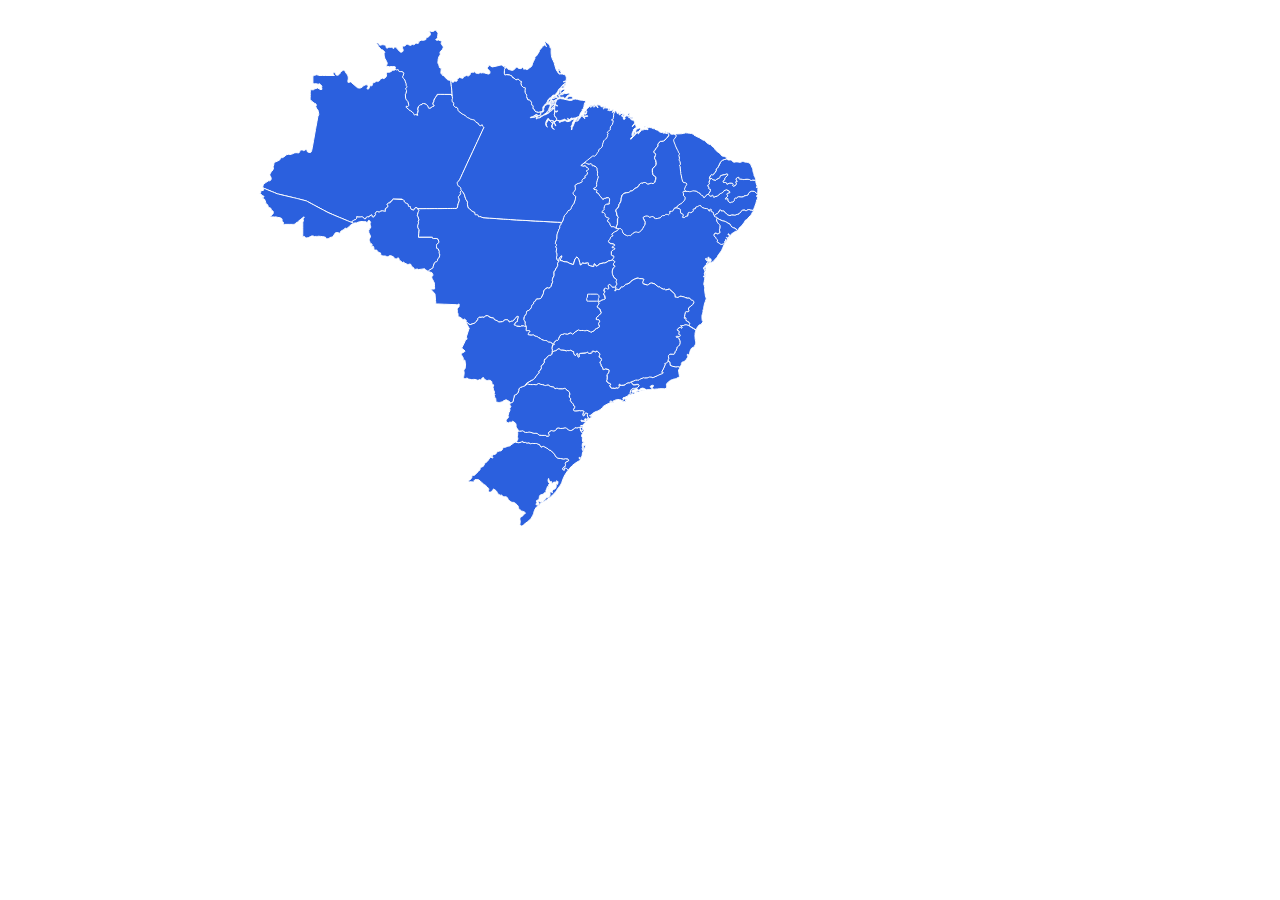
<file: index2.html>
<html>
<head>
    <meta charset="utf-8">
    <title>Mapa do Brasil Interativo</title>
    <style>
        #mapa-brasil {
            width: 100%;
            max-width: 800px;
            margin: 0 auto;
        }
        
        path {
            cursor: pointer;
            fill: #2B60DE;
            transition: fill 0.3s;
        }
        
        path:hover {
            fill: #1E4D9E !important;
        }
        
        .tooltip {
            position: absolute;
            padding: 8px;
            background: rgba(0,0,0,0.8);
            color: white;
            border-radius: 4px;
            font-family: sans-serif;
            font-size: 12px;
            pointer-events: none;
            display: none;
        }
    </style>
</head>
<body>
<header>

</header>
<div id="mapa-brasil">
    <!-- Exemplo de mapa simplificado do Brasil com alguns estados -->
    <svg version="1.1" id="landmarks-brazil" xmlns="http://www.w3.org/2000/svg" xmlns:xlink="http://www.w3.org/1999/xlink" x="0px"
	 y="0px" width="800px" height="800px" viewBox="0 0 1200 1200" enable-background="new 0 0 800 800" xml:space="preserve">
<g id="br-ma" transform="translate(-3550.8686,-814.85365)">
	<path id="br-ma" fill="#DDDDDD" stroke="#FFFFFF" stroke-width="1.5" d="M4148.97,1003.23l1.08-1.48l1.9-2.28l0.3-0.34l1.42-1.59
		l0.08-0.04l1,0.42l1.27-0.3l0.21-0.05l0.08-0.05l1.59-0.72l2.8,0.25l2.12,0.29l-0.19-1.52l-0.3-0.78l-0.16-0.25l-0.04-0.23
		l0.04-0.09l0.17-0.23l0.08-0.05l0.53-0.12h0.12l1.67-0.04l0.44,0.02l0.12,0.02l0.66,0.09l2.07,0.42l0.09,0.04l0.26,0.13l0.78,0.42
		l1.44,0.53l0.61,0.19l0.21,0.06l0.12,0.01l0.47-0.04l0.12,0.02l0.42,0.09l0.12,0.04l0.09,0.04l0.72,0.53l1.57,1.04l0.09,0.04
		l0.21,0.04h0.13l0.55-0.09l0.93,0.09l0.38,0.29l0.05,0.08l0.23,0.29l0.87,0.95l2.32,1.63l0.83,0.34l0.12,0.02l1.88,0.34l0.12,0.02
		l0.23-0.02l0.12-0.02l0.38-0.16l0.4-0.12l0.23-0.04l0.12,0.02l0.17,0.09l0.05,0.08l0.51,0.76l0.05,0.08l-0.05,0.61l0.04-0.09
		l0.25-0.38l0.08-0.06l0.19-0.08l0.09-0.02l1.76-0.05l0.93,0.32l0.65,0.21l1.37,0.3l0.12-0.02l0.05-0.05l0.17-0.36l0.02-0.12
		l0.05-0.34v-0.25l-0.04-0.09l-0.08-0.05l-0.7-0.42l-0.09-0.04l0.59-0.19l1.5-0.25l0.47-0.02l0.29,0.04l0.05,0.08v0.13l-0.02,0.12
		l-0.04,0.09l-0.16,0.25l-0.17,0.26l-0.36,1l-0.04,0.36l0.01,0.23l0.12,0.4l0.16,0.36l0.26,0.25l0.17,0.08l0.17,0.09l0.15,0.12
		l0.05,0.08l0.04,0.09l0.02,0.12l-0.06,0.34l-0.47,1.27l-0.09,0.17l-2.12,2.71l-0.76,0.79l-4.15,4.02l-0.26,0.12l-1.03,0.23
		l-2.9,0.29l-0.99-0.19l-2.24,2.49l-0.66,0.78l-0.66,0.91l-0.08,0.32l0.15,0.49v0.26l-0.01,1.06l-0.02,0.12l-0.96,2.04l-0.09,0.17
		l-0.17,0.21l-1.06,0.99l-1.03,0.93l-0.05,0.08l-0.05,0.21l-0.05,0.47l-0.05,0.23l-0.08,0.19l-0.66,1.27l-0.13,0.13l-0.08,0.05
		l-0.57,0.05l-0.16,0.08l-0.61,0.57l-0.09,0.17l-0.13,0.29l-0.01,0.09l-0.04,0.26l0.02,0.61l0.08,0.66l0.01,0.12l0.32,0.85
		l0.43,0.47l0.23,0.02l0.21,0.05l0.17,0.09l0.43,0.36l0.04,0.05l0.43,1.44l0.02,0.12l-0.25,1.34l-0.09,0.43l-0.96,2.36l-0.44,1
		l-0.02,0.12v0.12l0.05,0.21l0.04,0.09l1.08,1.78l0.21,0.3l0.55,0.99l0.68,3.64l-0.12,2.92l-0.02,0.09l-0.19,0.55l-0.12,0.16
		l-4.86,5.16l-0.08,0.08l-0.08,0.17l-0.02,0.12l-0.13,2.84l0.13,2.39l0.04,0.36l0.15,0.82l0.42,1.74l0.02,0.12l0.05,0.08l0.51,0.74
		l0.05,0.08l1.55,1.55l0.57,0.36l0.25,0.16l0.19,0.08h0.12l0.21,0.05l0.17,0.09l0.15,0.12l0.23,0.17l0.13,0.23l0.13,0.49l0.15,1.03
		l-0.47,2.69l-0.36,0.53l-0.05,0.87l-0.08,0.55l-0.04,0.09l-0.57,1.69l-0.05,0.08l-0.44,0.49l-0.95,1.04l-0.08,0.05l-0.09,0.04
		l-0.46,0.08l-2.11,0.29l-0.44-0.21l-0.38-0.16l-0.23-0.04l-0.26-0.02l-0.12,0.02l-0.46,0.05l-0.12,0.02l-2.12,0.66l-0.15,0.06
		l-0.63,0.26l-0.04,0.12l-1.84,0.08l-0.87-0.72l-2.14-1.48l-0.08-0.05l-0.44-0.09l-0.7-0.13h-0.12l-1.57,0.13l-0.17,0.08l-0.26,0.26
		l-0.95,0.49l-1.21,0.38l-0.12-0.02l-0.08-0.04l-0.05-0.08l-0.05-0.21l-0.05-0.08l-0.09-0.04h-0.12l-0.83,0.32l-0.09,0.04
		l-0.47,0.19l-0.15,0.09l-0.08,0.05l-2.14,2.15l-0.08,0.19l0.08,0.3l-0.02,0.12l-0.04,0.09l-0.05,0.08l-0.72,0.93l-2.32,2.46
		l-0.23-0.05l-0.12,0.02l-0.65,0.19l-0.66,0.25l-0.09,0.04l-1.24,0.62l-0.08,0.05l-0.38,0.29l-2.99,2.71l-0.17,0.21l-1.54,0.53
		l-1.21,0.02l-0.12,0.02l-0.08,0.05l-1.04,0.85l-0.46,0.44l-0.22,0.3l-0.12,0.15l-0.25,0.16l-1.2,0.36l-0.74,0.09l-1.23,0.08
		l-1.17,0.19l-0.12,0.02l-3.16,0.85l-0.17,0.08l-0.08,0.05l-0.55,0.49l-1.9,1.78l-0.34,0.57l-0.86,3.03l-0.38,1.63l-0.05,1.08
		l-0.05,0.91l-0.26,1.34l-0.49,1.48l-1.56,2.94l-0.19,0.34l-0.05,0.08l-0.19,0.08l-0.08,0.05l-0.05,0.08l-0.23,0.3l-0.21,0.72
		l-0.04,0.78l0.08,0.19l-0.02,0.12l-0.17,0.76l-1.33,2.79l-0.09,0.19l-0.05,0.08l-0.21,0.21l-0.42,0.21l-0.91,0.66l-0.51,0.55
		l-0.05,0.08l-0.25,0.42l-0.61,1.88l-0.04,0.12l-0.01,0.25l0.08,0.3l0.13,0.26l0.68,1.54l0.46,2.46l0.12,1.41l1.08,2.12l0.47,0.32
		l0.08,0.08l0.23,0.43l0.26,0.63l0.04,0.23l-0.02,0.26l-0.04,0.25l-0.04,0.09l-0.04,0.09l-0.19,0.21l-0.25,0.29l-0.05,0.08
		l-0.15,0.26l-0.23,0.7l-0.12,4.57l0.02,2.75l-0.02,0.25l-0.09,0.3l-0.85,1.97l-0.08,0.17l-0.42,0.66l-0.32,1.29l-0.12,1.74
		l0.04,0.57l-0.34-0.09l-0.29-0.13l-0.7-0.36l-0.21-0.17l-0.13-0.13l-0.29-0.38l-0.25-0.4l-0.19-0.21l-0.33-0.23l-0.59-0.21
		l-1.1-0.32l-0.21-0.05l-0.51-0.06l-0.12,0.02l-0.09,0.04l-0.62,0.17l-0.55,0.09l-0.36,0.04l-0.46-0.08l-0.23-0.17l-1.65-2.43
		l-0.68-1.57l0.02-0.25v-0.49l-0.05-0.21l-0.44-0.87l-0.13-0.13l-2.49-1.9h-0.12l-0.12-1.99l1.95-2.01l0.04-0.09l0.04-0.12
		l0.02-0.25l-0.05-0.21l-0.08-0.17l-0.08-0.08l-0.32-0.21l-0.17-0.08l-0.7-0.25l-0.49-0.17l-0.42-0.13l-0.55-0.25l-1.38-0.76
		l-0.57-0.36l-0.13-0.13l-0.12-0.16l-0.17-0.23l-0.09-0.16l-0.26-0.53l-0.09-0.29l-0.02-0.36l0.02-0.4l0.05-0.61v-0.12l-0.05-0.32
		l-0.02-0.12l-0.21-0.7l-0.08-0.19l-0.09-0.16l-0.46-0.72l-0.16-0.21l-0.38-0.29l-0.57-0.36l-0.25-0.16l-0.25-0.04l-0.26-0.02
		l-0.7,0.08l-0.26-0.02l-0.25-0.04l-0.43-0.12l-0.29-0.12l-0.08-0.05l-0.1-0.16l-0.05-0.21l0.02-0.26l0.21-0.59l0.05-0.09l0.12-0.16
		l1.2-1.2l1.21-1.03l0.08-0.05l0.29-0.25l0.29-0.25l0.09-0.17l0.02-0.12l-0.04-0.65l-0.02-0.12l-0.04-0.09l-0.13-0.13l-0.15-0.12
		l-0.04-0.09l-0.05-0.34l0.76-2.85l0.13-0.4l0.16-0.38l0.57-1.17l0.06-0.09l0.17-0.23l0.42-0.38l0.19-0.17l0.08-0.05l0.72-0.32
		l0.66-0.25l0.34-0.06l3.96-0.4l-0.47-1.65l0.49-2.01l0.29-1.94v-1.37l-0.01-0.51l-0.04-0.21l-0.08-0.19l-0.05-0.08l-1.73-1.2
		l-0.09-0.04l-0.23-0.05l-0.12-0.02l-0.12,0.02l-2.45,0.42l-0.21,0.05l-0.15,0.12l-0.12,0.16l-0.05,0.05l-0.26,0.12l-0.96,0.17
		l-0.81,0.06l-0.66,0.29l-0.08,0.05l-0.74,0.7l-1.14,0.61l-0.76-1.08l-1.91-2.5l-0.21-0.19l-1-0.95l-1.21-1.74l-0.89-1.37
		l-1.52-1.94l-0.09-0.04l-0.47-0.02l-0.12,0.02l-0.08,0.04l-0.05,0.08l-0.09,0.04l-0.21,0.02l-0.08-0.05l-0.08-0.08l-0.89-1.69
		l0.25-0.87l0.25-0.16l0.19-0.21l0.08-0.15l0.01-0.12l0.02-0.25l-0.02-0.12l-0.09-0.55l-0.13-0.26l-0.25-0.29l-0.36-0.17l-1.06-0.17
		l-0.21,0.02l-0.21,0.05l-0.36,0.3l-2.24-1.37l-0.09-0.17l-0.08-0.19v-0.12l0.09-0.3l0.19-0.34l0.61-0.3l0.23-0.02l1.31-0.47
		l1.95-2.12l0.17-0.36l0.34-1.71l-0.08-0.4l-0.23-0.55l-0.08-0.44v-0.13l0.34-2.67l0.01-0.12l0.02-0.12l0.53-2.04l0.08-0.17
		l0.85-2.79l0.66-2.43l0.02-0.47l-0.02-0.12l-0.05-0.21l-0.12-0.26l-0.05-0.08l-0.12-0.16l-0.38-0.4l-0.09-0.16l-0.08-0.19
		l-0.21-1.2l-0.04-1.5v-0.53l0.04-0.3l0.15-0.61l0.12-1.57l-0.02-0.12l-0.57-1.44l-0.19-0.34l-0.23-1.84l0.01-0.12l0.02-0.74
		l-0.17-1l-0.17-0.47l-0.09-0.17l-0.29-0.38l-0.47-0.57l-0.25-0.29l-0.06-0.05l-3.79-1.69h-0.25l-0.09,0.04l-0.17,0.09l-0.61,0.02
		l-0.25-0.02l-0.32-0.08l-0.16-0.08l-0.13-0.13l-0.15-0.23l-0.04-0.09l-0.08-0.57l0.04-0.36v-0.23l-0.23-0.42l-0.12-0.16l-0.19-0.21
		l-0.09-0.05l-0.09-0.04l-0.29-0.12l-0.12-0.02l-0.85-0.17l-0.66-0.09l-0.12,0.02l-0.19,0.08l-0.08,0.05l-0.19,0.21l-0.12,0.16
		l-0.13,0.13l-0.08,0.05l-0.12,0.02l-0.34,0.02h-0.19l-1.42-0.08l-0.21-0.05l-0.4-0.16l-0.17-0.08l-1.42-0.72l-0.49-0.3l-0.36-0.3
		l-0.4-0.25l-0.08-0.02l-0.49-0.05l-0.4-0.02l-0.25,0.02l-0.55,0.09l-0.21,0.04l-1.48,0.47l-0.09,0.04l-3.03,2.16l-0.22,0.17
		l-0.12,0.13l-0.22,0.29l-0.19,0.26l-0.61-0.09l8.11-6.54l1.71-1.37l3.74-3.02l4.08-3.29l0.34-0.27l1.08,0.06l0.47,0.13l0.38,0.16
		h0.12l0.74-0.02l0.17-0.08l1.25-0.96l0.19-0.21l0.29-0.38l0.12-0.16l1.41-2.03l0.36-0.7l0.05-0.21l0.02-0.25l0.05-0.23l0.05-0.08
		l0.25-0.29l0.26-0.26l0.44-0.34l0.91-0.51l-0.05-0.4l0.08-0.46l0.63-2.54l0.04-0.09l0.15-0.12l0.66-0.34l0.17-0.08l0.3-0.02
		l0.3-0.08l0.49-0.47l2.12-2.11l0.19-0.19l0.05-0.08l0.08-0.17l0.4-1.16l0.05-0.19l0.32-2.18l-0.02-0.12l0.79-2.56l1.04-2.99
		l0.22-0.29l0.76-0.78l0.05-0.05l0.09-0.04l0.29-0.08l1.08-0.78l1.76-2.12l0.05-0.08l0.68-1.2l0.23-0.42l0.12-0.29l0.49-1.44
		l0.02-0.53l-0.25-1.71l0.96-0.99l-0.46-0.61l-0.79-1.16l-0.04-0.09l-0.02-0.12l0.08-0.19l0.26-0.26l0.93-0.76l0.46-0.36l1.65-1.24
		l1.16-0.85l0.04-0.23l0.01-1.1l-0.08-0.29l-0.12-0.4l0.61-3.03l0.49-0.4l1.52-1.41l0.13-0.13l0.05-0.08l0.38-0.79l1.07-3.53
		l0.05-0.34l0.08-1.74l-0.02-0.12l-0.08-0.19l-0.17-0.23l-0.16-0.12l-0.26-0.12l-0.12-0.02l-0.32,0.08l-0.25,0.16l-0.26,0.13
		l-0.21-0.02l-0.05-0.08l-0.19-0.47l-0.05-0.21l-0.08-0.46l0.04-0.09l0.05-0.08l0.05-0.05l0.09-0.04l0.85-0.15l0.3,0.09l0.12,0.02
		l0.09-0.04l0.08-0.05l0.47-0.7l0.08-0.17l0.02-0.12l0.36-1.76l0.47-3.53l-0.09-1.48l-0.15-0.12l-0.02-0.23l0.04-0.09l0.47-0.95
		l0.05-0.08l0.08-0.08l0.16-0.12l0.78-0.42h0.7l0.34-0.19l0.04-0.23l-0.05-0.46l-0.08-0.19l0.34-0.7l0.21-0.26l0.44-0.51l0.08-0.05
		h0.12l0.21,0.16l1.37,1.06l0.05,0.08l0.23,0.55l0.3,1.24l-0.04,0.29l-0.02,0.08l-0.04,0.08l0.29,0.23l1.27-0.08l0.95-1.67l0.3,0.74
		l0.3,2.77l0.08,0.08l0.08,0.04l0.22,0.04l0.79,0.04l0.23-0.04l0.12-0.16l0.15-0.38l0.05-0.21l0.02-0.26l-0.05-0.21l-0.05-0.08
		l-0.05-0.17l0.02-0.12l0.08-0.26l0.08-0.05l1.08,0.05l2.07,0.65l0.61,0.86l-1.74,2.01l-0.05,0.16l0.09,0.04l0.74,0.61l0.08,0.17
		v0.25l-0.02,0.4l0.12-0.02l0.08-0.05l1.29-2.45l0.62-1.21l-0.04-0.19l-0.09-0.16l-0.02-0.12l0.02-0.12l0.04-0.05l0.08-0.05
		l0.17-0.08l0.32,0.08l0.08,0.05l0.21,0.32l0.08,0.19l0.17,0.59l0.02,0.09l0.02,0.38l-0.02,0.34l-0.02,0.12l-0.32,0.38l-0.72,0.7
		l-0.32,1.21l0.09,3.28l0.02,0.12l0.25,0.29l0.12,0.13l0.51,0.08l0.59-0.12l0.19-0.08l0.08-0.05l1.03-0.93l0.05-0.08l-0.02-0.12
		l-0.08-0.19l-0.09-0.15l-0.19-0.21l-0.06-0.08l-0.21-0.44l0.01-0.26l0.05-0.34l0.08-0.19l0.08-0.17l0.05-0.08l0.76-0.82l0.72-0.74
		l0.09-0.04l1.2-0.3l0.08,0.02l1.61,0.47l0.95,0.25l1.69-1.48l0.12,0.02l0.05,0.08l0.09,0.29l0.08,0.32v0.25l-0.04,0.23l-0.04,0.09
		l-0.12,0.02l-0.12-0.02l-0.26,0.21l-0.04,0.04l-0.66,0.82l-0.68,1.06l0.33,0.34l0.4,0.38l0.25-0.53l1.25-0.74l0.29,0.12l0.05,0.08
		l0.29,0.38l0.15,0.25l0.08,0.19l0.02,0.12l-0.17,1.42l1.51,1.69l0.47,0.46l1.04-0.55l1.34,0.53l0.57,0.3l0.21,0.51l0.3,0.93
		l0.4,1.41l0.04,0.23l-0.13,1l-0.02,0.09l-1.74,2.29l-0.91,1.03l-0.47,1.1l0.09,0.95l0.04-0.23l0.01-0.09l0.36-0.57l0.3-0.47
		l0.05-0.08l1.97-1.99l0.09-0.04l0.3-0.08l0.74,0.04l0.21,0.05l0.19,0.08l0.15,0.12l0.05,0.08l0.42,0.59l0.08,0.19l0.49,1.69
		l0.02,0.12l0.08,0.44l0.04,0.36l-0.02,0.12l-0.29,0.95l-0.09,0.17l-0.08,0.06l-0.42,0.08l-0.61,0.05l-0.12-0.02l-1.2,1.12
		l-1.42,1.65v0.38l0.08,0.76l-0.59,1.1l-0.78,1.63l-0.12,0.29l-0.53,2.62l-0.17,1.48v0.13l0.02,0.12l0.09,0.16l0.09,0.12l0.09,0.04
		l0.09,0.04l0.89,0.26l0.02,0.12l-0.02,0.25l-0.04,0.12l-0.09,0.17l-2.39,2.39l-0.34,0.04l-0.17,0.09l-0.12,0.13v0.12l0.05,1.59
		l0.63-0.44l1.78-1.65l0.83-1.48l1.33-1.03l1.2-0.85l0.08-0.05l0.13-0.13l0.3-0.36l0.38-0.53l0.21-0.3l0.09-0.17l0.19-0.61
		l0.09-0.57l0.39-3.16l0.32-2.79l0.21-0.55l1.31-0.85l0.19-0.04l0.36,0.05l0.12-0.02l0.65-0.12l0.29-0.09l0.7-0.32l0.79-0.49
		l0.08-0.08l0.23-0.16l0.19-0.05l0.7-0.12l0.42-0.04l0.08,0.05l0.15,0.25l0.02,0.12l0.04,1.65l-0.09,0.3l-0.17,0.36l-0.05,0.08
		l-1.65,2.18l-0.12,0.13l-0.46,0.32l-0.08,0.05l-0.19,0.05l-0.21,0.04l-0.12-0.02l-0.09-0.04l-0.68,0.38l-0.66,0.38l-1.31,0.78
		l-0.05,0.08l-0.04,0.09l-0.02,0.12l-0.04,0.23l0.02,0.49l0.05,0.08l0.08,0.04l0.74,0.08l0.08-0.02l0.05-0.08l0.23-0.4l0.13-0.3
		l0.02-0.12l0.04-0.09l0.12-0.15l0.08-0.05l0.09-0.02l1.08-0.16l0.12-0.02l0.09,0.02l0.22,0.79l0.01,0.12l-0.04,0.09l-0.05,0.08
		l-0.13,0.13h-0.25l-0.38,0.29l-0.04,0.09l-0.02,0.12l0.04,0.12l0.3,0.19h0.05L4148.97,1003.23L4148.97,1003.23z"/>
	<path id="path26" fill="#DDDDDD" stroke="#FFFFFF" stroke-width="1.5" d="M4120.19,974.91l-0.02-0.09l0.83-3.72l0.08-0.26
		l0.13-0.32l0.05-0.04l0.1-0.02l0.12,0.02l0.19,0.08l0.05,0.08v0.25l-0.02,0.25l-0.47,3.53l-0.79,0.3L4120.19,974.91L4120.19,974.91
		z"/>
	<path id="path28" fill="#DDDDDD" stroke="#FFFFFF" stroke-width="1.5" d="M4133.33,975.67l-0.15-0.12l-0.13-0.13l-0.16-0.25
		l-0.04-0.09l-0.09-0.65l0.02-0.09l0.62-0.91l0.34-0.42l0.93-0.05h0.13l0.09,0.04l0.63,0.42l0.05,0.08l0.09,0.16l0.04,0.23
		l-0.04,0.09l-0.21,0.4l-1.46,1.08l-0.23,0.15l-0.29,0.12l-0.12,0.02L4133.33,975.67L4133.33,975.67z"/>
	<path id="path30" fill="#DDDDDD" stroke="#FFFFFF" stroke-width="1.5" d="M4137.59,980.8l-0.08-0.05l-0.12-0.13l-0.04-0.09
		l-0.01-0.12l0.08-0.59l0.23-0.21l0.38-0.34l0.65-0.53l0.08-0.02l0.51,0.08l0.08,0.02l0.17,0.21l0.12,0.16l0.17,0.34l0.12,0.29v0.12
		l-0.09,0.68l-0.08,0.05l-0.12-0.02l-0.36-0.21l-1.07,0.26l-0.49,0.17L4137.59,980.8L4137.59,980.8z"/>
	<path id="path32" fill="#DDDDDD" stroke="#FFFFFF" stroke-width="1.5" d="M4157.56,993.79h-0.13l-0.12-0.02l-0.01-0.12l0.12-0.29
		l0.29-0.51l0.09-0.17l0.26-0.25l0.29-0.25l0.29-0.12l0.62-0.16l0.26,0.02l0.08,0.05l0.09,0.12l-0.01,0.09l-0.05,0.08l-0.08,0.05
		l-0.4,0.09l-0.44,0.23l-0.05,0.06l-0.42,0.49l-0.04,0.12l-0.09,0.49H4157.56L4157.56,993.79z"/>
	<path id="path34" fill="#DDDDDD" stroke="#FFFFFF" stroke-width="1.5" d="M4189.01,1001.56l-2.04-1.48l-0.01-0.09l0.09-0.04
		l1.56,0.08l0.43,0.09l0.12,0.04l0.53,0.51l0.16,0.21l0.12,0.4l-0.05,0.08l-0.23,0.17l-0.08,0.05l-0.09,0.04l-0.12,0.02
		L4189.01,1001.56L4189.01,1001.56z"/>
	<path id="path36" fill="#DDDDDD" stroke="#FFFFFF" stroke-width="1.5" d="M4141.05,1006.36l0.32-0.46l0.33-1.44l-0.49-1.25
		l0.01-0.12l0.15-0.76l0.12-0.3l0.08-0.17l0.12-0.16l0.82-0.89l0.16-0.09l0.09-0.04l0.42-0.09l0.05,0.3l0.08,0.44l-0.08,2.16
		l-0.25,1.57l-0.02,0.12l-0.04,0.08l-0.42,0.23l-0.26,0.12l-0.21,0.19l-0.12,0.16l-0.4,0.65l-0.3,0.53l-0.08,0.19L4141.05,1006.36
		L4141.05,1006.36z"/>
	<path id="path38" fill="#DDDDDD" stroke="#FFFFFF" stroke-width="1.5" d="M4140.46,1006.33l-0.16-0.09l-0.25-0.26l-0.12-0.16
		l-0.08-0.19v-0.13l0.04-0.09l0.82-1.42l0.22,0.04l0.21,0.05l0.19,0.08l0.08,0.05l0.04,0.09l0.02,0.12l-0.02,0.23l-0.01,0.12
		l-0.05,0.3l-0.19,0.61l-0.05,0.09l-0.4,0.51l-0.19,0.08L4140.46,1006.33L4140.46,1006.33z"/>
</g>
<a href="/pages/pernambuco.html" id="br-pe">
<g id="br-pe" transform="translate(-3550.8686,-814.85365)">
	<path id="br-pe" fill="#DDDDDD" stroke="#FFFFFF" stroke-width="1.5" d="M4320.71,1118.58l-0.17-0.12l-2.33-0.26l-1.1-0.02
		l-2.24-0.93l-0.15-0.12l-1.25,0.12l-0.4,0.13l-0.19,0.08l-1.07,0.51l-0.83,0.49l-0.63,0.44l-0.19,0.08l-0.21,0.04l-0.23-0.04
		l-1.04-0.44l-0.15-0.16l0.05-0.19l-1.48-0.25l-2.45,0.3l-0.33,0.21l-1.07,0.79l-0.51,0.51l-0.15,0.53l-2.54,2.69l-0.22,0.15
		l-1.91,1.25l-0.25,0.05l-0.64-0.02l-0.61-0.12l-0.19,0.02l-1.74,1l-0.44,0.26l-1.33,0.16l-0.19-0.05l-1.03-0.13l-1.08-0.09
		l-1.51-0.09l-0.25,0.02l-0.19,0.02l-0.23,0.04l-0.44,0.12l-2.07,0.61l-2.22-0.55l-0.23-0.08l-0.86-0.42l-1.2-0.83l-0.4-0.38
		l-1.41-1.5l-0.4-0.59l-0.22-0.23l-0.43-0.34l-2.46-1.94l-0.21-0.12l-0.7,0.02l-0.42,0.12l-0.19,0.12l-1.9-0.34l-0.08-0.17
		l-0.57-0.87l-0.51-0.53l-0.21,0.05l-0.89,0.7l-0.12,0.72l-1.44,2.25l-1.41,1.78l-0.13,0.13l-0.16,0.12l-0.17,0.09l-0.42,0.12
		l-1.08,0.21l-0.42,0.12l-0.34,0.19l-0.4,0.4l-0.29,0.78l-0.08,0.17l-0.26,0.27l-0.55,0.51l-0.83,0.51l-0.34-0.51l-0.08-0.19
		l-1.04-2.82l-0.05-0.21l-0.02-0.23l0.02-0.85l-1.57-0.83l-0.22,0.05l-0.23-0.02l-0.38-0.16l-0.32-0.17l-0.33-0.23l-0.25-0.26
		l-0.43-0.87l0.29-0.51l0.12-0.13l0.17-0.12l0.12-0.16l0.16-0.34l0.04-0.34l-0.05-0.19l-0.12-0.16l-0.15-0.12l-0.36-0.17l-0.42-0.09
		l-0.22-0.02l-0.44,0.05l-0.23,0.05l-0.17,0.17l-0.25,0.29l-0.05,0.19l-0.12,0.68l0.01,0.25l-0.08,0.83l-0.08,0.19l-0.09,0.16
		l-0.16,0.12l-0.43-0.05l-0.32-0.21l-0.09-0.17l-0.36-0.95l-0.06-0.19l-0.17-0.62l-0.01-0.23l-0.09-0.17l-1.78-1.12l-0.15-0.09
		l-0.89-0.17l-0.44,0.05l-2.24-0.34l-2.88-0.95l-1.06-0.47l-0.61-0.51l-0.68-0.89l-0.09-0.16l-0.05-0.47l-0.08-0.17l-0.16-0.13
		l-0.15-0.09l-1.42-0.51l-0.36,0.02l-0.46,0.08l-0.17,0.08l-0.68,0.38l-0.29,0.23l-0.13,0.16l-0.16,0.09l-1.24,0.61l-0.53,0.26
		l-0.96,0.34l-0.96,0.08l-0.16,0.12l-0.05,0.23l-0.7,2.25l-0.23,0.02l-1.99,0.36l-0.23,0.05l-0.4,0.12l-0.3,0.21l-0.08,0.19
		l0.02,0.49l0.06,0.21l0.17,0.34l0.05,0.21l0.04,0.21l-0.01,0.21l-0.19,0.61l-0.09,0.17l-0.22,0.3l-0.91,0.93l-0.13,0.13l-0.17,0.12
		l-2.6,1.06l-0.21,0.05l-0.62-0.05l-0.17-0.09l-0.3-0.23l-0.15-0.13l-0.33-0.21l-0.21-0.06l-0.22-0.04l-0.47,0.13l-0.25,0.29
		l-0.23,0.3l-0.12,0.16l-0.09,0.19l-0.05,0.21l-0.05,0.61l-0.12,0.82l-0.74,2.88l-0.05,0.19l-0.36,0.17l-0.22,0.04l-0.46-0.09
		l-0.19-0.08l-2.14,0.83l-0.16,0.12l-0.13,0.16l-0.4,0.66l-0.29,0.25l-0.19,0.08l-0.21,0.05l-0.85,0.19l-0.95-0.26l-1.37-0.47
		l0.38-0.76l0.12-0.16l0.29-0.38l0.34-0.68l-0.04-1.08l-0.22-1.29l-0.09-0.17l-0.12-0.15l-1.42-0.51l-1.06-0.38l-0.12-0.02
		l-0.08-0.05l-0.72-2.15l-0.08-0.32l-0.04-1.73l0.09-0.7l0.09-0.44l0.01-0.25l-0.04-0.09l-0.17-0.23l-0.29-0.25l-0.25-0.17
		l-3.32-1.61l-2.66-0.38l-0.08,0.05l-0.25,0.15l-0.19,0.08l-0.43,0.09h-0.4l-0.23-0.04l-0.42-0.13l-0.57-0.34l0.15-0.05l0.93-0.38
		l0.36-0.16l0.27-0.13l1-0.55l0.49-0.29l2.35-1.99l0.12-0.16l0.61-0.99l2.79-1.61l0.96-0.4l0.17,0.08l0.12,0.02l0.09-0.04l1-1.25
		l1.73-1.78l1.51-1.33l0.21-0.19l0.21-0.3l0.21-0.46l0.49-1.1l0.09-0.44l0.05-0.36l0.01-0.25l0.04-0.76l-0.02-1.25l-0.01-0.12
		l-0.05-0.34l-0.3-0.34l-0.55-0.4l-0.17-0.09l-1.27-1.44l0.17-2.54l-0.16-0.25l-0.65-1.21l-0.04-0.09l-0.09-0.42l0.01-0.51
		l0.04-0.36l0.04-0.23l0.04-0.09l0.04-0.08l0.13-0.13l0.34-0.19l0.19-0.08l0.32-0.08l1.86-0.12l0.05-0.02l0.74-0.02l3.36,0.16
		l1.84,0.13l0.4,0.16l0.09,0.02l0.43,0.09l0.25,0.04l0.74-0.04l1-0.17l0.21-0.05l0.19-0.05l0.38-0.16l0.17-0.08l0.25-0.16l0.38-0.15
		l0.47-0.19l0.21-0.05l0.42-0.12l0.25-0.02l1.33-0.12h0.26l1.31,0.17l1.9,0.25l0.42,0.08l3.47,2.32l2.2,0.99l0.08,0.05l0.21,0.32
		l0.16,0.38l0.13,0.4l0.02,0.12l0.12,0.16l0.36,0.44l0.62,0.62l0.16,0.12l0.26,0.13l0.4,0.13l0.34,0.05l0.21,0.08l0.4,0.13
		l0.09,0.04l0.59,0.34l0.15,0.12l0.13,0.13l0.12,0.16l0.08,0.19l0.33,0.99l0.04,0.23l0.05,0.21l0.08,0.19l0.09,0.17l0.08,0.05h0.13
		l1.78-0.08l0.13-0.13l0.49-0.83l0.4-0.76l0.17-0.23l0.72-0.87l0.08-0.05l1.27-0.99l1.27-0.4l0.3-0.09l0.36-0.09l0.47,0.09
		l0.38,0.57l0.44,0.74l0.82,0.96l0.05,0.08l0.16,0.09l1,0.3l1.91-0.4l0.62-0.49l0.05-0.05l0.34-0.3l0.21-0.05l0.12-0.02l0.19,0.05
		l0.15,0.12l0.12,0.15l0.4,0.79l0.17,0.49l0.01,0.12l-0.01,0.25l-0.06,0.21l-0.04,0.09v0.23l0.05,0.08l0.08,0.05l0.76,0.25
		l0.12,0.02l0.12-0.02l3.05-1.17l1.99-0.29l1.42-1.55l0.12-0.16l0.21-0.19l0.22-0.17l3.09-2.16l0.17-0.12l0.26-0.13l0.33-0.08
		l0.44-0.08l0.21-0.05l0.29-0.12l1.48-0.89l0.05-0.05l0.76-1.08l0.32-0.74l2.62-1.52l0.21-0.05l1.61-0.49l0.12,0.01l0.19,0.06
		l3.94,2.2l0.15,0.12l0.12,0.16l0.43,1.44l0.02,0.12l-0.02,0.23l-0.05,0.08l-0.05,0.05l-0.17,0.09l-1.54,0.57l-1.17,0.23l-0.09,0.02
		l-0.53,0.26l-0.17,0.09l-0.21,0.17l-0.21,0.59l-0.02,0.25v0.26l0.05,0.21l0.04,0.09l0.43,0.89l0.38,0.79l0.08,0.32l-0.02,0.25
		l-0.08,0.3l-0.09,0.17l-0.08,0.05l-1.16,1.04l-1.86,2.11l-0.05,0.08l-0.16,0.38l0.02,0.12l0.19,0.19l0.09,0.04l1.44-0.38l0.19-0.08
		l0.13-0.13l0.05-0.08l0.34-0.19l0.12-0.02l0.25,0.02l0.21,0.05l0.78,0.29l0.19,0.08l0.12,0.16l0.04,0.09l0.02,0.12l-0.05,0.19
		l-0.13,0.16l-0.12,0.16l-0.05,0.08l-0.04,0.09l-0.02,0.12l0.02,0.12l0.34,1.73l0.05,0.21l0.09,0.42l0.04,0.09l1.06,1.04l0.16,0.12
		l1.2,0.66l0.36,0.17l0.21,0.05l0.12,0.02l1.65-0.85l0.26-0.13l0.21-0.05l0.21-0.05l0.25-0.02l0.63-0.04h0.38l0.15-0.12l2.08-1.8
		l0.34-0.3l0.16-0.25l0.04-0.09v-0.25l-0.05-0.32l-0.04-0.09l-0.19-0.32l-0.05-0.08l-0.19-0.21l-0.08-0.17l0.01-0.12l0.09-0.16
		l0.59-0.72l0.79-0.7l0.25-0.15l0.09-0.04l0.21-0.05l0.76,0.04l0.7,0.06l0.25-0.02l0.19-0.08l0.08-0.05l0.16-0.12l0.42-0.38
		l0.08-0.19l0.02-0.09l-0.02-0.25l-0.04-0.09l1.97-0.74l2.35,0.19l2.25,0.13l0.25-0.02l2.54-0.36l0.96-0.62v-0.74l1.38,0.02
		l2.35-0.51l0.21-0.05l2.07-1.08l0.16-0.12l0.05-0.08l0.04-0.09l0.25-0.95l0.09-0.57l0.09-0.57l1.8-1.55l2.66-1.27l0.34-0.05
		l0.63,0.05l2.45,0.25l0.42,0.12l0.57,0.21l0.4,0.25l0.16,0.12l0.08,0.05l0.23,0.29l1.55,1.38l0.66,0.4l1,0.21l0.13,0.13l0.29,0.55
		l0.34,0.78l-0.04,0.19l-0.4,0.78l-0.13,0.02l-0.4,0.23l-0.12,0.16l-0.47,0.79l-0.13,0.68l-0.05,0.46l0.05,0.19l0.13,0.16l0.34,0.17
		l0.4,0.05l0.29,0.51l0.08,0.17l0.17,0.62l0.02,0.21l-0.29,1.69l-0.05,0.21l-0.21,0.83l-0.12,0.16l-0.13,0.13l-0.34-0.02l-0.57,2.33
		l-0.7,2.81l-1.91,5.21l-0.49,1.08l-0.7,1.97l-0.51,1.8l-0.33,0.82L4320.71,1118.58L4320.71,1118.58z"/>
</g>
</a>
<path id="br-es" fill="#DDDDDD" stroke="#FFFFFF" stroke-width="1.5" d="M657.4,538.25l-0.12-0.02l-0.51-0.02l-0.7,0.16l-0.25,0.17
	l-0.21,0.05l-0.13,0.01l-1.67,0.08l-0.26-0.02l-5.16-1.16l-3.06-1.29l-0.29-2.35v-0.13l-0.51-2.84l-0.04-0.09l-0.08-0.08l-0.25-0.17
	l-0.19-0.09l-1.86-0.51l-0.32-0.12l-0.05-0.08l0.51-2.54l0.08-0.21l0.64-1.41l-0.38-2.71l-0.3-0.62l-0.05-0.21l0.01-0.12l0.04-0.09
	l0.09-0.19l0.17-0.22l1.91-2.19l0.17-0.15l1.69,0.04l2.81,0.05l1.69,0.02l0.02-0.02l0.53-0.26l0.08-0.05l0.05-0.08l0.05-0.09
	l0.3-0.66l0.08-0.19l0.09-0.3l0.53-2.01l0.09-0.46l1.34-1.46l1.08-2.56l-0.02-0.12l0.02-0.12l0.25-1.69l0.09-0.32l0.23-0.3
	l0.08-0.05l0.44-0.25l0.38-0.17l0.66-0.57l1.78-1.9l0.13-0.15l0.16-0.27l0.08-0.19l0.47-1.99l0.13-1.23v-0.27l-0.21-2.12l-0.08-0.32
	l-0.05-0.21l-0.04-0.09l-1.54-3.23l-1.27-1.42l-0.08-0.08l-0.17-0.12l-0.25-0.04l-0.25,0.02l-0.27,0.13l-0.15,0.13l-0.05,0.08
	l-0.08,0.05l-0.13,0.02l-0.74-0.34l-0.08-0.05l-0.57-0.65l-0.05-0.08v-0.13l0.08-0.19l0.05-0.08l0.21-0.21l0.17-0.09l0.09-0.04
	l0.23-0.05l0.51-0.04h0.89l0.26,0.02l0.08,0.05l0.79,0.34l1.2,0.04l0.4-0.02l0.23-0.05l0.49-0.19l0.09-0.05l0.21-0.19l0.16-0.25
	l0.04-0.12l0.02-0.12l0.01-0.4l-0.08-0.59l-0.12-0.66l-0.04-0.12l-0.12-0.16l-0.13-0.13l-0.08-0.05l-0.53-0.04h-0.55l-0.25-0.04
	l-0.09-0.04l-0.13-0.13l-0.04-0.23v-0.23l0.12-0.72l0.08-0.32l0.15-0.53l0.05-0.23l0.12-1.25l0.02-0.38l-0.05-0.34l-0.12-0.29
	l-0.22-0.3l-0.36-0.32l-0.91-0.59l-0.7-0.19l-0.32-0.61l-0.04-0.09l-0.04-0.23l0.02-0.12l1.41-1.99l0.08-0.08l2.62-1.5l0.12-0.02
	l0.25-0.02l0.12,0.02l0.09,0.04l0.17,0.12l0.05,0.08l0.19,0.21l0.08,0.05l0.51,0.3l0.17,0.09l1.16,0.19l0.09,0.02l0.09-0.17
	l0.02-0.12l0.02-0.53l-0.05-0.21l-0.04-0.09l-0.12-0.17l-1.97-2.42l0.12,0.02l1.57,0.16l2.66-0.34l0.3-0.09l0.26-0.16l0.3-0.34
	l0.08-0.05l0.17-0.09l0.09-0.04l1.08-0.29l0.13-0.02l1.88-0.08l1.86,0.51l1.25,0.44l1.06,0.59l0.05,0.05l0.36,0.61l0.04,0.02
	l5.48,3.33l4.38,2.64l-0.3,0.76l-0.49,1.65l-0.09,0.3l-0.21,0.99l-0.05,0.36l-0.29,2.56l-0.05,0.61l0.02,1.67l0.13,2.49l0.17,1.91
	l0.16,1.04l0.13,0.53l0.22,1.61l0.04,0.36l0.16,1.69v0.4l-0.09,1.41l-0.05,0.47l-0.05,0.21l-0.17,0.38l-1.41,2.94l-0.26,0.55
	l-0.08,0.16l-0.08,0.05L681,508.4l-0.96,0.42l-0.4,0.16l-0.09,0.04l-0.69,0.29l-0.96,0.53l-0.32,0.23l-0.13,0.13l-0.21,0.34
	l-2.03,3.85l-0.32,1.16l-0.42,1.76l-0.4,1.34l-0.08,0.19l-0.85,1.61l-0.08,0.02l-0.08-0.06l-0.79-0.59l-0.02-0.12l-0.05-0.08
	l-0.05-0.08l-0.08-0.05l-0.96,0.01l-0.29,0.95l-0.09,0.46l0.02,0.12l0.05,0.08l0.47,0.09l0.36,0.08l0.76,0.32l-1.02,2.39l-0.17,0.36
	l-1.16,2.12l-0.21,0.32l-3.87,4.02l-0.08,0.05l-0.12,0.04l-0.08-0.02l-0.02-0.25l-0.05-0.08l-0.08-0.05l-0.25-0.02l-1.63,0.59
	l-0.34,0.21l-0.08,0.05l-0.05,0.08l-0.85,1.21l-0.05,0.09l-0.06,0.21l-0.08,0.4l-0.04,0.25l0.01,0.25l0.09,0.43v0.13l-0.29,0.79
	l-0.15,0.4l-0.12,0.29l-0.05,0.09l-0.23,0.3l-0.15,0.13l-0.4,0.42l-0.83,0.93l-0.23,0.3l-0.29,0.51l-0.12,0.3l-0.01,0.25l0.05,0.23
	L657.4,538.25L657.4,538.25z"/>
<g id="br-ap" transform="translate(-3550.8686,-814.85365)">
	<path id="br-ap" fill="#DDDDDD" stroke="#FFFFFF" stroke-width="1.5" d="M4001.61,970.85l-0.49-0.02l-0.93,0.21l-0.42,0.21
		l-0.83,0.17l-0.74-0.02l-2.79-0.61l-0.21-0.05l-0.38-0.16l-0.08-0.05l-1.69-1.2l-0.08-0.05l-0.05-0.08l-0.43-1.71l-0.02-0.12
		l-2.16-1.59l-0.12-0.02l-0.09-0.04l-0.05-0.08l0.02-1.48l0.02-0.12l0.25-0.79v-0.13l-0.04-0.23l-0.29-1.41l-0.08-0.3l-0.04-0.09
		l-0.16-0.25l-0.15-0.12l-0.09-0.04l-0.12-0.02l-0.36,0.04h-0.26l-0.21-0.05l-0.08-0.06l-0.13-0.13l-0.09-0.16l-0.19-0.46
		l-0.15-0.51l-0.04-0.36l0.02-0.36l0.16-0.36l0.02-0.47v-0.76l-0.12-0.79l-1.31-1.56l-0.74-0.83l-1.37-1.52l-0.09-0.04l-0.19,0.05
		l-0.34,0.17l-0.32,0.21l-0.19,0.08l-0.25-0.02l-0.21-0.05l-0.38-0.16l-0.16-0.12l-1.76-4.21l-0.02-0.38l0.04-0.23l0.09-0.42
		l0.04-0.09l0.02-0.12l0.02-0.36l-0.02-0.25l-0.04-0.23l-0.63-1.99l-0.08-0.19l-0.13-0.13l-0.25-0.16l-0.15-0.12l-0.16-0.13
		l-0.16-0.22l-0.57-1.27l-0.08-0.19l-0.12-0.29l-0.02-0.12l-0.02-0.12l-0.17-2.2l-0.01-0.36l0.19-1.34l0.19-0.86l0.15-0.63
		l0.02-0.25l-0.02-0.51l-0.04-0.23l-0.05-0.19l-0.06-0.08l-0.08-0.05l-0.19-0.05l-0.89-0.16l-0.7-0.09l-0.3-0.08l-0.59-0.19
		l-0.34-0.19l-0.21-0.17l-0.21-0.17l-0.19-0.19l-1.91-2.28l-0.06-0.08l-0.82-3.02l-0.09-0.44l-0.02-0.38l0.02-0.25l0.06-0.19
		l0.05-0.08l0.09-0.04l0.38,0.02l0.38-0.13l0.09-0.04l0.05-0.05l0.04-0.09l-0.02-0.12l-0.02-0.09l-0.47-1.1l-0.12-0.16l-0.12-0.02
		l-0.25,0.02l-0.12,0.02l-0.42,0.09l-1.54-1.34l-1.88-1.9l-0.09-0.02l-1.1,0.19l-0.44,0.47l-0.05,0.05l-1.42,0.16l-0.36-0.02
		l-0.79-0.3l-0.09-0.04l-0.59-0.72l-0.34-0.47l-1.41-1.03l-1.44-0.16l-0.6-1.57l-0.4-0.49l-0.36-0.44l-0.05-0.05l-0.15-0.12
		l-2.16-1.16l-0.09-0.04l-1.54-0.59l-4.13-0.46l-0.79,0.12l-0.19,0.05l-0.34,0.19l-0.7,0.08l-0.68-0.08l-0.09-0.04l-0.29-0.49
		l-0.05-0.19l-0.04-0.23l-0.22-1.44l-0.02-0.12l0.19-3.89l0.09-1.59l0.05-0.08l0.7-1.52l0.04-0.09l-0.44-2.67l-0.05-0.21l-0.04-0.09
		l-0.05-0.08l-0.13-0.13l-0.23-0.16l-0.26-0.13l0.21-0.23l0.09-0.04l0.25-0.02l0.12,0.02l0.82,0.23l0.17,0.09l0.06,0.08l0.01,0.12
		l0.04,0.76l-0.05,0.08l-0.12,0.02l-0.23,0.04l-0.08,0.05l-0.09,0.17l0.32,1l0.05,0.08l0.17,0.09l0.12,0.02l0.61,0.05l0.23-0.02
		l0.12-0.02l0.47-0.16l0.13-0.02l0.12,0.02l0.33,0.08l0.51,0.13l0.09,0.04l0.08,0.05l0.29,0.34l-0.16,0.21l0.25,0.49l0.79,0.74
		l0.25,0.16l0.09,0.04l2.58,0.89l0.12,0.02l3.7,0.89l0.25,0.02l0.12-0.02l0.09-0.04l3.03-1.99l0.15-0.12l0.05-0.08l0.05-0.21
		l-0.01-0.25l0.34-0.47l2.04-1.41l0.12-0.08l0.29-0.16l0.17-0.09l0.19-0.08l0.33-0.05l0.09,0.04l0.05,0.08l0.29,0.36l0.05,0.08
		l-0.02,0.12l-0.05,0.08l0.42,0.47l3.16,1.13l0.12,0.02l1.34-0.16l2.03-1.12l0.05-0.05l0.04-0.09l0.02-0.09l0.02-0.25l0.01-0.12
		l0.08-0.08l0.09-0.02l0.12,0.02l0.17,0.09l0.08,0.08l0.36,0.49l1.34,1.04l-0.25,1.06l0.82-0.09l1.48-0.17l0.49,0.02l0.19,0.05
		l0.13,0.13l0.23,0.3l0.13,0.13l0.08,0.06l0.99,0.17l0.25,0.02l0.43,0.02l0.12-0.02l0.19-0.05l0.74-0.34l0.25-0.15l0.05-0.05
		l0.17-0.23l0.04-0.09l1.78-1.5l2.03-1.24l0.15-0.12l0.05-0.05l1.48-1.84l0.51-0.79l0.15-0.25l0.3-0.61l0.08-0.17l0.02-0.25
		l-0.02-0.12l-0.21-0.57l-0.04-0.09l0.65-1.42l1.06-2.2l1.06-2.07l0.49-0.85l0.13-0.26l0.46-1.12l0.15-0.87l-0.02-0.09l-0.15-0.78
		l0.15-0.49l1.13-1.42l0.13-0.13l0.15-0.12l0.19-0.08l0.17,0.05l0.05,0.08l0.08,0.05l0.34-0.26l0.12-0.16l1.04-1.55l1.24-2.03
		l1.94-3.24l0.12-0.29l0.05-0.47l0.09-0.57l0.05-0.21l0.08-0.17l0.91-1.25l0.13-0.16l0.32-0.19l1.61-1.42l0.19-0.19l0.09-0.16
		l0.26-0.62l0.19-0.85l0.17-0.36l0.12-0.15l0.13-0.16l0.3-0.23l0.34-0.17l0.46-0.19l0.38-0.16l0.13-0.02l0.08-0.04l0.12-0.05
		l0.51-0.29l0.13-0.16l0.38-0.68l0.16-0.38l1.27-0.72l0.63,1.71l0.09,0.17l1.03,1.57l-0.22-0.93l-0.4-0.65l-0.44-1.12l-0.13-0.38
		l-0.74-2.39l-0.12-0.4l-0.08-0.44l-0.02-0.49l0.02-0.63l0.05-0.21l0.09-0.17l0.12-0.16l0.17,0.02l3.77,2.96l0.29,0.23l1.12,1.21
		l0.25,0.29l0.99,1.35l0.19,0.34l0.46,1.12l0.04,1.94l0.53,0.38l0.29-0.49l0.19-0.19l0.16-0.12l0.17-0.02l0.12,0.15l0.09,0.17
		l0.05,0.19l0.04,0.21l0.13,2.81l-0.13,1.73l-0.02,0.25l0.04,0.85l0.21,3.94l0.09,0.93l0.12,0.93l0.08,0.44l0.53,2.45l0.12,0.42
		l0.49,1.25l1.48,3.2l1.21,2.54l0.46,1.57l0.17,0.61l0.04,0.23l0.62,2.41l1.97,6.14l1.65,2.62l1.74,2.69l0.3,0.44l0.26,0.3
		l0.17,0.17l0.32,0.23l0.74,0.12l1.5-0.19l2.49,0.08l0.19,0.05l2.66,0.83l0.65,0.29l1.5,0.93l0.13,0.16l0.09,0.16l0.68,2.29
		l0.06,0.4l0.05,0.4l0.02,0.4l0.05,1.37l-0.21,2.2l-0.05,0.17l-0.16,0.16l-1.37,0.95l-0.16,0.08l-0.83,0.12l-0.4,0.12l-0.82,0.26
		l-0.51,0.21l-0.17,0.17l0.26,0.12l0.17,0.02l0.4-0.02l0.3-0.04l1.27-0.25l0.47-0.12l0.15-0.09l0.49-0.29l0.29-0.04l0.13,0.13
		l0.12,0.34l0.08,0.38l0.04,0.36l-0.02,0.32l-0.21,0.38l-0.44,0.53l-0.13,0.16l-0.62,0.49l-0.16,0.08l-4.79,3.74l-1.44,2.58
		l-0.76,0.59l-0.78,0.55l-0.16,0.12l-0.38,0.16l-0.51,0.29l-0.13,0.13l-0.36,0.68l-0.33,0.74l-0.36,0.68l-1.08,2.04l-0.19,0.34
		l-0.44,0.61l-0.83,1.03l-2.16,2.54l-0.26,0.26l-0.15,0.12l-0.3,0.23l-0.17,0.09l-0.38-0.09l-0.19-0.08l-0.51,0.02l-0.23,0.02
		l-0.21,0.05l-0.6,0.17l-0.4,0.12l-0.19,0.08l-0.16,0.09l-0.29,0.25l-0.33,0.36l-0.12,0.16l-0.34,0.44l-0.57,0.76l-0.21,0.3
		l-0.29,0.51l-0.05,0.32l-0.16,0.3l-0.29,0.32l-0.09,0.05l-0.44-0.02l-0.76,0.02l-0.44,0.08l-0.32,0.19l-0.12,0.16l-0.47,0.78
		l-0.44,0.3l-0.19,0.19l-0.74,0.93l-0.42,0.65l-0.59,0.99l-0.16,0.38l-0.08,0.44l-0.05,0.21l-0.08,0.19l-0.25,0.55l-0.38,0.66
		l-0.93,1.55l-0.12,0.16l-0.19,0.19l-0.15,0.12l-0.47,0.3l-0.3,0.23l-1.65,1.82l-0.12,0.16l-1.74,2.16l-0.25,0.55l-0.05,0.21
		l-0.12,1.48l-0.04,0.72l0.04,0.74l0.02,0.25l0.09,0.42l0.09,0.68l-0.05,0.19l-0.09,0.15l-2.2,1.95l-0.15,0.12l-0.68,0.12
		l-0.47,0.02L4001.61,970.85L4001.61,970.85z"/>
	<path id="path167" fill="#DDDDDD" stroke="#FFFFFF" stroke-width="1.5" d="M4028.69,908.63l-0.15-0.08l-0.63-0.53l-0.04-0.19
		l0.05-0.34l0.29-0.47l0.15-0.13l0.16-0.06l0.78-0.02l0.46,0.09l0.3,0.13l0.29,0.17l0.15,0.3l0.02,0.16l-0.04,0.16l-0.13,0.29
		l-0.16,0.12l-1.2,0.38l-0.19,0.04L4028.69,908.63L4028.69,908.63z"/>
	<path id="path169" fill="#DDDDDD" stroke="#FFFFFF" stroke-width="1.5" d="M4030.07,913.03l-0.16-0.09l-0.12-0.17l-1.33-2.2
		l-0.04-0.16l0.12-1l0.04-0.3l0.08-0.16l0.16-0.05l1.57-0.55l0.15-0.04l0.3,0.04l0.44,0.3l0.09,0.17l0.89,2.08l0.13,0.32l0.02,0.3
		l-0.04,0.16l-0.08,0.16l-0.16,0.15l-0.96,0.99l-0.34,0.12l-0.32,0.08l-0.16,0.02L4030.07,913.03L4030.07,913.03z"/>
	<path id="path171" fill="#DDDDDD" stroke="#FFFFFF" stroke-width="1.5" d="M4036.65,930.98l0.83-1.9l0.12-0.16l0.15-0.04l0.3-0.02
		l1.03,0.02l0.21,0.36l0.02,0.16l-0.09,0.47l-0.08,0.16l-0.12,0.17l-0.65,0.61l-0.47,0.36l-0.29,0.12L4036.65,930.98L4036.65,930.98
		z"/>
	<path id="path173" fill="#DDDDDD" stroke="#FFFFFF" stroke-width="1.5" d="M4036.88,932.15l-0.3-0.13l-0.15-0.09l-0.09-0.16
		l-0.04-0.19l0.15-0.29l0.49,0.08l0.34,0.12l0.15,0.12l0.09,0.16l-0.02,0.16l-0.16,0.25l-0.17,0.04L4036.88,932.15L4036.88,932.15z"
		/>
	<path id="path175" fill="#DDDDDD" stroke="#FFFFFF" stroke-width="1.5" d="M4033.13,934.77l-0.15-0.12l-0.05-0.17l-0.09-0.87
		l0.13-0.29l0.53-0.49l0.3-0.26l0.3-0.26l0.15-0.08l0.16-0.05l0.83-0.09l0.49,0.05l0.46,0.19l0.25,0.05l0.34-0.02l0.57-0.13
		l0.49-0.79l0.09,0.02l0.05,0.42l-0.05,0.29l-0.78,1.34l-0.12,0.16l-0.29,0.29l-0.47,0.34l-0.3,0.16l-0.32,0.09l-0.17,0.04
		l-0.57,0.12l-0.15,0.02l-1.34,0.08h-0.29L4033.13,934.77L4033.13,934.77L4033.13,934.77z"/>
</g>
<g id="br-rj" transform="translate(-3550.8686,-814.85365)">
	<path id="br-rj" fill="#DDDDDD" stroke="#FFFFFF" stroke-width="1.5" d="M4138.45,1393.86l-0.3-0.13l-0.08-0.06l-0.23-0.21
		l-1.73-1.65l-0.13-0.13l-0.05-0.08l-0.06-0.21l0.02-0.13l0.08-0.21l1.29-3.85l1.17-1.17l0.16-0.13l0.09-0.05l2.56-1.04l0.09-0.04
		l0.25-0.04l0.13,0.01l0.17,0.12l0.09,0.04l0.25,0.05l3.24-0.46l1.76-0.74l0.13-0.16l1.91-2.25l0.05-0.23l-0.05-0.21l-0.06-0.21
		l-0.21-0.46l-0.17-0.25l-0.46-0.63l-1.42-0.05l-0.65,0.04l-1.21,0.12l-0.34,0.08l-0.59,0.21l-0.09,0.04l-1.44,0.17l-0.29-0.02
		l-1.25-0.13l-0.63-0.23l-0.09-0.04l-0.08-0.05l-1.44-1.76l-0.13-0.4l-0.04-0.21l-0.12-0.29l-0.12-0.17l-0.29-0.26l-0.42-0.29
		l-0.3-0.13l-0.43-0.15l-0.42-0.05l0.15-0.13l0.25-0.17l0.46-0.25l0.49-0.19l0.51-0.17l1.94-0.47l3.33-1.41l0.17-0.12l0.08-0.05
		l0.21-0.08l2.67-0.16l0.15,0.02l0.21,0.08l0.08,0.06l0.13,0.13l0.17,0.09l0.29,0.02l1.88-0.89l0.08-0.05l0.25-0.17l0.15-0.13
		l0.85-0.55l3.91-1.61l1.1-0.42l0.46-0.09l0.13-0.01l0.13,0.01l0.08,0.05l0.15,0.25l0.09,0.05l0.12,0.04l3.81-0.12l1.46-0.17
		l0.12-0.02l0.79-0.46l0.99-0.55l0.29-0.12h0.55l1.42,0.08l1.65,0.23l0.47,0.08l0.12,0.04l0.08,0.05v0.23l-0.04,0.25l-0.12,0.16
		l1.74-0.3l2.6-1.12l3.36-1.48l1.99-0.93l3.6-1.63l0.09-0.04l0.93-0.3l0.97-0.27l0.34-0.08l0.65-0.32l0.08-0.05l0.05-0.08l0.17-0.25
		l0.05-0.09l0.05-0.23v-0.13l-0.02-0.12l-0.16-0.36l-0.08-0.08l-0.17-0.12l-0.21-0.08l-0.13-0.02l-0.13,0.02l-0.49,0.19l-0.74-0.15
		l-0.04-0.09l0.13-0.79l0.23-0.46l2.08-3.79l1.23-2.81l1.61-3.89l0.05-0.21v-0.12l-0.08-0.05l-0.12-0.04h-0.29l-0.12-0.04
		l-0.17-0.09l-0.08-0.05l-0.12-0.17l-0.08-0.21l0.02-0.12l0.05-0.09l0.08-0.05l0.63-0.36l0.66-0.16l0.78-0.17h0.13l3.01-2.71
		l1.86,0.51l0.19,0.09l0.25,0.17l0.08,0.08l0.04,0.09l0.51,2.84v0.13l0.29,2.35l3.05,1.29l5.16,1.16l0.26,0.02l1.67-0.08l0.13-0.01
		l0.21-0.05l0.25-0.17l0.7-0.16l0.51,0.02l0.12,0.02l1.91,1.21l0.04,0.04l0.05,0.21l-0.16,1.08l-0.05,0.21l-0.05,0.09l-0.79,1.25
		l-0.29,0.4l-0.26,2.42l0.47,1.88l0.96,5.25v0.25l-0.04,0.25l-0.05,0.21l-0.3,0.4l-0.29,0.29l-0.34,0.21l-3.27,1.72l-0.29,0.13
		l-0.51,0.17l-0.86,0.26l-0.43,0.12l-0.79,0.17l-1.08,0.3l-2.29,0.72l-0.42,0.13l-0.74,0.25l-0.49,0.19l-1.21,0.59l-0.53,0.3
		l-1.21,0.85l-1.65,1.74l-2.08,1.76l-0.12,0.04l-0.08,0.08l-0.05,0.08l-0.17,0.25l-0.09,0.17l-0.09,0.19l-0.04,0.12l-0.05,0.89
		l0.02,0.76l0.04,0.61l0.06,0.21l0.12,0.3l0.12,0.17l0.15,0.13l-0.3,1.77l-0.89,1.67l-2.21,0.59l-5.31-0.17l-2.28-0.04l-1.37,0.08
		l-0.25,0.04l-0.34,0.08l-0.34,0.08l-0.17,0.12l-0.08,0.05l-4.8,0.38l-0.29-0.02l-2.73-0.49l-0.08-0.05l-0.53-0.32l-0.05-0.08
		l-0.01-0.12l-0.04-0.64l0.61-1.06l0.19-0.25l0.08-0.08l0.38-0.3l0.68-1.08l0.05-0.09l0.09-0.47l0.02-0.66l-0.09-0.04l-0.34-0.09
		l-0.65-0.12l-3.26,1.21l-0.19,0.08l-0.13,0.16l-0.12,0.57v0.13l0.17,0.49l0.16,0.26l0.12,0.17l0.21,0.21h0.12l0.09-0.17l0.12-0.01
		l1.04,1.12l0.12,0.17l0.26,0.79l0.02,0.12l-0.05,0.22l-0.08,0.05l-0.61,0.38l-0.09,0.05l-0.59,0.25l-0.34,0.08l-1.03,0.23
		l-0.83-0.06l-1.08,0.02l-4.76,0.66l-4.89,0.51l-0.25,0.04l-0.23,0.04l-0.43,0.12l-0.63,0.21l-0.38,0.17l-0.13-0.02l-0.06-0.08
		v-0.38l0.08-0.34l0.06-0.09l0.22-0.19l0.09-0.05l0.21-0.08h0.16l1.33,0.23l1.5,0.05l0.44,0.02l0.4-0.02l1.12-0.13l0.34-0.08
		l1.65-0.42l0.09-0.05l-0.04-0.09l-3.11-1.67l-1.59-0.57l-0.13-0.02l-0.23,0.04l-3.19,0.74l-0.68,0.91l-0.06,0.09l-0.19,0.23
		l-0.21,0.21l-0.4,0.3l-0.29,0.13l-1.12,0.3h-0.74l-0.13-0.01l-0.08-0.06l-0.08-0.08l-0.04-0.09l-1.41-2.21l-0.08-0.05h-0.49
		l-0.09,0.04l-0.95,0.38l-0.21,0.16l-0.16,0.13l-0.08,0.05l-0.05,0.08l-0.05,0.23l-0.72,0.62l-1.16,0.38l-1.25,0.27l-0.12-0.04
		l-0.64,0.05l-0.23,0.04l-0.21,0.08l-0.19,0.08l-0.17,0.13l-0.05,0.08l-0.25,0.89l-0.34,1.67v0.12l0.08,0.3l0.04,0.09l1.25,0.08
		l1.17,0.02h0.13l0.23,0.01l0.09,0.04l1.04,1.04l0.08,0.08v0.12l-1.33,1.04l-0.17,0.12l-0.12,0.04l-0.29-0.02l-0.12-0.04l-0.53-0.21
		l-0.12-0.04l-1.37,0.04l-0.13,0.01l-0.09,0.05l-0.08,0.05l-0.02,0.05L4138.45,1393.86L4138.45,1393.86z"/>
	<path id="path180" fill="#DDDDDD" stroke="#FFFFFF" stroke-width="1.5" d="M4146.09,1391.34l-0.72-0.82l-0.04-0.09v-0.13l0.08-0.05
		l2.49-1.71l0.12-0.02l2.22,1.06l0.55,0.66l0.04,0.09l-0.05,0.09l-0.09,0.05l-0.3,0.12l-1.38,0.21l-1.17,0.12h-0.12l-0.12-0.16
		l-0.33-0.25l-0.51-0.02l-0.12,0.04l-0.21,0.36l-0.23,0.47L4146.09,1391.34L4146.09,1391.34z"/>
</g>
<g id="br-sp" transform="translate(-3550.8686,-814.85365)">
	<path id="br-sp" fill="#DDDDDD" stroke="#FFFFFF" stroke-width="1.5" d="M4074.4,1429.77l-0.97-0.25l-0.23-0.08l-0.47-0.21
		l-0.09-0.15l-0.04-0.09l-0.82-3.37l-0.02-0.21v-0.13l0.04-0.25l0.12-0.3l0.22-0.47l0.17-0.93l-0.09-0.05l-0.83-0.26l-1-0.27
		l-0.7-0.09l-0.79,0.05l-0.12,0.02l-0.08,0.08l-0.02,0.12l0.02,0.12l0.04,0.09l-1.31,2.81l-0.66,0.91l-0.08,0.05h-0.09l-0.12-0.04
		l-0.82-0.36l-0.21-0.09l-0.08-0.05l-0.05-0.08l-0.09-0.17l-0.3-0.62l0.82-3.7l0.08-0.08l0.25-0.17l0.12-0.04l0.38-0.19l0.25-0.17
		l0.19-0.22l0.05-0.09l0.04-0.12l0.02-0.26l-0.04-0.09l-1.88-1.16l-0.12-0.04l-0.13-0.02l-1.73-0.12l-0.12,0.01l-1.88,0.21
		l-0.55-0.42l-0.13-0.02l-2.66,0.36l-1.44,0.25l-2.9,0.13l-0.47-0.02l-0.61-0.16l-0.21-0.08l-0.21-0.08l-0.29-0.16l-0.17-0.12
		l-0.05-0.08l-0.08-0.19l-0.32-1.84v-0.12l0.02-0.13l0.04-0.12l0.08-0.08l0.12-0.02l1.34-2.11l0.06-0.09l0.26-1l0.01-0.12v-0.25
		l-0.32-0.25l-0.59-0.29l-0.12-0.04l-0.15-0.01l-0.1-0.05l-0.08-0.08l-0.85-2.03l0.02-0.12l0.08-0.79l-0.02-0.23l-0.05-0.08
		l-0.38-0.43l-0.08-0.08l-0.17-0.12l-0.19-0.09l-0.47-0.13l-0.21-0.08l-1.38-1.24l-0.04-0.09l-0.82-1.54l-1.04-1.67l0.16-0.13
		l0.36-0.49l0.02-0.12l0.12-1.57v-0.36l-0.02-0.12l-0.05-0.05l-0.34-0.23l-0.79-0.74l-0.15-0.13l-0.13-0.15l-0.05-0.08l-0.08-0.19
		l-0.12-0.42l-0.36-1.65l0.17-0.87l0.05-0.09l0.42-0.57l0.08-0.08l-0.05-2.99v-0.12l-0.53-1.17l-0.05-0.08l-0.46-0.62l-0.05-0.08
		l-4.36-3.16l-1.08-1.54l-0.12-0.16l-0.08-0.05l-0.09-0.05l-1,0.17l-0.09,0.05l-0.13,0.16l-0.55,0.19l-1.84,0.47l-5.43-0.08
		l-0.95-0.04l-0.26-0.03l-0.13-0.15l-0.13-0.26l-0.3-0.13l-0.23-0.08l-1.67-0.17l-0.3,0.05l-0.19,0.09l-0.15,0.13l-0.05,0.08
		l-0.12,0.17l-2.03-0.19l-0.83-1.46l-0.05-0.08l-0.29-0.26l-0.34-0.23l-0.21-0.09l-2.12-0.44l-1.94-0.38l-0.22-0.08l-1.94-0.85
		l-0.19-0.09l-0.23-0.17l-0.15-0.25l-0.08-0.19l-0.08-0.17l-0.12-0.16l-0.16-0.12l-0.09-0.05l-0.13-0.01l-1.54-0.04l-1.34,0.05
		l-0.15,0.12l-0.21,0.21l-0.25,0.17l-0.08,0.04l-0.21,0.05l-0.47,0.05h-0.66l-0.69-0.04l-0.22-0.08l-0.19-0.09l-0.53-0.34
		l-2.41-0.79l-0.26-0.05l-2.82-0.4l-0.25-0.19l-0.74-0.42l-0.95-0.38l-0.44-0.15l-0.47-0.13l-0.4-0.08l-0.23,0.05l-0.19,0.08
		l-0.19,0.08l-0.19,0.09l-0.22,0.17l-0.05,0.05l-0.29,0.51l-0.08,0.21l-1.44,0.61l-1.71,0.02l-0.25-0.02l-0.34-0.12l-1.48-0.22
		l-0.15-0.02l-0.12,0.02l-0.21,0.05l-1.65,0.13l-2.94-0.05h-0.13l-2.49-0.25l-0.25-0.05l-0.34-0.12l-0.4-0.21l-0.46-0.16l-0.29-0.04
		l-0.25,0.01l-0.32,0.08l-0.26,0.13l-1.52,1.1l-2.03,1.31l1.03-1.21l0.63-1.25l0.13-0.3l0.12-0.16l0.06-0.05l1.52-1.27l4.21-2.49
		l2.96-1.69l0.93-0.4l0.74-0.34l0.26-0.16l0.25-0.15l0.47-0.34l0.3-0.23l0.3-0.25l0.83-0.83l0.33-0.38l0.91-1.46l0.15-0.26
		l0.21-0.51l0.09-0.34l0.05-0.09l0.21-0.23l1.08-1l0.79-0.59l0.13-0.16l0.06-0.08l0.04-0.26l0.16-0.59l0.12-0.3l0.12-0.17l0.05-0.06
		l0.72-0.59l0.38-0.17l0.3-0.09l0.17-0.12l0.16-0.12l0.08-0.08l0.09-0.19l0.21-1.08l-0.08-0.3l-0.3-0.63l-0.13-0.26l1.25-1.48
		l0.33-0.04l0.36-0.23l0.57-0.7l1.17-2.11l0.3-0.57l0.09-0.49l-0.01-0.7l-0.06-0.44l-0.13-0.38l-0.17-0.38l-0.05-0.78l0.02-0.09
		l0.13-0.3l0.13-0.16l0.08-0.05l0.36-0.17l0.3-0.09l0.29-0.13l0.16-0.12l0.05-0.08l2.67-3.43l0.12-0.15l0.29-0.42l0.09-0.23
		l-0.04-0.89l0.08-1.57l0.09-0.78l0.7-1.86l0.12-0.16l0.59-0.21l0.12-0.02h0.36l0.19-0.09l0.79-0.7l1.04-1.48l1.29-1.52l0.21-0.21
		l0.43-0.38l0.38-0.3l0.16-0.12l0.4-0.29l0.44-0.25l0.21-0.04l0.4,0.04l0.12,0.04l0.4,0.08h0.13l0.09-0.01l0.4-0.13l1.65-0.78
		l0.09-0.04l0.15-0.12l0.13-0.16l0.12-0.17l0.08-0.21l0.44-2.25l0.02-0.47l0.15-0.19l0.19-0.23l0.44-0.4l0.74-0.49l2.43-1.21
		l0.09-0.04l0.09-0.04l0.34-0.05h0.09l0.42,0.04l0.36-0.02l0.53-0.13l0.55-0.21l0.09-0.05l0.23-0.17l0.19-0.22l0.3-0.53l0.32-0.38
		l0.6-0.61l0.08-0.04l1.74-0.66l0.09-0.02l0.25-0.01l0.25,0.05l0.21,0.08l0.3,0.13l0.53,0.44l0.32,0.36l0.21,0.32l0.12,0.16
		l0.15,0.13l0.15,0.12l0.09,0.05l0.26,0.13l0.13,0.02l1.34,0.04l1.76,0.05l3.11,0.65l1.99,0.46l0.26,0.04l0.21-0.05l0.15-0.08
		l1.41-0.32l0.26,0.01l0.68,0.08l1.03,0.17h0.25l0.3-0.09l0.38-0.16l0.26-0.13l0.36-0.19l0.93-0.12l0.15,0.02l0.36,0.08l0.29,0.16
		l1.95,1.41l2.04,0.85l-0.02,0.12l-0.12,0.61l-0.04,0.4l0.12,0.76l0.04,0.21l0.25,0.66l1.04,1.88l0.15,0.25l0.12,0.16l0.08,0.08
		l0.16,0.12l0.21,0.08h0.26l0.21-0.05l0.09-0.05l0.25-0.13l0.34-0.21l0.08-0.05l0.15-0.13l0.19-0.22l0.29-0.4l0.16-0.26l0.08-0.19
		l0.17-0.53l0.05-0.25l0.08-0.21l0.05-0.09l0.12-0.16l0.08-0.05l0.19-0.08l0.38-0.02l0.27,0.04l0.12,0.04l0.17,0.12l0.19,0.34
		l0.15,0.38l0.05,0.19l0.09,0.53l0.08,0.43l-0.01,0.25l-0.12,1.54l-0.08,0.47l0.08,0.42l0.12,0.16l0.46,0.25l0.66,0.34h0.21
		l0.09-0.04l0.25-0.16l0.17-0.21l0.04-0.09l0.01-0.13v-0.12l-0.15-1.67l-0.04-0.09l-0.17-0.34l-0.08-0.19l-0.02-0.12l0.02-0.13
		l0.08-0.19l0.59-1.37l0.22-0.32l0.32-0.23l4.89-0.53l3.13-0.25l3.2-1.44l1.38,1.31l0.13,0.15l0.33,0.23l0.38,0.19l0.7,0.26
		l0.25,0.05h0.13l0.12-0.01l2.92-0.64l0.25-0.09l0.08-0.05l0.13-0.13l0.34-0.93l-0.01-0.09l-0.19-0.34l-0.04-0.09l-0.04-0.09
		l0.02-0.12l0.19-0.38l0.05-0.09l0.08-0.05l0.09-0.05l0.09-0.04l0.82-0.08l1.74-0.05l0.13,0.02l0.21,0.08l0.09,0.05l0.23,0.21
		l1.57,0.63l1.03-0.74l1.44-0.42l0.12,0.04l0.16,0.12l0.36,0.32l3.49,3.43l0.05,0.08l0.21,0.96l0.02,0.12v0.12l-0.02,0.25
		l-0.08,0.21l-0.05,0.09l-0.13,0.13l-0.17,0.12l-0.16,0.12l-0.12,0.17l-0.04,0.12l-0.04,0.25l-0.34,2.28v0.12l0.04,0.09l0.13,0.13
		l0.51,0.46l0.15,0.12l0.85,0.44l1.38,0.91l0.04,0.09l0.13,0.4l0.17,0.6l0.12,0.4l0.04,0.21v0.12v0.25l-0.04,0.25l-0.09,0.17
		l-1.1,1.65l-0.21,0.21l-0.36,0.19l-0.13,0.13l-0.08,0.19l-0.21,1.95l0.02,0.09l0.06,0.08l0.13,0.16l0.19,0.09l0.55,0.47l0.19,0.22
		l0.29,0.59l0.22,1.14l0.16,1.25l0.04,0.09l0.09,0.17l1.54,1.95l0.96,2.03l0.05,0.21l0.02,0.12v0.13l-0.19,0.51l-0.02,0.13
		l0.04,0.09l0.08,0.08l0.09,0.04l0.13,0.02l0.76-0.05l0.74-0.05l0.23-0.04l0.21-0.05l0.74-0.29l0.09-0.05l0.13-0.16l0.15-0.26
		l0.06-0.08h0.13h0.89l0.34,0.09l4.13,1.33l0.19,0.09l0.08,0.05l0.13,0.15l0.05,0.08l0.04,0.09l0.01,0.23l-0.04,0.83l-0.05,0.49
		l-0.86,2.49l-1.37,1.99l-0.19,0.22l-0.34,0.21l-0.16,0.12l-0.06,0.08l-0.05,0.09l-0.09,0.32v0.13l0.32,3.28l-0.23,3.92l-0.68,1.42
		v0.34l0.05,0.21l0.86,1.63l2.18,1.41l1.41,0.59l0.82,0.34l0.68,1.8l0.02,0.12l-0.05,0.09l-0.19,0.08l-1.04,0.34l-0.17,0.09
		l-0.13,0.13l-0.04,0.12v0.12l0.04,0.09l2.33,3.37l0.13,0.13l0.17,0.12l0.83,0.16l0.42,0.04l0.83-0.05l0.21-0.05l1.41-0.15
		l0.23,0.61l2.35-0.51l2.04-0.61l0.63,0.46l0.12,0.04l1.38-0.29l0.09-0.04l0.15-0.13l0.78-0.93l0.08-0.19l0.08-0.63l-0.04-0.21
		l-0.04-0.09l-0.05-0.08l-0.08-0.05l-0.09-0.05l-0.13-0.01l0.08-1.08l0.13-1.37l0.01-0.12l0.08-0.05l0.09-0.04l1.17-0.3l0.12-0.02
		l0.12,0.04l0.08,0.08l0.04,0.09v0.12l-0.08,0.19l-0.12,0.17l-0.12,0.15l-0.09,0.05l-0.15,0.12l-0.09,0.19l-0.04,0.09v0.12
		l0.05,0.08l0.08,0.05l0.09,0.04l0.26,0.04l2.56-0.02l2.92-0.29l1.99-0.64l0.19-0.08l0.08-0.05l0.05-0.09l0.38-0.47l0.91-0.76
		l0.17-0.09l0.99-0.53l0.26-0.16l0.96-0.42l0.12-0.04l1.38-0.26l0.25-0.02l0.26,0.02l0.38,0.08l0.26-0.02l0.23-0.05l0.4-0.15
		l0.36-0.19l0.64-0.46l0.42,0.05l0.44,0.16l0.3,0.13l0.42,0.29l0.29,0.26l0.12,0.17l0.12,0.29l0.04,0.21l0.13,0.4l1.44,1.76
		l0.08,0.05l0.09,0.04l0.63,0.23l1.25,0.13l0.29,0.02l1.44-0.17l0.09-0.04l0.59-0.21l0.34-0.08l1.21-0.12l0.65-0.04l1.42,0.05
		l0.46,0.63l0.17,0.25l0.21,0.46l0.05,0.21l0.05,0.21l-0.05,0.22l-1.91,2.25l-0.13,0.16l-1.77,0.74l-3.24,0.46l-0.25-0.05
		l-0.09-0.04l-0.17-0.12l-0.13-0.02l-0.25,0.04l-0.09,0.04l-2.56,1.04l-0.09,0.05l-0.15,0.13l-1.17,1.17l-1.29,3.85l-0.08,0.21
		l-0.01,0.13l0.05,0.21l0.06,0.08l0.13,0.13l1.72,1.65l0.23,0.21l0.08,0.05l0.3,0.13h0.09l-0.04,0.16l-0.05,0.09l-0.08,0.05
		l-1.93,0.4l-0.12-0.04l-0.08-0.08l-0.08-0.19l-0.12-0.17l-0.08-0.08l-0.7-0.46h-0.15l-0.09,0.04l-0.26,0.16l-0.42,0.29l-1.1,0.86
		l-0.53,0.74l0.29,0.19l0.12,0.13l-0.99,0.66l-0.61,0.29l-3.32,1.46l-2.75,0.79l-0.29,0.29l-0.08,0.13l-0.01,0.12v0.25l0.04,0.72
		l0.04,0.09l0.05,0.08l0.4,0.7l0.21,0.7l-0.02,0.13l-0.04,0.09l-0.16,0.29l-0.05,0.08l-0.08,0.05l-0.17,0.09l-0.23,0.06l-1.34,0.21
		l-0.13-0.01l-0.12-0.04l-0.32-0.25l-0.08-0.08l-0.32-0.36l-1.63-0.32l-0.59-0.09l-3.09-0.46l-0.23-0.02l-0.93,0.17l-0.44,0.12
		l-0.22,0.05l-0.79,0.17l-0.3,0.09l-1.95,0.87l-0.83,0.42l-1.8,1l-0.16,0.13l-0.04,0.09h0.29l0.49-0.05l0.25-0.17l0.46-0.53
		l0.13-0.13l0.17-0.12l0.19-0.08l0.23-0.04h0.09l0.05,0.05l-1.07,1.76l-0.57,0.61l-1.48,0.63l-0.13,0.01l-0.25,0.02l-0.25-0.05
		l-0.09-0.05l-0.08-0.08v-0.12l0.05-0.09l0.13-0.13l0.12-0.04l0.29,0.02l0.12-0.04l0.08-0.05l0.04-0.08v-0.12l-0.19-0.4l-0.4-0.76
		l-0.05-0.08l-0.08-0.08l-1.27-0.89l-0.12,0.02l-0.05,0.08l-0.91,1.16l0.01,0.3l0.29,0.66l0.08,0.08l-0.4,0.64l-0.79,0.3l-2.18,1.04
		l-4.4,2.28l-0.36,0.19l-1.13,0.66l-0.44,0.26l-0.51,0.32l-0.4,0.3l-0.08,0.06l-0.19,0.22l-0.05,0.09l-0.02,0.05l-0.3,0.96
		l-0.01,0.13l0.01,0.12l0.05,0.08l-4.04,3.2l-1.95,1.12l-2.01,1.06l-1.17,0.32l-1.16,0.26l-0.96,0.57l-2.29,1.61l-1.55,0.96
		l-0.68,0.44l-2.84,2.18l-0.82,0.09l-0.57,0.57l0.04,0.21l0.08,0.08l0.09,0.05l0.93,0.26l0.61,0.08h0.12l0.12-0.02l0.21-0.05
		l0.29-0.16l0.25-0.17l0.19-0.08l0.15,0.02l0.09,0.05l0.01,0.05l-0.12,0.78l-0.29,0.79l-0.16,0.26l-0.32,0.4l-0.26,0.3l-0.15,0.13
		l-0.3,0.25l-0.09,0.06l-0.12,0.01l-0.36-0.08l-0.25,0.19l-0.13,0.13l-0.4,0.43l-0.38,0.44l-0.17,0.25l-0.09,0.17l-0.12,0.29
		L4074.4,1429.77L4074.4,1429.77z"/>
	<path id="path200" fill="#DDDDDD" stroke="#FFFFFF" stroke-width="1.5" d="M4128.1,1405.26l-1.29-0.42l-0.19,0.09l-0.09,0.04
		l-0.25,0.04l-0.61,0.04l-0.49-0.05l-0.21-0.09l-0.05-0.08l-0.12-0.17l-0.04-0.09l-0.09-0.3l0.02-0.13l0.19-0.36l0.05-0.08
		l0.08-0.05l0.09-0.05l0.4-0.17l0.33-0.22l0.23-0.19l0.4-0.44l0.19-0.23l0.16-0.29l0.04-0.12l0.09-0.32l0.04-0.25l0.04-0.12
		l0.15-0.26l0.08-0.05l0.12-0.04l0.13,0.02l0.78,0.25l0.09,0.04l0.17,0.12l0.57,0.55l0.05,0.08l0.13,3.16l-0.01,0.12l-0.08,0.08
		l-0.08,0.05l-0.19,0.09l-0.21,0.08L4128.1,1405.26L4128.1,1405.26z"/>
	<path id="path202" fill="#DDDDDD" stroke="#FFFFFF" stroke-width="1.5" d="M4130.67,1402.76l-0.08-0.08l-0.04-0.09l0.15-0.25
		l0.09-0.04l0.09,0.02l0.3,0.12l0.08,0.05l0.04,0.09l-0.05,0.09l-0.4,0.09l-0.13,0.01L4130.67,1402.76L4130.67,1402.76z"/>
	<path id="path204" fill="#DDDDDD" stroke="#FFFFFF" stroke-width="1.5" d="M4106.73,1405.83l-0.12-0.04l-0.05-0.08l-0.23-0.46
		l0.04-0.09l0.42-0.36l0.09-0.05h0.13l1.08,0.13l0.09,0.05l0.62,0.87l0.04,0.09l0.02,0.12l-0.04,0.08L4106.73,1405.83
		L4106.73,1405.83z"/>
	<path id="path206" fill="#DDDDDD" stroke="#FFFFFF" stroke-width="1.5" d="M4078.23,1426.13l-0.09-0.05l-0.05-0.26l0.34-0.91
		l0.87-1.1l0.38-0.47l3.45-2.24l0.55,0.02l-3.58,2.69l-0.25,0.19l-0.29,0.26l-0.4,0.44l-0.12,0.17l-0.23,0.34l-0.16,0.26l-0.15,0.26
		l-0.17,0.38L4078.23,1426.13L4078.23,1426.13z"/>
</g>
<g id="br-al" transform="translate(-3550.8686,-814.85365)">
	<path id="br-al" fill="#DDDDDD" stroke="#FFFFFF" stroke-width="1.5" d="M4296.65,1147.84l-0.34-0.44l-4.28-2.73l-0.19,0.08
		l-0.38-0.02l-0.17-0.08l-1.93-0.93l-0.46-0.32l-1.61-1.33l-0.12-0.15l-0.09-0.17l-0.15-0.38l-0.15-0.59l-1.16-1.8l-2.94-1.5
		l-2.01-1.24l-0.93-0.64l-0.74-0.34l-1.78-0.59l-0.66-0.13l-2.07-0.44l-4.02-1.8l-2.71-1.37l-1.16-0.44l-0.04-0.36l-0.12-0.4
		l-0.08-0.17l-0.16-0.09l-1.59-0.79l-0.42,0.12l-0.25-0.02l-0.66-0.16l-0.38-0.16l-0.16-0.09l-0.55-1.34l-0.05-0.19l0.01-0.09
		l0.83-0.51l0.55-0.51l0.26-0.26l0.08-0.17l0.29-0.78l0.4-0.4l0.34-0.19l0.42-0.12l1.08-0.21l0.42-0.12l0.17-0.09l0.16-0.12
		l0.13-0.13l1.41-1.78l1.44-2.03l0.12-0.95l0.89-0.7l0.21-0.05l0.51,0.53l0.57,0.87l0.08,0.17l1.9,0.34l0.19-0.12l0.42-0.12
		l0.25-0.02l0.64,0.12l2.46,1.93l0.44,0.34l0.23,0.23l0.4,0.59l1.41,1.5l0.4,0.38l1.2,0.83l0.85,0.42l0.23,0.08l2.21,0.55l2.07-0.61
		l0.44-0.12l0.22-0.04l0.19-0.02l0.25-0.02l1.52,0.09l1.08,0.09l1.03,0.13l0.19,0.05l1.33-0.16l0.44-0.26l1.74-1l0.19-0.02
		l0.61,0.12l0.43,0.02l0.46-0.05l1.91-1.25l0.22-0.16l2.54-2.69l0.16-0.53l0.51-0.51l1.07-0.79l0.32-0.21l2.45-0.3l1.48,0.25
		l-0.05,0.19l0.16,0.16l1.04,0.44l0.23,0.04l0.21-0.04l0.19-0.08l0.62-0.44l0.83-0.49l1.06-0.51l0.19-0.08l0.4-0.13l1.12-0.12
		l0.29,0.12l2.24,0.93l1.1,0.02l2.33,0.26l0.17,0.12l0.25,0.21l-0.25,0.72l-0.08,0.17l-0.29,0.51l-0.21,0.32l-0.26,0.25l-0.16,0.12
		l-0.23,0.3l-1.16,2.25l-0.08,0.21l-0.04,0.21l-0.66,0.93l-0.95,1.17l-0.47,0.55l-4.13,4.49l-1.06,1.06l-2.39,1.5l-0.93,1.78
		l-0.57,1.08l-0.53,0.79l-2.52,3.54l-0.12,0.13l-0.13,0.13l-1.38,1.25l-0.16,0.13l-0.64,0.4l-1.04,0.83l-0.66,0.7l-0.47,0.57
		l-0.12,0.16l-0.06,0.34l-0.57,1.38l-1.25,1.91l-0.13,0.13l-0.23,0.12L4296.65,1147.84L4296.65,1147.84z"/>
</g>
<g id="br-rs" transform="translate(-3550.8686,-814.85365)">
	<path id="br-rs" fill="#DDDDDD" stroke="#FFFFFF" stroke-width="1.5" d="M3979.05,1572.65l0.06-0.08l0.04-0.08l-0.04-0.12
		l-0.06-0.09l-0.16-0.16l-1.03-0.96l-0.51-0.46l-0.21-0.12l-1.2-0.57l-1.71-0.42l-0.4-0.08l-0.29-0.04l-0.25-0.05l-0.19-0.09
		l-2.12-1.74l-0.3-0.26l-0.3-0.29l-0.26-0.29l-1.08-1.17l-0.12-0.16l-0.08-0.19l-0.15-0.63l-0.04-0.21l0.15-0.55l-0.04-0.23
		l-0.51-1.12l-1.5-2.1l-2.42-2.11l-0.04-0.21l-0.15-0.15l-0.51-0.34l-0.19-0.12l-0.19-0.09l-2.6-1.16l-0.09-0.04l-0.16-0.02
		l-0.12,0.04l-0.29,0.15l-1.31,0.05l-2.32-1.57l-1.17-0.96l-0.13-0.16l-0.47-0.51l-0.15-0.16l-0.53-0.34l-0.51-0.23l-0.42-0.17
		l-0.02-1.33l-0.08-0.3l-0.04-0.12l-0.05-0.09l-0.05-0.08l-2.07-2.03l-0.08-0.06l-0.21-0.09l-0.13-0.01l-1.74-0.3l-0.29-0.04
		l-0.3-0.02l-0.51,0.05l-0.85-0.08l-0.25-0.08l-0.23-0.08l-0.33-0.13l-0.43-0.26l-0.91-0.66l-0.55-0.46l-0.66-0.61l-1.51,0.04
		l-0.08,0.08l-0.09,0.04l-0.12,0.02h-0.13l-0.13-0.02l-0.13-0.04l-0.19-0.09l-2.29-1.27l-0.26-0.17l-0.15-0.15l-0.17-0.25
		l-1.44-2.41l0.02-0.12l-0.02-0.23l-0.04-0.12l-0.05-0.09l-0.29-0.4l-0.12-0.16l-1.29-1.5l-1.9-1.42l-1.06-0.76l-0.12-0.05
		l-0.13-0.02l-0.55-0.02l-0.21,0.08l-0.08,0.08l-0.05,0.08l-0.08,0.21l-0.02,0.13l-0.59,1.44l-1.67,1.29l-1.31,0.96l-0.17,0.12
		l-0.12,0.02l-0.89,0.09l-0.38,0.04l-1.44-0.01l-0.42-0.04l-0.05-0.25l0.12-1.95l0.04-0.49l0.04-0.27l0.06-0.21l0.25-0.32l0.08-0.19
		l0.12-0.36l0.02-0.25l-0.02-0.22l-0.25-0.55l-0.23-0.32l-2.18-2.29l-2.28-2.24l-0.59-0.44l-0.93-0.53l-1.38-0.93l-2.35-1.94
		l-0.3-0.25l-0.4-0.44l-0.38-0.46l-1.27-1.27l-0.17-0.16l-2.79-2.08l-0.4-0.19l-0.93-0.17l-1.38,0.01l-2.52,0.17l-0.19,0.12
		l-0.46,0.38l-0.13,0.16l-0.65,0.78l-0.12,0.17l-0.01,0.25l0.01,0.23l0.02,0.36l-0.08,0.19l-0.74,0.68l-0.17,0.13l-0.17,0.09
		l-0.25,0.05l-1.51-0.29l-0.17-0.13l-0.19-0.09l-0.15-0.01l-0.57,0.12l-2.58,0.16l-0.16-0.01l-0.42-0.08l-0.12-0.01l-0.21-0.08
		l-0.3-0.15l-0.17-0.12l-0.08-0.08l0.04-0.36l0.05-0.09l0.02-0.25l-0.02-0.12l-0.05-0.09l-0.16-0.13l-0.09-0.05l-0.55-0.21
		l0.49-0.08l0.55-0.16l0.38-0.17l0.76-0.51l0.25-0.17l2.6-2.42l0.3-0.29l0.12-0.17v-0.13l0.05-1.1l-0.02-0.55l0.02-0.13l0.05-0.23
		l0.26-0.57l0.17-0.26l0.13-0.16l0.22-0.21l0.17-0.09l0.29-0.13l0.42-0.13l0.63-0.06l1.08-0.04l0.53-0.17l0.17-0.12l0.16-0.13
		l0.21-0.21l0.21-0.21l0.49-0.51l2.52-2.81l1.9-1.74l2.18-2.28l0.05-0.08l0.12-0.17l0.65-1.21l0.04-0.23v-0.13l-0.02-0.34l0.02-0.13
		l0.15-0.42l0.12-0.17l0.3-0.42l0.55-0.57l0.16-0.13l0.32-0.25l0.72-0.4l0.36-0.21l1.59-0.36l0.15-0.16l0.21-0.36l2.12-4.07
		l0.04-0.38l0.05-0.23l0.04-0.12l0.12-0.17l0.16-0.12l0.23-0.05l1.9-0.89l1.97-1.95l1.04-1.23l0.61-1.38l1.61-2.21l0.06-0.08
		l0.16-0.12l0.19-0.09l0.12-0.04l0.25-0.04h0.42l1.86,0.17l0.09,0.05l0.12,0.16l0.04,0.21v0.12l0.12,0.29l0.13,0.13l0.12,0.04
		l0.12-0.04l0.08-0.05l0.12-0.17l0.08-0.21l0.29-0.83l0.02-0.26l-0.04-0.21l-0.04-0.09l-0.16-0.25l-0.08-0.08l-0.17-0.12l-0.51-0.23
		l-0.89-0.42l-0.08-0.08l-0.06-0.08l-0.04-0.09v-0.12l0.09-0.19l0.08-0.08l0.17-0.12l0.3-0.12l0.59-0.12l0.59-0.25l0.79-0.62
		l0.06-0.08l0.12-0.17l0.04-0.17l0.83-0.15l2.56-0.89l1.25-1.12l0.05-0.08l0.04-0.25l-0.05-0.32v-0.12l0.02-0.12l0.12-0.16
		l0.91-0.93l0.19-0.09l2.49-1.2l0.25-0.02l2.03-0.19h0.12l0.74-0.23l2.08-1.84l0.15-0.26l0.05-0.23l0.05-0.78l1.46-2.41l0.13-0.16
		l0.08-0.05l0.09-0.04l0.12-0.02l0.13,0.02l0.08,0.05v0.12l-0.04,0.09l-0.02,0.13l0.02,0.12l0.04,0.09l0.09,0.05l0.12,0.04
		l0.25-0.02l1.42-0.17l0.12-0.04l1.08-0.46l1.86-0.76l1.5-0.42l1.76-0.23l1.34-0.51l0.08-0.05l0.16-0.13l0.78-0.74l1.63-1.76
		l0.12,0.04l0.44,0.02l0.23-0.05l0.3-0.12l0.4-0.29l0.38-0.3l0.08-0.06l0.33-0.38l0.13-0.16l0.3-0.53l0.06-0.08l1.99-0.64l0.79-0.12
		l0.36,0.42l1.41,0.08l2.88,0.34l3.09-0.96l0.83-0.29l0.09-0.05l0.13-0.16l0.15-0.25l0.04-0.09l0.05-0.09l0.09-0.16l0.15-0.13
		l0.08-0.02l0.12,0.04l1.31,0.47l0.12,0.04l0.08,0.05l0.05,0.08l0.04,0.09v0.12l-0.01,0.12l-0.23,0.61l-0.09,0.17h1.06l2.58-0.08
		l0.34-0.09l1.65,1.06l0.08,0.08l0.12,0.04l0.23-0.05l1.1-0.3l1.78-0.08l1.63,0.93l0.7,0.32l1.12-0.17l2.03-0.29l1.88,0.21
		l2.39-0.04l0.83-0.17h0.13l0.12,0.01l0.12,0.04l1.48,0.53l1.07,0.42l0.09,0.04l2.86,1.37l0.16,0.13l0.05,0.08l0.04,0.09v0.13
		l0.17,0.62l0.82,1.65l0.16,0.13l0.08,0.05l1.69,0.15l0.13-0.01l0.09-0.05l0.08-0.06l-0.02-0.12l-0.05-0.08l-0.08-0.19l0.05-0.21
		l0.08-0.05l2.04-0.23l0.21,0.08l0.65,0.36l3.49,1.95l2.56,1.5l1.08,1.24l0.08,0.08l0.47,0.36l0.12,0.04l0.13,0.02l0.62-0.09
		l0.12,0.04l1.8,1.03l0.08,0.05l2.92,2.98l0.74,0.78l1.95,2.29l0.08,0.19l0.21,0.59l0.34,0.87l0.05,0.08l2.58,2.81l0.09,0.05
		l0.93,0.44l0.46,0.13l3.47,0.4l4.7,0.74l1.84-0.23l0.09-0.05l0.57-0.16l0.13-0.02l3.98,0.34l0.08,0.06l0.46,0.76l0.21,0.55
		l0.38,1.06l-0.05,0.23l-2.45,1.55l-0.09,0.05l-0.12,0.04l-0.76,0.25l-0.51,0.05l-0.12-0.02l-0.17,0.12l-0.12,0.16l-0.05,0.09
		l-0.51,1.24l-0.08,0.32l-0.04,0.36l-0.02,0.25l0.02,0.36l0.12,0.68l0.17,0.76l0.02,0.23v0.26l-0.08,0.21l-0.4,1.08l-0.61,1.38
		l-0.09,0.05l-0.63,0.21l-0.19-0.08l-0.09-0.19l-0.49,0.25l-0.95,1.03l-0.62,0.79l-0.12,1.24v0.25l0.04,0.09l0.13,0.16l2.01,1.03
		l0.12,0.04l0.13-0.01l0.15-0.13l0.04-0.09v-0.26l-0.08-0.3l-0.13-0.29l-0.15-0.13l-0.08-0.05l0.06-0.99l1.74-0.87l0.13-0.01
		l0.25,0.04l0.23,0.08l0.33,0.12l0.32,0.12l0.63,0.26l0.26,0.17l0.13,0.16l0.04,0.09l0.29,0.4l0.3,0.26l1.42,0.91l0.55-0.02
		l-0.95,0.86l-0.66,0.87l-0.19,0.25l-2.01,2.98l-0.83,1.37l-1.82,3.05l-0.25,0.46l-0.13,0.29l-0.36,0.74l-0.08,0.19l-1.67,4.23
		l-1,2.67l-0.12,0.44l-0.13,0.42l-0.33,0.78l-0.13,0.29l-0.17,0.38l-0.76,1.44l-1.12,1.8l-0.89,1.21l-0.19,0.23l-0.95,1.29
		l-2.96,4.06l-0.17,0.25l-0.19,0.36l-0.04,0.12l-0.4,0.72l-0.12,0.17l-0.7,0.86l-0.65,0.76l-1.88,2.01l-1.31,1.37l-2.39,2.42
		l-0.44,0.42l-1.33,1.1l-1.9,1.52l-4.72,3.61l-2.54,1.38l-0.42,0.17l-0.66,0.21l-0.21,0.08l-0.29,0.16l-2.56,1.34l-0.29,0.16
		l-0.51,0.34l-0.55,0.43l-0.08,0.08l-0.12,0.17l-0.61,0.79l-0.6,0.82l-1.71,2.15l-0.05,0.08h-0.12l-0.06-0.08l-0.08-0.19l-0.04-0.12
		l0.02-0.36l0.19-0.38l0.17-0.26l0.17-0.25l0.17-0.27l0.04-0.09l0.08-0.34l0.43-1.9v-0.12l-0.08-0.21l-0.05-0.08l-0.57-0.68
		l-0.46-0.53l-0.3-0.29l-0.08-0.19v-0.13l0.12-0.17l0.05-0.08l0.21-0.09l0.36-0.08h0.16l0.42,0.05l0.49,0.12l0.25,0.05l0.21,0.08
		l0.19,0.09l0.17,0.12l0.21,0.21l0.13,0.16l0.05,0.08l0.08,0.08l0.09,0.05l0.33,0.13l0.12,0.01l0.29-0.01l0.38-0.08l0.34-0.09
		l2.98-1.42l0.68-0.47l0.33-0.25l2.08-2.32l1.41-1.55l0.76-0.83l0.02,0.08l0.08,0.08l0.34,0.13l0.12,0.04l0.29,0.04l0.42-0.04
		l0.25-0.04l0.34-0.09l0.21-0.08l0.86-0.59l0.34-0.25l0.36-0.36l0.7-0.86l0.12-0.17l0.08-0.21l0.34-1.31l0.19-0.79l0.04-0.22
		l0.02-0.27l-0.08-0.93l-0.04-0.36l-0.04-0.12l-0.17-0.38l-0.02-0.12l0.02-0.25l0.12-0.99l0.06-0.23l0.05-0.08l0.21-0.09l1.72,0.08
		l0.91,0.26l-0.02,0.12l0.15,0.74l0.02,0.12l0.09,0.06l0.36-0.08l0.05-0.08l0.08-0.19l-0.36-1.42l0.02-0.12l0.61-2.12l0.59-0.6
		l1.03-0.42l1.9-0.96l0.09-0.06l0.34-0.22l0.3-0.25l0.16-0.16l0.19-0.22l0.19-0.36l0.12-0.3l0.09-0.3l0.06-0.22l0.3-1.61l0.05-0.61
		l-0.26-2.41l0.61-0.85l0.08,0.21l0.12,0.16l0.49,0.62l0.21,0.08l0.13-0.02l0.12-0.02l0.29-0.13l0.13-0.16l0.05-0.09l0.04-0.09
		l0.08-0.25l0.38-1.78l0.12-0.83v-0.38l-0.05-0.34l-0.16-0.27l-1.03-1.09l-0.16-0.13l-0.21-0.08h-0.29l-0.12,0.02l-0.09,0.05
		l-0.08,0.05l-0.05,0.08l-0.25,0.46v0.34l0.12,0.01l0.08,0.08l0.04,0.09l0.02,0.12v0.13l-0.09,0.3l-0.05,0.09l-0.05,0.08l-0.08,0.05
		l-0.09,0.05l-0.12,0.04l-0.25,0.05l-0.13,0.02l-1.59-0.06l-2.39,0.4l-0.12,0.04l-0.13,0.16l-0.05,0.09l-0.04,0.12l-0.04,0.22
		l-0.13,0.82l-0.01,0.25l0.01,0.12l0.09,0.19l-0.72-0.21l-0.99-0.47l-0.08-1.21l0.19-0.36l0.04-0.12v-0.09l-0.02-0.12l-0.04-0.09
		l-0.17-0.25l-0.66-0.44l-0.09-0.05l-0.12-0.04h-0.13l-0.61,0.13l-0.12,0.04l-0.13,0.15l-0.09,0.05l-0.12,0.02l-0.21-0.05
		l-0.57-0.47l-0.89-1.33l-0.51-1.44l0.05-0.09l0.08-0.21l0.08-0.34v-0.13l-0.59-0.68l-0.09-0.05l-0.13,0.02l-0.09,0.05l-0.08,0.08
		l-0.04,0.09l-0.53,2.66l0.01,0.12l0.49,2.25l0.04,0.09l0.08,0.08l1.52,2.07l-0.15,0.13l-0.63,0.78l-0.46,1.07l-0.08,0.19
		l-0.32,1.33l-0.05,0.22l0.05,0.83v0.08v0.08l0.04,0.13l0.04,0.12l0.05,0.25l0.29,1.61l-0.02,0.26l-0.05,0.34l-0.04,0.12l-0.05,0.08
		l-0.08,0.05l-0.12-0.04l-0.44-0.29l-0.05-0.08l0.02-0.09l0.08-0.05h0.15l0.12-0.02l0.08-0.08l-0.04-0.36l-0.08-0.44l-0.49-1.27
		l-0.05-0.09l-0.05-0.04l-0.05-0.01h-0.08l-0.38-0.32l-0.38,0.19l-0.19,0.23l-0.08,0.21l-0.02,0.12l-0.02,1.38l-1.31,2.75
		l-0.16,0.13l-0.13,0.15l-0.13,0.42l-0.12,0.57l0.04,1.25l0.02,0.25l0.05,0.21l0.12,0.16l0.21,0.21l-0.96,0.62l-1.12,0.47
		l-0.65,0.08l-0.12,0.04l-0.17,0.12l-0.13,0.16l-0.25,0.46l-0.16,0.4l-0.15,0.55v0.13l-4.93,1.57l-0.12,0.02l-0.78,0.51l-0.05,0.08
		l-0.49,1.12l-0.12,0.3l-0.04,0.38l-0.12,2.18l-0.7,1.59l-0.05,0.08l-0.38,0.63l-0.12,0.15l-0.17,0.13l-0.3,0.12l-0.57,0.17
		l-0.66,0.21l-0.63,0.25l-0.19,0.09l-0.16,0.12l-0.08,0.05l-0.13,0.16l-0.05,0.23v1.57l0.59,0.87l0.34,1.04l-0.12,0.04l-0.91,0.4
		l-0.19,0.09l-0.05,0.09l-0.05,0.23l-0.19,1.33l0.38,0.59l0.08,0.05l0.12,0.04h0.15l0.23-0.08l0.4-0.16l1.16,0.43l0.42,0.23
		l0.21,0.86v0.13l-0.08,0.08l-1.16,0.59l-1.27,0.89l-0.16,0.13l-0.19,0.23l-0.3,0.42l-0.26,0.46l-1.99,3.47l-0.09,0.17l-0.04,0.12
		l-0.89,2.71l-0.3,0.96l-0.05,0.36l-0.08,0.34l-0.12,0.44l-0.83,2.12l-0.38,0.76l-2.08,3.85l-0.16,0.26l-0.12,0.17l-1.67,2.03
		l-0.21,0.23l-3.24,2.63l-0.74,0.57l-3.75,2.88l-1.31,1.2l-0.25,0.19l-0.25,0.19l-0.51,0.36l-0.7,0.47l-0.17,0.12l-1.12,0.59
		l-0.23,0.05l-0.13-0.01l-0.25-0.08l-2.07-0.99l-0.09-0.05l-0.08-0.05l-0.13-0.16l-0.09-0.3l0.12-0.87l0.12-0.7l0.17-0.95l0.12-0.74
		l0.06-0.49l0.08-0.61v-0.38l-0.15-1.65l-0.09-0.43l-0.08-0.32l-0.09-0.44l-0.09-0.57l-0.05-0.34v-0.36l0.08-0.62l0.08-0.36
		l0.04-0.12l0.02-0.09l0.15-0.29l0.16-0.29l0.15-0.29l0.19-0.23l0.21-0.23l0.25-0.19l0.51-0.36l2.62-1.78l1-1.61l1.42-1.13
		L3979.05,1572.65L3979.05,1572.65z"/>
</g>
<g id="br-pb" transform="translate(-3550.8686,-814.85365)">
	<path id="br-pb" fill="#DDDDDD" stroke="#FFFFFF" stroke-width="1.5" d="M4253.22,1094.07l-0.12-0.15l0.04-0.21l0.4-0.34
		l0.15-0.12l0.19-0.09l0.29-0.21l0.4-0.4l0.09-0.17l1.03-2.03l0.61-1.24l0.29-0.78l0.04-0.23l-0.29-1.2l-0.05-0.19l-0.19-0.02
		l-0.47,0.04l-0.22-0.04l-0.17-0.12l-1.29-0.96l-0.15-0.12l-0.05-0.21l0.04-0.21l0.09-0.19l0.12-0.15l0.05-0.21l0.02-0.23
		l-0.13-0.66l-0.05-0.19l-0.19-0.61l-0.12-0.16l-0.15-0.12l-0.17-0.09l-0.22-0.04l-0.17-0.08l-0.16-0.12l-0.12-0.16l-0.05-0.19
		l-0.04-0.23l0.15-1.03l0.15-0.4l0.12-0.15l0.4-0.13l0.17-0.09l0.17-0.09l0.47-0.3l0.12-0.16l0.74-1.27l0.06-0.21l-0.06-0.19
		l-0.15-0.36l-0.13-0.16l-0.16-0.12l-0.22-0.55l0.01-0.23l0.05-0.21l1.03-2.92l0.21-0.57l0.17-0.34l0.23-0.32l0.29-0.23l0.26-0.29
		l0.09-0.17l0.04-0.21l0.05-0.49l0.7-0.57l1.13,1.13l1.21,0.87l1.1,0.51l3.43,0.79l0.16-0.12l1.34-1.33l2.29-1.21l1.57-0.78
		l0.17-0.09l0.91-0.82l0.19-0.61l0.05-0.21l-0.17-0.44l0.02-0.17l0.34-0.83l0.13-0.13l0.19-0.09l2.08-0.79l1.65-0.61l1.54-0.17
		l0.36,0.05l2.29-0.68l1.46-0.63l0.15,0.02l0.72,0.09l0.61,0.44l0.05,0.21l0.09,1.06l-0.13,0.4l-0.15,0.12l-0.16,0.09l-2.88,2.99
		l-0.44,0.63l-0.29,0.51l-0.08,0.17l-0.16,0.38l-0.05,0.21l-0.12,0.83l-0.04,0.38l-0.09,0.38l-0.19,0.44l-0.4,0.42l-0.21,0.09
		l-0.46,0.09l-0.19,0.02l-0.19,0.08l-0.21,0.13l-0.12,0.21l-0.05,0.21l-0.17,0.82l-0.04,0.21l0.02,0.4l0.05,0.44l0.13,0.26
		l1.77,0.29l0.61-0.09l0.85,0.04l0.23,0.02l0.68,0.21l0.21,0.08l0.21,0.16l0.13,0.21l0.09,0.21l0.02,0.19l0.02,0.63l0.04,0.25
		l0.08,0.21l0.12,0.19l0.19,0.16l0.21,0.05l3.15-1.25l0.6-0.3l2.16-0.09l1.21,0.13l0.89,0.12l0.23,0.08l0.21,0.16l0.93,1.1
		l0.02,0.19l-0.04,0.19l-0.29,0.61l-0.13,0.19l-0.19,0.42l-0.05,0.23l0.05,0.38l0.13,0.19l0.16,0.19l0.19,0.17l0.29,0.23l0.23,0.02
		l2.81-1.06l0.12-0.16l0.44-0.62l0.09-0.16l0.09-0.19l0.59-1.25l0.04-0.17l-0.01-0.25l-0.05-0.16l-0.13-0.16l-0.16-0.12l-0.21-0.3
		l-0.08-0.17l-0.13-0.61l-0.02-0.23l-0.01-0.68l0.01-0.23l0.08-0.19l0.25-0.3l0.16-0.12l0.21-0.02l0.33,0.19l0.29,0.25l0.17,0.09
		l0.21,0.05l0.25-0.16l-0.04-0.19l-0.19-0.61l-0.08-0.17l-0.42-0.87l-0.12-0.15l-0.29-0.23l-0.43-0.36l-0.13-0.21l0.3-1.65
		l0.05-0.21l0.12-0.17l2.07-1.48l0.19-0.05l1.48-0.05l0.21,0.04l0.4,0.34l-0.02,0.21l-0.21,0.61l-0.02,0.19l0.05,0.21l0.08,0.23
		l0.17,0.21l0.44,0.25l0.21,0.05l0.85,0.09l1.46,0.15l1.67,0.19l0.21,0.08l0.43,0.36l0.23,0.04l0.64,0.02l1.76-0.17l2.25-0.26
		l0.51-0.09l3.79,0.23l0.44,0.05l0.19,0.05l0.19,0.08l0.82,0.38l0.21,0.21l0.17,0.12l0.34,0.17l1.2,0.4l0.23,0.04l0.25,0.02
		l0.17-0.08l0.3-0.21l0.15-0.13l0.17-0.09l0.25-0.02l4.15,0.26l1.13-0.29l0.09,0.64l-0.04,1.12l-0.04,0.23l-0.01,0.25l0.01,0.25
		l0.08,0.44l0.12,0.4l1.37,4.34l0.29,0.61l0.15,0.63l-0.02,0.21l-0.26,0.23v0.87l-0.46,0.55l0.02,0.55l-0.19,0.59l0.19-0.05
		l0.12-0.17l0.51-0.76l0.32-1.06l0.19-0.85l0.21,0.17l0.04,0.87l-0.25,0.59l0.12,0.87l0.72,1.12l0.01,0.23l-0.13,3.02l-0.05,1
		l-0.16,2.2l-0.44,0.74h-1.14l-0.66-0.4l-1.55-1.38l-0.23-0.29l-0.08-0.05l-0.15-0.12l-0.4-0.25l-0.57-0.21l-0.42-0.12l-2.45-0.25
		l-0.62-0.05l-0.34,0.05l-2.66,1.27l-1.8,1.55l-0.09,0.57l-0.09,0.57l-0.25,0.95l-0.04,0.09l-0.05,0.08l-0.16,0.12l-2.07,1.08
		l-0.21,0.05l-2.35,0.51l-1.38-0.02v0.74l-0.96,0.63l-2.54,0.36l-0.25,0.02l-2.25-0.13l-2.35-0.19l-1.97,0.74l0.04,0.09l0.01,0.12
		l-0.01,0.23l-0.08,0.19l-0.42,0.38l-0.16,0.12l-0.08,0.05l-0.19,0.08l-0.12,0.02l-0.86-0.05l-0.76-0.04l-0.21,0.05l-0.09,0.04
		l-0.25,0.16l-0.79,0.7l-0.59,0.72l-0.09,0.16l-0.02,0.12l0.08,0.17l0.19,0.21l0.05,0.08l0.19,0.32l0.04,0.09l0.05,0.32v0.25
		l-0.04,0.09l-0.16,0.25l-0.34,0.3l-2.08,1.8l-0.15,0.12h-0.38l-0.62,0.04l-0.25,0.02l-0.21,0.05l-0.21,0.05l-0.26,0.13l-1.65,0.85
		l-0.12-0.02l-0.21-0.05l-0.36-0.17l-1.2-0.66l-0.16-0.12l-1.06-1.04l-0.04-0.09l-0.09-0.42l-0.05-0.21l-0.34-1.73l-0.01-0.12
		l0.01-0.12l0.04-0.09l0.05-0.08l0.12-0.16l0.13-0.16l0.05-0.19l-0.02-0.12l-0.04-0.09l-0.12-0.16l-0.19-0.08l-0.78-0.29l-0.21-0.05
		l-0.25-0.02l-0.12,0.02l-0.34,0.19l-0.06,0.08l-0.13,0.13l-0.19,0.08l-1.33,0.38l-0.21-0.04l-0.19-0.19l-0.02-0.12l0.15-0.38
		l0.05-0.08l1.86-2.11l1.16-1.04l0.08-0.05l0.09-0.17l0.08-0.3l0.02-0.12l-0.08-0.44l-0.38-0.79l-0.44-0.89l-0.04-0.09l-0.05-0.21
		v-0.26l0.01-0.25l0.21-0.59l0.21-0.17l0.17-0.09l0.53-0.26l0.09-0.02l1.17-0.23l1.54-0.57l0.17-0.09l0.05-0.05l0.05-0.08l0.02-0.12
		l-0.02-0.23l-0.44-1.44l-0.12-0.16l-0.15-0.12l-3.94-2.2l-0.19-0.05l-0.12-0.02l-1.61,0.49l-0.21,0.05l-2.62,1.52l-0.32,0.74
		l-0.76,1.08l-0.05,0.05l-1.48,0.89l-0.29,0.12l-0.21,0.05l-0.43,0.08l-0.33,0.08l-0.26,0.13l-0.17,0.12l-3.09,2.16l-0.23,0.17
		l-0.21,0.19l-0.12,0.16l-1.42,1.55l-1.99,0.29l-3.05,1.17l-0.12,0.02l-0.12-0.02l-0.76-0.25l-0.08-0.05l-0.06-0.08V1098l0.04-0.09
		l0.05-0.21l0.01-0.25l-0.01-0.12l-0.17-0.49l-0.4-0.79l-0.12-0.16l-0.15-0.12l-0.19-0.05l-0.12,0.02l-0.21,0.05l-0.34,0.3
		l-0.05,0.05l-0.62,0.49l-1.76,0.4l-1.14-0.3l-0.16-0.09l-0.05-0.08l-0.82-0.96l-0.43-0.74l-0.38-0.57l-0.47-0.09L4253.22,1094.07
		L4253.22,1094.07z"/>
	<path id="path414" fill="#DDDDDD" stroke="#FFFFFF" stroke-width="1.5" d="M4326.41,1082.6l-0.05-0.19l0.02-0.05l0.05-0.08
		l0.04-0.04l0.08-0.02l0.04,0.04l0.02,0.08l-0.02,0.12l-0.09,0.19L4326.41,1082.6L4326.41,1082.6z"/>
	<path id="path416" fill="#DDDDDD" stroke="#FFFFFF" stroke-width="1.5" d="M4325.94,1083.79l-0.02-0.08l0.36-0.4l0.05-0.04
		l0.01,0.12l-0.17,0.36l-0.17,0.09L4325.94,1083.79L4325.94,1083.79z"/>
</g>
<path id="br-rn" fill="#DDDDDD" stroke="#FFFFFF" stroke-width="1.5" d="M705.6,255.91l-0.16,0.12l-0.36,0.13l-0.21,0.05l-0.51-0.05
	l-0.17-0.09l-0.08-0.19l0.49-2.29l1.73-2.75l0.87-0.96l0.3-0.23l0.22-0.04l0.32,0.05l0.17,0.12l0.29,0.23l0.12,0.16l0.15,0.12
	l0.3,0.02l0.43-0.05l0.42-0.12l0.19-0.08l0.16-0.12l0.13-0.13l0.12-0.16l0.13-0.4l0.05-0.25l0.08-0.22l0.16-0.32l0.85-0.96
	l0.13-0.13l0.74-0.57l1.67-2.9l0.05-0.19l-0.02-0.21l-0.09-0.17l-0.06-0.19l-0.04-0.21l0.63-1.88l0.12-0.17l0.16-0.09l0.53-0.25
	l0.17-0.12l0.16-0.12l0.23-0.29l0.91-1.21l0.51-0.91l1.9-3.89l1.16-2.54l0.13-0.4l0.09-0.16l0.12-0.16l0.26-0.29l1.12-0.99
	l0.59-0.47l0.61-0.46l0.76-0.42l2.88-0.96l1.88-0.61l1.2-0.38l0.25,0.46l0.09,0.16l0.12,0.16l0.22,0.29l0.59,0.59l0.36,0.17
	l0.47,0.05l0.23-0.04l0.96-0.02l2.08-0.02l0.12,0.02l1.33,0.4l0.08,0.05l0.29,0.25l0.89,0.95l0.12,0.15l0.09,0.26l0.06,0.08
	l0.13,0.12l0.53,0.38l1.55,0.61h0.09l1.31,0.02l0.59-0.21l2.04-0.19l0.12-0.02l0.82,0.05l1.59,0.25l0.91,0.32l3.13-0.26l0.19-0.05
	l0.95-0.38l1.24-0.44l0.47-0.04l0.21,0.02l0.64,0.05l1.61,0.51l3.11,0.55l0.85,0.05l2.39,0.7l0.17,0.08l0.51,0.26l1.2,0.93
	l0.12,0.16l0.63,0.93l0.19,0.32l1,1.9l1.71,3.75l0.59,2.01l0.05,0.21v0.25l-0.08,0.46l0.01,0.25l0.05,0.23l0.91,3.37l0.19,0.32
	l0.13,0.13l0.53,2.46l0.16,1.67l0.09,0.38l0.89,0.66l1.16,3.28l0.16,0.63l0.09,0.83l0.02,0.42l-1.13,0.29l-3.64-0.26l-0.76,0.02
	l-0.17,0.09l-0.16,0.13l-0.3,0.21l-0.17,0.08l-0.25-0.02l-0.22-0.04l-1.2-0.4l-0.34-0.17l-0.17-0.12l-0.21-0.21l-0.82-0.38
	l-0.19-0.08l-0.19-0.05l-0.44-0.05l-1.97-0.23l-2.33,0.09l-2.25,0.26l-1.76,0.17l-0.65-0.02l-0.23-0.04l-0.44-0.36l-0.21-0.08
	l-1.67-0.19l-1.46-0.16l-0.85-0.09l-0.21-0.05l-0.44-0.25l-0.17-0.21l-0.08-0.23l-0.06-0.21l0.02-0.19l0.21-0.61l0.02-0.21
	l-0.4-0.34l-0.21-0.04l-1.48,0.05l-0.19,0.05l-2.07,1.48l-0.12,0.17l-0.05,0.21l-0.3,1.41l0.13,0.46l0.44,0.36l0.29,0.23l0.12,0.15
	l0.42,0.87l0.08,0.17l0.19,0.61l0.04,0.19l-0.12,0.16l-0.36-0.05l-0.17-0.09l-0.29-0.25l-0.32-0.19l-0.21,0.02l-0.16,0.12l-0.25,0.3
	l-0.08,0.19l-0.02,0.23l0.02,0.68l0.01,0.23l0.13,0.61l0.08,0.17l0.21,0.3l0.16,0.12l0.13,0.16l0.05,0.16l0.01,0.25l-0.04,0.17
	l-0.59,1.25l-0.09,0.19l-0.09,0.16l-0.44,0.62l-0.12,0.16l-2.81,1.07l-0.23-0.02l-0.29-0.23l-0.19-0.17l-0.15-0.19l-0.13-0.19
	l-0.05-0.19l0.05-0.42l0.19-0.42l0.13-0.19l0.29-0.61l0.04-0.19l-0.02-0.19l-0.93-1.1l-0.21-0.16l-0.23-0.08l-0.89-0.12l-1.21-0.13
	l-2.16,0.09l-0.61,0.3l-3.15,1.25l-0.21-0.05l-0.19-0.16l-0.12-0.19l-0.08-0.21l-0.04-0.25l-0.02-0.63l-0.02-0.19l-0.09-0.21
	l-0.13-0.21l-0.21-0.16l-0.21-0.08l-0.68-0.21l-0.23-0.02l-0.86-0.04l-0.4,0.09l-1.95-0.29l-0.13-0.26l-0.06-0.44l-0.01-0.4
	l0.04-0.21l0.17-0.82l0.05-0.21l0.12-0.21l0.21-0.13l0.19-0.08l0.19-0.02l0.46-0.09l0.21-0.09l0.4-0.42l0.19-0.44l0.09-0.38
	l0.04-0.25l0.12-0.96l0.05-0.21l0.16-0.38l0.08-0.17l0.29-0.51l0.44-0.63l2.88-2.99l0.15-0.09l0.16-0.12l0.13-0.13l-0.09-1.31
	l-0.05-0.21l-0.61-0.44l-0.72-0.09l-0.16-0.02l-1.46,0.63l-2.29,0.68l-0.23-0.05l-1.67,0.17l-1.65,0.61l-2.08,0.79l-0.19,0.09
	l-0.13,0.13l-0.34,0.83l-0.01,0.17l0.17,0.3l-0.05,0.34l-0.19,0.61l-0.91,0.82l-0.17,0.09l-1.57,0.78l-2.29,1.21l-1.34,1.33
	l-0.15,0.12l-3.44-0.79l-1.1-0.51l-1.21-0.87l-1.13-1.13l-0.7,0.57L705.6,255.91L705.6,255.91z"/>
<g id="br-sc" transform="translate(-3550.8686,-814.85365)">
	<path id="br-sc" fill="#DDDDDD" stroke="#FFFFFF" stroke-width="1.5" d="M4058.28,1494.78l-0.19,0.09l-0.26,0.16l-4.32,2.81
		l-0.42,0.3l-3.36,2.69l-0.15,0.13l-1.04,1l-3.47,3.7l-0.51,0.86l-0.57,0.82l-0.25,0.3l-0.55,0.02l-1.42-0.91l-0.3-0.26l-0.29-0.4
		l-0.04-0.09l-0.13-0.15l-0.26-0.17l-0.63-0.26l-0.32-0.12l-0.32-0.12l-0.23-0.08l-0.25-0.04l-0.13,0.01l-1.74,0.87l-0.05,0.99
		l0.08,0.05l0.16,0.13l0.13,0.29l0.08,0.3v0.26l-0.04,0.09l-0.15,0.13l-0.13,0.02l-0.12-0.04l-2.01-1.03l-0.13-0.16l-0.04-0.09
		v-0.25l0.12-1.24l0.63-0.79l0.95-1.02l0.49-0.25l0.09,0.19l0.08,0.08l0.74-0.21l0.09-0.05l0.6-1.38l0.4-1.08l0.08-0.21v-0.26
		l-0.02-0.23l-0.17-0.76l-0.12-0.68l-0.02-0.36l0.02-0.25l0.04-0.36l0.08-0.32l0.51-1.24l0.05-0.09l0.12-0.16l0.17-0.12l0.12,0.02
		l0.51-0.05l0.76-0.25l0.12-0.04l0.09-0.05l2.45-1.55l0.05-0.23l-0.38-1.06l-0.21-0.55l-0.46-0.76l-0.08-0.05l-3.98-0.34l-0.13,0.02
		l-0.57,0.16l-0.09,0.05l-1.84,0.23l-4.7-0.74l-3.47-0.4l-0.46-0.13l-0.93-0.44l-0.09-0.05l-2.58-2.8l-0.05-0.08l-0.34-0.87
		l-0.21-0.59l-0.08-0.19l-1.95-2.29l-0.74-0.78l-2.92-2.98l-0.08-0.05l-1.8-1.03l-0.12-0.04l-0.63,0.09l-0.13-0.01l-0.12-0.04
		l-0.47-0.36l-0.08-0.08l-1.08-1.24l-2.56-1.5l-3.49-1.95l-0.65-0.36l-0.21-0.08l-2.04,0.23l-0.08,0.05l-0.05,0.21l0.08,0.19
		l0.05,0.08l0.02,0.12l-0.08,0.05l-0.09,0.05l-0.13,0.02l-1.69-0.15l-0.08-0.06l-0.15-0.13l-0.82-1.65l-0.17-0.62v-0.13l-0.04-0.09
		l-0.06-0.08l-0.15-0.13l-2.86-1.37l-0.09-0.04l-1.06-0.42l-1.48-0.53l-0.12-0.04l-0.12-0.01h-0.13l-0.83,0.17l-2.39,0.04
		l-1.88-0.21l-2.03,0.29l-1.12,0.17l-0.7-0.32l-1.63-0.93l-1.78,0.08l-1.1,0.3l-0.23,0.05l-0.12-0.04l-0.08-0.08l-1.65-1.06
		l-0.34,0.09l-2.58,0.08h-1.06l0.09-0.17l0.23-0.61l0.02-0.12v-0.12l-0.04-0.09l-0.05-0.08l-0.08-0.05l-0.12-0.04l-1.31-0.47
		l-0.12-0.04l-0.08,0.02l-0.15,0.13l-0.09,0.16l-0.05,0.09l-0.04,0.09l-0.15,0.25l-0.13,0.16l-0.09,0.05l-0.83,0.29l-3.09,0.96
		l-2.88-0.34l-1.41-0.08l0.59-0.79l1.2-2.41l0.21-0.47l0.55-1.27l0.13-0.42l-0.34-1.99l-0.04-0.09l-0.34-1.61l0.19-0.74l0.3-2.77
		l-0.06-2.52l-0.01-0.22l0.01-0.12l0.08-0.19l0.29-0.26l0.09-0.05l0.38-0.46l0.23-0.46l0.12-0.32l0.02-0.12l0.47-0.12l0.53,0.04
		l0.47,0.12l0.21,0.08l2.73-0.09l0.46-0.25l0.36-0.17l0.12-0.02h0.4l0.36,0.05l1.03,0.19l0.12,0.04l0.16,0.13l0.13,0.38l0.08,0.08
		l0.17,0.12l2.2,1.37l0.19,0.09l0.12,0.04l0.44,0.02l2.66-0.05h0.25l0.34-0.08l0.65-0.19l0.3-0.12l0.17-0.09l0.21-0.08l0.36-0.05
		l0.53-0.01l0.13,0.01l1.94,0.53l0.44,0.13l1.91,0.57l2.11,0.61l1.9,0.27l0.25-0.04l0.81-0.16l2.11,0.26l0.12,0.04l0.29,0.13
		l0.91,0.51l0.13,0.13l0.04,0.22l0.04,0.09l0.12,0.15l0.08,0.08l1.8,1.13l2.83,0.38l1.78,0.09h4.4l0.7-0.16l0.25,0.04l1.48,2.04
		l0.13-0.49l0.08-0.05l0.17-0.09l0.68-0.29l0.09-0.04l0.4,0.01l0.49,0.02l0.22-0.04l0.08-0.05l0.61-0.47l0.15-0.12l0.08-0.08
		l0.05-0.09l0.02-0.05l0.04-0.12v-0.13l-0.01-0.36l-0.09-0.3l-0.17-0.38l-0.36-0.59l-0.12-0.13l-0.09-0.17l-0.23-1.1l-0.02-0.12
		l0.06-0.21l0.74-1.44l0.12-0.16l0.7-0.68l0.22-0.19l2.22-1.12l0.21-0.09l1.17,0.12l0.25,0.05l0.79,0.17l0.62,0.08l1.27,0.08
		l0.25-0.04l2.16-1.06l0.81-0.83l0.12-0.16l0.09-0.17l0.23-0.47l0.04-0.09l0.05-0.36l0.09-0.3l0.09-0.17l0.16-0.13l0.12-0.04
		l1.69-0.59l1.25-0.16h0.16l0.12,0.02l1.57,0.82l0.99,0.04l2.84-0.19l1.04-0.17l1.33-0.36l1.03-0.29l0.13-0.01l0.78,0.01h0.15
		l1.07,0.36l0.21,0.08l0.15,0.12l0.34,0.34l0.49,0.46l1.86,1.44l0.89,0.51l0.38,0.19l1.08,0.47l0.09,0.04l0.59,0.13l0.13,0.01
		l0.99,0.02l0.4-0.17l2.62-1.59l0.53-0.29l0.53-0.29l0.29-0.26l0.05-0.09l0.34-0.47l0.26-0.29l0.21-0.19l0.34-0.23l0.29-0.13
		l1.63-0.59l0.12-0.02l0.09,0.04l0.02,0.09l-0.05,0.23l0.04,0.12l0.08,0.05l0.12,0.01h0.79l2.03-0.19l0.12-0.04l0.08-0.05l0.05-0.08
		l0.04-0.09l0.05-0.21l0.05-0.09l0.09-0.04l0.26-0.02l1.54,0.05l2.12,0.05l1.91,0.05l0.26-0.02l0.29-0.05l-0.47,1.08l-0.04,0.23
		l0.08,0.32l0.36,1.12l0.08,0.19l0.13,0.22l0.05,0.21l-0.01,0.22l-0.09,0.17l-0.15,0.12l-1.17,0.76l-0.42,0.26l-0.09,0.05
		l-0.29-0.01l-0.21-0.08l-0.57-0.29l-0.08-0.05l-0.09-0.17l0.02-0.25l-0.04-0.36l-0.01-0.09l-0.47-1.37l-0.3-0.63l-0.06-0.08
		l-0.08-0.05l-0.12,0.02l-0.05,0.08l0.17,1.24l0.72,2.99l2.03,1.74l0.12,0.16l0.63,0.87l0.04,0.08l-0.04,0.21l-0.09,0.3l-0.05,0.09
		l-0.38,0.57l-0.66,1.25l-0.08,0.19l-0.09,0.46l-0.05,1.38v0.61l0.01,0.22l0.05,0.21l0.06,0.09l0.12,0.16l0.72,0.53l0.17,0.12
		l-0.08,1.93l0.3,4.38l0.04,0.12l0.23,0.44l0.09,0.17l0.34,0.09l0.04,0.04l0.09,0.05h0.15l0.13-0.05l0.13-0.09l0.02-0.05v-0.08
		l0.29-0.17l0.13-0.16l0.12-0.01l0.13,0.01l0.08,0.08l0.22,0.57l0.09,0.32l0.12,0.74l-0.05,0.08l-0.3,0.12l-0.25,0.04l-0.21-0.08
		l-0.04-0.09l0.05-0.08l0.12-0.04l0.13-0.01l0.08-0.05l-0.02-0.12l-0.42,0.05l-0.04-0.04l-0.06-0.02l-0.17-0.02l-0.15,0.04
		l-0.16,0.09l-1.03,0.51l-0.08,0.19l-0.38,4.1l0.78,2.75l-0.16,0.13l-0.61,0.65l-0.05,0.09l0.04,0.23l0.38,1.88l0.53,0.89l0.15,0.13
		l0.12,0.16l0.16,0.26l0.15,0.59l-1.07,2.54l-0.19,1.69l-0.46,2.66l-2.01,5.02l-0.08,0.05l-0.13,0.02l-0.13-0.02l-0.09-0.05
		l-0.08-0.08l-0.17-0.25l-0.25-0.44l-0.05-0.09l-0.02-0.12l0.02-0.12l0.09-0.3l0.17-0.36l0.04-0.09l0.04-0.12l-0.04-0.23l-0.05-0.08
		l-0.96-0.96l-0.13-0.02l-0.12,0.02l-0.05,0.08l-0.09,0.19l-0.05,0.21l-0.01,0.12l0.08,1.44l0.17,0.89l0.04,0.09l0.08,0.05
		l1.16,0.79l0.12,0.01l0.12-0.01l0.12-0.04l-1.29,1.82l-1.42,0.46L4058.28,1494.78L4058.28,1494.78z"/>
	<path id="path590" fill="#DDDDDD" stroke="#FFFFFF" stroke-width="1.5" d="M4064.24,1451.78l-1.52-1.5l-0.04-0.09l0.05-0.08
		l2.94-2.58l0.09-0.04l0.13-0.02l0.21,0.06l0.17,0.12l0.05,0.08l0.57,0.93l-0.09,0.26l-0.53,0.7l-0.17,0.22l-0.08,0.06l-0.17,0.22
		l-0.09,0.17l-0.65,1.33l-0.04,0.09l-0.09,0.64L4064.24,1451.78L4064.24,1451.78z"/>
	<path id="path592" fill="#DDDDDD" stroke="#FFFFFF" stroke-width="1.5" d="M4065.45,1478.99l-0.04-0.09l-0.02-0.12l0.02-0.34
		l0.29-1.84l0.36-0.93l0.55-1.63l0.04-0.12l-0.04-0.23l-0.34-0.49l-0.12-0.51l0.08-0.47l0.09-0.59l0.01-0.09l1.65-0.78l0.12-0.02
		l0.21,0.05l0.05,0.08l0.74,0.91l0.01,0.12l-0.66,2.73l-0.12,0.15l-0.68,0.57l-0.21,0.21l-0.72,1.33l-0.05,0.21l-0.02,0.12
		l0.02,0.12l0.02,0.12l0.12,0.16l0.13,0.15l0.09,0.17l-0.05,0.23l-0.08,0.05l-1.04,0.7l-0.19,0.09l-0.12,0.01L4065.45,1478.99
		L4065.45,1478.99z"/>
</g>
<g id="br-ba" transform="translate(-3550.8686,-814.85365)">
	<path id="br-ba" fill="#DDDDDD" stroke="#FFFFFF" stroke-width="1.5" d="M4113.87,1232.09l0.04-0.09l0.82-1.2l0.23-0.3l0.15-0.12
		l0.08-0.05l0.29-0.25l0.13-0.13l0.12-0.16l0.04-0.12l0.19-0.63l0.01-0.23l-0.04-0.34l-0.04-0.21l-0.17-0.74l-0.02-0.12l-0.04-0.09
		l-0.32-0.68l-0.21-0.32l-0.04-0.09l-0.21-0.7l-0.04-0.34l0.08-0.47l0.04-0.12l0.09-0.17l0.55-1.04l0.15-0.25l0.09-0.17l0.04-0.25
		l0.02-0.26l-0.02-0.12l-0.09-0.16l-0.05-0.05l-2.12-1.74l-1.56-1.04l-0.13-0.13l-0.09-0.16l-1.8-3.54l-0.19-0.47l-0.17-0.59
		l-0.27-1.12l-0.12-0.66l-0.12-1.03l-0.08-0.82l0.02-1.16l0.04-0.64l0.02-0.12l1.31-4.31l0.09-0.17l0.13-0.15l0.51-0.26l0.29-0.12
		l0.33-0.19l0.62-0.46l0.21-0.19l0.16-0.26l0.05-0.21l0.08-0.34l0.02-0.49l-0.02-0.12l-0.01-0.09l-0.08-0.19l-0.05-0.08l-0.34-0.05
		l-1-0.34l-0.43-0.25l-0.13-0.13l-0.05-0.21v-0.25l0.34-2.15l0.04-0.23l0.09-0.3l0.08-0.17l0.09-0.17l0.89-0.57l0.69-0.38l0.12-0.16
		l0.04-0.09l0.01-0.12l-0.01-0.12l-0.04-0.09l-0.04-0.09l-0.09-0.17l-0.59-0.61l-1.21-0.79l-0.34-0.19l-1.08-1.16l0,0l-0.08-0.19
		l-0.04-0.47v-0.13l0.08-0.32l0.16-0.36l0.09-0.17l0.3-0.49l0.15-0.25l0.27-0.4l0.34-0.46l0.08-0.05l0.08-0.05l0.15-0.26l0.04-0.36
		l-0.04-1.1l-0.04-0.36l-0.08-0.19l-0.12-0.16l-0.08-0.06l-0.34-0.19l-0.19-0.08l-0.66-0.16l-0.47-0.08l-0.12-0.04l-0.62-0.3
		l-0.23-0.17l-0.13-0.13l-0.21-0.32l-0.09-0.17l-0.05-0.21l-0.19-0.96l0.02-1.48l0.05-2.03l0.08-0.74l0.12-0.3l0.13-0.13l2.16-1.8
		l0.25-0.16l0.38-0.16l0.42-0.12l0.4-0.13l0.17-0.09l1.03-0.68l0.08-0.05l0.04-0.12l-0.01-0.12l-0.3-0.47l-0.15-0.25l-0.19-0.21
		l-0.32-0.23l-0.25-0.16l-0.47-0.21l-0.23-0.05l-0.25-0.04h-0.12l-0.25,0.02l-0.33,0.05l-0.3,0.09l-0.32,0.08h-0.13l-0.08-0.04
		l-0.13-0.13l-0.08-0.19l-0.06-0.21l-0.05-0.46l0.02-0.38l0.08-0.32l0.04-0.09l0.05-0.08l0.12-0.16l0.16-0.13l0.15-0.09l0.55-0.25
		l0.46-0.19l0.3-0.09l0.4-0.12l0.59-0.21l0.17-0.09l0.47-0.3l0.13-0.13l0.04-0.09l0.02-0.12l0.02-0.38l-0.02-0.22l-0.04-0.09
		l-0.05-0.08l-0.16-0.12l-0.4-0.29l-0.44-0.23l-0.19-0.08l-0.57-0.25l-0.59-0.21l-1.04-0.3l-0.32-0.09l-0.49-0.05l-1.21-0.16
		l-1.21-0.16l-0.19-0.08l-0.15-0.12l-0.26-0.25l-1.69-1.88l-0.12-0.16l-0.09-0.17l-0.12-0.29l-0.01-0.12l-0.02-0.25l0.02-0.25
		l0.17-0.51l0.13-0.29l0.3-0.61l0.23-0.3l0.17-0.09l0.38-0.16l0.17-0.08l0.17-0.09l0.25-0.29l0.17-0.38l0.21-0.59l0.09-0.3
		l0.17-0.49l0.12-0.3l0.61-1.31l0.32-0.63l0.12-0.13l0.21-0.19l0.23-0.17l0.59-0.32l0.61-0.17l0.53-0.12l0.21-0.05l0.26-0.13
		l0.05-0.05l0.05-0.09l0.01-0.12l-0.01-0.12l-0.08-0.19l-0.72-0.99l-0.79-0.74l-0.04-0.09v-0.12l0.05-0.21l0.05-0.08l0.26-0.25
		l1.67-1.5l2.12-1.54l0.51-0.29l1.65-0.79l1.8-0.95l0.59-0.32l0.23-0.16l0.49-0.44l0.13-0.13l0.12-0.29l0.05-0.23l0.02-0.12v-0.25
		l0.01-0.25l0.25-0.42l0.13-0.16l0.08-0.05l0.26-0.12l0.13-0.04l0.74-0.05l0.51-0.02l1.5,0.02l0.19,0.05l0.16,0.12l0.16,0.12
		l0.21,0.19l1.13,1.17l0.43,0.62l0.25,0.4l0.13,0.25l0.04,0.09l0.09,0.42l0.01,0.49l0.09,0.66l0.02,0.12l0.34,0.83l0.04,0.08
		l2.12,2.96l3.4,1.55l0.19,0.08l1.31,0.57l0.09,0.04l0.12,0.02h0.25l0.25-0.04l0.29-0.12l0.08-0.05l0.13-0.13l0.08-0.05l0.26-0.12
		l0.09-0.04l0.55-0.09l0.36-0.02l0.36,0.06l0.57,0.12l0.42,0.12l0.36,0.05h0.13l0.25-0.02l0.21-0.05l0.19-0.08l0.25-0.16l0.13-0.13
		l0.12-0.29l0.12-0.29l0.06-0.21l0.21-0.47l0.13-0.26l0.13-0.13l0.17-0.09l0.57-0.23l0.4-0.12l0.34-0.05l0.82-1.06l1.34-1.03
		l0.17-0.08l2.54-0.86l0.12-0.02l0.51,0.04l1.04,0.17l0.38,0.13l0.47,0.21l0.29,0.12l0.08,0.04l0.19,0.08l0.21,0.05l0.12,0.02h0.13
		l0.12-0.02l1.38-0.46l0.17-0.08l0.3-0.23l3.23-2.66l1.71-2.63l0.13-0.26l0.89-1.76l0.05-0.09l0.82-1.34l0.74-0.85l0.13-0.13
		l0.05-0.08l0.08-0.19l0.02-0.09l0.05-0.23l0.09-0.57l0.34-2.92l0.02-0.34l-0.04-0.47l-0.04-0.36l-0.09-0.4l-2.41-4.86l-0.26-0.38
		l-0.12-0.26l-0.04-0.23v-0.26l0.08-0.34l0.02-0.12l0.09-0.17l0.08-0.05l3.47-1.71l0.38-0.16l2.39-0.02l1.84,0.57l0.34,0.96
		l0.05,0.08l0.19,0.21l0.08,0.05l0.08,0.04l0.12,0.02h0.13l2.5-0.53l0.91-0.34l0.63-0.3l0.09-0.04l0.21,0.04l1.42,0.44l0.09,0.04
		l1.95,1l0.08,0.05l0.08,0.17l-0.02,0.12l-0.21,0.32l-0.04,0.25l0.02,0.12l0.09,0.16l0.05,0.08l0.19,0.08l0.91,0.3l0.79,0.09
		l2.86-0.25l1.8-0.78l2.08-0.13l0.57-0.91l0.32-0.47l0.21-0.19l1.59-1.42l0.3-0.23l0.15-0.09l0.12-0.02l0.12,0.02l0.96,0.05
		l1.74-0.21l0.21-0.05l0.65-0.29l0.17-0.09l0.15-0.12l0.34-0.46l0.32-0.47l0.12-0.16l0.15-0.12l0.21-0.06l0.91,0.04l1.31,0.08
		l0.3,0.08l0.19,0.08l0.08,0.05l0.09,0.16l0.02,0.12l0.08,0.19l0.05,0.08l0.15,0.12l0.12,0.04h0.13l0.17-0.09l0.29-0.25l1.73-1.61
		l0.21-0.3l0.02-0.12l-0.09-1.31l-0.02-0.36l-0.17-0.74l-0.02-0.12l0.05-0.23l0.04-0.09l0.05-0.08l0.08-0.05l2.2-0.29l0.25-0.02
		l0.23,0.04l0.08,0.05l0.29,0.13l0.23,0.05l0.19-0.05l1.1-0.76l0.06-0.05l1.74-2.63l0.13-0.26l0.49-1.27l0.57,0.34l0.42,0.13
		l0.23,0.04h0.26l0.57-0.09l0.19-0.08l0.25-0.16l0.08-0.05l2.66,0.38l3.32,1.61l0.25,0.17l0.29,0.25l0.17,0.23l0.04,0.09l-0.02,0.25
		l-0.09,0.44l-0.09,0.7l0.04,1.73l0.08,0.32l0.72,2.15l0.08,0.06l0.12,0.01l1.07,0.38l1.42,0.51l0.12,0.15l0.09,0.17l0.23,1.29
		l0.04,0.96l-0.34,0.79l-0.29,0.38l-0.12,0.16l-0.38,0.76l1.37,0.47l0.79,0.26l0.99-0.19l0.21-0.05l0.19-0.08l0.29-0.25l0.4-0.66
		l0.13-0.16l0.15-0.12l2.14-0.83l0.19,0.08l0.46,0.09l0.23-0.04l0.36-0.17l0.06-0.19l0.74-2.88l0.12-0.82l0.06-0.47l0.05-0.34
		l0.09-0.19l0.12-0.16l0.23-0.3l0.25-0.29l0.23-0.13l0.47,0.04l0.21,0.05l0.32,0.21l0.16,0.13l0.3,0.23l0.17,0.09l0.49,0.05
		l0.33-0.05l2.6-1.07l0.17-0.12l0.13-0.13l0.91-0.93l0.23-0.3l0.09-0.17l0.19-0.61l0.02-0.21l-0.04-0.21l-0.05-0.21l-0.17-0.34
		l-0.05-0.21l-0.02-0.49l0.08-0.19l0.3-0.21l0.4-0.12l0.22-0.06l1.99-0.36l0.22-0.02l0.7-2.25l0.05-0.23l0.15-0.12l0.44-0.08
		l1.48-0.34l0.53-0.26l1.23-0.61l0.15-0.09l0.13-0.16l0.29-0.23l0.68-0.38l0.17-0.08l0.46-0.08l0.36-0.02l1.42,0.51l0.16,0.09
		l0.15,0.13l0.08,0.17l0.05,0.47l0.09,0.15l0.68,0.89l0.6,0.51l1.07,0.47l2.88,0.95l2.24,0.34l0.44-0.05l0.89,0.17l0.16,0.09
		l1.78,1.12l0.09,0.17l0.02,0.23l0.17,0.63l0.05,0.19l0.36,0.95l0.09,0.17l0.33,0.21l0.19,0.05l0.4-0.12l0.09-0.16l0.08-0.19
		l0.08-0.83l-0.02-0.25l0.12-0.68l0.05-0.19l0.25-0.29l0.17-0.17l0.22-0.05l0.44-0.05l0.22,0.02l0.42,0.09l0.36,0.17l0.16,0.12
		l0.12,0.16l0.05,0.19l-0.04,0.34l-0.16,0.34l-0.12,0.16l-0.17,0.12l-0.12,0.13l-0.29,0.51l0.44,0.87l0.25,0.26l0.32,0.23l0.33,0.17
		l0.38,0.16l0.23,0.02l0.23-0.05l1.57,0.83l-0.01,0.85l0.01,0.23l0.05,0.21l1.04,2.82l0.08,0.19l0.34,0.51l-0.02-0.04l0.06,0.32
		l0.55,1.34l0.16,0.09l0.38,0.16l0.66,0.16l0.25,0.02l0.42-0.12l1.59,0.79l0.16,0.09l0.08,0.17l0.12,0.4l0.04,0.36l-0.17,0.12
		l-0.13,0.13l-0.47,1l-0.05,0.19l-0.04,0.23l0.3,2.21l0.04,0.21l1.08,2.07l0.46,0.85l1.59,1.61l0.72,0.61l0.25,0.3l0.57,0.76
		l0.19,0.34l0.05,0.19l0.04,0.21l-0.17,3.51l-0.09,0.44l-0.09,0.44l-0.61,1.08l-0.12,1.06l0.21,0.57l0.72,2.75l-0.25,0.55
		l-0.13,0.21l-0.19,0.17l-0.63,0.42l-0.4,0.23l-0.23,0.12l-0.89,0.38l-0.4,0.17l-0.43,0.17l-0.65,0.19l-0.23-0.05l-0.21-0.21
		l-0.25-0.19l-0.44-0.26l-0.4-0.21l-0.61-0.12l-0.44-0.02l-0.7,0.02l-0.19,0.05l-0.25,0.09l-0.19,0.21l-0.17,0.21l-0.61,1.63
		l-0.05,0.21l0.01,0.72l0.02,0.25l0.04,0.21l0.08,0.21l0.08,0.17l0.96,1.29l1.24,0.74l0.19,0.05l0.08,0.17l0.29,0.74l0.19,0.91
		l1.48,1.55l0.29,0.26l0.15,0.36l0.04,0.21l-0.08,1.48l-0.08,0.19l-0.21,0.16l-0.19,0.17l-0.08,0.21l0.19,0.4l0.63,0.61l0.19,0.05
		l2.2,1l0.09,0.17l0.4,0.64l0.12,0.13l0.3,0.21l0.36,0.17l0.38,0.16l1.52,0.61l2.6-0.68l0.59-0.21l0.17-0.08l0.17-0.12l0.78-0.01
		l0.43,0.49l-0.61,1.24l-2.08,4.52l-0.08,0.17l-0.25,0.57l-0.44,1.03l-0.27,0.66l-0.26,0.53l-0.53,1.06l-0.47,0.83l-0.3,0.49
		l-1.76,2.46l-1.5,2.07l-1,1.12l-0.21,0.19l-0.32,0.61l-0.08,0.17l-0.05,0.34l-0.7,1.55l-0.87,1.08l-5.23,5.77l-0.08,0.05
		l-0.53,0.38l-0.08,0.05l-2.18,1l-0.19,0.08l-0.22,0.04l-0.7-0.02l-0.12-0.02l-0.09-0.04l-0.05-0.08l0.47-1.57l0.05-0.08l0.08-0.06
		l0.3-0.08l0.12-0.02l0.13-1.21l-0.02-0.12l-0.02-0.09l-0.47-2.12l-0.04-0.09h-0.12l-0.7,0.04l-1.14-0.08l-0.32-0.21l-0.29-0.38
		l-0.01-0.12l-0.23-1.08l-0.7-0.96l-0.05-0.02l-0.13,0.13l-0.05,0.08l-0.32,0.61l-0.53,1.76l-0.02,0.12v0.13l0.05,0.08l0.13,0.13
		l0.01,0.12l-0.19,0.47l-0.57,1l-0.08,0.08l-0.47,0.46h-0.12l-0.12-0.02l-0.09-0.04l-0.51-0.25l-0.04-0.09l-0.38-1.25l-0.19-0.72
		l-0.02-0.12l0.09-0.3l0.08-0.05l0.12-0.02l0.21-0.05l0.08-0.05l0.12-0.15l-0.01-0.12l-0.17-0.23l-0.08-0.05l-0.08,0.02l-0.62,0.87
		l-0.3,0.72l0.38,0.79l0.74,1.2l0.08,0.08l0.42,0.23l0.17,0.05l0.15-0.05l0.08-0.05l0.12-0.15l0.12-0.02l0.12,0.02l1.16,0.29
		l0.19,0.12l-0.65,2.11l-0.51,0.68l-0.93,0.66l-0.08,0.05l-0.22,2.12l-0.08,0.05l-1.37,1l-0.13,0.13l-0.17,0.23l-0.25,0.57
		l-0.16,0.38l-0.09,0.63l0.23,1.03l-0.23-0.13l-0.57-0.25l-0.86-0.08l-0.25,0.42l-0.01,0.12l-0.44,2.96l0.32-0.72l0.08-0.17
		l0.12-0.15l0.09-0.02l0.12,0.02l0.55,0.34l0.16,0.12l0.21,0.59l-0.29,0.49l0.08,0.74l0.38,0.36l0.42,1.1l-0.04,0.23l-0.66,1.86
		l-0.59,0.99l0.38,2.46l0.29,0.74l0.04,0.79l0.02,0.05l-0.02,0.08l-0.08,0.09l-0.55,0.51l-0.09-0.04l-0.05-0.05l-0.32-0.34
		l-0.34,0.12l-0.05,0.08l-0.04,0.09l-0.06,1.16l0.04,0.09l0.66,0.51l0.12-0.05l1.38-1.95l0.01-0.08l0.04-0.34l-0.25-1.2l-0.13-0.59
		l-0.25-0.3l-0.04-0.09l0.02-0.25l0.04-0.09l0.06-0.05l0.83-0.47l0.12,0.02l0.16,0.25l0.13,0.26v0.36l-0.08,1.91l-0.44,1.37
		l-0.02,0.05l-0.13,0.17l-0.06,0.09l-0.04,0.12l-0.46,1.25l-0.02,0.09l-0.08,0.83l-0.19,1.8l-0.62,3.79l-0.43,1.55l-0.13,0.26
		l-0.05,0.21l0.01,0.25l0.05,1.1l0.17,1.65l0.01,0.12l0.08,0.17l0.05,0.05l0.12,0.02l0.29,0.19l0.4,2.79l0.02,0.21l0.02,0.99
		l-0.04,0.22l0.23,4.06l0.76,5.36l0.3,2.22l0.47,1.55l0.46,0.99l0.29,1.5l-1.38,3.91l-1.33,3.96l-0.62,2.56l-0.34,1.46l-0.25,1.21
		l-0.08,0.85l-0.05,0.47l-0.25,1.08l-0.08,0.3l-0.04,0.09l-0.17,0.23l-0.16,0.25l-0.17,0.49l-0.05,0.34l-0.04,0.36l-0.01,1l0.08,0.3
		l0.08,0.19l-0.25,1.16l-0.53,1.99l-0.47,1.57l-0.12,0.16l-0.13,0.29l-0.04,0.25l-0.01,0.23l-0.08,1.52l-0.01,1.1l0.08,1.33
		l0.3,3.16l0.08,0.57l0.04,0.23l0.05,0.21l0.12,0.29l0.3,0.51l0.12,0.16l0.29,0.25l0.17,0.23l0.04,0.09l0.02,0.12l-0.02,0.12
		l-0.04,0.09l-2.69,3.33l-0.34,0.21l-0.17,0.09l-0.49,0.19l-1.21,0.29l-0.47,0.19l-0.17,0.12l-0.23,0.17l-0.26,0.29l-1,1.29
		l-2.24,3.13l-0.15,0.25l-0.26,0.55l-0.09,0.3l-0.19,0.76l-0.19,0.89l-4.38-2.63l-5.48-3.33l-0.04-0.02l-0.36-0.61l-0.38-0.74
		l-0.08-0.19l0.02-0.25l0.13-0.29l0.17-0.23l0.27-0.29l0.12-0.15l0.09-0.17l0.08-0.19l0.04-0.12l0.02-0.25l-0.05-0.34l-0.13-0.4
		l-0.13-0.26l-0.3-0.49l-0.16-0.12l-2.88-2.12l-1.97-1.29l-0.09-0.04l-0.08-0.08l-0.04-0.09l-0.08-0.32l-0.05-0.34l0.01-0.25
		l0.05-0.21l0.27-0.57l0.01-0.12l-0.04-0.36l-0.05-0.19l-0.55-1.29l-0.06-0.08l-0.13-0.02l-0.59,0.19l-0.09,0.05l-0.06,0.08
		l-0.08,0.17l-0.05,0.21l-0.15,0.26l-0.17,0.09l-0.12,0.02l-0.12-0.02l-0.08-0.05l-0.08-0.08l-0.05-0.08l-0.02-0.12v-0.26l0.12-1.37
		l0.05-0.23l0.13-0.26l0.05-0.08l0.33-2.83v-0.26l0.89-3.53l0.04-0.12l0.08-0.17l0.12-0.16l0.66-0.82l0.08-0.05l0.29,0.09l0.4,0.13
		l1.04,0.08l1.27,0.04l0.26-0.02l0.25-0.16l0.79-0.55l0.08-0.05l0.04-0.09l0.01-0.12l-0.01-0.25l-0.05-0.21l-0.16-0.38l-0.12-0.17
		l-0.26-0.26l-0.08-0.05l-0.05-0.08l-0.04-0.12v-0.25l0.19-2.82l0.06-0.21l0.09-0.17l0.16-0.13l2.69-2.01l2.94-2.43l0.29-0.26
		l0.29-0.38l1.34-2.84l0.04-0.25l-0.02-0.23l-0.09-0.3l-0.32-0.72l-0.04-0.09l-0.12-0.16l-0.7-0.95l-0.12-0.13l-0.08-0.05
		l-0.19-0.08l-0.22-0.04l-0.25,0.01l-0.3,0.09l-0.21-0.05l-0.29-0.12l-0.44-0.25l-0.15-0.12l-1.67-1.52l-1.55-1.31l-0.32-0.08
		l-0.36-0.02l-0.95,0.08l-0.21,0.05l-0.89-0.05l-2.67-0.72l-1.52-0.59l-0.26-0.26l-0.17-0.09l-0.66-0.29l-0.32-0.08l-3.16-0.62
		l-2.21-0.21l-0.33,0.04l-0.09,0.04l-0.47,0.21l-0.08,0.05l-0.08,0.05l-0.04,0.09l-0.12,0.16l-0.63,0.57l-0.47,0.19l-1.33,0.4
		l-1.41-0.17l-0.21-0.08l-0.21-0.05l-1.06-0.25l-0.25-0.02l-0.22,0.04l-0.51,0.25l-0.17-1.63l-0.19-1.63l-0.08-0.65l-0.08-0.65
		l-0.04-0.25l-7.9-7.2l-0.04-0.04l-0.3-0.17l-0.12-0.02l-0.12,0.02l-4.52,1.16l-0.76,0.3l-0.72-0.74l-0.93-0.79l-0.12-0.02
		l-0.12,0.02l-0.29,0.25l-0.21,0.05h-0.23l-0.76-0.19l-0.21-0.06l-0.19-0.08l-2.82-1.31l-0.25-0.17l-0.7-0.49l-0.08-0.08l-0.12-0.15
		l-0.19-0.21l-0.47-0.32l-0.85-0.57l-0.09-0.04l-0.12,0.02l-0.53,0.09l-0.29,0.12l-0.25,0.01l-0.12-0.01l-0.55-0.36l-0.08-0.05
		l-1.29-0.96l-0.13-0.13l-3.2-2.79l-1.34-0.65l-3.23-0.87l-0.23-0.04l-0.26-0.02l-0.63,0.02l-0.34,0.05l-0.79,0.25l-2.11,0.93
		l-0.17,0.09l-0.08,0.06l-0.12,0.15l-0.02,0.25l-0.09,0.17l-0.64,0.68l-0.13,0.12l-0.55,0.12l-0.32,0.08l-0.25,0.01l-0.22-0.04
		l-5.88-1.74l-0.36-0.17l-0.08-0.06l-0.27-0.26l-0.09-0.17l-0.08-0.32l-0.21-1.33v-0.08l0.08-0.59l0.12-0.44l0.62-1.34l0.61-1.24
		l0.34-0.64l-0.02-0.08l-1.04-0.51l-0.72-0.21l-0.21-0.05l-1.84-0.36l-2.52-0.05l-0.12,0.02l-0.12-0.02l-0.83-0.21l-0.09-0.04
		l-0.08-0.05l-0.3-0.21l-0.08-0.08l-0.53-0.05l-1.67-0.05l-4.21,1.69l-0.47,0.19l-1.8,1.06l-3.41,2.54l-0.3,0.78l-0.47,0.53
		l-4.02,2.18l-0.19,0.08l-0.4,0.13l-0.12,0.02l-0.21-0.08l-0.12-0.02l-1.29,0.17l-0.3,0.23l-0.05,0.08l-1.06,1.31l-2.08,1.76
		l-0.25,0.16l-0.79,0.4l-0.19,0.08l-0.57,0.09h-0.13l-0.26-0.13l-0.34-0.08l-0.51,0.02l-0.08,0.05l-0.68,0.91l-0.53,0.79l-0.97,1.29
		l-0.05,0.08l-0.21,0.19l-0.29,0.25l-0.76,0.43l-0.17,0.08l-0.19-0.08l-0.12-0.02l-2.12-0.42l-0.7,0.04l-0.09,0.04l-0.16,0.12
		l-0.12,0.16l-0.17,0.36l-0.12,0.16l-0.34,0.46l-0.08,0.05l-1.41,0.99l-0.08,0.05l-0.19,0.08h-0.12l-0.12-0.02l-0.16-0.12
		l-0.05-0.08l-0.02-0.12l0.02-0.12l0.04-0.09l0.21-0.46l0.25-0.29l0.29-0.51l0.09-0.17l0.04-0.09l0.25-0.57l0.08-0.19l0.55-1.59
		l-0.29-1.44l-0.34-1.42L4113.87,1232.09L4113.87,1232.09z"/>
	<path id="path621" fill="#DDDDDD" stroke="#FFFFFF" stroke-width="1.5" d="M4251.69,1199.18l-0.04-0.09l-0.08-0.57l-0.02-0.23
		l-0.04-0.47l0.04-0.09l0.15-0.12l0.57-0.23l0.17-0.09l0.36-0.3l0.32-0.34l0.61-0.62l0.21-0.46l0.04-0.12l-0.05-0.21l-0.16-0.25
		l-0.13-0.13l-0.08-0.05l-0.12-0.4l0.05-0.08l0.23-0.04l0.12,0.02l0.47,0.19l0.09,0.04l0.08,0.05l0.29,0.25l0.12,0.15l0.49,0.79
		l0.08,0.26l-0.08,0.3l-0.13,0.13l-1.21,0.89l-1.76,1.37l-0.47,0.42L4251.69,1199.18L4251.69,1199.18z"/>
	<path id="path623" fill="#DDDDDD" stroke="#FFFFFF" stroke-width="1.5" d="M4247.99,1207.39l-0.09-0.04l0.05-0.78l0.32-0.44
		l-0.96-0.26l-0.49-0.44l-0.04-0.09l0.08-1.13l0.04-0.09l0.08-0.05l0.12-0.02l2.07-0.15l0.12,0.01l0.08,0.06l0.08,0.19l0.15,1.03
		v0.25l-0.02,0.12l-0.02,0.12l-0.15,0.38l-0.53,1.25l-0.05,0.08l-0.08,0.05L4247.99,1207.39L4247.99,1207.39z"/>
	<path id="path625" fill="#DDDDDD" stroke="#FFFFFF" stroke-width="1.5" d="M4247.78,1208.02l-0.01-0.08v-0.09l0.04-0.09l0.08-0.06
		l0.4-0.09l0.21,0.02l0.7,0.17l0.08,0.04l0.21,0.32l0.26,0.59v0.12l-0.04,0.09l-0.17,0.3l-0.16,0.21l-0.08,0.05l-0.66,0.02
		L4247.78,1208.02L4247.78,1208.02z"/>
</g>
<g id="br-rr" transform="translate(-3550.8686,-814.85365)">
	<path id="br-rr" fill="#DDDDDD" stroke="#FFFFFF" stroke-width="1.5" d="M3867.36,926.58l0.25,2.73l0.3,3.15l0.33,2.45l0.4,4.19
		l0.3,3.92l0.17,1.69l-11.42-0.05l-7.02-0.04l-4.15,0.02l0.04,0.42v0.42l-0.27,0.4l-1.37,1.88l-1.24,1.74l-0.7,1.17l-1.29,2.46
		l-0.08,0.19l-0.02,0.4l0.02,0.38l-0.02,0.38l-0.02,0.17l-0.05,0.23l-0.4,0.93l-0.34,0.57l-0.44,1.1l-0.15,0.4l-0.13,0.65
		l-0.02,0.23l0.02,0.21l0.23,0.55l0.12,0.16l0.4,0.38l0.38,0.4l0.36,0.42l0.12,0.15l0.08,0.17l0.04,0.23l0.02,0.4l-0.05,0.23
		l-0.12,0.16l-0.3,0.22l-0.19,0.08l-1.44,0.4l-0.44,0.09l-0.4,0.09l-0.21,0.08l-0.17,0.08l-0.12,0.16l-0.34,0.64l-0.99,0.82
		l-1.44,0.53l-0.19,0.05l-1.86-0.19l-0.21-0.05l-0.17-0.09l-0.12-0.16l-0.05-0.23l0.02-0.25l-0.13-0.61l-0.13-0.36l-0.57-1.41
		l-0.12-0.13l-2.15-2.41l-0.17-0.08l-3.26-1.08l-0.19-0.05l-0.23-0.04l-0.25-0.02l-1.25,0.09l-0.23,0.02l-0.12,0.16l-0.09,0.42
		l-0.08,0.19l-0.09,0.17l-0.12,0.15l-0.16,0.12l-0.15,0.09l-1.54,0.57l-0.21,0.04l-0.26,0.02l-0.19,0.05l-0.19,0.08l-1.03,0.55
		l-0.34,0.19l-0.15,0.12l-0.13,0.13l-1.03,1.31l-0.12,0.16l-0.17,0.59l-0.65,2.45l-0.12,0.42l-0.01,0.23l0.16,0.89l0.19,0.61
		l0.12,0.42l0.04,0.23V969l-0.32,1.84l-0.29,1.03l-0.29,0.74l-0.25,0.55l-0.12,0.4l0.02,0.23l0.42,2.2l0.12,0.29l-0.13-0.12
		l-0.16-0.09l-2.43-1.04l-0.21-0.05l-0.23,0.04l-0.42,0.12l-0.29,0.12l-0.27,0.13l-0.08,0.05l-0.17,0.08l-0.3,0.05l-0.25-0.02
		l-0.19-0.05l-0.16-0.09l-0.08-0.05l-0.16-0.25l-0.13-0.26l-0.23-0.55l-0.17-0.47l-0.32-0.72l-0.16-0.23l-1.57-1.8l-0.3-0.23
		l-2.16-1.46l-0.19-0.08l-0.38,0.02l-0.23-0.04l-0.17-0.09l-2.79-2.58l-2.86-2.33l-0.12-0.16l-0.09-0.17l-0.02-0.25l0.02-0.49
		l0.09-0.68l0.08-0.17l0.19-0.08l0.63,0.16l0.4,0.12l0.19,0.05l0.26,0.26l0.23,0.02l0.25-0.02l0.21-0.05l0.7-0.83l0.51-0.62
		l0.09-0.17l0.05-0.21l-0.01-0.47l-0.19-1.42l-1.17-3.89l-0.08-0.19l-0.19-0.32l-0.32-0.47l-0.17-0.19l-0.17-0.12l-0.4-0.12
		l-0.21-0.09l-0.21-0.16l-0.17-0.16l-0.19-0.19l-0.16-0.3l-0.99-2.52l-0.4-4.74v-1.21l0.04-0.21l0.16-0.25l0.29-0.4l0.27-0.4
		l0.08-0.17l0.89-3.57l0.02-0.19l-0.02-0.25l-0.05-0.22l-0.16-0.42l-0.13-0.17l-0.38-0.61l-0.12-0.23l-0.05-0.19l-0.12-0.44
		l-0.25-1.16l0.02-0.23l0.16-0.17l0.19-0.16l0.19-0.13l0.21-0.08l0.4-0.23l0.43-0.38l0.34-0.4l0.08-0.21l0.04-0.19l-0.08-0.19
		l-0.12-0.23l-0.29-0.36l-0.4-0.4l-0.16-0.19l-0.13-0.23l-0.08-0.17l-0.12-0.61l-0.05-0.47l-0.04-1.61l-0.13-0.42l-1.06-3.19
		l-0.83-2.24l-1.27-1.88l-0.59-0.44l-0.15-0.19l-1.31-1.93l-0.05-0.23l0.04-0.17l0.85-1.59l1.06-3.54l0.09-0.4l-0.05-0.26
		l-0.09-0.23l-0.19-0.23l-0.21-0.19l-0.19-0.09l-2.29-1.12l-1.65-0.13l-0.59,0.12l-0.17,0.08l-0.19,0.05l-1.17-0.4l-0.23-0.12
		l-1.31-1.21l-0.09-0.23l0.04-0.65l0.04-0.19l-0.04-0.21l-0.17-0.19l-0.17-0.05l-0.21-0.02l-0.21,0.02l-0.21,0.05l-0.38,0.16
		l-0.4,0.16l-0.17,0.09l-0.21,0.05l-0.23,0.06l-0.62-0.04l-0.4-0.13l-0.42-0.19l-0.17-0.17l-0.78-0.85l0.32-0.47l0.05-0.08
		l0.05-0.21l0.21-2.6l-0.12-0.15l-0.17-0.09l-0.19-0.08l-0.12-0.02l-3.89-0.21l-3.81,0.16l-0.57,0.04l-0.36-0.04l-3.74-0.74
		l-0.17-0.08l-0.15-0.23l-0.04-0.21v-0.25v-0.13l0.05-0.21l0.21-0.46l0.05-0.08l0.25-0.42l0.38-0.79l0.05-0.21l0.02-0.12l0.12-1.48
		v-0.25l-0.04-0.09l-0.85-1.97l-1.03-2.07l-1.08-1.88l-0.25-0.4l-0.89-2.52l-0.4-2.75l-0.19-1.71l0.05-0.23l0.12-0.42l0.08-0.17
		l0.12-0.16l0.4-0.38l0.12-0.16l0.12-0.44l0.05-0.34v-0.12l-0.05-0.46l-0.05-0.15l-0.08-0.19l-0.12-0.17l-2.11-2.2l-1.1-0.61
		l-0.76-0.32l-0.65-0.29l-0.17-0.09l-0.23-0.17l-1.12-1.12l-2.07-2.12l-0.19-0.21l-0.21-0.3l-0.19-0.34l-0.13-0.25l-0.57-1.12
		l-0.19-0.7l-0.12-0.4l-0.04-0.09l-0.09-0.16l-0.16-0.12l-0.3-0.09l-0.65-0.29l-0.09-0.04l-0.23-0.17l-0.05-0.05l-0.09-0.17
		l-0.04-0.34l0.02-0.49l0.02-0.38l0.02-0.12l0.02-0.12l0.05-0.08l0.17-0.09l0.21-0.04l0.12-0.02l0.27,0.02l0.36,0.05l0.09,0.02
		l0.29,0.12l0.46,0.21l0.34,0.19l0.3,0.21l0.25,0.29l0.05,0.16l0.66,1.5l0.12,0.16l0.12,0.16l0.16,0.12l0.12,0.04l0.74-0.02
		l1.44-0.21l0.55-0.08l0.32-0.05l0.38-0.16l0.3-0.08l0.23-0.04h0.74l1.65,0.12l0.53,0.13l1.74,0.53l0.08,0.05l0.13,0.13l0.17,0.34
		l0.04,0.09l0.38,0.91l0.42,1.37l0.04,0.21l0.12,0.65l0.04,0.09l0.09,0.17l0.05,0.08l0.17,0.09l0.4,0.13l0.34,0.05h0.23l0.51-0.12
		l0.19-0.08l0.08-0.06l0.12-0.13l0.04-0.09l0.05-0.08l0.42-0.36l0.17-0.08l1-0.44l0.09-0.04l0.12-0.02l3.62,0.21l0.25,0.02
		l0.34,0.04l0.23,0.05l0.36,0.29l0.3,0.36l0.36,0.42l0.25,0.26l0.08,0.05l0.26,0.13l0.42,0.12l0.36-0.02l0.4-0.12l0.08-0.05
		l0.05-0.08l0.16-0.38l0.09-0.3l0.08-0.32l0.05-0.23l0.02-0.25l0.05-0.21l0.12-0.13l0.17-0.09l0.12-0.02l0.49,0.02l0.44,0.09
		l0.3,0.09l0.29,0.12l0.57,0.25l0.09,0.04l0.16,0.12l0.66,0.51l0.08,0.05l0.13,0.13l0.13,0.25l1.31,1.69l3.24,3.57l0.13,0.13
		l1.21,0.65l0.23,0.05l0.34,0.08l0.25,0.02h0.12l1.65-0.76l0.26-0.13l0.06-0.05l0.4-0.53l0.3-0.63l0.06-0.21l0.09-0.44v-0.49
		l-0.19-0.96l-0.05-0.21l-0.12-0.29l-0.25-0.53l-0.3-0.78l-0.12-0.29l-0.02-0.25l0.02-0.25l0.3-1.78l0.02-0.12l0.09-0.17l0.23-0.16
		l0.29-0.12l0.12-0.02l1-0.16h0.12l1.03,0.08l0.34,0.05l0.99-1.2l0.08-0.32l0.05-0.08l1.65-1.08l0.09-0.04l0.09-0.02l0.25-0.02h0.13
		l0.36,0.05l0.3,0.09l1.2,0.47l0.76,0.3l0.36,0.17l0.79,0.29l0.61,0.21l0.3,0.09l0.46,0.08l0.25-0.02l0.3-0.06l0.29-0.12l0.08-0.05
		l0.16-0.12l0.21-0.19l0.12-0.16l0.4-0.38l0.09-0.04l1.06-0.36h0.25l0.12,0.02l0.36,0.17l0.08,0.05l0.26,0.13l0.09,0.04l0.38,0.04
		h0.13l0.12-0.02l1.03-0.25l0.63-0.4l0.16-0.12l0.25-0.42l0.17-0.23l0.32-0.32l0.23-0.16l1.03-0.23h0.15l0.61,0.08l0.55,0.15
		l0.29,0.12h0.12l1.06-0.12l0.09-0.04l0.08-0.05l0.42-0.36l0.09-0.17l0.17-0.36l0.05-0.21l0.04-0.23l-0.02-0.25l-0.09-0.42
		l-0.02-0.23l0.05-0.34l0.09-0.17l0.12-0.13l0.25-0.15l3.28-1.84l2.73,0.21l0.23,0.04l2.01-0.29l1.21-0.19l0.08-0.05l0.32-0.34
		l0.32-0.36l0.4-0.53l0.04-0.09l-0.02-0.36l0.02-0.38l0.05-0.21l0.12-0.29l0.57-1.03l0.05-0.08l0.23-0.04l0.57-0.05l0.19-0.08
		l1.99-0.96l0.33-0.19l0.68-0.62l0.44-0.47l0.12-0.16l1.03-1.48l0.21-0.32l0.04-0.09l0.06-0.21v-0.13l-0.08-0.32l-0.09-0.29
		l-1.12-3.11l-0.16-0.38l-0.05-0.08l-0.16-0.12l-0.38-0.17l-0.09-0.04l-0.32-0.08l-0.25-0.04l-0.25-0.02l0.61-0.19l0.34-0.05
		l1.5,0.08l0.12,0.02l0.09,0.04l0.13,0.13l0.16,0.12l0.09,0.04l0.12,0.04l0.22,0.04l4.4-0.12l0.12-0.02l0.09-0.04l0.74-0.57
		l0.12-0.15l0.09-0.17l0.17-0.21l0.09-0.04l0.66-0.25l0.09-0.04h0.13l0.23,0.05l1.38,0.46l0.05,0.08l0.29,0.51l0.3,0.83l0.02,0.23
		l1.27,0.99l0.59,1.67l-0.43,3.53l-0.29,1.95l-0.09,0.51l-0.85,1.65l-0.05,0.09l-0.12,0.16l-0.21,0.19l-0.12,0.02l-0.12-0.02
		l-0.42,0.04l-0.53,0.44l0.05,0.96l0.04,0.09l0.26,0.13l0.09,0.04l1.38,0.29h0.38l1.29-0.16l0.13-0.13h0.38l0.12,0.02l0.09,0.02
		l2.63,0.96l1.41,0.79l0.79,0.47l0.06,0.08l0.02,0.12l-0.05,0.09l-1.06,1.52l-0.04,1.25l0.05,0.32l0.13,0.38l0.19,0.32l0.13,0.13
		l2.35,3.2l0.25,1.9l-1.84,3.58l-2.29,1.73l-0.87,1.84l0.27,0.38l0.12,0.16l0.04,0.09l0.02,2.46l-0.04,0.09l-0.38,0.55l-0.17,0.23
		l-0.3,0.34l-0.26,0.4l-0.66,1.38l-0.86,2.52l-0.25,0.87l-0.3,2.41l-0.08,0.74l-0.13,3.16l0.02,0.12l0.05,0.17l0.61,1.17l0.55,0.93
		l0.61,2.11l0.02,0.12l0.08,0.78l-0.02,0.13l-0.23,0.3l-0.04,0.12l0.04,0.09l0.13,0.25l0.05,0.08l0.08,0.05l0.72,0.49l0.78,0.49
		l0.25,0.16l0.09,0.04l0.23,0.04l0.63,0.05l0.21,0.05l0.06,0.08l0.04,0.09l0.05,0.61v0.12l-0.02,0.12l-0.3,3.07l-0.25,3.07v0.12
		l0.08,0.78l0.12,0.16l0.19,0.08l0.12,0.02l0.12-0.02l0.19-0.08l1.54,0.21l0.08,0.09l-0.04,0.13l-0.42,0.62l-0.46,0.59l0.09,0.17
		l0.38,0.4l0.21,0.19l0.17,0.08l0.42,0.13l0.25,0.02l1.74,0.61l0.36,0.55l0.21,0.3l1.21,1.52l3.01,3.16l0.21,0.19l0.08,0.05
		l0.17,0.08l2.42,0.66l2.52,0.47L3867.36,926.58L3867.36,926.58z"/>
</g>
<g id="br-ce">
	<g id="g4841">
		<g id="Brazil:Ceara_State" transform="translate(-3550.8686,-814.85365)">
			<path id="br-ce" fill="#DDDDDD" stroke="#FFFFFF" stroke-width="1.5" d="M4256.58,1071.05l-0.04,0.21l-0.09,0.17l-0.26,0.29
				l-0.29,0.23l-0.22,0.32l-0.17,0.34l-0.21,0.57l-1.03,2.92l-0.05,0.21l-0.02,0.23l0.23,0.55l0.16,0.12l0.13,0.16l0.15,0.36
				l0.06,0.19l-0.06,0.21l-0.74,1.27l-0.12,0.16l-0.47,0.3l-0.17,0.09l-0.17,0.09l-0.4,0.13l-0.12,0.16l-0.15,0.4l-0.16,1.03
				l0.04,0.23l0.05,0.19l0.12,0.16l0.16,0.12l0.17,0.08l0.23,0.04l0.17,0.09l0.16,0.12l0.12,0.16l0.19,0.61l0.05,0.19l0.13,0.66
				l-0.02,0.23l-0.06,0.21l-0.12,0.16l-0.09,0.19l-0.04,0.21l0.05,0.21l0.16,0.12l1.29,0.96l0.17,0.12l0.23,0.04l0.47-0.04
				l0.19,0.02l0.05,0.19l0.29,1.2l-0.04,0.23l-0.29,0.78l-0.61,1.24l-1.03,2.03l-0.09,0.17l-0.4,0.4l-0.29,0.21l-0.19,0.09
				l-0.15,0.12l-0.39,0.34l-0.04,0.21l0.12,0.16l0.16,0.09l-0.36,0.09l-0.3,0.09l-1.27,0.4l-1.27,0.99l-0.08,0.05l-0.72,0.87
				l-0.17,0.23l-0.4,0.76l-0.49,0.83l-0.13,0.13l-1.78,0.08h-0.13l-0.08-0.05l-0.09-0.17l-0.08-0.19l-0.05-0.21l-0.04-0.23
				l-0.33-0.99l-0.08-0.19l-0.12-0.16l-0.13-0.13l-0.16-0.12l-0.59-0.34l-0.09-0.04l-0.4-0.13l-0.21-0.08l-0.34-0.05l-0.4-0.13
				l-0.26-0.13l-0.16-0.12l-0.63-0.62l-0.36-0.44l-0.12-0.15l-0.02-0.12l-0.13-0.4l-0.16-0.38l-0.21-0.32l-0.08-0.06l-2.2-0.99
				l-3.47-2.32l-0.42-0.08l-1.9-0.25l-1.31-0.17h-0.26l-1.33,0.12l-0.25,0.02l-0.42,0.12l-0.21,0.05l-0.47,0.19l-0.38,0.16
				l-0.25,0.16l-0.17,0.08l-0.38,0.16l-0.19,0.05l-0.21,0.05l-1,0.17l-0.61,0.04l-0.36-0.04l-0.44-0.09l-0.09-0.02l-0.4-0.16
				l-1.84-0.13l-3.36-0.16l-0.74,0.02l-0.05,0.02l0.09-0.21l0.05-0.21l0.02-0.96l-0.05-0.19l-0.12-0.17l-0.72-0.61l-0.09-0.17
				l-0.09-0.4l-0.04-0.23l0.05-0.36l0.05-0.21l0.55-1.57l0.57-1.57l0.25-0.55l0.21-0.32l0.57-0.76l0.57-0.76l0.4-0.66l0.08-0.17
				l0.05-0.23l-0.02-0.61l-0.02-0.15l-0.83-1.29l-0.19-0.12l-0.4-0.05l-0.44-0.04l-0.43-0.08l-0.65-0.12l-1.12-0.25l-1.5-0.68
				l-0.19-0.21l-0.12-0.23l-1-2.81l-0.08-0.23l-0.38-1.67l-0.86-4.57l-0.93-3.13l0.25-0.46l0.09-0.21l-0.44-2.08l-0.44-3.96
				l-0.16-1.5l-0.17-2.2l-0.01-0.29l-0.05-0.21l-0.16-0.23l-0.22-0.16l-0.83-0.57l0.79-0.51l0.13-0.13l0.17-0.23l0.3-0.61l0.21-0.46
				l0.08-0.32l0.01-0.4l-0.61-3.15l-0.09-0.42l-0.08-0.19l-0.53-0.91l-0.38-0.55l-0.08-0.17l-0.19-0.47l-0.04-0.23v-0.13l0.05-0.21
				l0.26-0.53l0.12-0.16l0.13-0.26l0.05-0.34l-0.3-2.6l-0.42-1.33l-0.19-0.46l-0.05-0.21l-0.02-0.36l0.08-0.32l0.21-0.46l0.25-0.4
				l0.23-0.3l0.13-0.26l0.05-0.21l0.05-0.36v-0.13l-0.01-0.25l-0.05-0.19l-0.15-0.25l-0.86-1.12l-0.19-0.21l-0.13-0.12l-0.15-0.12
				l-0.15-0.08l0.02-0.25l-0.02-0.21l-0.23-0.82l-0.13-0.38l-0.19-0.46l-0.29-0.62l-0.05-0.12l-0.36-0.51l-0.32-0.59l-1.74-3.62
				l-0.76-1.71l-0.3-0.74l-0.27-0.65l-0.32-1.06l-0.4-1.03l-0.61-1.54l-0.42-1.03l-0.17-0.49l-0.12-0.4l-0.25-1.17l-0.02-0.21
				l-0.05-0.61l0.08-0.46l0.29-0.62l0.34-0.36l0.22-0.21l0.47-0.59l0.78-1.06l0.12-0.16l1.2-1.97l0.08-0.17l0.04-0.16l0.09-0.7
				v-0.16h0.16l0.08-0.05l0.05-0.21l-0.02-0.12l-0.05-0.46l-0.05-0.21l-0.4-0.65l-0.13-0.13l0.86-0.93l5.95-0.16l2.28-0.13
				l2.56-0.49l0.85-0.02l0.25-0.02l0.96-0.3l0.72-0.3l0.16-0.12l0.57-0.05l2.9,0.19l2.46,0.29l3.58,0.49l0.12,0.02l0.09,0.04
				l2.22,1.17l0.19,0.09l0.08,0.05l0.25,0.26l0.29,0.38l0.13,0.12l1.67,1.08l0.39,0.21l2.71,1.29l1.88,1.16l0.09,0.04l1.65,0.59
				l0.21,0.08l2.96,1.88l2.62,1.71l0.09,0.04l0.21,0.05l0.12,0.02l0.72,0.02l0.47,0.12l0.15,0.12l0.63,0.44l0.53,0.78l1.48,1.54
				l3.57,2.54l0.16,0.09l0.36,0.16l0.12,0.04l1.9,0.55l0.12,0.04l0.47,0.05h0.25l2.86,3.57l0.42,0.38l0.23,0.17l0.09,0.04l0.36,0.05
				l0.3,0.08l0.16,0.12l1.48,1.88l0.12,0.15l0.17,0.49l0.02,0.09l0.09,0.16l0.34,0.42l0.57,0.63l0.12,0.13l0.51,0.53l0.25,0.26
				l1.03,0.95l1.76,1.24l2.16,1.48l1.41,1.71l0.29,0.63l0.12,0.15l0.13,0.13l1.08,1l0.08,0.05l0.74,0.46l0.33,0.21l0.62,0.3
				l0.21,0.04l1.29,0.02l1,0.3l1.48,0.63l0.29,0.12l0.25,0.16l0.53,0.4l0.19,0.21l0.25,0.26l0.47,1.54l-1.2,0.38l-1.88,0.61
				l-2.88,0.96l-0.76,0.42l-0.61,0.46l-0.59,0.47l-1.12,0.99l-0.26,0.29l-0.12,0.16l-0.09,0.15l-0.13,0.4l-1.16,2.54l-1.9,3.89
				l-0.51,0.91l-0.91,1.21l-0.23,0.29l-0.15,0.12l-0.17,0.12l-0.53,0.25l-0.15,0.09l-0.12,0.17l-0.63,1.74l0.04,0.34l0.05,0.19
				l0.09,0.17l0.02,0.21l-0.05,0.19l-1.67,2.9l-0.74,0.57l-0.13,0.13l-0.85,0.96l-0.16,0.32l-0.08,0.23l-0.05,0.25l-0.13,0.4
				l-0.12,0.15l-0.13,0.13l-0.15,0.12l-0.19,0.08l-0.42,0.12l-0.44,0.05l-0.3-0.02l-0.15-0.12l-0.12-0.16l-0.29-0.23l-0.17-0.12
				l-0.19-0.05l-0.36,0.04l-0.3,0.23l-0.87,0.96l-1.73,2.75l-0.49,2.29l0.08,0.19l0.17,0.09l0.51,0.05l0.21-0.05l0.36-0.13
				l0.15-0.12l0.17-0.19L4256.58,1071.05L4256.58,1071.05z"/>
		</g>
	</g>
</g>
<g id="br-se" transform="translate(-3550.8686,-814.85365)">
	<path id="br-se" fill="#DDDDDD" stroke="#FFFFFF" stroke-width="1.5" d="M4276.24,1168.57l-0.17,0.08l-0.59,0.21l-2.6,0.68
		l-1.52-0.61l-0.38-0.16l-0.36-0.17l-0.3-0.21l-0.12-0.13l-0.4-0.64l-0.09-0.17l-2.2-1l-0.19-0.05l-0.62-0.61l-0.19-0.4l0.08-0.21
		l0.19-0.17l0.21-0.16l0.08-0.19l0.08-1.48l-0.04-0.21l-0.16-0.36l-0.29-0.26l-1.48-1.55l-0.19-0.91l-0.29-0.74l-0.08-0.17
		l-0.19-0.05l-1.24-0.74l-0.96-1.29l-0.08-0.17l-0.08-0.21l-0.04-0.21l-0.01-0.25l-0.02-0.46l0.05-0.46l0.61-1.63l0.17-0.21
		l0.19-0.21l0.25-0.09l0.19-0.05l0.29-0.02l0.87,0.02l0.61,0.12l0.4,0.21l0.44,0.26l0.25,0.19l0.21,0.21l0.23,0.05l0.64-0.19
		l0.44-0.17l0.4-0.17l0.89-0.38l0.23-0.12l0.4-0.23l0.62-0.42l0.19-0.17l0.13-0.21l0.25-0.55l-0.72-2.75l-0.21-0.57l0.12-1.07
		l0.6-1.08l0.09-0.44l0.09-0.44l0.17-3.11l-0.04-0.61l-0.05-0.19l-0.19-0.34l-0.57-0.76l-0.25-0.3l-0.72-0.61l-1.59-1.61l-0.46-0.86
		l-1.08-2.07l-0.04-0.21l-0.3-2.21l0.04-0.23l0.05-0.19l0.47-1l0.13-0.13l0.17-0.12l1.16,0.44l2.71,1.37l4.02,1.8l2.07,0.44
		l0.66,0.13l1.78,0.59l0.74,0.34l0.93,0.65l2.01,1.24l2.94,1.5l1.16,1.8l0.16,0.59l0.15,0.38l0.09,0.17l0.12,0.16l1.61,1.33
		l0.46,0.32l1.93,0.93l0.17,0.08l0.38,0.02l0.19-0.08l4.28,2.73l0.34,0.43l0.4,1.13l-1.12,0.38l-1.1,0.21l-0.7,0.32l-1.9,1.14
		l-0.81,0.49l-2.86,1.91l-1.12,1l-0.12,0.13l-0.69,0.89l-0.12,0.16l-0.05,0.19l-0.66,0.93l-0.32,0.42l-0.19,0.12l-0.3-0.17
		l-0.04-0.17l0.04-0.38l0.04-0.17l0.19-0.55l-0.62-1.13l-0.64-1.06l-1.16,0.09l-0.09,0.21l0.3,1.25l0.19,0.09l0.82-0.04l0.17-0.02
		l0.38-0.02l0.19,0.04l0.17,0.17l0.01,0.19l-0.64,2.28l-1.42,2.49l-0.17,0.13l-0.19-0.09l-0.38-0.34l-0.08-0.17l-0.08-0.4
		l-0.25-0.29l-0.19-0.08l-0.4-0.13l-0.63-0.13l-0.16,0.12l-0.01,0.23l0.29,0.51l0.09,0.16l0.66,0.51l0.66,0.17l-0.32,2.14
		l-1.07,1.38l-0.22,0.42l-0.68,1.27l-0.05,0.21l-0.08,0.46l-0.12,0.15l-0.13,0.08l-0.62,0.05l-0.44-0.05l-0.09-0.51l0.53-1.63
		l0.13-0.13l0.44-0.09l0.26-0.4l0.23-0.25l0.19-0.44l0.19-0.57l0.02-0.17l-0.23-0.12l-0.74-0.29l-0.21,0.02l0.23,0.82l-0.47,1.31
		l-0.16,0.12l-0.51,0.55l-0.33,1.31l0.36,0.72l-0.08,0.38l-0.19,0.34l-0.13,0.13l-0.66,0.4l-0.36,0.17l-0.38,0.12L4276.24,1168.57
		L4276.24,1168.57z"/>
	<path id="path1074" fill="#DDDDDD" stroke="#FFFFFF" stroke-width="1.5" d="M4282.92,1160.6l1.44-2.52l0.25-0.25l0.21-0.17
		l0.19-0.04l0.12,0.09l-0.12,0.51l-0.09,0.17l-1.54,2.43l-0.17,0.15l-0.21,0.02L4282.92,1160.6L4282.92,1160.6z"/>
</g>
<g id="br-pr" transform="translate(-3550.8686,-814.85365)">
	<path id="br-pr" fill="#DDDDDD" stroke="#FFFFFF" stroke-width="1.5" d="M4064.75,1443.99l-0.26,0.02l-1.91-0.05l-2.12-0.05
		l-1.54-0.05l-0.26,0.02l-0.1,0.04l-0.05,0.09l-0.05,0.21l-0.04,0.09l-0.05,0.08l-0.08,0.05l-0.12,0.04l-2.03,0.19h-0.79l-0.12-0.01
		l-0.08-0.05l-0.04-0.12l0.05-0.23l-0.02-0.09l-0.09-0.04l-0.12,0.01l-1.63,0.59l-0.29,0.13l-0.34,0.23l-0.21,0.19l-0.26,0.29
		l-0.34,0.47l-0.05,0.09l-0.29,0.26l-0.53,0.29l-0.53,0.29l-2.62,1.59l-0.4,0.17l-0.99-0.02l-0.13-0.02l-0.59-0.13l-0.1-0.04
		l-1.08-0.47l-0.38-0.19l-0.89-0.51l-1.86-1.44l-0.49-0.46l-0.34-0.34l-0.15-0.12l-0.21-0.08l-1.07-0.36H4039l-0.78-0.02l-0.13,0.02
		l-1.02,0.29l-1.33,0.36l-1.04,0.17l-2.84,0.19l-0.99-0.04l-1.57-0.81l-0.12-0.02h-0.16l-1.25,0.16l-1.69,0.59l-0.12,0.04
		l-0.16,0.13l-0.09,0.17l-0.09,0.3l-0.05,0.36l-0.04,0.09l-0.23,0.47l-0.09,0.17l-0.12,0.16l-0.82,0.83l-2.16,1.06l-0.25,0.04
		l-1.27-0.08l-0.62-0.08l-0.79-0.17l-0.25-0.05l-1.17-0.12l-0.21,0.09l-2.21,1.12l-0.23,0.19l-0.7,0.68l-0.12,0.15l-0.74,1.44
		l-0.05,0.21l0.02,0.12l0.23,1.1l0.09,0.17l0.12,0.13l0.36,0.59l0.17,0.38l0.09,0.3l0.02,0.36v0.13l-0.04,0.12l-0.01,0.06
		l-0.06,0.09l-0.08,0.08l-0.16,0.12l-0.61,0.47l-0.08,0.05l-0.12,0.04l-0.63-0.01l-0.4-0.02l-0.09,0.04l-0.68,0.29l-0.17,0.09
		l-0.08,0.05l-0.13,0.49l-1.48-2.04l-0.09-0.04l-0.83,0.16h-1.48l-4.69-0.09l-2.82-0.38l-1.8-1.14l-0.08-0.08l-0.12-0.16l-0.04-0.09
		l-0.04-0.23l-0.13-0.13l-0.91-0.51l-0.29-0.13l-0.12-0.04l-1.82-0.26l-1.1,0.16l-0.25,0.04l-1.9-0.26l-2.11-0.61l-1.91-0.57
		l-0.44-0.13l-1.94-0.53l-0.13-0.01l-0.53,0.01l-0.36,0.05l-0.21,0.08l-0.17,0.09l-0.3,0.12l-0.65,0.19l-0.34,0.08h-0.25l-2.66,0.05
		l-0.44-0.02l-0.12-0.04l-0.19-0.09l-2.2-1.37l-0.17-0.12l-0.08-0.08l-0.13-0.38l-0.16-0.13l-0.12-0.04l-1.03-0.19l-0.36-0.05h-0.4
		l-0.12,0.02l-0.36,0.17l-0.46,0.25l-2.73,0.09l-0.21-0.08l-0.47-0.12l-0.25-0.04l-0.76,0.12l0.02-0.13l-0.02-0.23l-0.04-0.34
		l-0.08-0.3l-0.08-0.19l-0.16-0.25l-1.34-1.9l-1.65-2.49l-0.04-0.09l-0.02-0.09l-0.13-1.25l0.08-0.78l0.12-0.3l0.04-0.09l-0.02-0.23
		l-0.02-0.12l-0.66-2.12l-0.05-0.16l-0.46-0.87l-0.05-0.08l-3.96-2.62l-0.12-0.02l-0.12,0.04l-0.17,0.12l-0.72,0.64l-0.4,0.51
		l-1.59,0.12l-0.12-0.16l-0.12-0.15l-0.09-0.05h-0.12h-0.13l-0.42,0.12l-1.27,0.42l-0.16,0.12l-1.24,0.93l-0.3-0.25l-1.33-0.93
		l-0.12-0.04h-0.13l-0.91,0.05l-0.32-2.35l-0.02-0.12v-0.12l0.72-1.48l0.19-0.23l0.3-0.25l0.16-0.13l0.3-0.38l0.19-0.22l0.17-0.21
		l0.19-0.23l1.41-2.32l0.08-0.19l0.02-0.12v-0.12l-0.09-0.17l-0.53-0.57l-0.04-0.09l-0.04-0.21l0.01-0.38l0.06-0.62l0.04-0.23
		l0.85-3.28l0.23-0.66l1.25-2.39l0.12-0.34l0.15-0.53l0.06-0.23l0.04-0.25v-0.25l-0.12-0.62l-0.05-0.19l-0.13-0.26l-0.09-0.29
		l-0.02-0.21l0.08-0.38l0.12-0.34l0.08-0.21l0.13-0.22l0.05-0.08l0.34-0.38l0.25-0.17l0.08-0.08l0.05-0.09l0.05-0.09l0.42-0.89
		l0.02-0.12l-0.02-0.23l-0.21-0.79l-0.05-0.19l-0.05-0.09l-0.13-0.16l-0.26-0.17l-0.25-0.17l-0.08-0.05l-0.17-0.17l-0.09-0.17
		l-0.32-1.56l-0.04-0.22l0.02-0.13l0.15-0.3l0.13-0.16l0.44-0.44l0.21-0.21l0.23-0.19l0.27-0.17l0.36-0.16l0.09-0.04l0.29-0.13
		l0.17-0.09l2.24-1.35l0.16-0.13l0.17-0.26l0.21-0.53l0.04-0.12l0.04-0.26l0.72-3.98l0.44-1.31l0.04-0.12l0.53-2.32l0.02-0.7
		l0.09-0.21l0.05-0.08l0.08-0.08l0.3-0.25l0.42-0.26l0.17,0.04l0.66-0.09l0.19-0.08l1.94-1.08l0.46-0.36l0.27-0.29l0.17-0.25
		l0.38-0.62l0.09-0.21l1.2-2.94l0.04-0.27v-0.47l-0.02-0.23l-0.02-0.46l0.53-1.37l0.34-0.82l0.09-0.19l0.09-0.19l0.12-0.15
		l0.34-0.25l0.83-0.53l0.26-0.15l1.16-0.46l1.37-0.53l0.59-0.21l1.03-0.36l1.03-0.32l0.19-0.08l0.47-0.21l0.19-0.08l0.46-0.25
		l2.03-1.31l1.51-1.1l0.27-0.13l0.32-0.08l0.25-0.01l0.29,0.04l0.46,0.16l0.4,0.21l0.34,0.12l0.25,0.05l2.49,0.25h0.13l2.94,0.05
		l1.65-0.13l0.21-0.06l0.12-0.02l0.15,0.02l1.48,0.23l0.34,0.12l0.13,0.02l1.82-0.02l1.44-0.61l0.08-0.21l0.29-0.51l0.05-0.05
		l0.23-0.17l0.19-0.09l0.19-0.08l0.19-0.08l0.22-0.05l0.4,0.08l0.47,0.13l0.43,0.15l0.95,0.38l0.74,0.42l0.25,0.19l2.45,0.4
		l0.65,0.06l2.41,0.79l0.53,0.34l0.19,0.09l0.23,0.08l0.68,0.04h0.66l0.47-0.05l0.21-0.05l0.08-0.04l0.25-0.17l0.21-0.21l0.16-0.12
		l1.35-0.05l1.54,0.04l0.13,0.02l0.09,0.05l0.15,0.12l0.12,0.16l0.08,0.17l0.08,0.19l0.15,0.25l0.22,0.17l0.19,0.09l1.94,0.85
		l0.23,0.08l1.94,0.38l2.12,0.43l0.21,0.09l0.34,0.22l0.29,0.26l0.05,0.08l0.83,1.46l2.03,0.19l0.12-0.17l0.05-0.08l0.16-0.13
		l0.19-0.09l0.17-0.06l1.8,0.17l0.23,0.08l0.3,0.13l0.13,0.26l0.13,0.16l0.25,0.05l0.95,0.04l5.42,0.08l1.84-0.47l0.55-0.19
		l0.13-0.16l0.09-0.05l0.89-0.17l0.23,0.05l0.08,0.05l0.12,0.16l1.08,1.54l4.36,3.16l0.05,0.08l0.46,0.62l0.05,0.08l0.53,1.17v0.12
		l0.05,2.99l-0.08,0.08l-0.42,0.57l-0.05,0.09l-0.17,0.87l0.36,1.65l0.12,0.42l0.08,0.19l0.05,0.08l0.13,0.16l0.16,0.13l0.79,0.74
		l0.34,0.22l0.05,0.05l0.02,0.12v0.36l-0.12,1.57l-0.02,0.12l-0.36,0.49l-0.15,0.13l1.04,1.67l0.81,1.54l0.04,0.09l1.38,1.24
		l0.21,0.08l0.47,0.13l0.19,0.09l0.17,0.12l0.08,0.08l0.38,0.44l0.05,0.08l0.02,0.23l-0.08,0.79l-0.02,0.12l0.85,2.03l0.08,0.08
		l0.09,0.05l0.15,0.02l0.12,0.04l0.59,0.29l0.32,0.25v0.25l-0.01,0.12l-0.26,1l-0.05,0.09l-1.35,2.11l-0.12,0.02l-0.08,0.08
		l-0.04,0.12l-0.02,0.13v0.12l0.33,1.84l0.08,0.19l0.05,0.08l0.17,0.12l0.29,0.16l0.21,0.08l0.21,0.08l0.61,0.16l0.47,0.01l2.9-0.13
		l1.44-0.25l2.66-0.36l0.13,0.01l0.55,0.42l1.88-0.21l0.12-0.02l1.73,0.12l0.13,0.01l0.12,0.04l1.88,1.16l0.04,0.09l-0.02,0.26
		l-0.04,0.12l-0.05,0.09l-0.19,0.23l-0.25,0.17l-0.38,0.19l-0.12,0.04l-0.25,0.17l-0.08,0.08l-0.82,3.57l0.3,0.74l0.09,0.17
		l0.05,0.08l0.08,0.05l0.21,0.09l0.82,0.36l0.12,0.04h0.09l0.08-0.05l0.66-0.91l1.31-2.81l-0.04-0.09l-0.02-0.12l0.02-0.12
		l0.08-0.08l0.12-0.02l0.79-0.05l0.7,0.09l1,0.26l0.83,0.26l0.09,0.05l-0.17,0.93l-0.23,0.47l-0.12,0.3l-0.04,0.25v0.13l0.02,0.21
		l0.82,3.37l0.04,0.09l0.09,0.15l0.47,0.21l0.23,0.08l0.96,0.25l0.19,1.48l-1.57,1.06l-0.15,0.13l-0.22,0.3l-0.21,0.46l-0.08,0.32
		l-0.08,0.46l-0.08,0.08l-0.12,0.01l-0.36-0.05l-0.21-0.08l-0.08-0.06l-0.01-0.12l0.01-0.38l0.05-0.23l0.36-1.42l0.21-0.19
		l0.25-0.17l0.46-0.29l0.21-0.08l0.25-0.04l0.3-0.12l0.05-0.04l0.16-0.17l-0.05-0.21l-0.09-0.02l-1.67,0.57l-1.08,0.55l-1.06-0.04
		l-0.42-0.44l-0.68-0.19l-0.66,0.42l-0.21,0.61l-0.12,0.42l0.21,0.32l0.33,0.36l0.09,0.17l0.02,0.09l-0.02,0.12l-0.93,0.87
		l-0.3,0.12l-0.13,0.02l-1.57-0.29l-1.38-0.3l-0.87-0.51l-0.16-0.13l-0.05-0.08l-0.44,0.25l-0.22,1l0.34,0.36l0.17,0.09l1.13,0.43
		l0.61,0.12l0.29,0.04l0.68-0.13l0.82-0.17l0.13,0.02l2.45,0.61l0.12,0.04l0.15,0.12l0.17,0.36l-0.02,0.12l-0.05,0.08l-0.16,0.12
		l-0.08,0.05l-0.3,0.12l-0.53,0.3l-0.08,0.05l-0.48,0.6l-0.79,1.27l-0.59,1.16l-1.52,0.86l-2.88,0.57l-0.15,0.12l-0.17,0.36
		l-0.01,0.12l0.05,0.08l2.41-0.15l1.16-0.19l0.17,1.31l-0.22,0.76L4064.75,1443.99L4064.75,1443.99z"/>
	<path id="path1085" fill="#DDDDDD" stroke="#FFFFFF" stroke-width="1.5" d="M4070.57,1434.51l-0.09-0.04l-0.47-0.34l-0.05-0.08
		l-0.13-0.68l0.02-0.25l0.05-0.09l0.32-0.62l0.3-0.25l0.15-0.12l0.27-0.15l0.26-0.16l0.12-0.02l0.12,0.04l0.12,0.16l0.04,0.09
		l-0.02,0.12l-0.23,1.93l-0.02,0.12l-0.08,0.17l-0.43,0.19l-0.09,0.04L4070.57,1434.51L4070.57,1434.51z"/>
</g>
<g id="br-am" transform="translate(-3550.8686,-814.85365)">
	<g id="g4658">
		<path id="br-am" fill="#DDDDDD" stroke="#FFFFFF" stroke-width="1.5" d="M3882.93,1088.95l-1.25,1.31l-0.23,0.63l-0.05,0.19
			l-0.05,0.74l0.02,0.19l0.15,0.38l0.25,0.4l0.04,0.17l0.02,0.23l-0.09,0.38l-0.29,0.59l-0.23,0.38l-1.14,1.74l-0.19,0.19
			l-0.57,0.34l-0.38,0.34l-0.29,0.36l-0.12,0.19l-0.08,0.19l-0.04,0.21l-0.02,0.19l0.02,0.21l0.01,0.17l0.09,0.55l0.13,0.38
			l0.51,0.89l0.16,0.38l0.25,0.82l0.25,1.03l0.05,0.42l-0.7,2.54l-0.79,2.22l-0.15,0.38l-0.09,0.21l-0.63,2.66l-0.76,3.58
			l-1.46,0.89l-2.42-0.04l-3.36,0.02l-3.26,0.05l-4.24,0.05l-3.75-0.02l-4.34,0.09l-7.13,0.09l-3.62-0.09l-8.61,0.16l-4.21-0.04
			l-3.57,0.05l-2.84,0.05l-7.06,0.02l0.09-0.7l-0.16-0.42l-0.19-0.16l-0.26-0.09l-1.46-0.3l-0.21-0.02l-2.15,1.17l-0.15,0.19
			l-0.12,0.19l-0.15,0.44l-0.08,0.42l-0.02,0.59l-0.05,0.19l-0.12,0.17l-0.17,0.13l-0.23,0.13l-0.17,0.08l-0.23,0.02l-0.21-0.05
			l-0.82-0.26l-2.92-1.34l-0.19-0.17l-0.05-0.21l-0.08-0.38l-0.23-1.24l-0.3-1.55l-0.12-0.17l-0.17-0.09l-0.23-0.08l-0.38,0.02
			l-0.61,0.13l-0.21,0.02l-0.4-0.02l-0.36-0.12l-0.17-0.25l-0.19-0.78l-0.42-1.29l-0.47-1.34l-0.12-0.17l-0.17-0.19l-0.17-0.17
			l-0.38-0.19l-0.42-0.16l-0.38-0.09l-0.36,0.02l-1.46-0.68l-1.24-1.07l-0.21-0.21l-0.13-0.17l-0.12-0.19l-0.46-0.87l-0.19-0.42
			l0.08-0.17l0.04-0.17l-0.02-0.17l-0.36-0.4l-0.55-0.59l-0.21-0.21l-0.17-0.13l-0.4-0.21l-1.82-0.82l-13.24,0.16l-0.3,0.4
			l-0.13,0.19l-0.34,0.59l-0.12,0.19l-0.02,0.19l-0.63,1.46l-0.17,0.02l-1.31,0.3l-0.59,0.19l-0.17,0.12l-0.12,0.19l0.08,0.38
			l0.12,0.38l0.08,0.17l0.04,0.19l-0.04,0.19l-0.21,0.16l-0.19,0.05l-1.37,0.36l-0.4,0.02l-0.38-0.02l-0.17,0.02l-0.21,0.05
			l-0.4,0.17l-1.38,1.84l-0.13,0.19l-0.08,0.23l-0.02,0.17l0.06,0.21l0.09,0.19l0.17,0.17l0.21,0.16l0.59,0.34l0.17,0.17l0.09,0.17
			l0.05,0.19l-0.05,0.38l-0.42,0.96l-0.93,1.29l-0.15,0.21l-0.16,0.17l-0.17,0.09l-0.99,0.4l-0.21,0.08l-0.17,0.02l-0.74,0.61
			l-0.13,2.08l0.02,0.21l0.09,0.42l0.25,0.78l0.04,0.21l-0.01,0.21l-0.19,0.16l-1.74-0.23l-1.42-0.19l-0.93-0.19l-0.21-0.04
			l-0.23-0.02l-0.21,0.02l-1.91,0.29l-0.57,0.17l-0.4,0.23l-0.21,0.17l-0.17,0.21l-0.05,0.17l-0.12,0.19l-0.17,0.19l-0.21,0.09
			l-0.25,0.04l-0.47-0.02l-1.48-0.12l-0.21-0.02l-0.19-0.05l-0.21-0.17l-0.36-0.38l-0.21-0.09l-0.23-0.04l-0.19,0.02l-0.21,0.08
			l-1.17,0.7l-0.21,0.17l-0.57,0.51l-0.15,0.17l-0.51,0.76l-0.09,0.23l0.12,0.61l0.17,0.36l0.16,0.42l0.05,0.23l-0.08,0.36
			l-0.09,0.19l-2.37,3.16l-0.19,0.19l-0.4,0.32l-0.17,0.12l-0.17,0.08l-0.19,0.02l-0.25-0.02l-0.21-0.08l-0.19-0.12l-0.25-0.19
			l-0.19-0.19l-0.17-0.19l-0.13-0.25l-0.05-0.17l-0.34-1.27l-0.09-0.83l-0.05-0.17l-0.19-0.12l-0.19,0.02l-0.19,0.08l-2.07,1.12
			l-0.21,0.17l-1.38,1.29l-0.19,0.17l-1.44,0.47l-0.19-0.13l-0.17-0.09l-0.21-0.05l-0.19-0.02l-0.21,0.02l-0.19,0.05l-1.21,0.59
			l-0.21,0.15l-0.19,0.21l-0.08,0.17l-0.05,0.21l-0.09,0.63l-0.05,0.17l-0.09,0.19l-1.29,0.68l-0.21,0.09l-0.25,0.04l-0.19-0.12
			l-1.04-1.06l-1.69-1.71l-0.3-0.26l-0.21-0.09l-0.19-0.08l-0.36-0.05l-0.19-0.02l-0.21,0.02l-0.79,0.15l-0.7,0.13l-0.4,0.05
			l-0.44,0.05l-0.49,0.04l-2.75-0.01l-1.76-0.42l-0.17-0.05l-0.21,0.04l-0.12,0.17l-0.02,0.21l0.26,0.7l0.05,0.23l0.02,0.17
			l-0.05,0.38l-0.09,0.4l-0.16,0.19l-1.71,2.01l-0.21,0.16l-0.19,0.05l-0.26,0.08l-0.44,0.02l-0.7,0.17l-0.66,0.3l-0.43,0.29
			l-2.22,1.74l-1.1,0.89l-0.23,0.19l0,0l-0.4-0.16l-1.48-0.61l-1.21-0.51l-0.79-0.34l-0.93-0.4l-1.08-0.46l-8.11-3.37l-3.62-1.5
			l-1.86-0.76l-1.74-0.72l-4.02-1.73l-0.26-0.12l-2.41-1.04l-5.14-2.25l-1.73-0.78l-6.16-3.26l-0.53-0.29l-6.64-3.53l-5.7-3.03
			l-0.53-0.29l-1.86-1l-3.19-1.71l-5.82-3.13l-1.72-0.93l-0.21-0.09l-11.68-3.02l-1.46-0.38l-1.55-0.38l-0.93-0.23l-2.12-0.51
			l-1.59-0.38l-5.31-1.25l-6.1-1.44l-2.25-0.53l-6.35-1.52l-2.12-0.51l-1.99-0.47l-0.29-0.09l-3.85-1.69l-2.75-1.12l-2.46-0.96
			l-5.7-2.32l-4.69-1.97l-2.33-1l-0.09-0.79l0.85-3.57l0.19-0.32l1.29-1.38l1.61-1.27l0.16-0.12l4.08-2.77l0.3-0.19l0.34-0.05
			l0.53-0.02l0.32,0.05l0.26-0.02l1.13-0.16l0.47-0.26l0.21-0.21l0.38-0.51l0.3-0.51l0.4-0.79l0.08-0.55l0.05-0.55l-0.05-0.29
			l-0.89-2.54l-0.95-1.63l-0.12-0.3l-0.08-0.32l-0.08-0.53l0.23-0.93l0.25-0.53l1.44-2.69l0.91-0.93l0.65-0.66l1.12-1.54l0.49-1.1
			l0.05-0.21l0.34-1.9l-0.02-0.23l-0.08-0.21l-0.08-0.17l-0.12-0.16l-0.15-0.38l0.02-0.49l0.05-0.21l0.79-2.39l0.38-2.85l0.89-0.91
			l1.25-0.68l0.57-0.23l2.66-1.08l2.67-1.52l1.21-1.06l0.13-0.13l0.12-0.16l0.09-0.17l0.08-0.46l0.04-0.74l0.25-0.29l0.95-0.46
			l0.46-0.08l0.42,0.13l0.49-0.04l0.36-0.16l2.01-1.13l1.94-1.54l2.39-1.8l0.4-0.13l2.56-0.4l0.4,0.06l1.34,0.29l0.23,0.02l5-1.5
			l1.74-0.91l0.17-0.08l2.12-0.4l1.88,0.08l0.25,0.02l0.42,0.34l1.42,0.02l0.23-0.04l1.46-1.84l0.05-0.19l0.04-0.46l0.55-1.03
			l0.09-0.17l0.16-0.12l0.32-0.21l0.66-0.38l0.19-0.08l0.23,0.02l2.39,0.19l0.12,0.16l0.74,0.59l1.61-0.3l0.66-0.47l0.42-0.36
			l0.19-0.08l0.25-0.02l1.84,0.12l0.16,0.12l0.29,0.49l0.05,0.21l0.02,0.25l-0.04,0.25l-0.15,0.38l-0.05,0.21l0.05,0.17l0.21,0.21
			l0.76,0.68l1.04,0.78l0.16,0.02l3.22,0.13l0.12-0.02l0.05-0.02l0.13-0.05l0.47-0.32l0.19-0.21l0.21-0.32l0.13-0.26l0.13-0.26
			l-0.13-0.49l0.25-0.4l0.04-0.13l1.16-5.49l1.69-9.56l3.02-16.86l0.17-0.99l0.34-1.82l0.26-1.44l1.37-7.56l1.33-7.39l1.04-2.52
			l0.12-0.16l0.06-0.08l0.12-0.29l0.08-0.3l0.02-0.23v-0.12l-0.23-1.63l-0.42-2.18l-0.34-1.63l-0.05-0.19l-0.17-0.34l0.13-0.13
			l0.04-0.09l-0.04-0.23l-0.76-0.66l-0.23-0.16l-0.34-0.19l-0.17-0.08l-0.15-0.12l-0.13-0.13l-1.55-3.13l-0.08-0.17l-0.08-0.44
			l0.13-0.13l0.16-0.12l0.16-0.25l0.08-0.17l0.17-0.47l0.17-0.49l0.02-0.09l-0.02-0.12l-0.61-2.07l-0.04-0.09l-0.3-0.32l-0.13-0.13
			l-0.09-0.04l-0.89-0.4l-0.29-0.12l-0.21-0.04l-0.38-0.02l-0.12-0.02l-0.25-0.13l-3.47-2.71l-0.19-0.19l-1.57-1.82l-0.7-0.87
			l0.02-1.33l0.04-1.67l0.05-2.73l0.05-3.11l0.02-1.17l0.04-2.73l0.02-1.29l0.02-0.23l1-0.13l0.12-0.02l0.12,0.02l3.45-0.05
			l0.08-0.05l0.83-0.59l1.17-0.79l0.19-0.05l3.75-1.12l0.21-0.06l0.12-0.02l0.12,0.02l0.17,0.09l2.32,1.48l0.78,0.61l0.02,0.08
			l1.48,0.09l1.38-0.26l0.09-0.04l0.12-0.17l0.02-0.08l-0.02-0.12l-0.66-1.9l0.04-0.09l0.34-1.99l0.02-0.13l-1.61-2.45l-0.16-0.16
			l-0.53-0.51l-0.19-0.17l-1.21-0.62l-0.19-0.08l-0.53,0.29l-0.19,0.16l-1.03,0.29l-3.4-0.76l-1.99,0.12h-2.35l-0.08-12.16
			l0.91,0.12l0.21-0.02l0.19-0.08l1.46-0.68l2.66-0.72l0.12-0.02l1.84,0.46l1.12,0.3l0.44,0.3l5.21,0.02l5.21,0.02l12.87,0.04
			l-0.44-0.74l-0.26-0.13l-0.17-0.05l-0.36,0.04l-0.12-0.02l-0.17-0.08l-0.47-1.48l0.38-1.08l0.19-0.46l0.57-0.83l1.24,0.21
			l0.29,0.09l0.16,0.12l0.16,0.16l0.23,0.29l0.04,0.25l0.19,0.82l0.08,0.21l0.15,0.25l0.57,0.99l0.38,0.53l0.19,0.21l0.23,0.16
			l0.09,0.04l0.29,0.12l0.19,0.05l0.21,0.04l0.7-0.05l0.65-0.16l0.33-0.09l0.79-0.38l0.17-0.12l0.15-0.09l0.42-0.36l0.27-0.26
			l0.05-0.05l1.44-1.74l0.12-0.16l0.15-0.26l0.21-0.7l1.46-1.46l0.16-0.12l0.3-0.21l0.93-0.62l0.17-0.12l0.17-0.12l1.33-0.61
			l0.09-0.01l0.12,0.01l1.41,0.53l0.17,0.08l0.16,0.29l0.08,0.3l0.08,0.32l0.21,0.57l0.79,1.55l0.09,0.17l0.55,0.85l0.21,0.21
			l0.17,0.09l0.16,0.12l0.05,0.05l0.82,1.03l0.89,1.59l0.78,2.08l0.05,0.19l0.23,1.61l0.02,0.12l-0.13,1.65l-0.19,0.46l-0.12,0.44
			l-0.04,0.25l-0.12,1.76l0.08,1.76l0.15,0.4l0.02,0.02l0.65-0.13l0.33-0.12l2.62-0.68h0.05h0.26l1.59,1.37l8.55,7.3l0.4,0.26
			l0.12,0.04l0.47,0.05l2.88,0.29l0.21-0.02l0.19-0.08l2.39-1.06l0.32-0.19l0.21-0.17l0.19-0.21l0.33-0.47l0.17-0.21l0.12-0.13
			l0.21-0.19l0.7-0.61l2.49-1.41l0.21-0.04l1.38-0.12l1.06-0.04l0.21,0.05l0.57,0.34l0.38,0.4l0.29,0.36l0.09,0.16l0.17,0.34
			l0.02,0.12l0.04,0.34l0.02,0.36l-0.05,0.34l-0.08,0.19l-0.17,0.36l-0.21,0.32l-0.55,0.49l-0.23,0.3l-0.15,0.38l-0.04,0.21v0.13
			l0.12,0.29l0.12,0.29l0.17,0.34l0.17,0.21l0.12,0.13l0.19,0.08l0.25,0.02l0.12-0.02l0.57-0.21l0.09-0.04l0.08-0.05l0.83-0.59
			l0.63-0.93l0.04-0.09l0.04-0.12l0.02-0.25v-0.25l0.05-0.66l0.04-0.12l0.08-0.17l0.16-0.25l1.03-1.17l0.25-0.26l0.25-0.15
			l0.12-0.02h0.13l0.21,0.05l0.38,0.16l0.23,0.04l0.26,0.02l0.21-0.04l0.49-0.16l0.15-0.09l0.29-0.4l0.15-0.38l0.05-0.21l0.05-0.34
			l0.09-0.72l0.02-0.38l0.12-0.7l0.05-0.21l0.08-0.17l0.17-0.23l0.21-0.17l0.33-0.19l0.09-0.02h0.12l1.63-0.38l1.21-0.85l2.24-1.31
			l0.09-0.04l0.12-0.02l0.09,0.02l0.15,0.12l0.36,0.29l0.38,0.29l0.25,0.02l0.12-0.02l0.19-0.04l0.12-0.02l0.19-0.08l0.4-0.23
			l1.95-1.29l0.16-0.12l0.17-0.23l0.04-0.08l0.08-0.19l0.12-0.42l0.13-0.26l0.09-0.17l0.21-0.3l0.13-0.13l0.25-0.15l2.37-1.38
			l0.19-0.08l0.26,0.02l0.12,0.04l0.17,0.09l0.12,0.13l1.73,0.44l2.83-1.95l0.12-0.16l0.53-0.78l0.09-0.17l0.13-0.26l0.13-0.53
			l0.02-0.12l0.23-2.28v-0.13l-0.04-0.47l-0.04-0.23v-0.72l0.02-0.12l0.05-0.21l0.3-0.38l0.12-0.13l0.34-0.3l0.13-0.12l0.25-0.16
			l0.36-0.16l0.49-0.16l0.3-0.08l1.97,0.02l1.63-0.47l0.4-0.4l2.08-1.54l0.08-0.05l0.91-0.38l0.19-0.05l0.12-0.02h0.13l0.89,0.02
			l1.46-0.25l0.21-0.05l0.15-0.09l0.04-0.12l0.21-1.38l0.78,0.85l0.17,0.17l0.42,0.19l0.4,0.13l0.63,0.04l0.23-0.05l0.21-0.05
			l0.17-0.09l0.4-0.16l0.38-0.16l0.21-0.05l0.21-0.02l0.21,0.02l0.17,0.05l0.17,0.19l0.04,0.21l-0.04,0.19l-0.04,0.42l0.09,0.44
			l1.31,1.21l0.23,0.12l0.96,0.4l0.4-0.05l0.17-0.08l0.59-0.12l1.65,0.13l2.29,1.12l0.19,0.09l0.21,0.19l0.19,0.23l0.09,0.23
			l0.05,0.27l-0.09,0.4l-1.06,3.54l-0.85,1.59l-0.04,0.17l0.05,0.23l1.31,1.93l0.15,0.19l0.59,0.44l1.27,1.88l0.83,2.24l1.06,3.19
			l0.13,0.42l0.04,1.2l0.05,0.89l0.12,0.61l0.08,0.17l0.13,0.23l0.15,0.19l0.4,0.4l0.29,0.36l0.12,0.23l0.08,0.19l-0.04,0.19
			l-0.08,0.21l-0.34,0.4l-0.43,0.38l-0.4,0.23l-0.21,0.08l-0.19,0.13l-0.19,0.16l-0.16,0.17l-0.01,0.23l0.25,1.16l0.12,0.44
			l0.05,0.19l0.12,0.23l0.38,0.61l0.13,0.17l0.15,0.42l0.05,0.23l0.02,0.25l-0.02,0.19l-0.89,3.57l-0.08,0.17l-0.26,0.4l-0.29,0.4
			l-0.15,0.25l-0.04,0.21v1.21l0.4,4.74l0.99,2.52l0.16,0.3l0.19,0.19l0.17,0.16l0.21,0.16l0.21,0.09l0.4,0.12l0.17,0.12l0.17,0.19
			l0.32,0.47l0.19,0.32l0.08,0.19l1.17,3.89l0.19,1.42l0.01,0.47l-0.05,0.21l-0.09,0.17l-0.51,0.63l-0.7,0.83l-0.21,0.05l-0.25,0.02
			l-0.23-0.02l-0.26-0.26l-0.19-0.05l-0.4-0.12l-0.62-0.16l-0.19,0.08l-0.08,0.17l-0.09,0.68l-0.02,0.49l0.02,0.25l0.09,0.17
			l0.12,0.15l2.86,2.33l2.79,2.58l0.17,0.09l0.23,0.04l0.38-0.02l0.19,0.08l2.16,1.46l0.3,0.23l1.57,1.8l0.15,0.23l0.33,0.72
			l0.17,0.47l0.23,0.55l0.13,0.26l0.15,0.25l0.08,0.05l0.16,0.09l0.19,0.05l0.25,0.02l0.3-0.05l0.17-0.08l0.08-0.05l0.27-0.13
			l0.29-0.12l0.42-0.12l0.23-0.04l0.21,0.05l2.43,1.04l0.16,0.09l0.13,0.12l-0.12-0.29l-0.42-2.2l-0.02-0.23l0.12-0.4l0.25-0.55
			l0.29-0.74l0.29-1.03l0.33-1.84v-0.23l-0.04-0.23l-0.12-0.42l-0.19-0.61l-0.15-0.89l0.02-0.22l0.12-0.42l0.65-2.45l0.17-0.59
			l0.12-0.16l1.03-1.31l0.13-0.13l0.15-0.12l0.34-0.19l1.03-0.55l0.19-0.08l0.19-0.05l0.26-0.02l0.21-0.04l1.54-0.57l0.16-0.09
			l0.16-0.12l0.12-0.16l0.09-0.17l0.08-0.19l0.09-0.42l0.12-0.16l0.22-0.02l1.25-0.09l0.25,0.02l0.23,0.04l0.19,0.05l3.26,1.08
			l0.17,0.08l2.15,2.41l0.12,0.13l0.57,1.41l0.13,0.36l0.13,0.61l-0.02,0.25l0.05,0.23l0.12,0.16l0.17,0.09l0.21,0.05l1.86,0.19
			l0.19-0.05l1.44-0.53l0.99-0.82l0.34-0.65l0.12-0.16l0.17-0.08l0.21-0.08l0.4-0.09l0.44-0.09l1.44-0.4l0.19-0.08l0.3-0.23
			l0.12-0.15l0.06-0.23l-0.02-0.4l-0.04-0.23l-0.08-0.17l-0.12-0.16l-0.36-0.42l-0.38-0.4l-0.4-0.38l-0.12-0.16l-0.23-0.55
			l-0.02-0.21l0.02-0.23l0.13-0.65l0.15-0.4l0.43-1.1l0.34-0.57l0.4-0.93l0.05-0.23l0.02-0.17l0.02-0.38l-0.02-0.38l0.02-0.4
			l0.08-0.19l1.29-2.46l0.7-1.17l1.24-1.74l1.37-1.88l0.26-0.4v-0.42l-0.04-0.42l4.15-0.02l7.02,0.04l9.35,0.05l2.28,3.36l0.34,2.5
			l-0.12,0.23l-0.17,0.44l-0.13,0.47l-0.17,0.76l-0.02,0.42l0.05,0.7l0.05,0.66l0.13,1l0.12,0.47l0.17,0.36l0.38,0.3l0.21,0.16
			l0.38,0.16l0.61,0.23l0.42,0.19l0.19,0.09l0.13,0.19l0.04,0.19l-0.08,0.23l-0.29,0.42l-0.13,0.25l-0.06,0.17l-0.09,1.74
			l-0.02,0.46l0.05,0.19l0.12,0.21l0.3,0.4l0.53,0.61l1.24,1.2l0.19,0.19l0.25,0.13l0.21,0.04l0.63-0.29l0.25,0.05l2.04,1.37
			l0.16,0.23l0.59,2.03l0.02,0.23l-0.04,0.4l0.04,0.59l0.09,0.19l0.3,0.4l1.2,1.16l2.98,2.36l1.48,1.12l0.46,0.26l1.08,0.53l1,0.51
			l2.96,1.73l0.19,0.17l0.19,0.25l0.42,0.68l0.15,0.21l0.21,0.17l1.25,1l0.21,0.12l0.61,0.17l0.95,0.3l0.62,0.29l1.21,0.66
			l0.34,0.29l0.23,0.17l0.21,0.12l0.82,0.34l0.17,0.06l1.08,0.32l1.57,0.44l1.37,0.16l0.25,0.02l0.23,0.04l1.31,0.76l0.15,0.12
			l0.05,0.19l-0.05,0.21l-0.02,0.21l0.05,0.21l0.12,0.17l0.47,0.57l0.13,0.13l0.82,0.76l0.16,0.12l2.82,1.59l0.38,0.13l1.16,2.2
			l0.02,0.25l0.09,0.17l0.16,0.12l0.87,0.44l0.17,0.08l0.19,0.08l0.96,0.32l1.16-0.82l1.08-0.38l0.34-0.05l0.19,0.08l0.09,0.17
			l0.09,0.3v0.25l-0.17,0.72l0.05,0.23l1.67,1.42l0.51,0.53l-2.69,5.95l-4.21,8.98l-2.8,6.11l-2.45,5.21l-4.53,9.82l-6.07,12.97
			l-2.67,5.81l-3.19,6.82l-3.57,7.79l-2.79,6.12l-1.5,3.09l-0.29,0.51l-0.59,0.96l-0.17,0.21l-0.61,0.49l-0.44,0.32l-0.64,0.47
			l-0.32,0.4l-0.21,0.38l-0.17,0.4l-0.09,0.42l-0.02,0.38l0.02,0.19l0.05,0.38l0.38,1.41l0.15,0.42l0.26,0.61l0.23,0.43l0.38,0.59
			l0.13,0.19l0.42,0.25l0.66,0.26l0.21,0.12l0.21,0.17l1.59,1.63l0.17,0.17l0.46,0.83l0.09,0.21l0.15,0.42l0.16,0.82l-0.09,0.76
			v0.38l0.12,0.44l0.32,0.4l0.36,0.29L3882.93,1088.95L3882.93,1088.95z"/>
	</g>
</g>
<g id="br-mg" transform="translate(-3550.8686,-814.85365)">
	<path id="br-mg" fill="#DDDDDD" stroke="#FFFFFF" stroke-width="1.5" d="M4224.56,1291.42l-1.06-0.59l-1.25-0.43l-1.86-0.51
		l-1.88,0.08l-0.13,0.02l-1.08,0.29l-0.09,0.04l-0.17,0.09l-0.08,0.05l-0.3,0.34l-0.26,0.16l-0.3,0.09l-2.66,0.34l-1.57-0.16
		l-0.12-0.01l1.97,2.42l0.12,0.17l0.04,0.09l0.05,0.21l-0.02,0.53l-0.02,0.12l-0.09,0.17l-0.09-0.02l-1.16-0.19l-0.17-0.09
		l-0.51-0.3l-0.08-0.06l-0.19-0.21l-0.05-0.08l-0.17-0.12l-0.09-0.04l-0.12-0.02l-0.25,0.02l-0.12,0.02l-2.62,1.5l-0.08,0.08
		l-1.41,1.99l-0.02,0.12l0.04,0.23l0.04,0.09l0.32,0.61l0.7,0.19l0.91,0.59l0.36,0.32l0.23,0.3l0.12,0.29l0.05,0.34l-0.01,0.38
		l-0.12,1.25l-0.05,0.23l-0.16,0.53l-0.08,0.32l-0.12,0.72v0.23l0.04,0.23l0.13,0.13l0.09,0.04l0.25,0.04h0.55l0.53,0.04l0.08,0.06
		l0.13,0.13l0.12,0.16l0.04,0.12l0.12,0.66l0.08,0.59l-0.01,0.4l-0.02,0.12l-0.04,0.12l-0.16,0.25l-0.21,0.19l-0.09,0.05l-0.49,0.19
		l-0.22,0.05l-0.4,0.01l-1.2-0.04l-0.79-0.34l-0.08-0.06l-0.26-0.02h-0.89l-0.51,0.04l-0.23,0.05l-0.09,0.04l-0.17,0.09l-0.21,0.21
		l-0.05,0.08l-0.08,0.19v0.13l0.05,0.08l0.57,0.64l0.08,0.05l0.74,0.34l0.13-0.02l0.08-0.05l0.05-0.08l0.16-0.13l0.26-0.13
		l0.12-0.02l0.38,0.04l0.17,0.12l0.08,0.08l1.27,1.42l1.54,3.23l0.04,0.09l0.05,0.21l0.08,0.32l0.21,2.12v0.26l-0.13,1.24
		l-0.47,1.99l-0.08,0.19l-0.16,0.26l-0.13,0.16l-1.78,1.9l-0.66,0.57l-0.38,0.17l-0.44,0.25l-0.08,0.06l-0.23,0.3l-0.09,0.32
		l-0.25,1.69l-0.02,0.12l0.02,0.12l-1.08,2.56l-1.34,1.46l-0.09,0.46l-0.53,2.01l-0.09,0.3l-0.08,0.19l-0.3,0.66l-0.05,0.09
		l-0.05,0.08l-0.08,0.05l-0.53,0.27l-0.01,0.01l-1.69-0.01l-2.8-0.05l-1.69-0.04l-0.17,0.16l-1.91,2.18l-0.17,0.23l-0.09,0.19
		l-0.04,0.09l-0.02,0.12l0.05,0.21l0.3,0.62l0.38,2.71l-0.64,1.41l-0.08,0.21l-0.51,2.54l0.05,0.08l0.33,0.12l-3.02,2.71h-0.13
		l-0.78,0.17l-0.66,0.16l-0.63,0.36l-0.08,0.05l-0.05,0.09l-0.01,0.12l0.08,0.21l0.12,0.17l0.08,0.05l0.17,0.09l0.12,0.04h0.29
		l0.12,0.04l0.08,0.05v0.12l-0.05,0.21l-1.61,3.89l-1.24,2.81l-2.08,3.79l-0.23,0.46l-0.13,0.79l0.04,0.09l0.63,0.16l0.61-0.19
		l0.13-0.02l0.13,0.02l0.21,0.08l0.17,0.12l0.08,0.08l0.15,0.36l0.02,0.12v0.13l-0.06,0.23l-0.05,0.09l-0.17,0.25l-0.05,0.08
		l-0.08,0.05l-0.65,0.32l-0.34,0.08l-0.96,0.26l-0.93,0.3l-0.09,0.04l-3.61,1.63l-1.99,0.93l-3.36,1.48l-2.6,1.12l-1.74,0.3
		l0.12-0.16l0.04-0.25v-0.23l-0.08-0.05l-0.12-0.04l-0.47-0.08l-1.65-0.22l-1.42-0.08h-0.55l-0.29,0.12l-0.99,0.55l-0.79,0.46
		l-0.12,0.02l-1.46,0.17l-3.81,0.12l-0.12-0.04l-0.09-0.05l-0.16-0.25l-0.08-0.05l-0.13-0.02l-0.13,0.02l-0.46,0.09l-1.1,0.42
		l-3.91,1.61l-0.85,0.55l-0.16,0.13l-0.25,0.17l-0.08,0.05l-1.88,0.89l-0.29-0.02l-0.17-0.09l-0.13-0.13l-0.08-0.05l-0.21-0.08
		l-0.15-0.02l-2.67,0.16l-0.21,0.08l-0.08,0.05l-0.17,0.12l-3.33,1.41l-1.94,0.47l-0.51,0.17l-0.49,0.19l-0.46,0.25l-0.25,0.17
		l-0.15,0.13l-0.64,0.46l-0.36,0.19l-0.4,0.16l-0.22,0.05l-0.26,0.02l-0.38-0.08l-0.26-0.02l-0.25,0.02l-1.38,0.26l-0.12,0.04
		l-0.96,0.42l-0.27,0.16l-0.99,0.53l-0.17,0.09l-0.91,0.76l-0.38,0.47l-0.05,0.09l-0.08,0.05l-0.19,0.08l-1.99,0.64l-2.92,0.29
		l-2.56,0.02l-0.27-0.04l-0.09-0.04l-0.08-0.05l-0.05-0.08v-0.12l0.04-0.09l0.09-0.19l0.16-0.12l0.09-0.06l0.12-0.16l0.12-0.17
		l0.08-0.19v-0.12l-0.04-0.09l-0.08-0.08l-0.12-0.04l-0.12,0.02l-1.17,0.3l-0.09,0.04l-0.08,0.05l-0.02,0.12l-0.13,1.37l-0.08,1.08
		l0.13,0.02l0.09,0.06l0.08,0.05l0.06,0.08l0.04,0.09l0.04,0.21l-0.08,0.62l-0.08,0.19l-0.78,0.93l-0.16,0.13l-0.09,0.04l-1.38,0.29
		l-0.12-0.04l-0.62-0.46l-2.04,0.61l-2.35,0.51l-0.23-0.61l-1.41,0.16l-0.21,0.05l-0.83,0.05l-0.42-0.04l-0.83-0.16l-0.17-0.12
		l-0.13-0.13l-2.33-3.37l-0.04-0.09v-0.12l0.04-0.12l0.13-0.13l0.17-0.09l1.04-0.34l0.19-0.08l0.05-0.09l-0.02-0.12l-0.68-1.8
		l-0.82-0.34l-1.41-0.59l-2.18-1.41l-0.85-1.63l-0.05-0.21v-0.34l0.68-1.42l0.23-3.92l-0.32-3.28v-0.13l0.09-0.32l0.05-0.09
		l0.06-0.08l0.15-0.12l0.34-0.21l0.19-0.23l1.37-1.99l0.85-2.49l0.05-0.49l0.04-0.83l-0.01-0.23l-0.04-0.09l-0.05-0.08l-0.13-0.16
		l-0.08-0.05l-0.19-0.09l-4.13-1.33l-0.34-0.09h-0.89h-0.13l-0.05,0.08l-0.15,0.26l-0.13,0.16l-0.09,0.05l-0.74,0.29l-0.21,0.05
		l-0.22,0.04l-0.74,0.05l-0.76,0.05l-0.13-0.02l-0.09-0.04l-0.08-0.08l-0.04-0.09l0.02-0.13l0.19-0.51v-0.13l-0.02-0.12l-0.05-0.21
		l-0.96-2.03l-1.54-1.95l-0.09-0.17l-0.04-0.09l-0.16-1.25l-0.22-1.14l-0.29-0.59l-0.19-0.23l-0.55-0.47l-0.19-0.09l-0.13-0.16
		l-0.06-0.08l-0.01-0.09l0.21-1.95l0.08-0.19l0.13-0.13l0.36-0.19l0.21-0.21l1.1-1.65l0.09-0.17l0.04-0.25v-0.25v-0.12l-0.04-0.21
		l-0.12-0.4l-0.17-0.61l-0.13-0.4l-0.04-0.09l-1.38-0.91l-0.85-0.44l-0.16-0.12l-0.51-0.46l-0.13-0.13l-0.04-0.09v-0.12l0.34-2.28
		l0.04-0.25l0.04-0.12l0.12-0.17l0.15-0.12l0.17-0.12l0.13-0.13l0.05-0.09l0.08-0.21l0.01-0.25v-0.12l-0.01-0.12l-0.21-0.96
		l-0.05-0.08l-3.49-3.43l-0.36-0.32l-0.15-0.12l-0.12-0.04l-1.44,0.42l-1.03,0.74l-1.57-0.62l-0.23-0.21l-0.09-0.05l-0.21-0.08
		l-0.13-0.01l-1.74,0.05l-0.81,0.08l-0.09,0.04l-0.09,0.05l-0.08,0.05l-0.05,0.09l-0.19,0.38l-0.02,0.12l0.04,0.09l0.04,0.09
		l0.19,0.34l0.02,0.09l-0.34,0.93l-0.13,0.13l-0.08,0.05l-0.25,0.09l-2.92,0.64l-0.12,0.02h-0.13l-0.25-0.05l-0.7-0.26l-0.38-0.19
		l-0.32-0.22l-0.13-0.16l-1.38-1.31l-1.24,1.44l-5.08,0.25l-4.89,0.53l-0.33,0.23l-0.23,0.32l-0.59,1.37l-0.08,0.19l-0.01,0.13
		l0.01,0.12l0.08,0.19l0.17,0.34l0.04,0.09l0.15,1.67v0.12l-0.02,0.13l-0.04,0.09l-0.17,0.21l-0.25,0.15l-0.09,0.04h-0.21
		l-0.66-0.34l-0.46-0.25l-0.12-0.16l-0.08-0.17l0.08-0.72l0.12-1.54l0.02-0.25l-0.08-0.44l-0.09-0.53l-0.05-0.19l-0.15-0.38
		l-0.19-0.34l-0.17-0.12l-0.12-0.04l-0.26-0.04l-0.38,0.01l-0.19,0.08l-0.08,0.05l-0.12,0.16l-0.05,0.09l-0.08,0.21l-0.05,0.25
		l-0.17,0.53l-0.08,0.19l-0.15,0.26l-0.29,0.4l-0.19,0.23l-0.15,0.13l-0.08,0.05l-0.34,0.21l-0.25,0.13l-0.09,0.05l-0.21,0.05h-0.26
		l-0.21-0.08l-0.16-0.12l-0.08-0.08l-0.12-0.16l-0.16-0.25l-1.04-1.88l-0.25-0.66l-0.04-0.21l-0.12-0.76l0.04-0.4l0.12-0.61
		l0.02-0.12l-2.04-0.85l-1.95-1.41l-0.29-0.15l-0.36-0.08l-0.15-0.01l-0.93,0.12l-0.36,0.19l-0.26,0.13l-0.38,0.16l-0.3,0.09h-0.25
		l-1.03-0.17l-0.68-0.08l-0.26-0.01l-1.41,0.32l-0.16,0.08l-0.21,0.05l-0.26-0.04l-1.99-0.46l-3.11-0.64l-1.77-0.06l-1.34-0.04
		l-0.13-0.02l-0.26-0.13l-0.09-0.05l-0.16-0.12l-0.15-0.13l-0.12-0.15l-0.21-0.32l-0.32-0.36l-0.53-0.43l-0.3-0.13l-0.21-0.08
		l-0.25-0.05l-0.25,0.02l-0.09,0.01l-1.74,0.66l-0.08,0.04l-0.61,0.61l-0.32,0.38l-0.3,0.53l-0.19,0.23l-0.23,0.17l-0.09,0.05
		l-0.55,0.21l-0.53,0.13l-0.12,0.02l-0.66-0.04h-0.09l-0.34,0.05l-0.09,0.04l-0.09,0.04l-2.42,1.21l-0.74,0.49l-0.44,0.4l-0.19,0.23
		l-0.15,0.19l-0.05-0.16l-0.05-0.21l0.04-0.25l0.25-1.29l0.21-1l0.02-0.13v-0.25l-0.3-1.54l-0.09-0.29l-0.19-0.34l-0.05-0.19
		l-0.08-0.55v-0.47l0.02-0.13l1.12-4.61l0.04-0.09l0.04-0.09l0.13-0.15l0.17-0.12l0.23-0.02l0.19,0.04l0.59,0.42l0.26,0.13
		l0.12,0.01l0.12-0.01l0.17-0.08l0.15-0.12l0.12-0.16l0.02-0.12l-0.09-0.29l-0.08-0.08l-0.53-0.42l-0.08-0.08l-0.05-0.08l-0.02-0.12
		l0.02-0.12l0.76-1.94l0.25-0.3l1.74-2.12l1.06-0.79l0.17-0.09l0.46-0.12l0.65,0.17l0.4,0.02l0.44-0.05l0.47-0.19l0.08-0.06
		l0.21-0.21l0.57-0.81l0.21-0.34l0.04-0.12l0.02-0.13v-0.12l-0.08-0.96l1.48-2.86l1.54-2.32l0.05-0.08l0.17-0.12l0.19-0.08
		l0.51-0.16l1.99-0.34l2.86-1.08l0.19-0.08h0.25l0.36,0.08l0.32,0.12l0.79,0.23l2.62,0.36l0.25-0.02l0.09-0.04l3.72-1.86l1.86,0.36
		l1.5,1.61l0.21,0.08l0.09,0.01l0.23-0.04l0.23-0.17l3.3-3.26l4.95-3.09h0.12l0.12,0.04l1.55,0.76l0.08,0.05l0.68,0.19l1.33-0.05
		l1.06-0.09l2.25-0.04l0.09,0.05l0.61,0.17l1.13,0.13l2.12-0.02l0.68-0.02l0.02-0.12l0.05-0.08l0.53-0.42l0.08-0.05l0.21,0.02
		l5.12,2.18l0.61,0.49l0.19,0.21l0.05,0.19l0.26-0.12l2.73-1.31l1.84-0.99l1.06-0.74l0.16-0.12l0.25-0.3l-0.04-0.09l0.29-0.86
		l0.61-0.76l0.3-0.23l0.29-0.12l0.12-0.02l0.13,0.02l0.08,0.06l0.01,0.12l0.46-0.12l0.49-0.21l3.77-2.41l-0.04-0.26l-0.09-0.3
		l-0.91-2.45l-0.34-0.89l-0.05-0.08l-0.16-0.13l-0.01-0.12l0.01-0.12l0.3-0.87l0.34-0.89l0.15-0.26l0.42-0.66l0.23-0.19l0.08-0.05
		l0.19-0.09l0.04,0.04l0.05-0.79l-0.02-0.47l-0.01-0.23l-0.13-0.38l-0.08-0.19l-0.08-0.17l-0.17-0.23l-0.15-0.13l-0.25-0.17
		l-0.38-0.19l-0.21-0.08l-1.16-0.32l-0.13-0.02l-0.4,0.13l-0.09,0.05l-0.16,0.12l-0.17,0.23l-0.08,0.05l-0.09,0.04h-0.12l-0.09-0.06
		l-0.25-0.17l-0.89-0.99l-0.02-0.32l0.36-1.84l0.16-0.46l0.05-0.08l3.92-3.49l2.77-3.03l0.08-0.19l0.04-0.25l-0.08-0.43l-0.13-0.38
		l-1.88-4.99l-1.74-1.21l-0.21-0.08l-0.36-0.08l-0.38-0.17l-0.15-0.13l-0.05-0.05l-0.57-0.65l-0.12-0.16l-0.04-0.08l-0.21-0.44
		l0.19-0.83l0.19-0.79l0.13-0.13l0.25-0.16l0.36-0.3l0.12-0.16l0.53-0.83l0.36-0.7l0.44-1.08l0.05-0.21l-0.02-0.12l-0.16-0.32
		l-0.12-0.51l-0.13-0.74l0.01-0.12l0.23-0.61l0.42-1.12l1.33-0.09l0.22-0.02l0.09-0.04l2.69-1.74l2.11-0.46l0.12-0.02l0.83-0.21
		l0.09-0.04l0.96-0.34l0.42-0.23l0.08-0.08l0.15-0.25v-0.13l-0.64-4.62l-0.05-0.21l-0.04-0.09l-0.05-0.08l-0.17-0.08l-0.47-0.08
		l-0.09-0.04l-0.23-0.17l-0.05-0.05l-0.09-0.17l-0.04-0.09l-0.06-0.21l-0.12-2.04l0.05-0.23l0.05-0.08l0.38-0.29l0.25-0.17
		l0.25-0.29l0.66-0.95l0.04-0.09l0.02-0.12l-0.02-0.23l-0.08-0.17l-0.36-0.78l-0.05-0.08l-0.19-0.21l-0.12-0.02l-0.22,0.02
		l-0.3,0.09h-0.13l-0.09-0.04l-0.05-0.08v-0.13l0.79-3.23l0.04-0.12l0.09-0.17l0.17-0.21l0.13-0.13l0.17-0.09l0.19-0.08l0.4-0.13
		l0.34-0.05l0.49-0.02h0.13l0.47,0.08l0.42,0.13l0.7,0.38l0.89,0.46l0.19,0.09l0.49,0.19l0.12,0.01h0.13l0.12-0.01l0.19-0.08
		l0.25-0.15l0.55-0.49l0.02-0.12l-0.21-1.63l-0.04-0.09l-0.34-0.85l-0.13-1.74l0.02-0.25l0.19-0.34l0.23-0.3l0.49-0.57l0.32-0.34
		l0.16-0.12l0.12-0.02l0.09,0.04l1.88,1.08l0.25,0.16l0.32,0.23l0.34,0.3l0.53,0.66l0.05,0.08l0.09,0.17l0.08,0.19l0.09,0.29
		l0.08,0.3l0.04,0.21l0.08,0.19l0.16,0.12l3.68,0.34l0.21-0.02l0.17-0.09l1-1.12l0.34,1.42l0.29,1.44l-0.55,1.59l-0.08,0.19
		l-0.25,0.57l-0.04,0.09l-0.09,0.17l-0.29,0.51l-0.25,0.29l-0.21,0.46l-0.04,0.09l-0.01,0.12l0.01,0.12l0.05,0.08l0.16,0.12
		l0.12,0.02h0.12l0.19-0.08l0.08-0.05l1.41-0.99l0.08-0.06l0.34-0.46l0.12-0.16l0.17-0.36l0.12-0.16l0.16-0.12l0.09-0.04l0.7-0.04
		l2.12,0.42l0.12,0.02l0.19,0.08l0.17-0.08l0.76-0.44l0.29-0.25l0.21-0.19l0.05-0.08l0.96-1.29l0.53-0.79l0.68-0.91l0.08-0.05
		l0.51-0.02l0.34,0.08l0.26,0.13h0.13l0.57-0.09l0.19-0.08l0.79-0.4l0.25-0.16l2.08-1.76l1.06-1.31l0.05-0.08l0.3-0.23l1.29-0.17
		l0.12,0.02l0.21,0.08l0.12-0.02l0.4-0.13l0.19-0.08l4.02-2.18l0.47-0.53l0.3-0.78l3.41-2.54l1.8-1.06l0.47-0.19l4.21-1.69
		l1.67,0.05l0.53,0.05l0.08,0.08l0.3,0.21l0.08,0.06l0.09,0.04l0.83,0.21l0.12,0.02l0.12-0.02l2.52,0.05l1.84,0.36l0.21,0.05
		l0.72,0.21l1.04,0.51l0.01,0.08l-0.34,0.64l-0.61,1.24l-0.63,1.34l-0.12,0.44l-0.08,0.59v0.08l0.21,1.33l0.08,0.32l0.09,0.17
		l0.26,0.26l0.08,0.05l0.36,0.17l5.88,1.74l0.23,0.04l0.25-0.02l0.33-0.08l0.55-0.12l0.13-0.12l0.64-0.68l0.09-0.17l0.02-0.25
		l0.12-0.16l0.08-0.05l0.17-0.09l2.11-0.93l0.79-0.25l0.34-0.05l0.62-0.02l0.26,0.02l0.22,0.04l3.23,0.87l1.34,0.65l3.2,2.79
		l0.13,0.13l1.29,0.96l0.08,0.05l0.55,0.36l0.12,0.02l0.25-0.02l0.29-0.12l0.53-0.09l0.12-0.02l0.09,0.04l0.86,0.57l0.47,0.32
		l0.19,0.21l0.12,0.16l0.08,0.08l0.7,0.49l0.25,0.17l2.82,1.31l0.19,0.08l0.21,0.05l0.76,0.19h0.23l0.21-0.06l0.29-0.25l0.12-0.02
		l0.12,0.02l0.93,0.79l0.72,0.74l0.76-0.3l4.52-1.16l0.12-0.02l0.12,0.02l0.3,0.17l0.04,0.04l7.91,7.21l0.04,0.25l0.08,0.65
		l0.08,0.65l0.19,1.63l0.17,1.63l0.51-0.25l0.22-0.04l0.25,0.02l1.06,0.25l0.21,0.05l0.21,0.08l1.41,0.17l1.33-0.4l0.47-0.19
		l0.62-0.57l0.12-0.16l0.04-0.09l0.08-0.05l0.08-0.05l0.47-0.21l0.09-0.04l0.21-0.04l2.32,0.21l3.16,0.63l0.33,0.08l0.66,0.29
		l0.17,0.09l0.26,0.26l1.52,0.59l2.67,0.72l0.51,0.05l0.61-0.05l0.7-0.08l0.61,0.02l0.33,0.08l1.55,1.31l1.67,1.52l0.16,0.12
		l0.44,0.25l0.29,0.12l0.21,0.05l0.3-0.09l0.25-0.02l0.23,0.04l0.19,0.08l0.08,0.05l0.12,0.13l0.7,0.95l0.12,0.16l0.04,0.09
		l0.33,0.72l0.09,0.3l0.02,0.12l-0.04,0.38l-1.34,2.84l-0.29,0.38l-0.29,0.26l-2.94,2.42l-2.69,2.01l-0.16,0.13l-0.09,0.17
		l-0.05,0.21l-0.19,2.83v0.25l0.04,0.12l0.05,0.08l0.08,0.05l0.26,0.26l0.12,0.17l0.15,0.38l0.05,0.21l0.01,0.25l-0.01,0.12
		l-0.04,0.09l-0.08,0.05l-0.79,0.55l-0.25,0.16l-0.26,0.02l-1.27-0.04l-1.04-0.08l-0.4-0.13l-0.29-0.09l-0.08,0.05l-0.66,0.82
		l-0.12,0.16l-0.08,0.17l-0.04,0.12l-0.89,3.53v0.26l-0.32,2.82l-0.05,0.08l-0.13,0.26l-0.05,0.23l-0.12,1.37v0.26l0.02,0.12
		l0.05,0.08l0.08,0.08l0.08,0.06l0.12,0.01l0.12-0.01l0.17-0.09l0.16-0.26l0.05-0.21l0.08-0.17l0.05-0.08l0.09-0.05l0.59-0.19
		l0.13,0.01l0.05,0.08l0.55,1.29l0.05,0.19l0.04,0.36l-0.01,0.12l-0.27,0.57l-0.05,0.21l-0.02,0.25l0.05,0.34l0.08,0.32l0.04,0.09
		l0.08,0.08l0.09,0.04l1.98,1.29l2.88,2.12l0.15,0.12l0.3,0.49l0.13,0.26l0.13,0.4l0.05,0.34l-0.02,0.25l-0.04,0.12l-0.08,0.19
		l-0.09,0.17l-0.12,0.16l-0.26,0.29l-0.17,0.23l-0.13,0.29l-0.01,0.12l0.08,0.32l0.38,0.74L4224.56,1291.42L4224.56,1291.42z"/>
</g>
<path id="br-ro" fill="#DDDDDD" stroke="#FFFFFF" stroke-width="1.5" d="M257.01,386.96l-0.46-1.67l-0.02-0.49l-0.04-0.09
	l-0.19-0.08l-1.57-0.51l-0.34-0.04l-0.34,0.08l-0.17,0.12l-0.21,0.17l-0.32,0.09l-1.03,0.08l-1.03-0.04l-0.66-0.25l-4.28-1.88
	l-0.06-0.05l-0.01-0.13l0.08-0.32l-0.05-0.21l-0.49-0.44l-0.26-0.16l-0.12-0.02l-0.12,0.04l-1.34,0.74l-1.41-1.21l-1-0.79
	l-1.46-0.91l-0.4-0.26l-1-1.67l-0.09-0.17l-0.19-0.74l-0.04-0.23l0.02-0.36l-0.04-0.25l-0.06-0.08l-0.15-0.12l-1.04-0.29l-0.13,0.02
	l-0.51,0.25l-0.85,0.49l-0.16,0.12l-0.25,0.29l-0.21,0.19l-0.21,0.05l-1.25-0.04l-0.25-0.04l-1.21-0.66l-0.4-0.29l-0.93-0.95v-0.32
	l-0.04-0.21l-0.17-0.23l-3.74-1.78l-2.39-0.21l-0.66,0.26l-0.72,0.38l-0.53,0.66l-0.38,0.3l-0.29,0.12l-0.12-0.02l-1.42-0.19
	l-0.17-0.09l-0.08-0.08l-0.17-0.23l-0.13-0.13l-0.09-0.04l-2.42-0.47l-1.2-0.12L215,371.9l-1.52-0.27l-0.4-0.13l-0.21-0.13
	l-0.32-0.25l-1.42-1.38l-0.05-0.08l-0.29-2.32l-0.12-0.02l-1.76-0.55l-0.19-0.08l-2.16-1.06l-0.05-0.08l-0.04-0.09l-0.4-0.89
	l-0.47-1l-0.13-0.16l-0.25-0.15l-0.09-0.04l-0.32-0.08l-0.25-0.02l-1.03,0.02l-1.54-0.17l-0.29-0.12l-0.32-0.36l-0.17-0.38
	l-0.36-1.69l-0.16-1.37l-0.34-1l-0.04-0.09l-0.93-1.03l-0.08-0.08l-0.12-0.06l-0.16,0.13l-0.09,0.17l-0.16,1.16l-0.12,0.15
	l-0.3-0.09l-0.4-0.29l-0.16-0.12l-0.17-0.23l-0.13-0.53l0.16-0.49l0.25-0.55l0.34-0.74l0.04-0.12l-1-1.74l-0.05-0.08l-0.13-0.13
	l-0.08-0.05l-0.09-0.04l-0.34-0.06l-0.47,0.08l-0.25-0.02l-0.09-0.04l-0.08-0.06l-0.13-0.13l-0.17-0.23l-0.51-1.44l-0.76-2.32
	l-0.08-0.32l-0.17-1.84l0.16-0.38l0.96-1.74l0.68-1.12l0.12-0.17l0.02-0.09l-0.29-1.99l-0.13-0.4l-0.15-0.23l-0.13-0.13l-0.99-1.61
	l-0.89-2.5l-0.04-0.23l-0.19-2.54l0.13-0.19l0.32-0.05l0.36-0.3l0.16-0.25l0.04-0.09l0.09-0.29l0.02-0.12l-0.09-0.32l0,0l0.13-0.4
	l0.16-0.26l0.12-0.16l0.4-0.4l0.23-0.17l0.22-0.17l0.21-0.19l0.12-0.16l0.08-0.19l0.38-1.2l0.02-0.12l0.02-0.25l-0.04-0.25
	l-0.25-1.57l-0.05-0.21l-0.16-0.38l-0.3-0.49l-0.04-0.09l-0.05-0.21l-0.05-1.44l0.04-0.49l0.16-0.38l0.09-0.17l0.17-0.25l0.25-0.55
	l0.02-0.34l-0.04-0.12l-0.09-0.17l-0.68-1.25l-0.57-1.03l-0.19-0.21l-0.16-0.12l-0.29-0.12l-0.12-0.02l-0.21-0.05l-0.38-0.06
	l-0.95,0.76l-0.38,0.42l-0.05,0.47v0.25l-0.04,0.09l-0.91,0.95l-0.08,0.05l-0.12,0.02l-0.49-0.02l-0.12-0.02l-0.09-0.04l-2.54-1.2
	l-0.89,0.08l-0.99,0.05l-2.45,0.04l-1.95-0.08l-0.12-0.02l-1.65,0.38l-0.3,0.09l-3.81,1.27l-0.78,0.4l-0.12,0.02l-0.25-0.02
	l-0.12-0.02l-0.43-0.12l-0.25-0.02l-1.08,0.12l-0.12,0.02l-1.44,0.29l-0.19,0.08l-0.08,0.08l-0.04,0.15l-0.12-0.09l-2.67-1.08
	l-0.79-0.32l-0.04-0.02l0.23-0.19l1.1-0.89l2.21-1.74l0.44-0.29l0.66-0.3l0.7-0.17l0.44-0.02l0.26-0.08l0.19-0.05l0.21-0.16
	l1.71-2.01l0.16-0.19l0.09-0.4l0.05-0.38l-0.02-0.17l-0.05-0.23l-0.26-0.7l0.02-0.21l0.12-0.17l0.21-0.04l0.17,0.05l1.76,0.42
	l2.58,0.02l0.66-0.04l0.44-0.05l0.4-0.05l0.7-0.13l0.79-0.16l0.21-0.02l0.19,0.02l0.36,0.05l0.19,0.08l0.21,0.09l0.3,0.26l1.69,1.71
	l1.04,1.06l0.19,0.12l0.25-0.04l0.21-0.09l1.29-0.68l0.09-0.19l0.05-0.17l0.09-0.62l0.05-0.21l0.08-0.17l0.19-0.21l0.21-0.16
	l1.21-0.59l0.19-0.06l0.21-0.02l0.19,0.02l0.21,0.06l0.17,0.09l0.19,0.13l1.44-0.47l0.19-0.17l1.38-1.29l0.21-0.17l2.07-1.12
	l0.19-0.08l0.19-0.02l0.19,0.12l0.05,0.17l0.09,0.83l0.34,1.27l0.05,0.17l0.13,0.25l0.17,0.19l0.19,0.19l0.25,0.19l0.19,0.12
	l0.21,0.08l0.25,0.02l0.19-0.02l0.17-0.08l0.17-0.12l0.4-0.32l0.19-0.19l2.37-3.16l0.09-0.19l0.08-0.17l-0.05-0.4l-0.16-0.42
	l-0.17-0.36l-0.12-0.38l0.09-0.46l0.51-0.76l0.16-0.17l0.57-0.51l0.21-0.17l1.17-0.7l0.21-0.08l0.19-0.02l0.23,0.04l0.21,0.09
	l0.36,0.38l0.21,0.17l0.19,0.05l0.21,0.02l1.48,0.12l0.47,0.02l0.25-0.04l0.21-0.09l0.17-0.19l0.12-0.19l0.05-0.17l0.17-0.21
	l0.21-0.17l0.4-0.23l0.57-0.17l1.91-0.29l0.21-0.02l0.23,0.02l0.21,0.04l0.93,0.19l1.42,0.19l1.74,0.23l0.19-0.16l0.02-0.21
	l-0.04-0.21l-0.25-0.78l-0.09-0.42l-0.02-0.21l0.13-2.08l0.74-0.61l0.17-0.02l0.21-0.08l0.99-0.4l0.17-0.09l0.16-0.17l0.16-0.21
	l0.93-1.29l0.42-0.96l0.05-0.19l-0.05-0.36l-0.09-0.17l-0.17-0.17l-0.59-0.34l-0.21-0.16l-0.17-0.17l-0.09-0.19l-0.05-0.21
	l0.02-0.17l0.08-0.23l0.13-0.19l1.38-1.84l0.4-0.17l0.21-0.05l0.17-0.02l0.38,0.02l0.4-0.02l1.37-0.36l0.19-0.05l0.21-0.16
	l0.04-0.19l-0.04-0.19l-0.08-0.17l-0.12-0.38l-0.08-0.38l0.12-0.19l0.17-0.12l0.59-0.19l1.31-0.3l0.17-0.02l0.63-1.46l0.02-0.19
	l0.12-0.19l0.34-0.59l0.13-0.19l0.3-0.4l0.16-0.16l14.92,0.82l0.4,0.21l0.17,0.13l0.21,0.21l0.55,0.59l0.36,0.4l0.02,0.17
	l-0.04,0.17l-0.08,0.17l0.19,0.42l0.46,0.87l0.12,0.19l0.13,0.17l0.21,0.21l1.23,1.06l1.46,0.68l0.17-0.02l0.57,0.09l0.42,0.16
	l0.38,0.19l0.17,0.17l0.17,0.19l0.12,0.17l0.47,1.34l0.42,1.29l0.19,0.78l0.17,0.25l0.36,0.12l0.21,0.02l0.4-0.02l0.61-0.13
	l0.19-0.02l0.42,0.08l0.17,0.09l0.12,0.17l0.3,1.55l0.23,1.24l0.08,0.38l0.05,0.21l0.19,0.17l2.92,1.34l0.82,0.27l0.21,0.05
	l0.23-0.02l0.17-0.08l0.23-0.13l0.17-0.13l0.12-0.17l0.05-0.19l0.02-0.17l0.08-0.83l0.16-0.44l0.12-0.19l0.16-0.19l2.15-1.17
	l0.21,0.02l1.46,0.3l0.26,0.09l0.19,0.15l0.16,0.19l-0.09,0.91l0.83,0.53l0.79,0.55l0.16,0.19l0.32,0.47l0.23,0.44l0.12,0.4
	l-0.02,0.19l-0.38,0.61l-0.34,0.65l-0.19,0.38l-0.4,1.33l-0.06,0.23l-0.87,3.22l-0.21,1.16l-0.04,0.21l0.04,0.23l0.12,0.21
	l0.23,0.21l0.23,0.12l0.44,0.16l0.3,0.66l0.02,0.17l0.17,1.59l0.53,1.61l0.57,0.87l-0.16,0.44l-1.08,1.86l0.09,0.42l0.38,1.84
	l-0.38,1.59l-0.44,1.63l-0.25,0.51l-0.17,0.62l-0.04,0.96l0.29,2.01l0.08,0.23l0.82,1.78l0.12,0.21l0.21,0.16l0.17,0.16l0.17,0.21
	l0.13,0.21l0.17,0.4l-0.53,5.19l-0.57,5.74l19.41-0.02l1.54,0.02l-0.02,0.09l-0.26,0.36l-0.09,0.17l0.17,0.38l1.1,1.02l0.19,0.09
	l0.19-0.01l0.19-0.08l1.99-0.05l2.11,0.02l1.27,0.13l1.2,0.46l0.19,0.16l1.59,4.15l0.08,0.19l-0.02,0.26l-0.08,0.21l-0.09,0.21
	l-0.13,0.21l-1.65,1.99l-0.63,0.53l-0.82,0.57l-0.21,0.17l-0.12,0.17l-0.05,0.93l-0.02,0.42l0.02,0.21l0.12,1.38l0.3,1.99l0.12,0.42
	l0.19,0.34l0.16,0.19l0.25,0.09l0.23-0.04l0.38-0.16l0.17-0.02l0.21,0.02l0.19,0.05l0.15,0.21l1.71,3.62l0.04,0.21l0.02,0.25
	l-0.04,0.68l-0.04,0.3l-0.02,0.57l0.02,0.61l0.02,0.25l0.04,0.21l0.05,0.26l0.16,0.42l0.12,0.23l0.34,0.55l-0.09,2.04l-0.65,2.6
	l-0.08,0.19l-0.42,0.59l-0.16,0.19l-0.42,0.44l-0.7,0.62l-0.17,0.19l-0.12,0.19l-0.08,0.19l-0.42,1.42l-0.13,1.06l-0.12,0.21
	l-0.23,0.36l-0.4,0.55l-0.29,0.36l-0.17,0.13l-0.23,0.08l-0.43,0.02l-0.19,0.02l-0.42,0.09l-0.21,0.05l-0.21,0.09l-0.38,0.29
	l-0.95,1.03l-0.17,0.21l-0.12,0.17l-1.61,4.27l-0.05,0.23l-0.08,0.38l-0.19,0.95l-0.05,0.59l-0.06,0.4l-0.04,0.21l-0.09,0.19
	l-0.19,0.21l-0.3,0.19l-0.66,0.34l-1.29,0.72l-2.66,1.71l-0.79,0.65l-0.21,0.19l-0.4,0.38l-0.4,0.49l-0.49,0.02l-0.25-0.02
	l-0.3-0.12l-3.02-1.78l-0.89-0.79l-0.66-0.91l-4.24,0.57l-4.4,0.57l-0.38-0.02l-0.32-0.08l-0.85-0.36l-0.13-0.16l-0.25-0.29
	l-0.44,0.12l-2.12,0.44l-0.09,0.01l-1.48,0.21l-0.46-0.08l-0.16-0.12l-0.17-0.21l-0.32-0.89l-0.08-0.46l-0.04-0.09l-0.05-0.05
	l-1.27-1l-0.55-0.4l-0.57-0.25L257.01,386.96L257.01,386.96z"/>
<g id="br-pi">
	<g id="g4837">
		<path id="br-pi" fill="#DDDDDD" stroke="#FFFFFF" stroke-width="1.5" d="M665.59,275.02l-0.32,0.08l-0.19,0.08l-0.34,0.19
			l-0.13,0.13l-0.04,0.08l-0.04,0.09l-0.04,0.23l-0.04,0.36l-0.02,0.51l0.09,0.42l0.04,0.09l0.64,1.21l0.15,0.25l-0.17,2.54
			l1.27,1.44l0.17,0.09l0.55,0.4l0.3,0.34l0.05,0.34l0.01,0.12l0.02,0.74l-0.04,1.27l-0.02,0.25l-0.05,0.36l-0.09,0.44l-0.49,1.1
			l-0.21,0.46l-0.21,0.3l-0.21,0.19l-1.52,1.33l-1.73,1.78l-1,1.25l-0.09,0.04l-0.12-0.02l-0.17-0.08l-0.96,0.4l-2.79,1.61
			l-0.61,0.99l-0.12,0.16l-2.35,1.99l-0.49,0.29l-1,0.55l-0.27,0.13l-0.36,0.16l-0.93,0.38l-0.16,0.06l-0.49,1.27l-0.13,0.26
			l-1.74,2.63l-0.05,0.05l-1.1,0.76l-0.19,0.05l-0.23-0.05l-0.29-0.13l-0.08-0.05l-0.23-0.04l-0.25,0.02l-2.2,0.29l-0.08,0.05
			l-0.05,0.08l-0.04,0.09l-0.05,0.23l0.02,0.12l0.17,0.74l0.02,0.36l0.09,1.31l-0.02,0.12l-0.21,0.3l-1.72,1.61l-0.29,0.25
			l-0.17,0.09h-0.13l-0.12-0.04l-0.16-0.12l-0.05-0.08l-0.08-0.19l-0.02-0.12l-0.09-0.16l-0.08-0.05l-0.19-0.08l-0.3-0.08l-1.3-0.08
			l-0.91-0.04l-0.21,0.05l-0.16,0.12l-0.12,0.16l-0.32,0.47l-0.34,0.46l-0.16,0.12l-0.17,0.09l-0.64,0.29l-0.21,0.05l-1.74,0.21
			l-0.96-0.05l-0.12-0.02l-0.12,0.02l-0.15,0.09l-0.3,0.23l-1.59,1.42l-0.21,0.19l-0.32,0.47l-0.57,0.91l-2.08,0.13l-1.8,0.78
			l-2.86,0.25l-0.79-0.09l-0.91-0.3l-0.19-0.08l-0.05-0.08l-0.09-0.16l-0.02-0.12l0.04-0.25l0.21-0.32l0.02-0.12l-0.08-0.17
			l-0.08-0.05l-1.95-1l-0.09-0.04l-1.42-0.44l-0.12-0.04l-0.21,0.04l-0.62,0.3l-0.91,0.34l-2.5,0.53h-0.13l-0.12-0.02l-0.08-0.04
			l-0.08-0.05l-0.19-0.21l-0.05-0.08l-0.34-0.96l-1.84-0.57l-2.39,0.02l-0.38,0.16l-3.47,1.71l-0.08,0.05l-0.09,0.17l-0.01,0.12
			l-0.08,0.34v0.26l0.04,0.23l0.12,0.26l0.26,0.38l2.41,4.86l0.09,0.4l0.04,0.36l0.04,0.47l-0.02,0.34l-0.34,2.92l-0.09,0.57
			l-0.05,0.23l-0.02,0.09l-0.08,0.19l-0.05,0.08l-0.13,0.13l-0.74,0.85l-0.82,1.34l-0.05,0.09l-0.89,1.76l-0.13,0.26l-1.71,2.63
			l-3.23,2.66l-0.3,0.23l-0.17,0.08l-1.38,0.46l-0.12,0.02h-0.13l-0.12-0.02l-0.21-0.05l-0.19-0.08l-0.08-0.04l-0.29-0.12
			l-0.47-0.21l-0.38-0.13l-1.04-0.17l-0.51-0.04l-0.12,0.02l-2.54,0.85l-0.17,0.08l-1.34,1.03l-0.82,1.06l-0.34,0.05l-0.4,0.12
			l-0.57,0.23l-0.17,0.09l-0.13,0.13l-0.13,0.26l-0.21,0.47l-0.05,0.21l-0.12,0.29l-0.12,0.29l-0.13,0.13l-0.25,0.16l-0.19,0.08
			l-0.21,0.05l-0.25,0.02h-0.13l-0.36-0.05l-0.42-0.12l-0.57-0.12l-0.36-0.06l-0.36,0.02l-0.55,0.09l-0.09,0.04l-0.26,0.12
			l-0.08,0.05l-0.13,0.13l-0.08,0.05l-0.29,0.12l-0.25,0.04h-0.27l-0.12-0.02l-0.09-0.04l-1.31-0.57l-0.19-0.08l-3.4-1.55
			l-2.12-2.96l-0.04-0.08l-0.34-0.83l-0.01-0.12l-0.09-0.66l-0.02-0.49l-0.09-0.42l-0.04-0.09l-0.13-0.25l-0.25-0.4l-0.44-0.63
			l-1.13-1.17l-0.21-0.19l-0.16-0.12l-0.16-0.12l-0.19-0.05l-1.12-0.02l-0.89,0.02l-0.74,0.05l-1.82-0.04l-1.76-0.23l-0.04-0.57
			l0.12-1.74l0.32-1.29l0.42-0.66l0.08-0.17l0.86-1.97l0.09-0.3l0.01-0.25l-0.01-0.12l0.12-7.21l0.22-0.7l0.16-0.26l0.06-0.08
			l0.25-0.29l0.19-0.21l0.04-0.09l0.04-0.09l0.04-0.25l0.02-0.26l-0.04-0.23l-0.27-0.63l-0.22-0.44l-0.08-0.08l-0.47-0.32
			l-1.08-2.12l-0.12-1.41l-0.46-2.46l-0.68-1.54l-0.13-0.26l-0.08-0.3l0.01-0.25l0.04-0.12l0.61-1.88l0.25-0.42l0.05-0.08l0.51-0.55
			l0.91-0.66l0.42-0.21l0.21-0.21l0.05-0.08l0.09-0.19l1.33-2.79l0.17-0.76l0.02-0.12l-0.08-0.19l0.04-0.78l0.21-0.72l0.23-0.3
			l0.05-0.08l0.08-0.05l0.19-0.08l0.05-0.08l0.19-0.34l1.55-2.94l0.49-1.48l0.26-1.34l0.05-0.91l0.05-1.08l0.38-1.63l0.86-3.03
			l0.34-0.57l1.9-1.78l0.55-0.49l0.08-0.05l0.17-0.08l3.16-0.85l0.12-0.02l1.17-0.19l1.24-0.08l0.74-0.09l1.2-0.36l0.25-0.16
			l0.12-0.16l0.23-0.3l0.46-0.44l1.04-0.86l0.08-0.05l0.12-0.02l1.21-0.02l1.54-0.53l0.17-0.21l2.99-2.71l0.38-0.29l0.08-0.06
			l1.24-0.62l0.09-0.04l0.66-0.25l0.64-0.19l0.12-0.02l0.22,0.05l2.32-2.46l0.72-0.93l0.06-0.08l0.04-0.09l0.02-0.12l-0.08-0.3
			l0.08-0.19l2.14-2.15l0.08-0.05l0.16-0.09l0.47-0.19l0.09-0.04l0.83-0.32h0.12l0.09,0.04l0.05,0.08l0.06,0.21l0.05,0.08l0.08,0.04
			l0.12,0.02l1.21-0.38l0.95-0.49l0.27-0.26l0.17-0.08l1.57-0.13h0.12l0.7,0.13l0.43,0.09l0.08,0.05l2.14,1.48l0.87,0.72l1.84-0.08
			l0.04-0.12l0.63-0.27l0.15-0.05l2.12-0.66l0.12-0.02l0.46-0.05l0.12-0.02l0.26,0.02l0.23,0.04l0.38,0.16l0.3,0.21l2.21-0.29
			l0.46-0.08l0.09-0.04l0.08-0.06l0.95-1.04l0.44-0.49l0.05-0.08l0.57-1.69l0.04-0.09l0.08-0.55l0.05-0.87l0.36-0.53l0.47-2.69
			l-0.16-1.03l-0.13-0.49l-0.13-0.23l-0.22-0.17l-0.16-0.12l-0.17-0.09l-0.21-0.05h-0.12l-0.19-0.08l-0.25-0.15l-0.57-0.36
			l-1.55-1.55l-0.05-0.08l-0.51-0.74l-0.05-0.08l-0.02-0.12l-0.42-1.74l-0.16-0.82l-0.04-0.36l-0.13-2.39l0.13-2.84l0.02-0.12
			l0.08-0.17l0.08-0.08l4.86-5.16l0.12-0.16l0.19-0.55l0.02-0.09l0.12-2.92l-0.68-3.64l-0.55-0.99l-0.21-0.3l-1.08-1.78l-0.04-0.09
			l-0.05-0.21v-0.12l0.01-0.12l0.44-1l0.96-2.35l0.09-0.44l0.25-1.21l-0.02-0.25l-0.44-1.44l-0.04-0.05l-0.43-0.36l-0.17-0.09
			l-0.21-0.05l-0.23-0.02l-0.44-0.47l-0.32-0.85l-0.02-0.12l-0.08-0.66l-0.02-0.25l0.04-0.65l0.02-0.09l0.13-0.29l0.09-0.17
			l0.61-0.57l0.15-0.08l0.57-0.06l0.08-0.05l0.13-0.13l0.66-1.27l0.08-0.19l0.05-0.23l0.05-0.47l0.05-0.21l0.06-0.08l1.03-0.93
			l1.06-0.99l0.17-0.21l0.09-0.17l0.96-2.04l0.02-0.12l0.01-1.06v-0.26l-0.15-0.36l0.08-0.46l0.66-0.91l0.66-0.78l2.24-2.49
			l0.99,0.19l2.9-0.29l1.03-0.23l0.26-0.12l4.15-4.02l0.76-0.79l2.12-2.71l0.09-0.17l0.47-1.27l0.05-0.34l-0.01-0.12l-0.04-0.09
			l-0.05-0.08l-0.15-0.12l-0.17-0.09l-0.17-0.08l-0.26-0.25l-0.16-0.36l-0.12-0.4l-0.01-0.23l0.04-0.36l0.36-1l0.17-0.26l0.26-0.09
			l0.63,0.25l1.25,0.74l0.53,0.32l0.3,0.21l0.13,0.12l0.21,0.17l0.05,0.08l0.04,0.09l-0.15,0.05l-0.12-0.15l-0.08-0.06l-0.12-0.02
			l-0.25,0.13l-0.04,0.05l0.05,0.08l0.42,0.25l1.17,0.38l0.34,0.05l1.37,0.12h0.12l0.42-0.12l0.19-0.08l0.16-0.09l0.09-0.04
			l0.09-0.02l1.21,0.25l0.12,0.02l1.21,0.38l0.09,0.04l1.07,0.85l0.19,0.32l0.3,0.57v0.16l-0.09,0.7l-0.04,0.15l-0.08,0.17
			l-1.2,1.97l-0.12,0.16l-0.78,1.06l-0.47,0.59l-0.22,0.21l-0.09,0.08l-0.25,0.29l-0.13,0.26l-0.16,0.38l-0.05,0.21l-0.01,0.25
			l0.08,0.83l0.25,1.17l0.12,0.4l0.17,0.49l0.42,1.03l0.61,1.54l0.4,1.03l0.17,0.55l0.16,0.49l0.26,0.65l0.3,0.74l0.76,1.71
			l1.74,3.62l0.32,0.59l0.16,0.25l0.21,0.26l0.05,0.12l0.29,0.63l0.19,0.46l0.13,0.38l0.23,0.82l0.02,0.21l-0.02,0.25l0.3,0.17
			l0.32,0.32l0.51,0.66l0.51,0.76l0.06,0.36l-0.08,0.55l-0.17,0.4l-0.22,0.3l-0.25,0.4l-0.21,0.46l-0.08,0.32l0.02,0.36l0.32,0.89
			l0.34,1.1l0.3,2.6l-0.05,0.34l-0.49,0.96l-0.05,0.21l0.04,0.36l0.29,0.63l0.91,1.44l0.08,0.19l0.7,3.57l-0.02,0.4l-0.15,0.49
			l-0.4,0.82l-0.34,0.44l-0.49,0.3l-0.3,0.19l0.83,0.57l0.22,0.15l0.15,0.23l0.05,0.21l0.02,0.29l0.17,2.2l0.16,1.5l0.43,3.96
			l0.44,2.08l-0.09,0.21l-0.25,0.46l0.93,3.13l0.85,4.57l0.38,1.67l0.08,0.23l1,2.81l0.12,0.23l0.19,0.21l1.5,0.68l1.12,0.25
			l0.64,0.12l0.43,0.08l0.44,0.04l0.4,0.05l0.19,0.12l0.83,1.29l0.02,0.16l0.01,0.61l-0.05,0.23l-0.08,0.17l-0.4,0.66l-0.57,0.76
			l-0.57,0.76l-0.21,0.32l-0.25,0.55l-0.57,1.57l-0.55,1.57l-0.05,0.21l-0.05,0.36l0.04,0.23l0.09,0.4l0.09,0.17l0.72,0.61
			l0.12,0.17l0.05,0.19l-0.02,0.96l-0.05,0.21l-0.09,0.21L665.59,275.02L665.59,275.02z"/>
	</g>
</g>
<g id="br-mt" transform="translate(-3550.8686,-814.85365)">
	<path id="br-mt" fill="#DDDDDD" stroke="#FFFFFF" stroke-width="1.5" d="M3833.82,1209.13l0.4-0.38l0.21-0.19l0.79-0.65l2.66-1.71
		l1.29-0.72l0.66-0.34l0.3-0.19l0.19-0.21l0.09-0.19l0.04-0.21l0.05-0.4l0.05-0.59l0.19-0.95l0.08-0.38l0.05-0.23l1.61-4.27
		l0.12-0.17l0.17-0.21l0.95-1.03l0.38-0.29l0.21-0.09l0.21-0.05l0.42-0.09l0.19-0.02l0.44-0.02l0.23-0.08l0.17-0.13l0.29-0.36
		l0.4-0.55l0.23-0.36l0.12-0.21l0.13-1.07l0.42-1.42l0.08-0.19l0.12-0.19l0.17-0.19l0.7-0.62l0.42-0.44l0.15-0.19l0.42-0.59
		l0.08-0.19l0.65-2.6l0.09-2.04l-0.34-0.55l-0.12-0.23l-0.16-0.42l-0.05-0.26l-0.04-0.21l-0.02-0.25l-0.02-0.61l0.02-0.57l0.04-0.3
		l0.04-0.68l-0.02-0.25l-0.04-0.21l-1.71-3.62l-0.16-0.21l-0.19-0.05l-0.21-0.02l-0.17,0.02l-0.38,0.16l-0.23,0.04l-0.25-0.09
		l-0.15-0.19l-0.19-0.34l-0.12-0.42l-0.3-1.99l-0.12-1.38l-0.02-0.21l0.02-0.42l0.05-0.93l0.12-0.17l0.21-0.17l0.82-0.57l0.63-0.53
		l1.65-1.99l0.13-0.21l0.09-0.21l0.08-0.21l0.02-0.26l-0.08-0.19l-1.59-4.15l-0.19-0.16l-1.2-0.46l-1.27-0.13l-0.17-0.02l-3.91,0.05
		l-0.19,0.08l-0.19,0.02l-0.19-0.09l-1.1-1.03l-0.17-0.17l0.09-0.38l0.26-0.36l0.02-0.09l-1.54-0.02l-19.41,0.02l0.57-5.74
		l0.53-5.02l-0.17-0.59l-0.13-0.21l-0.17-0.21l-0.17-0.16l-0.21-0.16l-0.12-0.21l-0.82-1.78l-0.08-0.23l-0.29-2.01l0.04-0.96
		l0.17-0.62l0.25-0.51l0.44-1.63l0.38-1.42l-0.38-2.03l-0.09-0.42l1.08-1.86l0.16-0.21l-0.57-1.1l-0.53-1.61l-0.17-1.59l-0.02-0.17
		l-0.3-0.66l-0.44-0.16l-0.23-0.12l-0.23-0.21l-0.12-0.21l-0.04-0.23l0.04-0.21l0.21-1.16l0.87-3.23l0.05-0.23l0.4-1.33l0.19-0.38
		l0.34-0.64l0.38-0.61l0.02-0.19l-0.12-0.4l-0.22-0.44l-0.33-0.47l-0.15-0.19l-0.79-0.55l-0.83-0.53l7.06-0.02l2.84-0.05l3.57-0.05
		l4.21,0.04l8.61-0.16l3.62,0.09l7.13-0.09l4.35-0.09l3.75,0.01l4.24-0.05l3.26-0.05l3.36-0.02l2.42,0.04l1.46-0.89l0.76-3.58
		l0.63-2.66l0.09-0.21l0.15-0.38l0.79-2.21l0.7-2.33l-0.05-0.63l-0.25-1.03l-0.25-0.82l-0.16-0.38l-0.51-0.89l-0.13-0.38l-0.09-0.55
		l-0.02-0.17l-0.02-0.21l0.02-0.19l0.04-0.21l0.08-0.19l0.12-0.19l0.29-0.36l0.38-0.34l0.57-0.34l0.19-0.19l1.13-1.74l0.23-0.38
		l0.29-0.59l0.09-0.38l-0.02-0.23l-0.04-0.17l-0.25-0.4l-0.15-0.38l-0.02-0.19l0.06-0.74l0.05-0.19l0.23-0.62l1.25-1.31l0.19-0.16
		l0.86,0.72l0.21,0.19l0.36,0.4l0.61,0.87l0.82,1.21l0.16,0.23l1.44,2.62l0.21,0.49l0.17,1.21l0.12,0.46l1.12,3.32l0.47,1.34
		l0.09,0.19l0.13,0.19l1.48,2.11l0.93,1.97l-0.26,1.29l-0.02,1.67l0.59,2.9l0.89,2.67l1.76,1.29l0.23,0.12l2.35,2.29l0.08,0.25
		l0.99,0.68l0.25,0.13l2.11,1.04l1.82,0.79l0.09,0.17l0.09,0.26l0.08,0.4l0.08,0.46l-0.05,0.82l-0.02,0.43l0.04,0.17l0.16,0.38
		l0.13,0.21l0.19,0.09l0.95,0.3l0.4-0.19l0.19-0.01l0.4,0.01l1.08,0.21l0.4,0.09l0.4,0.17l0.21,0.17l0.17,0.21l0.16,0.17l0.25,0.4
		l-0.05,0.42l0.01,0.21l0.19,0.55l0.12,0.19l0.13,0.21l0.17,0.12l0.19,0.02l0.25-0.02l0.21-0.05l0.44-0.25l0.17-0.12l0.19-0.08
		l0.21-0.02l1.94,0.63l0.19,0.13l2.49,1.04l4.41,0.32l5.5,0.4l10.18,0.72l10.87,0.74l3.07,0.21l3.36,0.23l0.76,0.05l3.37,0.26
		l8.76,0.53l8.63,0.49l4.32,0.25l7.63,0.42l7.97,0.46l5.65,0.3l6.64,0.36l1.99,0.12l8.63,0.46l10.3,0.51l0.33,0.04l4.32,0.21
		l1.71,0.08l-0.51,0.68l-0.29,0.53l-0.3,0.91l-0.12,0.83l-0.08,0.19l-0.19,0.34l-0.15,0.25l-0.16,0.25l-0.12,0.16l-0.15,0.13
		l-0.21,0.05l-0.08,0.05l-0.47,0.59l-0.05,0.08l-0.21,0.59l-0.04,0.36l0.04,0.7l0.08,0.3l-0.02,0.38l-0.34,1.42l-0.15,0.4
		l-0.04,0.09l-0.22,0.44l-0.19,0.21l-0.23,0.16l-0.25,0.16l-0.55,1.9l-0.53,1.54l-0.4,0.76l-0.08,0.05l-0.68,2.07l-0.44,1.63
		l-0.22,1.95l-0.06,1.69l0.02,1.86l-0.7,2.35l-0.7,1.78l-0.3,0.91l-0.26,0.82l-0.04,0.09l-0.29,1.2l-0.02,0.13l-0.02,0.74l0.08,0.19
		l0.05,0.08l0.12,0.16l0.34,0.46l0.15,0.12l0.36,0.17l0.44,0.23l0.19,0.21l0.05,0.08l0.02,0.12v0.12l-0.02,0.12l-0.09,0.72
		l-0.05,0.21l-0.05,0.08l-0.08,0.05l-0.17,0.09l-0.47,0.46l-0.25,0.29l-0.02,0.12l-0.04,0.55l0.68,1.57l0.36,0.79l0.12,0.04
		l0.09,0.04l0.13,0.13v0.12l-0.02,0.32l-0.55,3.47l-0.04,0.23l-0.04,0.23l0.04,1.54l0.02,0.12l0.08,0.19l0.15,0.25l0.09,0.04h0.12
		l0.12,0.04l0.05,0.08l0.05,0.08l0.08,0.19l0.16,0.99l0.12,0.89l0.05,0.46l0.12,0.99l0.02,0.25v0.09l-0.49,1.69l-0.42,1.42
		l0.91,3.19l0.26,0.79l0.05,0.04l0.7,0.38l0.46,0.21l0.96,0.02l0.04,0.05l0.05,0.3l0.02,0.25l-0.05,0.32l-0.26,1.08l-0.08,0.19
		l-0.29,0.38l-0.08,0.05l-0.09,0.04l-0.57,0.34l-0.21,0.19l-0.05,0.08l-0.26,0.91l0.05,0.63l0.05,0.19l0.02,0.23l0.09,2.04
		l-0.08,0.32l-0.36,0.99l-0.13,0.26l-1.2,2.03l-1.17,1.63l-0.83,1.95l-0.42,1.2l-0.17,0.23l-0.21,0.19l-0.3,0.25l-0.12,0.02h-0.13
		l-0.12,0.02l-0.38,0.16l-0.13,0.13l0.02,0.12l0.23,1.78l-0.02,4.24l-1.08,2.01l-0.85,1.65l-0.51,2.15l-0.04,0.21l-0.15,0.91
		l0.26,0.76l0.04,0.09l0.25,0.4l0.08,0.19l-0.01,0.93l-0.04,0.09l-0.49,1.21l-0.91,2.01l-1.03,3.44l-0.04,0.12l-1.67,1.65
		l-1.12,0.72l-0.25,0.12l-0.23,0.04l-0.25-0.02l-0.12-0.04l-0.16-0.12l-0.09-0.16l-0.76-0.49l-1.25,0.29l-0.09,0.04l-1.97,1.2
		l-2.29,2.21l-0.12,0.17l-0.4,0.79l-0.38,2.07l-0.23,1.41l-0.09,0.83l-0.05,0.47l-0.04,0.09l-0.12,0.15l-0.76,0.96l-1.52,3.45
		l-0.09,0.17l-0.82,1.33l-0.26,0.26l-0.25,0.16l-1.9,0.61l-1.2,0.34l-0.25-0.02l-2.15,0.04l-0.25,0.01l-0.66,0.06l-0.08,0.05
		l-0.04,0.08l-0.72,1.42l-0.85,1.5l-0.05,0.08l-0.15,0.12l-0.74,0.3l-0.51,0.13l-0.17,0.08l-0.17,0.09l-0.36,0.3l-0.09,0.19
		l-0.13,0.59l-0.02,0.26l0.02,0.46l0.08,0.42l-1,1.69l-0.34,0.17l-0.26,0.13l-0.59,0.49l-0.26,0.29l-0.19,0.32l-0.36,0.63l-0.16,0.4
		l-0.17,0.7l-0.06,0.38l-0.01,0.25l-0.06,0.49l-0.08,0.34l-0.08,0.21l-1.42,2.16l-0.17,0.25l-0.26,0.29l-1.16,1l-0.21,0.19
		l-0.49,0.42l-0.26,0.13l-1.12,0.43l-1.12,0.44l-0.19,0.08l-0.53,0.55l-0.19,0.21l-0.08,0.21l-0.22,1.25l-0.12,1.57l-0.06,0.38
		l-0.05,0.23l-0.29,0.4l-0.06,0.08l-0.99,1.21l-1.44,2.07l-0.09,0.19l-0.17,0.4l-0.04,0.09l-0.02,0.12l-0.46,3.7l-0.01,0.25
		l0.01,0.12l0.08,0.4l0.05,0.19l0.05,0.08l0.16,0.12l0.13,0.13l0.12,0.16l0.61,0.83l0.7,1.25l0.16,1.67l-0.12,0.47v0.36l0.02,0.23
		l0.13,1.08l0.04,0.32l0.04,0.09l0.25,0.53l0.17,0.23l0.32,0.59l0.34,0.68l0.05,0.3l-0.46,0.21l-1.34,0.17h-0.21l-0.17-0.08
		l-0.21-0.12l-0.17-0.16l-0.19-0.13l-0.46-0.17l-0.21-0.05l-0.4-0.05l-0.57-0.01l-3.24,0.09l-0.46,0.55l-0.17,0.13l-0.23,0.01
		l-5.48-0.36l-0.63-0.25l-0.27-0.25l-0.4-0.4l-0.42-0.38l-0.44-0.21l-0.79-0.19l-0.78,0.05l-0.19-0.62l0.25-0.53l0.21-0.36
		l1.71-2.84l0.17-0.17l0.17-0.16l0.19-0.09l0.74-0.23l0.79-0.13l0.17-0.06l0.16-0.17l0.3-1.9l0.38-2.25l0.29-1.2l0.19-0.59
		l0.15-0.61l0.05-0.4l0.02-0.7l-0.96-0.04l-0.36,0.05l-0.3,0.13l-1.24,0.96l-0.13,0.17l-0.12,0.19l-0.82,1.1l-0.79,0.95l-3.16,3.24
		l-0.34,0.32l-0.21,0.12l-0.19,0.02l-0.44-0.09l-0.21-0.02l-0.46,0.02l-0.64,0.16l-1.07,0.38l-0.21,0.09l-0.25,0.17l-0.36,0.21
		l-0.17,0.09l-0.4-0.02l-0.63-0.05l-0.19-0.04l-0.17-0.17l-0.05-0.19l-0.12-0.53l-0.02-0.38l0.04-0.19l-0.04-0.17l-0.12-0.17
		l-0.19-0.12l-1.86-1.16l-0.4-0.13l-0.95-0.02h-0.38l-1.24,0.05l-0.38,0.09l-1.38,0.63l-0.21,0.34l-0.26,0.55l-0.21,0.17l-1.44,0.83
		l-0.42,0.17l-0.21,0.04l-3.02,0.46l-0.17,0.02l-1.59,0.08h-0.21l-0.47-0.17l-0.53-0.25l-0.42-0.25l-0.66-0.44l-0.42-0.32
		l-0.23-0.34l-0.19-0.19l-0.19-0.12l-1.8-0.53l-0.99-0.3l-0.4-0.21l-0.38-0.21l-0.91-1.1l-0.09-0.19l-0.23-0.86l-0.12-0.16
		l-0.72-0.34l-1.5-0.21l-1.71-0.34l-3.32-1.42l-0.17-0.09l-0.13-0.13l-0.25-0.29l-0.06-0.21l-0.04-0.36l-0.29-0.26l-0.16-0.09
		l-0.19-0.08l-0.25-0.02l-0.89-0.08l-0.26-0.02l-1.84,0.4l-0.4,0.16l-0.17,0.08l-0.15,0.12l-0.29,0.25l-0.09,0.17l-0.38,0.44
		l-0.29,0.25l-0.34,0.19l-1.91,0.61h-0.23l-0.36-0.19l-0.36-0.17l-0.21-0.08l-1.8,0.3l-1.94,0.04l-1.21-0.08l-0.59,0.49l-1.07,1.08
		l-0.12,0.26l0.02,0.34l0.04,0.23l-0.09,0.57l-0.05,0.21l-2.45,3.33l-1.25,1.31l-0.76,0.72l-0.49,0.32l-2.73,0.83l-4.11,1.46
		l-2.62-1.78l-1.25-1.29l-0.87-0.25l-0.17-0.08l-0.13-0.13l-0.49-0.57l-0.38-0.93l0.19-0.4l0.13-0.16l0.4-0.16l-0.04-0.16
		l-0.25-0.25l-0.61-0.51l-1.76-1.46l-0.4-0.29l-1.48,0.7l-0.17,0.08l-0.42-0.06l-0.23-0.08l-1.31-0.76l-0.32-0.32l-0.19-0.4
		l-0.05-0.17l-2.42-1.55l-0.86-0.51l-0.4-0.12l-0.23-0.02l-0.43-0.09l-0.38-0.16l-0.29-0.25l-0.12-0.16l-0.12-0.17l-0.12-0.44
		l-0.12-0.68l0.05-0.99l-0.02-0.62l-0.3-1.82l-0.17-0.65l-0.08-0.19l-0.09-0.17l-0.12-0.15l-0.17-0.36l-0.08-0.21l-0.04-0.23
		l-0.02-0.25l-0.23-3.28l0.02-0.89l0.12-0.49l0.08-0.19l0.65-0.93l0.23-0.3l0.42-0.4l0.62-0.46l0.12-0.13l0.25-0.3l0.42-2.11
		l-0.02-1.71l-0.04-0.53l-1.12-0.02l-0.08,0.19l-0.13,0.26l-0.12,0.16l-0.13,0.15l-0.17,0.12l-0.29,0.13l-0.21,0.02l-1.86-0.05
		l-8.21-0.3l-9.84-0.38l-0.82-0.04l-9.01-0.36l-1.94-0.08l-1.03-0.05l-0.46-5.25v-0.26l-0.82-9.42l-4.04-4.52l-2.5-2.75l3.57-0.09
		l1.76,0.04l0.65-0.02l-0.02-1.08l-0.08-2.35l-0.23-3.94l-0.09-1.59l-1.25-2.67l-1.54-3.03l-0.4-0.53l-0.08-0.21l-0.57-2.11
		l-0.02-0.13l0.04-0.34l0.25-0.82l0.05-0.19l0.12-0.16l0.49-0.3l0.25-0.29l0.36-0.57l0.3-0.76l0.02-0.12l-1.65-3.37l-0.23-0.16
		l-1.91-0.59l-1.76-0.57l-1.31-1.08L3833.82,1209.13L3833.82,1209.13z"/>
</g>
<g id="br-ac" transform="translate(-3.5336616e-4,1.6815118e-4)">
	<g id="Brazil:Acre_State-1" transform="translate(-3550.8686,-814.85365)">
		<path id="br-ac" fill="#DDDDDD" stroke="#FFFFFF" stroke-width="1.5" d="M3616.27,1139.58l-0.79-0.02l0.34-0.95l0.33-1.16
			l0.01-0.09l-0.01-0.12l-0.26-0.91l-0.15-0.38l-0.08-0.17l-0.05-0.08l-0.23-0.17l-0.55-0.25l-0.21-0.05l-0.29-0.13l-0.25-0.16
			l-0.05-0.08l-0.16-0.23l0.02-0.25l0.02-0.12l0.12-0.42l0.08-0.19l0.05-0.21l0.05-0.47l-0.02-0.12l-0.85-2.24l-0.16-0.12
			l-1.16-0.68l-0.21-0.08l-0.47-0.13l-3.91-0.72l-2.35-0.63l-2.11-0.02l-0.4,0.02l-2.25-0.02l-4.15-0.05h-0.13l0.12-0.25l0.17-0.36
			l0.12-0.17l0.13-0.13l0.38-0.29l0.74-0.59l1.82-1.76l1.08-1.48l0.21-0.46l0.09-0.44l0.04-0.25v-0.26l-0.05-0.46l-0.17-0.99
			l-0.08-0.19l-0.61-0.85l-0.13-0.13l-0.17-0.12l-0.76-0.32l-0.08-0.05l-0.13-0.13l-0.05-0.08l-1.08-1.67l-0.21-0.32l-0.17-0.49
			l-0.02-0.12l-0.19-0.47l-0.21-0.32l-0.12-0.16l-0.15-0.12l-0.25-0.16l-0.47-0.19l-0.42-0.12l-0.12-0.02l-0.25,0.02l-0.33-0.09
			l-0.16-0.12l-1.17-1.21l-0.09-0.17l-1.08-2.81l-1.41-0.99l-0.93-0.66l-0.12-0.16l-0.04-0.09l-0.04-0.21l-0.08-0.7l-0.29-1.03
			l-0.68-2.29l-0.12-0.29l-0.89-1.73l-0.12-0.16l-0.08-0.05l-0.95-0.51l-0.19-0.08l-0.53-0.16l-0.29-0.12l-0.08-0.05l-0.08-0.08
			l-0.13-0.25l-0.29-1.16l0.04-0.23l0.05-0.08l0.09-0.04l0.12,0.02l0.55,0.25l0.12,0.02l0.12-0.02l0.09-0.04l0.08-0.05l0.13-0.13
			l0.17-0.23l0.15-0.25l0.02-0.12l0.02-0.12l0.04-0.51l-0.04-0.23l-0.05-0.21l-0.12-0.16l-0.13-0.13l-0.08-0.05l-0.19-0.08
			l-0.53-0.16l-1.2-0.42l-0.29-0.13l-0.23-0.17l-0.05-0.08l-0.12-0.15l-0.09-0.29l-0.16-0.25l-0.12-0.16l-1.21-1.2l-0.79-0.66
			l-0.42-0.25l-0.15-0.12l-0.05-0.05l-0.04-0.09l-0.02-0.12l0.02-0.12l0.05-0.08l0.08-0.05l0.12-0.02l0.19,0.04l0.13,0.05l0.12,0.02
			l0.12-0.02l0.17-0.09l0.08-0.05l0.49-1.2l0.02-0.12v-0.13l-0.02-0.12l-0.08-0.19l0.04-1.42l3.47-0.44l0.12-0.01l0.12-0.02
			l0.29-0.12l0.16-0.12l0.19-0.21l0.04-0.09l0.04-0.23l-0.38-1.38l-1.03-1.61l-0.05-0.05l-0.34-0.25l2.33,1l4.69,1.97l5.7,2.32
			l2.46,0.96l2.75,1.12l3.85,1.69l0.29,0.09l1.99,0.47l2.12,0.51l6.35,1.52l2.25,0.53l6.11,1.44l5.31,1.25l1.59,0.38l2.12,0.51
			l0.93,0.23l1.55,0.38l1.46,0.38l11.68,3.02l0.21,0.09l1.73,0.93l5.82,3.13l3.19,1.71l1.86,1l0.53,0.29l5.7,3.03l6.64,3.53
			l0.53,0.29l6.16,3.26l1.73,0.78l5.14,2.25l2.41,1.04l0.26,0.12l4.02,1.73l1.74,0.72l1.86,0.76l3.62,1.5l8.11,3.37l1.08,0.46
			l0.93,0.4l0.79,0.34l1.21,0.51l1.48,0.61l0.4,0.16l0,0l0.04,0.02l0.79,0.32l2.67,1.08l0.12,0.09v0.08l-0.09,0.3l-0.05,0.08
			l-0.16,0.12l-0.09,0.04l-0.19,0.08l-0.38,0.16l-0.12,0.02l-0.68,0.25l-0.53,0.26l-2.42,1.82l-0.21,0.19l-0.47,0.47l-0.06,0.08
			l-0.43,0.49l-0.4,0.4l-1.44,1.37l-0.51,0.42l-0.15,0.12l-1.78,1l-0.23-0.02l-0.21-0.05l-0.4-0.16l-0.21-0.05l-1.34,0.12
			l-0.25,0.02l-0.21,0.05l-0.05,0.08l-0.02,0.12l0.05,0.21l0.05,0.34l-0.04,0.09l-0.16,0.12l-2.21,1.37l-1.13,0.59l-0.38,0.15
			l-1.03,0.44l-0.47,0.46l-0.08,0.08l-1.21,1.67l-0.53,1.42l-0.68,0.36l-0.12-0.02l-0.79-0.53l-0.57-0.36l-0.19-0.08l-0.34-0.08
			l-0.38-0.02l-2.73,0.02l-0.3,0.09l-0.66,0.26l-0.4,0.26l-0.38,0.29l-0.3,0.38l-0.04,0.09l-0.02,0.38l-0.02,0.12l-0.08,0.19
			l-1.97,2.81l-0.89,1.24l-0.08,0.05l-0.17,0.12l-0.46,0.21l-0.47,0.19l-0.12,0.02l-0.25-0.02l-0.87,0.23l-2.18,0.7l-0.15,0.12
			l-0.12,0.16l-0.4,0.4l-0.33,0.21l-0.26,0.12l-0.72,0.19l-0.65,0.16l-0.87,0.19l-1.08,0.12l-0.12-0.02l-0.21-0.06l-0.08-0.05
			l-0.09-0.17l-1.24-2.07l-4.32-0.93l-2.79-0.3l-3.61-0.25l-0.61,0.17l-0.12,0.02l-0.68,0.05l-1.03,0.02l-0.51-0.04h-0.36
			l-1.52,0.06l-0.44,0.09l-0.79,0.13l-0.12-0.04l-0.08-0.05l-0.05-0.08l-0.47-0.47l-0.25-0.16l-0.12-0.02l-2.6-0.16l-0.12,0.02
			l-0.3,0.08l-0.21,0.05l-0.26,0.13l-0.59,0.34l-0.99,0.61l-1.95,0.96l-0.4,0.16l-0.87,0.26l-0.21,0.05l-1.84,0.29l-0.46-0.05
			l-0.95-0.4l-0.47-0.21l-0.08-0.05l-0.16-0.12l-0.19-0.21l-0.12-0.17l-0.08-0.17l-0.23-0.3l-0.47-0.47l-0.16-0.12l-0.32-0.21
			l-0.25-0.13l-0.93,0.74l-0.95,0.72l-0.02-0.65l0.02-3.7l0.01-3.29l0.02-5.14v-2.9v-2.24l0.02-2.29v-1l0.02-1.16l0.09-0.36
			l0.13-0.27l0.12-0.15l0.26-0.26l0.26-2.62l-0.19-0.21l-0.05-0.08l-0.08-0.19l-0.19-0.83l0.59-0.7l0.61-0.72l0.59-1.38l-0.89,0.09
			l-0.25,0.02l-0.19,0.08l-0.15,0.12l-0.96,0.89l-2.58,2.18l-1.24,0.76l-0.74,0.47l-1.61,1.71l-0.12,0.16l-0.13,0.29l-0.12,0.29
			l-0.05,0.08l-0.08,0.08l-0.21,0.17l-0.17,0.12l-0.19,0.08l-2.01,0.63l-0.19,0.08l-0.08,0.05l-0.21,0.19l-0.09,0.17l-0.09,0.29
			l-0.21,0.46l-0.16,0.23l-0.08,0.05l-2.08,1.1l-0.09,0.04l-1.31,0.16h-1.74h-3.49h-7.81L3616.27,1139.58L3616.27,1139.58z"/>
	</g>
</g>
<g id="br-to" transform="translate(-3550.8686,-814.85365)">
	<path id="br-to" fill="#DDDDDD" stroke="#FFFFFF" stroke-width="1.5" d="M4106.12,1193.68l-2.94,0.63l-2.12,1.61l-3.13,1.33
		l-0.91,0.13l-0.96-0.12l-5.52,1.2l-3.09,2.49l-2.16,1.08l-0.55-0.29l-0.64-1.06l-1.21-2.07l-0.66-0.04l-0.4,1.91l-0.23,2.01
		l-0.83,0.09l-4.09-0.82l-3.83-1.74l0.68-1.88l-0.26-0.89h-1.24l-4.3,0.63l-2.45-0.38l-0.91-0.04l-0.68,0.65l-0.38,1.2l-0.91,0.91
		l-1.38-0.06l-0.76-3.71l-1.34-4.44l-1.27-2.25l-1.41-1.57l-1.44,1.16l-1.78,2.86l-1.57,5.19l-0.42,1.91l-0.76,0.26l-4.97-1.71
		l-3.77-2.04l-1.91-0.26l-2.88-0.21l-2.67-1.24l-2.94-0.47l0.65-2.81l1.48-2.25l0.04-2.04l-0.55,0.23l-0.26,0.25l-2.07,2.37
		l-0.82,1.48l-0.13,0.49l-0.08,0.68l-0.04,1.06l-0.42,0.53l-0.96-0.02l-0.46-0.21l-0.7-0.38l-0.05-0.04l-0.26-0.79l-0.91-3.19
		l0.42-1.42l0.49-1.69v-0.09l-0.01-0.25l-0.12-0.99l-0.05-0.46l-0.12-0.89l-0.16-0.99l-0.08-0.19l-0.06-0.08l-0.05-0.08l-0.12-0.04
		h-0.12l-0.09-0.04l-0.15-0.25l-0.08-0.19l-0.02-0.12l-0.04-1.54l0.04-0.23l0.04-0.23l0.55-3.47l0.02-0.32v-0.12l-0.13-0.13
		l-0.09-0.04l-0.12-0.04l-0.36-0.79l-0.68-1.57l0.04-0.55l0.02-0.12l0.25-0.29l0.47-0.46l0.17-0.09l0.08-0.05l0.05-0.08l0.05-0.21
		l0.09-0.72l0.02-0.12v-0.12l-0.02-0.12l-0.05-0.08l-0.19-0.21l-0.44-0.23l-0.36-0.17l-0.16-0.12l-0.34-0.46l-0.12-0.16l-0.05-0.08
		l-0.08-0.19l0.02-0.74l0.02-0.13l0.29-1.2l0.04-0.09l0.26-0.82l0.3-0.91l0.7-1.78l0.7-2.35l-0.02-1.86l0.05-1.69l0.23-1.95
		l0.43-1.63l0.68-2.07l0.08-0.06l0.4-0.76l0.53-1.54l0.55-1.9l0.25-0.16l0.22-0.16l0.19-0.21l0.23-0.44l0.04-0.09l0.15-0.4
		l0.34-1.42l0.02-0.38l-0.08-0.3l-0.04-0.46l0.04-0.61l0.21-0.59l0.06-0.08l0.47-0.59l0.08-0.05l0.21-0.05l0.15-0.13l0.12-0.16
		l0.15-0.25l0.16-0.25l0.19-0.34l0.08-0.19l0.12-0.83l0.3-0.91l0.29-0.53l0.51-0.68l0.53-0.79l1.1-2.67l0.34-0.99l0.47-2.01
		l0.09-0.74l0.08-0.34l0.08-0.32l0.63-1.91l0.09-0.17l0.47-0.72l0.89-1.1l0.51-0.55l0.21-0.05l0.15-0.12l0.21-0.19l0.38-0.42
		l1.46-1.99l0.05-0.08l0.6-1.12l0.34-0.72l0.21-0.38l0.13-0.12l1.5-1l0.08-0.05l0.09-0.04l0.95-0.08l0.21-0.04l0.17-0.08l0.08-0.06
		l0.7-0.93l1.04-1.65l0.09-0.17l0.05-0.21l-0.05-0.46l0.01-0.13l0.02-0.09l0.17-0.36l2.08-3.94l0.21-0.34l0.09-0.04l0.12-0.02
		l0.29-0.12l0.55-0.38l0.15-0.25l2.07-6.09l0.04-0.12l0.49-2.39l0.3-2.35l0.02-0.25l-0.13-0.21l-0.13-0.05l-0.33-0.08l-0.12-0.02
		l-0.4-0.26l-1.16-1.08l-0.19-0.21l-0.61-0.7l-0.17-0.23l-0.61-0.96l-0.08-0.19l-0.09-0.42l-0.08-0.55l0.16-0.65l0.04-0.09
		l0.38-0.55l0.05-0.08l0.72-0.85l0.4-0.38l0.27-0.26l0.99-1.54l0.43-0.89l0.08-1.27l-0.15-1.99l-0.57-2.39l0.02-0.36l0.09-0.17
		l0.05-0.08l0.19-0.21l2.77-1.97l0.3-0.21l1.78-0.68l1.12-0.3l1.1-0.3l2.84-1.29l0.17-0.09l0.08-0.05l0.22-0.3l0.04-0.34l0.04-0.76
		l-0.02-0.12l-0.09-0.29l-0.09-0.16l-0.06-0.13l0.04-0.38l0.96-1.44l0.17-0.23l1.69-1.46l0.16-0.12l0.79-0.19l0.36,0.04l0.36,0.04
		l0.23-1.65l-0.38-1.31v-0.12l0.02-0.12l0.04-0.09l0.21-0.34l0.13-0.16l0.21-0.17l0.33-0.04l0.74-0.16l0.4-0.12l0.09-0.04l0.25-0.13
		l0.15-0.09l0.21-0.19l0.12-0.16l0.05-0.09l1.06-3.15l0.02-0.25l-0.04-0.09l-0.21-0.32l-0.13-0.13l-0.21-0.17l-0.29-0.25l-0.25-0.26
		l-0.13-0.26l-0.12-0.51l-0.09-0.53l-0.01-0.36l0.05-0.21l0.15-0.21l0.21-0.19l0.17-0.09l0.32-0.05l0.23-0.04l0.43,0.08l0.23-0.02
		l0.36-0.15l0.32-0.19l0.08-0.05l0.05-0.08l0.34-0.59l0.04-0.09l0.05-0.21l0.05-0.49l-0.02-0.12l-0.04-0.09l-0.05-0.08l-1.27-1.25
		l-0.09-0.04l-0.21-0.05l-0.12,0.02l-0.26-0.02l-0.36-0.04l-0.09-0.02l-0.25-0.16l-0.23-0.17l-0.13-0.13l-0.06-0.08l-0.57-0.99
		l-0.38-0.78l-0.17-0.21l-0.08-0.05l-0.21-0.05l-0.12-0.02l-1.8,0.05l-0.21,0.04l-0.19,0.08l-0.76,0.13l-0.12,0.02l-0.38-0.02
		l-0.12-0.02l-0.76-0.17l-0.21-0.05l-0.3-0.09l-1.44-0.64l0.19-0.26l0.23-0.29l0.12-0.13l0.23-0.17l3.03-2.16l0.09-0.04l1.48-0.47
		l0.21-0.04l0.55-0.09l0.25-0.02l0.4,0.02l0.49,0.05l0.08,0.02l0.4,0.25l0.36,0.3l0.49,0.3l1.42,0.72l0.17,0.08l0.4,0.15l0.21,0.05
		l1.42,0.08h0.19l0.34-0.02l0.12-0.02l0.08-0.05l0.13-0.13l0.12-0.16l0.19-0.21l0.08-0.05l0.19-0.08l0.12-0.02l0.66,0.09l0.86,0.17
		l0.12,0.02l0.29,0.12l0.09,0.04l0.09,0.05l0.19,0.21l0.12,0.16l0.23,0.42v0.23l-0.04,0.36l0.08,0.57l0.04,0.09l0.16,0.23l0.13,0.13
		l0.15,0.08l0.33,0.08l0.25,0.01l0.61-0.01l0.17-0.09l0.09-0.04h0.25l3.79,1.69l0.05,0.05l0.25,0.29l0.47,0.57l0.29,0.38l0.09,0.17
		l0.17,0.47l0.17,1l-0.02,0.74l-0.02,0.12l0.22,1.84l0.19,0.34l0.57,1.44l0.02,0.12l-0.12,1.57l-0.15,0.61l-0.04,0.3v0.53l0.04,1.5
		l0.21,1.2l0.08,0.19l0.09,0.16l0.38,0.4l0.12,0.16l0.05,0.08l0.12,0.26l0.05,0.21l0.02,0.12l-0.02,0.47l-0.66,2.42l-0.85,2.79
		l-0.08,0.17l-0.53,2.04l-0.02,0.12l-0.02,0.12l-0.34,2.67v0.13l0.08,0.44l0.23,0.55l0.08,0.3l-0.34,1.8l-0.17,0.36l-1.95,2.12
		l-1.31,0.47l-0.23,0.02l-0.6,0.3l-0.19,0.34l-0.09,0.3v0.12l0.08,0.19l0.09,0.17l2.24,1.37l0.36-0.3l0.21-0.05l0.21-0.02l1.06,0.17
		l0.36,0.17l0.25,0.29l0.13,0.27l0.09,0.55l0.01,0.12l-0.01,0.25l-0.02,0.12l-0.08,0.16l-0.19,0.21l-0.25,0.15l-0.25,0.87l0.89,1.69
		l0.08,0.08l0.08,0.05l0.21-0.02l0.09-0.04l0.05-0.08l0.08-0.04l0.12-0.02l0.47,0.02l0.09,0.04l1.52,1.94l0.89,1.37l1.21,1.74
		l1,0.95l0.21,0.19l1.91,2.5l0.76,1.08l1.13-0.61l0.74-0.7l0.08-0.05l0.66-0.29l0.46-0.05l1.33-0.17l0.26-0.12l0.05-0.05l0.12-0.16
		l0.16-0.12l0.21-0.05l2.45-0.42l0.12-0.02l0.12,0.02l0.23,0.05l0.09,0.04l1.73,1.2l0.05,0.08l0.08,0.19l0.04,0.21l0.02,0.51v1.37
		l-0.29,1.94l-0.49,2.01l0.47,1.65l-3.96,0.4l-0.34,0.05l-0.66,0.25l-0.72,0.32l-0.08,0.05l-0.19,0.17l-0.42,0.38l-0.17,0.23
		l-0.05,0.09l-0.57,1.17l-0.15,0.38l-0.13,0.4l-0.76,2.84l0.05,0.34l0.04,0.09l0.16,0.12l0.13,0.13l0.04,0.09l0.02,0.12l0.04,0.65
		l-0.02,0.12l-0.09,0.17l-0.29,0.25l-0.29,0.25l-0.08,0.05l-1.21,1.03l-1.2,1.2l-0.12,0.16l-0.05,0.09l-0.21,0.59l-0.02,0.26
		l0.05,0.21l0.09,0.16l0.08,0.05l0.29,0.12l0.44,0.12l0.25,0.04l0.26,0.02l0.7-0.08l0.26,0.02l0.25,0.04l0.25,0.16l0.57,0.36
		l0.38,0.29l0.15,0.21l0.46,0.72l0.09,0.16l0.08,0.19l0.21,0.7l0.02,0.12l0.05,0.32v0.12l-0.05,0.61l-0.02,0.4l0.02,0.36l0.09,0.29
		l0.26,0.53l0.09,0.16l0.17,0.23l0.12,0.16l0.13,0.13l0.57,0.36l1.38,0.76l0.55,0.25l0.42,0.13l0.49,0.17l0.7,0.25l0.17,0.08
		l0.33,0.21l0.08,0.08l0.08,0.17l0.05,0.21l-0.01,0.25l-0.04,0.12l-0.04,0.09l-1.95,2.01l0.12,1.99h0.12l2.49,1.9l0.13,0.13
		l0.44,0.87l0.05,0.21v0.49l-0.02,0.25l0.68,1.57l1.65,2.42l0.23,0.17l0.21,0.08l0.61-0.04l0.55-0.09l0.62-0.17l0.09-0.04l0.12-0.02
		l0.51,0.05l0.21,0.05l1.1,0.32l0.59,0.21l0.33,0.23l0.19,0.21l0.25,0.4l0.29,0.38l0.13,0.13l0.21,0.17l0.7,0.36l0.29,0.13
		l0.34,0.09l1.76,0.23l1.31,0.04l0.38,0.04l-0.26,0.12l-0.08,0.05l-0.13,0.16l-0.25,0.42l-0.01,0.25v0.25l-0.02,0.12l-0.06,0.23
		l-0.12,0.29l-0.13,0.13l-0.49,0.44l-0.23,0.15l-0.59,0.32l-1.8,0.95l-1.65,0.79l-0.51,0.29l-2.12,1.54l-1.67,1.5l-0.26,0.25
		l-0.05,0.08l-0.05,0.21v0.12l0.04,0.09l0.79,0.74l0.72,0.99l0.08,0.19l0.02,0.12l-0.02,0.12l-0.05,0.09l-0.05,0.05l-0.26,0.13
		l-0.21,0.05l-0.53,0.12l-0.61,0.17l-0.59,0.32l-0.22,0.17l-0.21,0.19l-0.12,0.13l-0.32,0.62l-0.61,1.31l-0.12,0.3l-0.17,0.49
		l-0.09,0.3l-0.21,0.59l-0.17,0.38l-0.25,0.29l-0.17,0.09l-0.17,0.08l-0.38,0.16l-0.17,0.09l-0.22,0.3l-0.3,0.61l-0.13,0.29
		l-0.17,0.51l-0.02,0.25l0.02,0.25l0.02,0.12l0.12,0.29l0.09,0.17l0.12,0.16l1.69,1.88l0.26,0.25l0.16,0.12l0.19,0.08l1.21,0.16
		l1.21,0.16l0.49,0.05l0.33,0.09l1.04,0.3l0.59,0.21l0.57,0.25l0.19,0.08l0.43,0.23l0.4,0.29l0.16,0.12l0.05,0.08l0.04,0.09
		l0.02,0.23l-0.02,0.38l-0.02,0.12l-0.04,0.09l-0.13,0.13l-0.47,0.3l-0.17,0.09l-0.59,0.21l-0.4,0.12l-0.3,0.09l-0.46,0.19
		l-0.55,0.25l-0.15,0.09l-0.16,0.13l-0.12,0.15l-0.05,0.08l-0.04,0.09l-0.08,0.32l-0.02,0.38l0.05,0.46l0.05,0.21l0.08,0.19
		l0.13,0.13l0.08,0.04h0.13l0.32-0.08l0.3-0.09l0.32-0.06l0.25-0.01h0.12l0.25,0.04l0.22,0.05l0.47,0.21l0.25,0.16l0.32,0.23
		l0.19,0.21l0.16,0.25l0.3,0.47l0.02,0.12l-0.04,0.12l-0.08,0.05l-1.03,0.68l-0.17,0.09l-0.4,0.13l-0.42,0.12l-0.38,0.16l-0.25,0.16
		l-2.16,1.8l-0.13,0.13l-0.12,0.3l-0.08,0.74l-0.05,2.03l-0.02,1.48l0.19,0.96l0.05,0.21l0.09,0.17l0.21,0.32l0.13,0.13l0.23,0.17
		l0.63,0.3l0.12,0.04l0.47,0.08l0.66,0.15l0.19,0.08l0.34,0.19l0.08,0.05l0.12,0.16l0.08,0.19l0.04,0.36l0.04,1.1l-0.04,0.36
		l-0.15,0.26l-0.08,0.05l-0.08,0.06l-0.34,0.46l-0.26,0.4l-0.16,0.25l-0.3,0.49l-0.09,0.17l-0.16,0.36l-0.08,0.32v0.13l0.04,0.47
		l0.08,0.19l0,0L4106.12,1193.68L4106.12,1193.68z"/>
</g>
<path id="br-go" fill="#DDDDDD" stroke="#FFFFFF" stroke-width="1.5" d="M538.13,440.8l-0.23,0.61l-0.02,0.12l0.13,0.74l0.12,0.51
	l0.16,0.32l0.01,0.12l-0.05,0.21l-0.43,1.08l-0.36,0.7l-0.53,0.83l-0.12,0.16l-0.36,0.3l-0.25,0.16l-0.13,0.13l-0.19,0.79
	l-0.19,0.83l0.21,0.44l0.04,0.08l0.12,0.16l0.57,0.64l0.05,0.06l0.16,0.13l0.38,0.17l0.36,0.08l0.21,0.08l1.74,1.21l1.88,4.99
	l0.13,0.38l0.08,0.43l-0.04,0.25l-0.08,0.19l-2.77,3.03l-3.92,3.49l-0.05,0.08l-0.15,0.46l-0.36,1.84l0.02,0.32l0.89,0.99l0.25,0.17
	l0.09,0.05h0.12l0.09-0.04l0.08-0.05l0.17-0.23l0.16-0.12l0.09-0.05l0.4-0.13l0.13,0.02l1.16,0.32l0.21,0.08l0.38,0.19l0.25,0.17
	l0.15,0.13l0.17,0.23l0.08,0.17l0.08,0.19l0.13,0.38l0.01,0.23l0.02,0.47l-0.05,0.79l-0.04-0.04l-0.19,0.09l-0.08,0.06l-0.22,0.19
	l-0.42,0.66l-0.16,0.26l-0.34,0.89l-0.3,0.87l-0.02,0.12l0.02,0.12l0.16,0.13l0.05,0.08l0.34,0.89l0.91,2.45l0.09,0.3l0.04,0.26
	l-3.77,2.41l-0.49,0.21l-0.46,0.12l-0.02-0.12l-0.08-0.06l-0.13-0.02l-0.12,0.02l-0.29,0.12l-0.3,0.23l-0.61,0.76l-0.29,0.86
	l0.04,0.09l-0.25,0.3l-0.16,0.12l-1.07,0.74l-1.84,0.99l-2.73,1.31l-0.26,0.12l-0.05-0.19l-0.19-0.21l-0.61-0.49l-5.12-2.18
	l-0.21-0.02l-0.08,0.05l-0.53,0.42l-0.05,0.08l-0.02,0.12l-0.68,0.02l-2.12,0.02l-1.13-0.13l-0.61-0.17l-0.09-0.06l-2.25,0.04
	l-1.07,0.09l-1.33,0.05l-0.68-0.19l-0.08-0.05l-1.55-0.76l-0.12-0.04h-0.12l-4.95,3.09l-3.3,3.26l-0.23,0.17l-0.09,0.04l-0.23-0.02
	l-0.21-0.08l-1.5-1.61l-1.86-0.36l-3.71,1.86l-0.09,0.04l-0.25,0.02l-2.62-0.36l-0.79-0.23l-0.32-0.12l-0.36-0.08h-0.25l-0.19,0.08
	l-2.86,1.08l-1.99,0.34l-0.51,0.16l-0.19,0.08l-0.17,0.12l-0.06,0.08l-1.54,2.32l-1.48,2.86l0.08,0.96v0.12l-0.02,0.13l-0.04,0.12
	l-0.21,0.34l-0.57,0.81l-0.21,0.21l-0.08,0.05l-0.47,0.19l-0.43,0.05l-0.4-0.01l-0.65-0.17l-0.46,0.12l-0.17,0.09l-1.06,0.79
	l-1.74,2.12l-0.25,0.3l-0.76,1.93l-0.02,0.12l0.02,0.12l0.05,0.08l0.08,0.08l0.53,0.42l0.08,0.08l0.09,0.17l-0.02,0.25l-0.12,0.16
	l-0.16,0.12l-0.17,0.08l-0.12,0.02l-0.12-0.02l-0.27-0.13l-0.59-0.42l-0.16-0.32l-0.12-0.15l-0.13-0.16l-3.07-2.45l-0.17-0.09
	l-0.21-0.09l-0.25-0.05l-1.51-0.25l-0.74-0.04l-0.49-0.05l-0.47-0.12l-0.17-0.12l-1.12-1.06l-0.53-0.55l-0.17-0.12l-0.21-0.08
	l-2.07-0.42l-0.21-0.02l-0.38,0.02l-0.23,0.02l-0.42,0.01l-0.7-0.08l-0.82-0.23l-0.53-0.19l-2.63-1.1L452.1,497l-0.17-0.34
	l-0.23-0.3l-0.13-0.16l-0.16-0.13l-0.17-0.12l-0.76-0.36l-0.23-0.05l-2.56-1.24l-0.12-0.16l-0.29-0.26l-0.47-0.36l-0.74-0.4
	l-0.38-0.19l-0.63-0.25l-0.66-0.21l-0.25-0.02l-0.47,0.04l-2.6-1.42l-0.61-0.49l-0.17-0.12l-0.23-0.05l-0.25-0.02l-0.62,0.08
	l-0.82,0.13l-1.41,0.12l-1.84-0.17l-1.03-0.17l-1.41-0.32l-0.38-0.13l-0.16-0.38l0.08-0.38l0.08-0.21l0.16-0.38l0.26-0.57l0.42-0.79
	l0.29-0.4l0.51-0.61l0.49-0.59l0.29-0.38l0.08-0.17l0.02-0.21l-0.08-0.19l-0.19-0.13l-1.52-0.65l-0.42-0.17l-0.4-0.12l-0.21-0.01
	l-0.17,0.01l-0.17,0.06l-0.61,0.46l-0.4,0.25l-0.19,0.05l-0.23,0.02l-0.21-0.05l-0.19-0.12l-0.17-0.17l-0.26-0.4l-0.23-0.74
	l-0.05-0.57l0.08-0.82l0.05-0.23l0.12-0.78l0.09-1.2l0.04-0.95l-0.05-0.36l-0.23-0.76l-0.06-0.3l-0.34-0.68l-0.32-0.59l-0.17-0.23
	l-0.25-0.53l-0.04-0.09l-0.04-0.32l-0.13-1.08l-0.02-0.23v-0.36l0.12-0.47l-0.16-1.67l-0.7-1.25l-0.61-0.83l-0.12-0.16l-0.13-0.13
	l-0.16-0.12l-0.05-0.08l-0.06-0.19l-0.08-0.4l-0.02-0.12l0.02-0.25l0.46-3.7l0.02-0.12l0.04-0.09l0.17-0.4l0.09-0.19l1.44-2.07
	l0.99-1.21l0.05-0.08l0.29-0.4l0.05-0.23l0.06-0.38l0.12-1.57l0.23-1.25l0.08-0.21l0.19-0.21l0.53-0.55l0.19-0.08l1.12-0.43
	l1.12-0.44l0.26-0.13l0.49-0.42l0.21-0.19l1.16-1l0.26-0.29l0.17-0.25l1.42-2.16l0.08-0.21l0.08-0.34l0.05-0.49l0.02-0.25l0.05-0.38
	l0.17-0.7l0.16-0.4l0.36-0.62l0.19-0.32l0.26-0.29l0.59-0.49l0.26-0.13l0.34-0.17l1-1.69l-0.08-0.42l-0.02-0.21l0.02-0.49l0.13-0.59
	l0.09-0.19l0.36-0.3l0.17-0.09l0.17-0.08l0.51-0.13l0.74-0.3l0.16-0.12l0.05-0.08l0.85-1.5l0.72-1.42l0.04-0.08l0.08-0.05l0.66-0.05
	l0.25-0.02l2.15-0.04l0.25,0.02l1.2-0.34l1.9-0.61l0.25-0.16l0.26-0.26l0.82-1.33l0.09-0.17l1.52-3.45l0.76-0.96l0.12-0.16
	l0.04-0.09l0.05-0.47l0.09-0.83l0.23-1.41l0.38-2.07l0.4-0.79l0.12-0.17l2.29-2.22l1.97-1.2l0.09-0.04l1.25-0.29l0.76,0.49
	l0.09,0.16l0.16,0.12l0.12,0.04l0.25,0.02l0.23-0.04l0.25-0.12l1.12-0.72l1.67-1.65l0.04-0.12l1.03-3.44l0.91-2.01l0.49-1.21
	l0.04-0.09l0.02-0.12l-0.08-1l-0.25-0.4l-0.04-0.09l-0.27-0.76l0.16-0.91l0.04-0.21l0.51-2.15l0.86-1.65l1.08-2.01l0.02-4.24
	l-0.23-1.78l-0.02-0.12l0.13-0.13l0.38-0.16l0.12-0.02h0.13l0.12-0.01l0.3-0.25l0.21-0.19l0.17-0.23l0.42-1.2l0.83-1.95l1.17-1.63
	l1.2-2.03l0.13-0.26l0.36-0.99l0.08-0.32l-0.09-2.04l-0.02-0.23l-0.05-0.19l-0.05-0.62l0.26-0.91l0.05-0.08l0.21-0.19l0.57-0.34
	l0.09-0.04l0.08-0.05l0.29-0.38l0.08-0.19l0.26-1.08l0.06-0.32l-0.02-0.25l-0.05-0.3l-0.04-0.05l0.42-0.53l0.04-1.07l0.08-0.68
	l0.13-0.49l0.82-1.48l2.07-2.37l0.26-0.25l0.55-0.23l-0.04,2.04l-1.48,2.25l-0.65,2.81l2.94,0.47l2.67,1.24l2.88,0.21l1.91,0.26
	l3.77,2.04l4.97,1.71l0.76-0.26l0.42-1.91l1.57-5.19l1.78-2.86l1.44-1.16l1.41,1.57l1.27,2.25l1.34,4.44l0.76,3.72l1.38,0.05
	l0.91-0.91l0.38-1.2l0.68-0.65l0.91,0.04l2.45,0.38l4.3-0.62h1.24l0.26,0.89l-0.68,1.88l3.83,1.74l4.1,0.82l0.83-0.09l0.23-2.01
	l0.4-1.91l0.66,0.04l1.21,2.07l0.64,1.06l0.55,0.29l2.16-1.08l3.09-2.49l5.52-1.2l0.96,0.12l0.91-0.13l3.13-1.33l2.12-1.61
	l2.94-0.63l3.61-1.06l1.08,1.16l0.34,0.19l1.21,0.79l0.59,0.61l0.09,0.17l0.04,0.09l0.04,0.09l0.02,0.12l-0.02,0.12l-0.04,0.09
	l-0.12,0.16l-0.68,0.38l-0.89,0.57l-0.09,0.17l-0.08,0.17l-0.09,0.3l-0.04,0.22l-0.34,2.15v0.25l0.05,0.21l0.13,0.13l0.43,0.25
	l1,0.34l0.34,0.05l0.05,0.08l0.08,0.19l0.01,0.09l0.02,0.12l-0.02,0.49l-0.08,0.34l-0.06,0.21l-0.15,0.26l-0.21,0.19l-0.63,0.46
	l-0.32,0.19l-0.29,0.12l-0.51,0.26l-0.13,0.16l-0.09,0.17l-1.3,4.31l-0.02,0.12l-0.04,0.65l-0.02,1.16l0.08,0.82l0.12,1.02
	l0.12,0.66l0.26,1.12l0.17,0.59l0.19,0.47l1.8,3.54l0.09,0.16l0.13,0.13l1.55,1.04l2.12,1.74l0.05,0.05l0.09,0.16l0.02,0.12
	l-0.02,0.26l-0.04,0.25l-0.09,0.17l-0.16,0.25l-0.55,1.04l-0.09,0.17l-0.04,0.12l-0.08,0.47l0.04,0.34l0.21,0.7l0.04,0.09l0.21,0.32
	l0.32,0.68l0.04,0.09l0.02,0.12l0.17,0.74l0.04,0.21l0.04,0.34l-0.02,0.22l-0.19,0.62l-0.04,0.12l-0.12,0.16l-0.13,0.13l-0.29,0.25
	l-0.08,0.05l-0.16,0.12l-0.23,0.3l-0.82,1.2l-0.04,0.09l-0.04,0.16l-1,1.12l-0.17,0.09l-0.12,0.01l-3.79-0.34l-0.15-0.12l-0.08-0.19
	l-0.04-0.21l-0.08-0.3l-0.09-0.29l-0.08-0.19l-0.09-0.17l-0.05-0.08l-0.53-0.66l-0.34-0.3l-0.32-0.23l-0.25-0.15l-1.88-1.08
	l-0.09-0.04l-0.12,0.01l-0.16,0.12l-0.32,0.34l-0.49,0.57l-0.22,0.3l-0.19,0.34l-0.02,0.25l0.13,1.74l0.34,0.86l0.04,0.09l0.21,1.63
	l-0.01,0.12l-0.55,0.49l-0.25,0.16l-0.19,0.08l-0.12,0.02h-0.13l-0.12-0.02l-0.49-0.19l-0.19-0.09l-0.89-0.46l-0.7-0.38l-0.42-0.13
	l-0.47-0.08h-0.13l-0.49,0.02l-0.34,0.05l-0.4,0.13l-0.19,0.08l-0.17,0.09l-0.13,0.13l-0.17,0.21l-0.09,0.17l-0.04,0.12l-0.79,3.22
	v0.13l0.05,0.08l0.09,0.04h0.13l0.3-0.09l0.22-0.02l0.12,0.02l0.19,0.21l0.06,0.08l0.36,0.78l0.08,0.17l0.02,0.23l-0.02,0.12
	l-0.04,0.09l-0.66,0.95l-0.25,0.29l-0.25,0.17l-0.38,0.29l-0.05,0.08l-0.05,0.23l0.12,2.04l0.05,0.21l0.04,0.09l0.09,0.17l0.05,0.05
	l0.22,0.17l0.09,0.04l0.47,0.08l0.17,0.08l0.05,0.08l0.04,0.09l0.05,0.21l0.64,4.62v0.13l-0.16,0.25l-0.08,0.08l-0.42,0.23
	l-0.96,0.34l-0.09,0.04l-0.83,0.21l-0.12,0.02l-2.11,0.46l-2.69,1.74l-0.09,0.04l-0.23,0.02l-1.33,0.09L538.13,440.8L538.13,440.8z"
	/>
<path id="br-df" fill="#DDDDDD" stroke="#FFFFFF" stroke-width="1.5" d="M537.54,438.73l-0.08-0.19l-0.01-0.12l0.08-1.61l0.04-0.49
	l0.05-0.57l0.02-0.12l0.13-0.13l0.09-0.05l0.06-0.08l0.16-0.26l0.13-0.29l0.23-0.59l0.04-0.12l0.01-0.68l-0.12-1.88l-2.11-2.33
	L536,429.2l-0.82,0.02h-8.98l-4.07-0.02l-0.57,0.02l-0.46,4.41l-0.95,1.88l-0.15,0.12l-0.05,0.09l-0.02,0.13l0.02,0.12l0.55,3.61
	l0.04,0.09l0.05,0.08l0.29,0.02l2.18,0.01h12.04l3.02-0.01h0.26l0.21-0.04l-0.82-0.72L537.54,438.73L537.54,438.73z"/>
<g id="br-ms" transform="translate(-3550.8686,-814.85365)">
	<path id="br-ms" fill="#DDDDDD" stroke="#FFFFFF" stroke-width="1.5" d="M4018.89,1331.98l-0.44,2.25l-0.08,0.21l-0.12,0.17
		l-0.13,0.16l-0.16,0.12l-0.09,0.04l-1.65,0.78l-0.4,0.13l-0.09,0.01h-0.13l-0.4-0.08l-0.12-0.04l-0.26-0.04l-0.34,0.04l-0.44,0.25
		l-0.4,0.29l-0.16,0.12l-0.38,0.3l-0.43,0.38l-0.21,0.21l-1.29,1.52l-1.04,1.48l-0.79,0.7l-0.19,0.09h-0.36l-0.12,0.02l-0.59,0.21
		l-0.12,0.16l-0.7,1.86l-0.09,0.78l-0.08,1.57l0.04,0.89l-0.09,0.23l-0.29,0.42l-0.12,0.15l-2.67,3.44l-0.05,0.08l-0.16,0.12
		l-0.29,0.13l-0.3,0.09l-0.36,0.17l-0.08,0.05l-0.13,0.16l-0.13,0.3l-0.02,0.09l0.05,0.78l0.17,0.38l0.13,0.38l0.06,0.43l0.01,0.22
		l-0.09,0.96l-0.3,0.57l-1.17,2.11l-0.57,0.7l-0.36,0.23l-0.32,0.04l-1.25,1.48l0.13,0.26l0.3,0.63l0.08,0.19l-0.21,1.2l-0.09,0.19
		l-0.08,0.08l-0.15,0.12l-0.17,0.12l-0.3,0.09l-0.38,0.17l-0.72,0.59l-0.05,0.05l-0.12,0.17l-0.12,0.3l-0.15,0.59l-0.04,0.26
		l-0.05,0.08l-0.13,0.16l-0.79,0.59l-1.08,1l-0.21,0.23l-0.05,0.09l-0.09,0.34l-0.21,0.51l-0.16,0.26l-0.91,1.46l-0.32,0.38
		l-0.83,0.83l-0.3,0.25l-0.3,0.23l-0.47,0.34l-0.25,0.15l-0.26,0.16l-0.74,0.34l-0.93,0.4l-2.96,1.69l-4.21,2.49l-1.52,1.27
		l-0.05,0.05l-0.12,0.16l-0.13,0.3l-0.62,1.25l-1.03,1.21l-0.46,0.25l-0.19,0.08l-0.47,0.21l-0.19,0.08l-1.02,0.32l-1.03,0.36
		l-0.59,0.21l-1.37,0.53l-1.16,0.46l-0.27,0.16l-0.83,0.53l-0.34,0.25l-0.12,0.15l-0.09,0.19l-0.09,0.19l-0.34,0.82l-0.53,1.37
		l0.01,0.46l0.02,0.23v0.47l-0.04,0.26l-1.2,2.94l-0.09,0.21l-0.38,0.62l-0.17,0.25l-0.26,0.29l-0.46,0.36l-1.94,1.08l-0.19,0.08
		l-0.44,0.09l-0.4-0.04l-0.42,0.26l-0.3,0.25l-0.08,0.08l-0.06,0.08l-0.09,0.21l-0.02,0.7l-0.53,2.32l-0.04,0.12l-0.44,1.31
		l-0.72,3.98l-0.04,0.26l-0.04,0.12l-0.21,0.53l-0.17,0.26l-0.15,0.13l-2.24,1.35l-0.17,0.09l-0.29,0.13l-0.09,0.04l-0.85-0.63
		l-2.25-1.97l-2.52-1.31l-1.55-0.79l-0.13-0.02l-0.12,0.02l-4.66,2.16l-0.08,0.05l-0.08,0.08l-0.23,0.34l-0.13,0.16l-0.08,0.08
		l-0.17,0.12l-0.29,0.13l-1.9,0.49l-2.25,0.42l-0.47,0.08h-0.27l-0.3-0.04l-2.6-0.46l-0.25-0.05l-0.23-0.08l-0.21-0.09l-0.38-0.21
		l-0.16-0.13l-0.13-0.16l-0.05-0.08l-0.06-0.15l-0.04-0.21l-0.02-0.34v-0.72l-0.13-1.44l-0.09-0.99l-0.12-0.74l-0.04-0.21
		l-0.12-0.26l-0.19-0.34l-0.12-0.17l-0.19-0.23l-0.15-0.13l-0.17-0.12l-0.19-0.12l-0.23-0.21l-0.17-0.21l-0.04-0.09l-0.29-2.63
		l0.02-0.13l0.04-0.12l0.59-1.37l-0.74-0.82l-0.05-0.08l-0.09-0.17l-0.01-0.09l-0.02-0.12v-0.12l0.08-0.36l-0.05-2.86l-0.66-0.99
		l-0.44-1.24l-0.72-2.99l-0.04-0.21l-0.05-0.55l0.02-0.25l0.05-0.21l0.09-0.21l0.12-0.17l0.08-0.08l0.16-0.29l0.21-0.38l0.09-0.21
		l0.02-0.25l-0.02-1.41l-0.04-0.21l-0.04-0.08l-0.05-0.08l-0.09-0.05l-0.21-0.08l-0.13-0.01l-0.34-0.12l-0.3-0.16l-0.34-0.23
		l-0.3-0.25l-0.13-0.16l-0.21-0.32l-0.13-0.27l-0.05-0.19l-0.02-0.12l-0.09-0.87l-0.02-0.46l-0.02-0.46l0.02-0.36l-0.04-0.21
		l-0.06-0.08l-1.99-2.03l-2.66-0.3l-1.04,0.09l-0.12,0.02l-0.38,0.15l-0.29,0.12l-0.12,0.02l-1.42-0.19l-0.13-0.04l-0.53-0.13
		l-0.12-0.04l-1.97-1.34l-0.38-0.32l-0.53-0.46l-0.05-0.08l-0.13-0.26l-0.04-0.21l-0.04-0.32l-0.42-0.89l-0.06-0.08l-0.13-0.02
		l-1.02,0.19l-0.61,0.17l-0.13,0.05l-0.25,0.17l-0.29,0.29l-0.13,0.16l-0.3,0.42l-0.01,0.12l-0.08,0.25l-0.19,0.25l-0.25,0.3
		l-1.16,1.2l-0.76-0.25l-0.06-0.08l-0.17-0.22l-0.05-0.08l-0.09-0.06l-0.13-0.04l-0.12,0.02l-0.96,0.51l-0.23,0.13l-0.74,0.32
		l-1.31,0.17l-2.12-0.79l-3.13-0.55l-0.85,0.08l-0.65,0.08l-0.22,0.05l-0.13,0.01l-1.55,0.08l-0.87-0.02l-4.13-0.66l-0.29-0.12
		l-0.08-0.05l-0.05-0.08l-0.42-0.91l-2.42-0.16l-0.46,0.3l-0.59,0.26l-0.09,0.04l-1.12-0.29l-0.23-0.05l-0.53-0.17l-0.09-0.04
		l-1.03-0.47l-0.04-0.59l0.02-0.51l0.08-0.32l0.36-0.86l0.53-3.81l0.26-2.08l-0.19-0.21l-0.09-0.17l-0.05-0.21l-0.3-2.18l0.02-0.12
		l0.4-0.93l0.32-0.63l0.7-0.93l0.46-0.64l0.09-0.17l0.68-6.69v-0.26l-0.79-2.54l-0.02-1.9l-0.09-0.17l-0.79-0.95l-0.08-0.08
		l-0.25-0.15l-0.12-0.02l-0.12,0.02l-0.17,0.09l-0.05,0.08l-0.25,0.55l-0.05,0.08l-0.08,0.05l-0.09,0.04l-0.12-0.02l-0.08-0.08
		l-0.05-0.19l-0.25-1.46l-0.04-0.23l-0.23-1.72l-0.02-0.12v-0.38l-0.95-1.8l-0.74-1.14l-0.76-1.2l-0.36-0.96l-0.05-1.16l0.93-0.36
		l3.87-2.21l0.17-0.09l0.08-0.05l0.86-0.86l-0.12-0.13l-0.02-0.01l-4.72-4.02l-0.34-0.36l0.64-1.21l2.41-4.87l2.01-4.1l0.65-1.31
		l0.65-1.3l0.21-0.4l1.37-0.08l-0.23-2.08l-0.05-0.4l-0.13-0.02l-0.85-0.08l0.04-0.13l2.71-8.28l1.21-3.68l0.16-0.4l0.13-0.25
		l0.53-0.7l-1.16-2.04l-2.62-4.78l-0.04-1.33l0.05-0.7l0.02-0.21l0.87,0.25l1.25,1.29l2.62,1.78l4.11-1.46l2.73-0.83l0.49-0.32
		l0.76-0.72l1.25-1.31l2.45-3.34l0.06-0.21l0.09-0.57l-0.04-0.23l-0.02-0.34l0.12-0.26l1.07-1.08l0.59-0.49l1.21,0.08l1.93-0.04
		l1.8-0.3l0.21,0.08l0.36,0.17l0.36,0.19h0.23l1.91-0.61l0.34-0.19l0.29-0.25l0.38-0.43l0.09-0.17l0.29-0.25l0.15-0.12l0.17-0.08
		l0.4-0.16l1.84-0.4l0.26,0.01l0.89,0.08l0.25,0.02l0.19,0.08l0.16,0.09l0.29,0.26l0.04,0.36l0.05,0.21l0.25,0.29l0.13,0.13
		l0.17,0.09l3.32,1.42l1.71,0.34l1.5,0.21l0.72,0.34l0.12,0.15l0.23,0.86l0.09,0.19l0.91,1.1l0.38,0.21l0.4,0.21l0.99,0.3l1.8,0.53
		l0.19,0.12l0.19,0.19l0.22,0.34l0.42,0.32l0.66,0.44l0.42,0.25l0.53,0.25l0.47,0.17h0.21l1.59-0.08l0.17-0.02l3.02-0.46l0.21-0.04
		l0.42-0.17l1.44-0.83l0.21-0.17l0.27-0.55l0.21-0.34l1.38-0.62l0.38-0.09l1.24-0.05h0.38l0.95,0.02l0.4,0.13l1.86,1.16l0.19,0.12
		l0.12,0.17l0.04,0.17l-0.04,0.19l0.02,0.38l0.12,0.53l0.06,0.19l0.17,0.17l0.19,0.04l0.63,0.05l0.4,0.02l0.17-0.09l0.36-0.21
		l0.25-0.17l0.21-0.09l1.06-0.38l0.65-0.16l0.46-0.01l0.21,0.01l0.44,0.09l0.19-0.02l0.21-0.12l0.34-0.32l3.16-3.24l0.79-0.95
		l0.82-1.1l0.12-0.19l0.13-0.17l1.24-0.96l0.3-0.13l0.36-0.05l0.96,0.04l-0.02,0.7l-0.05,0.4l-0.15,0.61l-0.19,0.59l-0.29,1.2
		l-0.38,2.25l-0.3,1.9l-0.15,0.17l-0.17,0.05l-0.79,0.13l-0.74,0.23l-0.19,0.09l-0.17,0.16l-0.17,0.17l-1.71,2.84l-0.21,0.36
		l-0.25,0.53l0.19,0.63l0.78-0.05l0.79,0.19l0.44,0.21l0.42,0.38l0.4,0.4l0.26,0.25l0.63,0.25l5.48,0.36l0.23-0.02l0.17-0.13
		l0.46-0.55l3.24-0.09l0.57,0.02l0.4,0.05l0.21,0.05l0.46,0.17l0.19,0.13l0.17,0.16l0.21,0.12l0.17,0.08h0.21l1.35-0.17l0.46-0.21
		l0.23,0.76l0.05,0.36l-0.04,0.95l-0.09,1.2l-0.12,0.78l-0.05,0.23l-0.08,0.82l0.05,0.57l0.23,0.74l0.26,0.4l0.17,0.17l0.19,0.12
		l0.21,0.05l0.23-0.02l0.19-0.05l0.4-0.25l0.61-0.46l0.17-0.05l0.17-0.02l0.21,0.02l0.4,0.12l0.42,0.17l1.52,0.65l0.19,0.13
		l0.08,0.19l-0.02,0.21l-0.08,0.17l-0.29,0.38l-0.49,0.59l-0.51,0.61l-0.29,0.4l-0.42,0.79l-0.26,0.57l-0.16,0.38l-0.08,0.21
		l-0.08,0.38l0.15,0.38l0.38,0.13l1.41,0.32l1.03,0.17l1.84,0.17l1.41-0.12l0.82-0.13l0.63-0.08l0.25,0.02l0.23,0.05l0.17,0.12
		l0.61,0.49l2.6,1.42l0.47-0.04l0.25,0.02l0.66,0.21l0.63,0.25l0.38,0.19l0.74,0.4l0.47,0.36l0.29,0.26l0.12,0.16l2.56,1.24
		l0.23,0.05l0.76,0.36l0.17,0.12l0.16,0.13l0.13,0.16l0.23,0.3l0.17,0.34l0.19,0.09l2.64,1.1l0.53,0.19l0.82,0.23l0.7,0.08
		l0.42-0.02l0.23-0.02l0.38-0.02l0.21,0.02l2.07,0.42l0.21,0.08l0.17,0.12l0.53,0.55l1.12,1.06l0.17,0.12l0.47,0.12l0.25,0.05
		l0.99,0.04l1.52,0.25l0.25,0.05l0.21,0.09l0.17,0.09l3.07,2.45l0.13,0.16l0.12,0.16l0.15,0.32l-0.19-0.04l-0.23,0.02l-0.17,0.12
		l-0.13,0.16l-0.04,0.09l-0.04,0.09l-1.12,4.61l-0.02,0.13v0.47l0.08,0.55l0.05,0.19l0.19,0.34l0.09,0.29l0.3,1.54v0.25l-0.02,0.13
		l-0.21,1l-0.25,1.29l-0.04,0.25l0.05,0.21l0.05,0.16L4018.89,1331.98L4018.89,1331.98z"/>
</g>
<g id="br-pa" transform="translate(-3550.8686,-814.85365)">
	<path id="br-pa" fill="#DDDDDD" stroke="#FFFFFF" stroke-width="1.5" d="M4036.1,1130.03l-0.47,2.01l-0.34,0.99l-1.1,2.67
		l-0.53,0.79l-1.71-0.08l-4.32-0.21l-0.32-0.04l-10.3-0.51l-8.63-0.46l-1.99-0.12l-6.64-0.36l-5.65-0.3l-7.97-0.46l-7.62-0.42
		l-4.32-0.25l-8.63-0.49l-8.76-0.53l-3.37-0.26l-0.76-0.05l-3.36-0.23l-3.07-0.21l-10.86-0.74l-10.18-0.72l-5.49-0.4l-4.41-0.32
		l-2.49-1.04l-0.19-0.13l-1.71-0.63l-0.42,0.02l-0.19,0.08l-0.17,0.12l-0.44,0.25l-0.21,0.05l-0.25,0.02l-0.19-0.02l-0.17-0.12
		l-0.13-0.21l-0.12-0.19l-0.19-0.55l-0.01-0.21l0.05-0.42l-0.25-0.4l-0.16-0.17l-0.17-0.21l-0.21-0.17l-0.4-0.17l-0.4-0.09
		l-1.08-0.21l-0.4-0.02l-0.19,0.02l-0.4,0.19l-0.95-0.3l-0.19-0.09l-0.13-0.21l-0.16-0.38l-0.04-0.17l0.02-0.44l0.05-0.82
		l-0.08-0.46l-0.08-0.4l-0.09-0.26l-0.09-0.17l-1.82-0.79l-2.11-1.04l-0.25-0.13l-0.99-0.68l-0.08-0.25l-2.35-2.29l-0.23-0.12
		l-1.76-1.29l-0.89-2.67l-0.59-2.9l0.02-1.67l0.26-1.29l-0.93-1.97l-1.48-2.11l-0.13-0.19l-0.09-0.19l-0.47-1.34l-1.12-3.32
		l-0.12-0.46l-0.17-1.21l-0.21-0.49l-1.44-2.62l-0.15-0.23l-0.82-1.21l-0.61-0.87l-0.36-0.4l-0.21-0.19l-0.85-0.72l-0.36-0.29
		l-0.32-0.4l-0.12-0.44v-0.19l0.09-0.55l-0.16-1.21l-0.16-0.42l-0.09-0.21l-0.46-0.83l-0.17-0.17l-1.59-1.63l-0.21-0.17l-0.21-0.12
		l-0.66-0.26l-0.42-0.25l-0.13-0.19l-0.38-0.59l-0.23-0.44l-0.26-0.61l-0.16-0.42l-0.38-1.41l-0.06-0.38l-0.02-0.19l0.02-0.38
		l0.09-0.42l0.17-0.4l0.21-0.38l0.33-0.4l0.64-0.47l0.44-0.32l0.61-0.49l0.17-0.21l0.59-0.96l0.29-0.51l1.5-3.09l2.79-6.13
		l3.57-7.79l3.19-6.82l2.67-5.81l6.07-12.97l4.53-9.82l2.45-5.21l2.8-6.11l4.21-8.98l2.69-5.95l-0.51-0.53l-1.67-1.42l-0.05-0.23
		l0.17-0.72v-0.25l-0.09-0.3l-0.09-0.17l-0.08-0.05l-0.12-0.02l-0.34,0.05l-0.12,0.04l-0.99,0.34l-0.25,0.16l-0.23,0.17l-0.68,0.51
		l-0.96-0.32l-0.19-0.08l-0.17-0.08l-0.87-0.44l-0.16-0.12l-0.09-0.17l-0.02-0.25l-1.16-2.2l-0.38-0.13l-2.83-1.59l-0.15-0.12
		l-0.82-0.76l-0.13-0.13l-0.47-0.57l-0.12-0.17l-0.05-0.21l0.02-0.21l0.05-0.21l-0.05-0.19l-0.16-0.12l-1.31-0.76l-0.23-0.04
		l-0.25-0.02l-1.37-0.16l-1.57-0.44l-1.08-0.32l-0.17-0.05l-0.82-0.34l-0.21-0.12l-0.22-0.17l-0.34-0.29l-1.21-0.66l-0.62-0.29
		l-0.95-0.3l-0.61-0.17l-0.21-0.12l-1.25-1l-0.21-0.17l-0.15-0.21l-0.42-0.68l-0.19-0.25l-0.19-0.17l-2.96-1.73l-1-0.51l-1.08-0.53
		l-0.46-0.26l-1.48-1.12l-2.98-2.35l-1.2-1.16l-0.3-0.4l-0.09-0.19l-0.04-0.19l0.04-0.79l-0.02-0.23l-0.59-2.03l-0.15-0.23
		l-2.04-1.37l-0.25-0.05l-0.63,0.29l-0.21-0.04l-0.25-0.13l-0.19-0.19l-1.23-1.2l-0.53-0.61l-0.3-0.4l-0.12-0.21l-0.05-0.19
		l0.02-0.46l0.09-1.74l0.05-0.17l0.13-0.25l0.29-0.42l0.08-0.23l-0.04-0.19l-0.13-0.19l-0.19-0.09l-0.42-0.19l-0.61-0.23l-0.38-0.16
		l-0.21-0.16l-0.38-0.3l-0.17-0.36l-0.12-0.47l-0.13-1l-0.05-0.66l-0.06-0.7l0.02-0.42l0.17-0.76l0.13-0.47l0.17-0.44l0.12-0.23
		l-0.34-2.5l-0.21-3.36l-0.17-1.69l-0.3-3.92l-0.4-4.19l-0.33-2.45l-0.3-3.15l-0.25-2.73l-0.19-2.73l0.29,0.09l0.55,0.23l0.13,0.13
		l0.36,0.44l0.12,0.16l0.04,0.09l0.04,0.09l-0.04,0.09l-0.08,0.05l-0.09,0.17l0.02,0.12l0.05,0.08l0.21,0.17l0.29,0.25l0.16,0.12
		l0.57,0.23l0.21,0.05l0.23,0.04l0.33-0.05l0.72-0.32l0.26-0.13l0.36-0.3l0.12-0.16l0.19-0.46l0.02-0.09l0.08-0.19l0.17-0.23
		l0.12-0.02l2.24,0.25l0.87,0.12l0.09,0.04l0.12-0.02l0.09-0.04l0.15-0.12l0.46-0.61l0.16-0.25l0.05-0.21l0.02-0.25l-0.09-0.44
		l-0.59-1.69l1.9-0.34l0.3-0.08l0.08-0.05l0.05-0.05l1.55-1.9l0.55,0.23l2.67,1l2.16,0.12l0.09-0.02l0.08-0.05l0.05-0.08l0.3-0.83
		l0.09-0.3l0.15-0.51l0.02-0.25l1.84-0.85l1.95-0.91l0.17-0.08l0.19-0.05l0.47,0.04l0.23,0.04l0.4,0.12l0.3,0.12l0.49,0.16
		l0.33,0.08l0.12,0.02l1.25-0.12l0.19-0.05l0.49-0.29l0.21-0.17l0.19-0.21l1.03-1.33l0.12-0.16l0.04-0.05l0.34-0.83l0.02-0.36
		l-0.02-0.12l0.02-0.25l0.02-0.12l0.12-0.16l1.54-1.06l0.29-0.12l0.42-0.12l0.12-0.01l0.12-0.02l0.12,0.02l0.09,0.01l0.09,0.04
		l0.08,0.05l0.46,0.46l0.17,0.09l0.12-0.02l0.08-0.05l0.53-0.38l0.68-0.49l1.1-0.47l0.09-0.04l0.21,0.02l0.12,0.02l0.09,0.04
		l0.16,0.09l0.12,0.16l0.05,0.44l0.12,0.53l0.04,0.05l0.23,0.17l0.57,0.34l0.29,0.12l2.33,0.53l1.73,0.36l0.23-0.02l0.09-0.04
		l0.12-0.12l0.16-0.25l0.04-0.09l0.12-0.16l0.08-0.05l0.23-0.16l0.09-0.04l1.71-0.36l0.25-0.02l0.51,0.16l0.25,0.16l0.15,0.12
		l0.93-0.08l1.04-0.42l0.83,0.19l1.9,0.17l2.39,0.65l1.69,0.53l0.55,0.23l0.29,0.12l0.19,0.05l0.42,0.12l0.38,0.02l0.36-0.02
		l0.12-0.02l0.51-0.13l0.36-0.16l0.15-0.12l0.46-0.46l0.19-0.19l0.06-0.08l0.04-0.09l0.02-0.12l-0.04-2.49l-0.01-0.12l-0.12-0.16
		l-2.46-2.96l-1.52-0.76l0.61-2.07l1.59-1.73l0.02-0.12l0.29-1.24l0.12-0.16l0.26-0.13l0.12-0.02l0.25,0.02l0.21,0.05l0.29,0.12
		l0.17,0.09l0.38,0.29l0.25,0.26l0.16,0.23l0.13,0.13l0.08,0.05l2.5,1.29l0.23,0.04l0.34-0.04l3.72-0.72l7.45-1.69l0.38-0.16
		l2.28-0.38l0.12,0.16l1.82,1.95l0.06,0.05l0.21,0.05l0.34,0.05l0.38,0.02l0.23-0.02l0.09-0.04l0.25-0.15l0.25-0.23l0.26,0.13
		l0.22,0.15l0.13,0.13l0.05,0.08l0.04,0.09l0.05,0.21l0.44,2.67l-0.04,0.09l-0.7,1.52l-0.05,0.08l-0.09,1.59l-0.19,3.89l0.02,0.12
		l0.23,1.44l0.04,0.22l0.05,0.19l0.29,0.49l0.09,0.04l0.68,0.08l0.7-0.08l0.34-0.19l0.19-0.05l0.79-0.12l4.13,0.46l1.54,0.59
		l0.09,0.04l2.16,1.16l0.16,0.12l0.05,0.05l0.36,0.44l0.4,0.49l0.61,1.57l1.44,0.16l1.41,1.03l0.34,0.47l0.59,0.72l0.09,0.04
		l0.79,0.3l0.36,0.02l1.42-0.16l0.05-0.05l0.43-0.47l1.1-0.19l0.09,0.02l1.88,1.9l1.54,1.34l0.42-0.09l0.12-0.02l0.25-0.02
		l0.12,0.02l0.12,0.16l0.47,1.1l0.02,0.09l0.02,0.12l-0.04,0.09l-0.05,0.05l-0.09,0.04l-0.38,0.13l-0.38-0.02l-0.09,0.04l-0.05,0.08
		l-0.06,0.19l-0.01,0.25l0.01,0.38l0.09,0.44l0.82,3.02l0.05,0.08l1.91,2.28l0.19,0.19l0.21,0.17l0.21,0.17l0.34,0.19l0.59,0.19
		l0.3,0.08l0.7,0.09l0.89,0.16l0.19,0.05l0.08,0.05l0.05,0.08l0.05,0.19l0.04,0.23l0.02,0.51l-0.02,0.25l-0.15,0.62l-0.19,0.85
		l-0.19,1.34l0.02,0.36l0.17,2.2l0.02,0.12l0.02,0.12l0.12,0.29l0.08,0.19l0.57,1.27l0.16,0.23l0.16,0.13l0.15,0.12l0.25,0.16
		l0.13,0.13l0.08,0.19l0.63,1.99l0.04,0.22l0.02,0.25l-0.02,0.36l-0.02,0.12l-0.04,0.09l-0.09,0.42l-0.04,0.23l0.02,0.38l1.76,4.21
		l0.16,0.12l0.38,0.16l0.21,0.05l0.25,0.02l0.19-0.08l0.32-0.21l0.34-0.17l0.19-0.05l0.09,0.04l1.37,1.52l0.74,0.83l1.31,1.55
		l0.12,0.29v1.29l-0.02,0.47l-0.15,0.36l-0.02,0.36l0.04,0.36l0.16,0.51l0.19,0.46l0.09,0.16l0.13,0.13l0.08,0.05l0.21,0.05h0.26
		l0.36-0.04l0.12,0.02l0.09,0.04l0.15,0.12l0.16,0.25l0.04,0.09l0.08,0.3l0.29,1.41l0.04,0.23v0.13l-0.25,0.79l-0.02,0.12
		l-0.02,1.37l0.05,0.17l0.09,0.04l0.12,0.02l2.16,1.59l0.02,0.12l0.44,1.71l0.05,0.08l0.08,0.05l1.69,1.2l0.08,0.05l0.38,0.16
		l0.21,0.05l2.79,0.61l0.74,0.02l0.83-0.17l0.42-0.21l0.51-0.21l0.91,0.02l0.23,0.04l-0.25,0.16l-0.12,0.16l-0.21,0.3l-0.08,0.19
		l-0.02,0.23l0.25,0.79l0.12,0.93l-0.02,0.25l-0.12,0.4l-0.09,0.17l-0.13,0.13l-1.34,1.13l-0.17,0.09l-0.51,0.16l-0.17,0.04
		l-0.34,0.02l-0.3-0.02l-0.16-0.02l-0.3-0.05l-0.46-0.19l-0.63-0.59l-0.25-0.29l-0.3-0.23l-0.4-0.12l-0.34,0.05l-0.17,0.08
		l-3.74,1.74l-0.15,0.12l-0.16,0.21l-0.17,0.34l-0.12,0.16l-0.16,0.12l-1.67,0.68l-0.19,0.08l-0.59-0.08l-0.23,0.02l-0.4,0.13
		l-1.33,0.49l-0.09,0.17l-0.02,0.62l0.23-0.02l3.41-0.57l4.36-0.74l0.16-0.02l0.15,0.05l0.16,0.12l0.13,0.13l0.42,0.46l0.12,0.16
		l0.09,0.32l0.04,0.34l-0.02,0.64l-0.21,0.34l-0.55,0.26l0.36,0.44l0.78-0.25l0.26-0.49l0.33-0.42l0.47-0.32l0.47-0.16l0.76,0.13
		l0.65-0.32l0.63,0.16l0.21-0.04l1.12-0.46l0.17-0.08l1.24-0.61l0.16-0.12l0.4-0.4l0.57-0.47l2.84-1.9l0.25-0.09l0.4-0.12l0.44-0.08
		l0.25-0.02l0.61-0.17l1.5-0.61l0.66-0.34l0.17-0.09l3.58-2.03l0.15-0.12l0.13-0.13l0.12-0.16l0.4-0.89l0.09-0.17l0.13-0.13
		l0.51-0.36l0.32-0.19l0.87-0.44l0.93-0.36l0.19-0.08l0.33-0.19l0.13-0.13l0.74-0.82l-0.21-0.53l-0.08-0.17l-0.02-0.25l0.05-0.19
		l0.12-0.16l0.16-0.09l0.17-0.09l1.16-0.17l1.24,0.06l0.21,0.05l0.19,0.08l0.17,0.09l0.13,0.09l0.12,0.16l0.29,4.48l-0.02,0.57
		l-0.04,0.3l-0.12,0.44l-0.13,0.3l-0.12,0.3l-0.04,0.16l-0.17,0.96l0.02,0.36l0.34,1.65l0.08,0.19l0.95,1.88l0.42,0.36l0.68,0.61
		l0.26,0.26l0.12,0.16l0.08,0.17l0.08,0.19l0.34,1.74l-0.04,0.47l-0.05,0.21l-0.13,0.16l-2.04,2.11l-0.15,0.12l-0.21,0.08
		l-0.34,0.05l-0.96-0.61l-0.17-0.08l-2.12-0.61l-1.42-0.36l-0.12-0.02l-0.25,0.02l-0.83,0.19l-0.17-0.04l-2.45-1.21l-0.06-0.05
		l-0.36-0.57l0.02-0.12l0.08-0.17l0.05-0.21l-0.04-0.23l-0.05-0.08l-0.08-0.05l-0.36-0.29l-0.55-0.3l-0.08,0.05l-0.13,0.13
		l-1.44,2.43l-1.21,2.14l-0.26,0.78l-0.19,0.72l-0.21,0.99l-0.08,0.42l0.79,3.57l0.02,0.12l0.12,0.16l0.4,0.51l0.17,0.21l0.83,0.74
		l0.25,0.16l0.09,0.04l0.05-0.02l-0.13-0.36l-0.05-0.08l-0.4-0.38l-0.3-0.23l-0.21-0.17l-0.26-0.29l-0.09-0.17l-0.05-0.21
		l-0.43-2.99l0.13-0.64l0.04-0.09l1.86-3.2l1.12-1.9l0.05-0.05l0.09-0.04l0.25,0.02l0.09,0.04l1.94,1.1l0.53,0.34l0.13,0.55
		l1.21,1.07l1.52,1.48l0.26,0.27l0.12,0.16l0.02,0.12l-0.08,1.48l-0.21,0.83l-0.06,0.19l-0.15,0.25l-0.16,0.12l-0.46,0.19
		l-0.21,0.05l0.59,2.82l0.26,0.76l0.32,0.59l0.05,0.06l0.57,0.47l0.76,0.42l0.83,0.16l0.12,0.02l0.05,0.08l0.21,0.44l0.15,0.09
		l0.12,0.02l0.12-0.02l0.05-0.04l-0.47-0.7l-0.08-0.05l-0.17-0.08l-0.12-0.02l-0.36-0.02l-0.26-0.13l-0.08-0.05l-1.21-1l-0.19-0.19
		l-0.05-0.08l-0.13-0.26l-0.09-0.44l-0.02-0.25l0.13-2.52l0.29-2.45l0.02-0.12l0.89-1.31l0.05-0.05l0.08-0.05l0.12-0.02l1.61,0.95
		l0.99,1.31l0.05,0.19l-0.02,0.25l-0.12,0.53l-0.09,0.17l0.12,0.29l1.29,0.78l0.17,0.02l0.16-0.08l0.13-0.23l-0.02-0.16l-0.57-0.55
		l-0.65-0.93l-0.72-1.52l-0.08-0.17l-0.32-0.87l-0.02-0.47l0.02-0.12l0.3-0.34l2.43-2.46l1.97,0.12l2.28,0.74l0.16,0.12l0.3,0.47
		l0.17,0.3l-0.19,0.05l-0.51,0.17l-0.17,0.13l-0.08,0.16l0.02,0.15l0.15,0.16l0.17,0.12l0.19,0.02l0.49,0.02l0.72-0.05l0.33-0.06
		l0.15-0.08l0.13-0.08l0.47-0.46l0.34-0.21l0.74-0.4l4.86-1.16l0.21-0.04l0.87,0.26l1.48,0.83l0.09,0.17l0.55,0.3l3.75-0.49
		l0.17-0.02l0.15-0.04l1.1-0.46l0.74-0.62l0.21-0.32l0.15-0.17l0.29-0.25l0.44-0.3l0.43-0.25l0.34-0.16l1.95-0.57l0.78-0.09
		l0.16,0.08l0.09,0.16l0.04,0.17l-0.04,0.7l-0.09,0.29l-0.16,0.3l-1.48,2.5l-0.76,1.82l-0.29,1.73l-0.02,0.23l-0.47,1.1l-0.17,0.23
		l-0.3,0.21l-0.13,0.13l-0.49,0.82l-0.02,1.08l0.19,0.49l0.19,0.3l0.21,0.55l0.09,0.4l-0.09,1.42l-0.29,1.61l0.74-0.89l0.33-0.47
		l0.06-0.21l-0.06-0.46l-0.02-0.25l0.04-0.74l0.02-0.23l0.05-0.21l0.25-0.55l0.09-0.17l0.85-1.5l0.65-1.2l0.44-1.12l0.21-0.86
		l0.68-1.88l0.09-0.17l1.31-1.84l0.25-0.29l0.15-0.12h0.86l0.59-0.43l0.25,0.02l0.46,0.05l0.93-0.09l0.23-0.04l0.38-0.16l0.17-0.09
		l0.15-0.12l0.87-1.54l1.84-2.07l0.83-1.38l0.76-1.33l0.13-0.13l0.57-0.49l0.47,0.3l0.49,0.3l0.44-0.19l0.16-0.38l0.3-0.13
		l0.05,0.29l0.87,1.27l0.09,0.17l0.08,0.43l0.09,0.17l0.59,0.61l0.13,0.13l1.31,0.7l0.13-0.05l-0.01-0.47l-0.12-0.42l-0.16-0.4
		l-0.17-0.36l-0.25-0.29l0.87-1.1l1.27-0.04l3.09-0.47l-0.1-0.15l-0.15-0.12l-0.16-0.08l-0.36-0.09l-0.61-0.04l-0.66,0.02
		l-0.34,0.02l-0.47,0.04l-0.96,0.12l-0.32,0.04l-0.38,0.08l-0.3,0.13l-0.15,0.09l-0.17,0.05l-0.51-0.02l-0.23-0.02l-0.15-0.12
		l-0.05-0.17l0.08-0.95l0.22-1.88l0.16-0.17l0.16-0.12l0.34-0.17l0.4,0.05l0.26,0.26l0.15,0.12l0.19,0.05l1.04,0.19l0.19-0.08
		l0.08-0.17l1-2.88l0.15-0.76l-0.74-1.46l-0.08-0.16l-0.05-0.17l-0.04-0.16l0.02-0.32l0.05-0.19l0.08-0.17l0.36-0.66l1.03-1.48
		l3.37-2.99l0.16-0.12l0.13-0.05l0.15-0.04l0.3,0.13l0.47,0.57l0.06,0.16l0.01,0.16l0.05,0.16l0.12,0.17l0.3,0.13l0.19-0.04
		l1.12-0.79l0.15-0.13l0.16-0.13l0.65-0.57l1.27-0.87l0.17-0.09l0.19-0.08l0.22-0.02l0.19,0.08l0.36,0.42l0.08,0.19l0.12,0.42
		l-0.05,0.46l-0.4,0.4l-0.09,0.17l0.06,0.21l0.44-0.04l0.96-0.38l0.47-0.3l0.46-0.34l0.13-0.13l0.19-0.32l0.13-0.4l0.02-0.23
		l0.13-0.21l0.55,0.02l0.25,0.02l0.17,0.09l0.12,0.15l0.85,1.63l1.56,1.48l0.32-0.61l-0.13-0.55l-0.76-0.55l-0.4-0.09l-0.17-0.36
		l-0.16-1.41l0.17-0.51l0.08-0.16l0.49-0.16l2.67,0.29l0.21,0.05l1.2,0.65l0.15,0.12l0.23,0.3l0.51,0.99l1.99,0.87l1.91-0.99
		l0.19,0.05l0.62,2.49l-0.09,0.17l-0.15,0.12l-0.25,0.02l-0.17,0.09l-0.12,0.16l-0.08,0.19l-0.02,0.25l0.05,0.21l0.12,0.16
		l0.13,0.08l0.95-0.82l0.65-1.65l0.66-1.24l0.19-0.02l0.3,0.21l0.12,0.16l-0.05,0.57l-0.26,0.99l0.49,0.55l0.86-0.23l2.07-0.13
		l0.21,0.02l0.12,0.16l0.36,0.68l0.59,1.99l-0.05,0.16l-0.7,1.1l0.12-0.16l0.23-0.26l0.46-0.3l0.19-0.02l0.15,0.12l0.05,0.21
		l0.08,0.17l0.13,0.13l1.67,0.21l0.57-0.12l2.98-0.93l1.33-0.61l-0.38,1.94l-0.66,1.59l-0.25,0.55l-0.01,0.23l1.8-0.7l0.72-0.76
		l0.7,1.38l0.08,0.61l-0.78,0.42l-0.15,0.12l-0.08,0.08l-0.05,0.08l-0.47,0.95l-0.04,0.09l0.02,0.23l0.15,0.12l0.09,1.48l-0.47,3.53
		l-0.36,1.76l-0.01,0.12l-0.08,0.17l-0.47,0.7l-0.08,0.05l-0.09,0.04l-0.12-0.02l-0.3-0.09l-0.85,0.16l-0.09,0.04l-0.05,0.05
		l-0.06,0.08l-0.04,0.09l0.08,0.46l0.05,0.21l0.19,0.47l0.05,0.08l0.12,0.02l0.36-0.13l0.25-0.16l0.33-0.08l0.12,0.02l0.26,0.12
		l0.15,0.12l0.17,0.23l0.08,0.19l0.02,0.12l-0.08,1.74l-0.05,0.34l-1.06,3.53l-0.38,0.79l-0.05,0.08l-0.13,0.13l-1.52,1.41
		l-0.49,0.4l-0.61,2.81l0.12,0.64l0.08,0.17l-0.02,1.2l-0.04,0.23l-1.16,0.85l-1.65,1.24l-0.46,0.36l-0.93,0.76l-0.26,0.26
		l-0.08,0.19l0.01,0.12l0.04,0.09l0.79,1.16l0.46,0.61l-0.96,0.99l0.25,1.71l-0.02,0.53l-0.49,1.44l-0.12,0.29l-0.22,0.42l-0.68,1.2
		l-0.05,0.08l-1.76,2.12l-1.08,0.78l-0.29,0.08l-0.09,0.04l-0.05,0.05l-0.76,0.78l-0.23,0.29l-1.04,2.99l-0.79,2.56l0.02,0.12
		l-0.33,2.18l-0.05,0.19l-0.4,1.16l-0.08,0.17l-0.05,0.08l-0.19,0.19l-2.12,2.11l-0.49,0.47l-0.3,0.08l-0.3,0.02l-0.17,0.08
		l-0.66,0.34l-0.16,0.12l-0.04,0.09l-0.62,2.54l-0.08,0.46l0.05,0.4l-0.91,0.51l-0.44,0.34l-0.26,0.26l-0.25,0.29l-0.05,0.08
		l-0.05,0.23l-0.02,0.25l-0.05,0.21l-0.36,0.7l-1.41,2.03l-0.12,0.15l-0.29,0.38l-0.19,0.21l-1.25,0.96l-0.17,0.08l-0.74,0.02h-0.12
		l-0.38-0.16l-0.47-0.13l-1.08-0.05l-0.34,0.26l-4.07,3.3l-3.74,3.02l-1.71,1.37l-8.12,6.54l0.61,0.09l1.44,0.65l0.3,0.09l0.21,0.05
		l0.76,0.17l0.12,0.02l0.38,0.02l0.12-0.02l0.76-0.13l0.19-0.08l0.21-0.04l0.59-0.05l1.33,0.02l0.21,0.05l0.08,0.05l0.17,0.21
		l0.38,0.78l0.57,0.99l0.05,0.08l0.13,0.13l0.23,0.17l0.25,0.15l0.09,0.02l0.36,0.04l0.26,0.02l0.12-0.02l0.21,0.05l0.09,0.04
		l1.27,1.25l0.05,0.08l0.04,0.09l0.02,0.12l-0.05,0.49l-0.05,0.21l-0.04,0.09l-0.34,0.59l-0.05,0.08l-0.08,0.05l-0.33,0.19
		l-0.36,0.16l-0.22,0.02l-0.44-0.08l-0.22,0.04l-0.33,0.05l-0.17,0.09l-0.21,0.19l-0.15,0.21l-0.05,0.21l0.01,0.36l0.09,0.53
		l0.12,0.51l0.13,0.26l0.25,0.26l0.29,0.25l0.21,0.17l0.13,0.13l0.21,0.32l0.04,0.09l-0.02,0.25l-1.06,3.15l-0.06,0.09l-0.12,0.16
		l-0.21,0.19l-0.16,0.09l-0.25,0.13l-0.09,0.04l-0.4,0.12l-0.74,0.16l-0.33,0.04l-0.21,0.17l-0.13,0.16l-0.21,0.34l-0.04,0.09
		l-0.02,0.12v0.12l0.38,1.31l-0.22,1.65l-0.36-0.04l-0.36-0.04l-0.79,0.19l-0.16,0.12l-1.69,1.46l-0.17,0.23l-0.96,1.44l-0.04,0.38
		l0.05,0.13l0.09,0.16l0.09,0.29l0.02,0.12l-0.04,0.76l-0.04,0.34l-0.23,0.3l-0.08,0.05l-0.17,0.09l-2.85,1.29l-1.1,0.3l-1.12,0.3
		l-1.78,0.68l-0.3,0.21l-2.77,1.97l-0.19,0.21l-0.05,0.08l-0.09,0.17l-0.01,0.12l0.57,2.63l0.15,1.99l-0.08,1.27l-0.44,0.89
		l-0.99,1.54l-0.27,0.26l-0.39,0.38l-0.72,0.85l-0.05,0.08l-0.38,0.55l-0.04,0.09l-0.16,0.64l0.08,0.55l0.09,0.42l0.08,0.19
		l0.61,0.96l0.17,0.23l0.61,0.7l0.19,0.21l1.16,1.08l0.4,0.26l0.12,0.02l0.33,0.08l0.13,0.05l0.13,0.21l-0.02,0.25l-0.3,2.35
		l-0.49,2.39l-0.04,0.12l-2.07,6.09l-0.16,0.25l-0.55,0.38l-0.29,0.12l-0.12,0.02l-0.09,0.04l-0.21,0.34l-2.08,3.94l-0.17,0.36
		l-0.02,0.09l-0.02,0.13l0.06,0.46l-0.06,0.21l-0.09,0.17l-1.04,1.65l-0.7,0.93l-0.08,0.05l-0.17,0.08l-0.21,0.04l-0.95,0.08
		l-0.09,0.04l-0.08,0.05l-1.5,1l-0.13,0.12l-0.21,0.38l-0.34,0.72l-0.61,1.12l-0.05,0.08l-1.46,1.99l-0.38,0.42l-0.21,0.19
		l-0.16,0.12l-0.21,0.05l-0.51,0.55l-0.89,1.1l-0.47,0.72l-0.09,0.17l-0.63,1.91l-0.08,0.32l-0.08,0.34L4036.1,1130.03
		L4036.1,1130.03z"/>
	<path id="path1171" fill="#DDDDDD" stroke="#FFFFFF" stroke-width="1.5" d="M4032.64,942.37l-0.15-0.02l-0.16-0.08l-0.09-0.17
		l-0.05-0.32l-0.05-0.32l-0.08-0.65l-0.02-0.65l0.02-0.36l0.04-0.16l0.12-0.32l1-1.2l0.42-0.42l2.9-1.13l0.17,0.02l0.15,0.08
		l0.16,0.12l0.55,0.7l0.05,0.16l0.04,0.36l0.02,0.34l-0.02,0.3l-2.38,2.45l-1.71,1.2l-0.33,0.17L4032.64,942.37L4032.64,942.37z"/>
	<path id="path1173" fill="#DDDDDD" stroke="#FFFFFF" stroke-width="1.5" d="M4029.32,945.71l-1.03-0.3l-0.15-0.12l-0.21-0.3
		l-0.08-0.17l0.09-0.32l0.3-0.26l0.17-0.12l0.16-0.08l0.15-0.16l0.21-0.3l0.15-0.47l0.09-0.32l0.09-0.32l0.38-2.69l0.12-0.96
		l0.05-0.16l0.09-0.16l0.89-1.24l0.16-0.12l0.25,0.16l0.05,0.16l0.05,0.3l0.15,1.24l-0.05,0.7l-0.05,0.34l-0.04,0.44l0.12,1.12
		l0.02,0.16l0.08,0.17l0.3,0.47l0.08,0.15l0.12,0.29l0.02,0.29l-0.08,0.29l-0.3,0.79l-0.47,0.16l-0.16,0.02l-0.36,0.12l-0.29,0.19
		l-0.23,0.3l-0.47,0.76L4029.32,945.71L4029.32,945.71z"/>
	<path id="path1175" fill="#DDDDDD" stroke="#FFFFFF" stroke-width="1.5" d="M4036.58,948.96l-0.46-0.17l-0.47-0.08l-0.29-0.04
		l-0.32-0.02l-1.52,0.05l-0.51,0.04l-0.23,0.02l-0.51-0.02l-0.49-0.05l-0.16-0.04l-0.15-0.05l-0.16-0.08l-0.15-0.12l-0.13-0.17
		l-0.12-0.3l-0.36-1.04l-0.08-1.21l0.09-0.3l0.13-0.16l0.15-0.05l1.48-0.3l0.17-0.02l0.32,0.12l1.55-0.05l0.34-0.02l0.3-0.12
		l0.15-0.12l0.17-0.12l0.21-0.21l0.47-0.36l0.78-0.53l0.49-0.16l0.15-0.02l0.51-0.02l1.8-0.13l1.94-0.25l1.24-0.23l0.3-0.12
		l0.33,0.02l0.15,0.05l0.16,0.05l0.3,0.19l0.51,0.47l0.29,0.29l0.05,0.16l0.04,0.16l-0.06,0.38l-0.09,0.3l-0.16,0.32l-0.3,0.19
		l-0.29,0.08l-0.47,0.23l-1.57,0.89l-0.49,0.34l-0.3,0.29l-0.15,0.17l-0.4,0.53l-0.25,0.36l-0.25,0.36l-0.21,0.34l-0.12,0.25
		l-0.17,0.4l-0.09,0.16l-0.17,0.16l-0.16,0.12l-1.13,0.57l-0.16,0.02l-1.03-1.06l-0.57-0.32L4036.58,948.96L4036.58,948.96
		L4036.58,948.96z"/>
	<path id="path1177" fill="#DDDDDD" stroke="#FFFFFF" stroke-width="1.5" d="M4033.26,944.61l-0.17-0.04l-0.16-0.17l-0.02-0.16
		l0.06-0.17l0.12-0.19l0.19-0.16l1.29-0.95l0.32-0.08l0.76-0.12l0.29-0.02l0.42,0.13l0.13,0.16l-0.08,0.15l-0.34,0.26l-2.33,1.25
		l-0.16,0.05l-0.15,0.02L4033.26,944.61L4033.26,944.61L4033.26,944.61z"/>
	<path id="path1179" fill="#DDDDDD" stroke="#FFFFFF" stroke-width="1.5" d="M4028.21,949.59l-0.34-0.13l-0.15-0.08l-0.47-0.38
		l-0.04-0.04l-0.44-0.44l-0.78-1.31l-0.36-0.61l-0.08-0.15l-0.05-0.3l0.05-0.16l0.25-0.29l0.99-0.7l0.21-0.05l0.16,0.08l1.9,1
		l0.15,0.15l0.17,0.3l0.05,0.17l0.05,0.34l0.26,1.67l0.02,0.17l-0.04,0.16l-0.04,0.16l-0.13,0.17l-0.17,0.12l-0.87,0.19
		L4028.21,949.59L4028.21,949.59z"/>
	<path id="path1181" fill="#DDDDDD" stroke="#FFFFFF" stroke-width="1.5" d="M4043.56,951.87l-2.11-0.83l-0.17-0.08l-0.15-0.09
		l-0.15-0.32l-0.09-0.32l1.57-1.24l0.05-0.08l1.12-0.83l1.03-0.55l0.16-0.02l0.93-0.05l0.76,0.05l0.66,0.05l0.44,0.09l1.13,0.36
		l0.16,0.08l0.15,0.09l0.15,0.13l0.34,0.46l0.04,0.16v0.05l0.25,0.53l0.04,0.3l0.02,0.47l-0.55,0.66l-0.16,0.09l-0.36,0.19
		l-0.49,0.12l-1.2,0.19l-1.16,0.05l-0.15-0.02l-0.17-0.04l-0.3,0.02l-0.3,0.05l-0.79,0.21l-0.32,0.12L4043.56,951.87L4043.56,951.87
		z"/>
	<path id="path1183" fill="#DDDDDD" stroke="#FFFFFF" stroke-width="1.5" d="M4022.39,949.56l-0.34,0.12l-0.34,0.08l-0.49,0.09
		l-0.3,0.04l-0.49-0.05l-0.13-0.16l-0.02-0.16l0.05-0.17l0.17-0.16l0.29-0.23l0.16-0.17l0.59-0.47l0.59-0.44l0.17-0.05l0.43-0.12
		l0.16-0.02l0.62,0.02l0.57,0.19l0.47,0.36l0.16,0.12l0.12,0.16l-0.02,0.16l-0.08,0.15l-0.17,0.06l-0.44,0.09L4022.39,949.56
		L4022.39,949.56z"/>
	<path id="path1185" fill="#DDDDDD" stroke="#FFFFFF" stroke-width="1.5" d="M4021.44,954.15l-0.32-0.09l-0.29-0.02l-0.46,0.08
		l-1.57-0.66l-0.15-0.08l-0.16-0.12l-0.08-0.3l0.04-0.17l0.15-0.57l0.09-0.3l0.08-0.16l0.21-0.32l0.29-0.44l0.25-0.29l0.3-0.08
		l0.13,0.02l1.9-0.46l1.34-0.42l0.32-0.12l0.46-0.3l0.47-0.21l0.16-0.04l0.16-0.02l1.29,0.02l0.15,0.02l0.17,0.05l0.99,0.83
		l0.12,0.16l-2.35,1.99l-0.49,0.25l-0.16,0.02l-0.51,0.08l-0.15,0.09l-0.49,0.4l-0.66,0.59l-0.91,0.82L4021.44,954.15
		L4021.44,954.15z"/>
	<path id="path1187" fill="#DDDDDD" stroke="#FFFFFF" stroke-width="1.5" d="M4015.21,950.43l0.12-0.16l0.33-0.19l0.43-0.08
		l0.76-0.02l0.44,0.02l-0.23,0.17l-0.68,0.38l-0.34,0.16l-0.3,0.13l-0.15,0.02l-0.3-0.04l-0.15,0.02l-0.29,0.21l-0.13,0.16
		L4015.21,950.43L4015.21,950.43z"/>
	<path id="br-pa" fill="#DDDDDD" stroke="#FFFFFF" stroke-width="1.5" d="M4059.01,977.58l-0.99,0.46l-4.08,1.71l-4.04,0.63
		l-2.52-0.47l-0.08,0.17l-0.68,1.24l-0.15,0.13l-2.16,1.38l-0.87-0.55v-0.21l-0.02-0.09l-0.51-1.76l-0.16-0.12l-0.16,0.05
		l-0.13,0.17l-0.05,0.16l-0.02,0.16l0.08,0.32l0.05,0.17l0.16,0.32l0.21,0.47l0.05,0.3l-0.21,0.36l-0.02,0.09l-0.09,0.21l-0.13,0.19
		l-0.09,0.05l-0.49,0.4l-0.3,0.05l-0.16-0.02l-1.21-0.51l-0.63-0.4l-0.61-0.34l-1.74-0.76l-0.17-0.05l-0.36,0.05l-0.34,0.29
		l-0.16,0.19l-0.08,0.21l-0.09,0.13l-0.15,0.12l-3.66,1.1l-1.24,0.32l-0.25,0.02l-1.1-0.12l-2.45-0.53l-0.21-0.05l-0.15-0.12
		l-0.78-0.61l-0.15-0.16l-0.08-0.21l-0.05-0.3l-0.05-1.52l-0.05-0.3l-0.12-0.22l-0.29-0.25l-0.72-0.59l-0.4-0.4l-0.23-0.3
		l-0.68-1.16l-0.46-0.59l-0.12-0.16l-0.23-1.9l0.04-0.36l0.61-3.24l0.76-0.47l0.63,0.25l0.65,0.04l0.21,0.05l0.68,0.09l1.13-0.93
		l0.38-0.63l-0.25-0.16l-0.17,0.09l-1.33,0.49l-0.21,0.05l-1.21-0.13l-0.13-0.04l-0.12-0.05l-0.12-0.05l-0.09-0.08l-0.17-0.16
		l-0.6-0.34l-0.09-0.17l-0.05-0.19l-0.16-1.16l-0.01-0.74l0.01-0.25l0.26-4.87l0.16-0.38l0.79-0.96l0.09-0.02l0.05,0.09l0.09,0.36
		l0.26,0.51l0.44,0.09l1.59,0.63l0.21,0.04l0.25,0.02l0.61-0.02l-0.09-0.17l-0.15-0.12l-0.51-0.29l-0.17-0.08l-0.21-0.05l-0.23-0.04
		l-0.46-0.05l-0.49-0.02l-0.17-0.08l-0.29-0.59l-0.05-0.09l-0.44-1.27l-0.23-0.66l0.44-2.07l0.21-0.57l0.59-1.34l0.08-0.17
		l0.21-0.32l1.16-1.2l0.38-0.4l0.16-0.12l0.66-0.4l0.44-0.25l0.61-0.29l0.29-0.12l0.15-0.05l0.49-0.12l0.15-0.02l1.1-0.13l0.44-0.02
		l3.57,0.51l0.65,0.13l5.65,1.29l1.86,0.49l1.17,0.4l4.65-0.43l-0.02-0.25l0.08-0.17l0.13-0.13l0.82-0.47l0.17-0.09l0.34-0.13
		l2.64-0.46l0.82,0.04l2.71,0.32l3.44,1l3.71,0.34l4.19,0.7l0.7,0.51l0.13,0.13l0.05,0.21v0.25l-0.13,0.89l-0.08,0.21l-0.09,0.17
		l-0.12,0.16l-0.13,0.12l-0.32,0.21l-0.13,0.13l-0.12,0.16l-0.17,0.34l-0.53,1.31l-0.08,0.19l-0.05,0.19l-0.01,0.25l0.04,0.47
		l-0.02,0.49l-0.34,1.74l-0.19,0.89l-0.57,2.25l-0.12,0.42l-0.13,0.4l-0.08,0.17l-0.13,0.13l-0.23,0.17l-0.17,0.09l-0.38,0.15
		l-0.4,0.13l-0.21,0.06l-0.15,0.12l-0.29,0.78l0.02,0.4l0.23,0.4l0.16,0.44l-0.08,0.19l-0.12,0.16l-2.33,3.05l-1.65,4.23l-0.08,0.15
		l-0.26,0.3l-0.3,0.19L4059.01,977.58L4059.01,977.58z"/>
	<path id="path1191" fill="#DDDDDD" stroke="#FFFFFF" stroke-width="1.5" d="M4011.43,958.22l-0.15-0.16l-0.04-0.16l0.02-0.21
		l0.04-0.17l0.09-0.29l0.15-0.13l0.53-0.3l1.44-2.03l0.04-0.15l0.12-0.34l0.44-0.95l0.09-0.17l0.26-0.36l0.3-0.36l0.29-0.25
		l0.3-0.21l1.42-0.7l0.15-0.05l0.16,0.02l0.15,0.12l0.02,0.16l-0.32,1.63l-0.49,1.24l-1.57,1.57l-0.53,0.47l-1.21,0.93l-0.49,0.34
		l-0.81,0.49l-0.17,0.02H4011.43L4011.43,958.22z"/>
	<path id="path1193" fill="#DDDDDD" stroke="#FFFFFF" stroke-width="1.5" d="M4020.97,955.87l-0.12-0.02l-0.08-0.05l0.02-0.12
		l0.05-0.08l0.05-0.05l0.53-0.51l2.21-1.71l0.08-0.05l0.08,0.02l0.04,0.09l-0.04,1.1l-0.05,0.21l-0.23,0.57l-0.26,0.4l-0.08,0.05
		l-0.42,0.09l-0.83,0.08L4020.97,955.87L4020.97,955.87z"/>
	<path id="path1195" fill="#DDDDDD" stroke="#FFFFFF" stroke-width="1.5" d="M4020.46,955.38l-0.61-0.21l-1.29-1.13l-0.09-0.16
		l0.05-0.16l0.16-0.05l0.15,0.02l1.84,0.62l0.3,0.12l0.15,0.09l0.09,0.16l0.04,0.17l-0.05,0.17l-0.12,0.16l-0.16,0.12l-0.15,0.08
		l-0.16,0.02h-0.15V955.38L4020.46,955.38z"/>
	<path id="path1197" fill="#DDDDDD" stroke="#FFFFFF" stroke-width="1.5" d="M4016.52,959.34l-0.17-0.05l-0.17-0.12l-0.02-0.16
		l0.02-0.16l0.34-2.2l0.08-0.16l1.55-2.12l0.08-0.05l0.17,0.04l0.16,0.09l1.46,0.95l0.08,0.16l-0.02,0.15l-0.08,0.16l-0.17,0.12
		l-0.15,0.05l-0.4,0.04l-0.51,0.13l-0.19,0.08l-0.46,0.3l-0.29,0.49l-0.08,0.15l-0.3,0.93l-0.19,0.51l-0.13,0.3l-0.19,0.3
		l-0.15,0.08L4016.52,959.34L4016.52,959.34z"/>
	<path id="path1199" fill="#DDDDDD" stroke="#FFFFFF" stroke-width="1.5" d="M4019.85,958.93l1.27-2.32l0.08-0.16l0.15-0.16
		l0.46-0.19l0.13-0.04l0.47-0.02l0.55,0.09l0.17,0.06l0.15,0.08l0.25,0.32l0.05,0.16l0.05,0.16l0.02,0.17l-0.02,0.19l-0.05,0.17
		l-0.08,0.16l-0.34,0.38l-0.26,0.26l-0.15,0.13l-0.3,0.25l-0.16,0.08l-2.49,1.1l-0.47,0.17L4019.85,958.93L4019.85,958.93z"/>
	<path id="path1201" fill="#DDDDDD" stroke="#FFFFFF" stroke-width="1.5" d="M4017.58,959.47l-0.02-0.12l-0.02-0.12l0.02-0.65
		l0.05-0.21l0.08-0.17l0.17-0.23l0.23-0.17l1.06-0.76l0.74-0.44l0.61-0.3l0.29-0.12l0.09-0.04l0.08,0.02l-0.19,0.61l-0.04,0.09
		l-0.89,1.73l-0.05,0.08l-0.78,0.64l-0.17,0.09l-1.16,0.12L4017.58,959.47L4017.58,959.47z"/>
	<path id="path1203" fill="#DDDDDD" stroke="#FFFFFF" stroke-width="1.5" d="M4011.21,959.28l-0.16-0.04l-0.15-0.13l-0.05-0.16
		l0.09-0.16l0.25-0.29l0.29-0.13l1.46-0.51l1-0.29l0.3-0.08l0.15,0.05l0.08,0.08l0.04,0.12v0.16l-0.06,0.16l-0.32,0.29l-0.46,0.25
		l-0.47,0.23l-0.17,0.05l-0.66,0.23l-0.61,0.16l-0.38,0.05h-0.17V959.28L4011.21,959.28L4011.21,959.28z"/>
	<path id="path1205" fill="#DDDDDD" stroke="#FFFFFF" stroke-width="1.5" d="M4001.67,977.11l-0.17-0.04l-0.16-0.08l-0.19-0.13
		l-0.13-0.16l-0.05-0.16l-0.05-0.17l-0.02-0.17l0.05-0.16l0.09-0.17l0.34-0.47l0.49-0.76l0.22-0.42l0.09-0.19l0.08-0.19l0.04-0.32
		l-0.05-0.3l-0.15-0.47l-0.04-0.19l-0.02-0.17l0.05-0.66l0.02-0.15l0.05-0.16l0.16-0.12l0.15-0.08l0.49-0.08l0.64-0.02l0.33-0.04
		l1.31-0.4l0.15-0.09l0.47-0.32l0.33-0.36l0.23-0.32l0.19-0.53v-0.16v-0.17l-0.08-0.34l-0.08-0.16l-0.04-0.17l-0.05-0.34l-0.05-0.7
		l0.04-0.91l0.13-0.51l0.93-2.67l1.08-1.41l0.15-0.16l0.33-0.29l0.47-0.36l0.3-0.19l1.71-1.12l0.3-0.17l0.15-0.02l1.34-0.09
		l1.99-0.12l0.05,0.04l0.19,0.38l0.12,0.29l0.55,1.61l0.08,0.34l-0.04,0.17l-0.08,0.16l-0.66,1.29l-0.29,0.53l-0.15,0.3l-0.19,0.49
		l-0.4,1.34l-0.33,1.48l-0.05,0.3l-0.15,0.49l-0.19,0.23l-1.16,0.61l-0.17,0.19l-0.26,0.36l-0.21,0.32l-0.19,0.32l-0.26,0.49
		l-0.63,0.89l-0.32,0.32l-0.33,0.32l-0.3,0.25l-1.42,1l-2.24,1.54l-1.2,0.79l-0.99,0.65l-0.17,0.08l-0.15,0.04l-1.46,0.36
		l-0.36,0.04L4001.67,977.11L4001.67,977.11z"/>
	<path id="path1207" fill="#DDDDDD" stroke="#FFFFFF" stroke-width="1.5" d="M4017.82,961.54l-0.43-0.09l-0.09-0.04l-0.12-0.16
		l-0.04-0.09l0.02-0.12l0.08-0.17l0.44-0.74l0.38-0.29l0.25-0.13l0.09-0.04l0.12-0.02l0.13,0.02l0.08,0.05l0.09,0.16l0.08,0.17
		l0.04,0.23l-0.02,0.23l-0.08,0.19l-0.23,0.3l-0.12,0.16l-0.26,0.26l-0.15,0.12l-0.12,0.02L4017.82,961.54L4017.82,961.54z"/>
	<path id="path1209" fill="#DDDDDD" stroke="#FFFFFF" stroke-width="1.5" d="M4016.21,967.15l-0.05-0.17l0.02-0.17l0.22-1.13
		l0.66-2.11l0.17-0.55l0.15-0.32l0.16-0.3l0.13-0.17l2.01-1.5l0.15-0.09l1-0.49l0.42-0.19l0.16-0.05l0.3-0.09l0.43-0.02l0.36,0.13
		l0.08,0.16l0.04,0.16l0.02,0.17l-0.17,1.57l-0.06,0.19l-0.15,0.08l-0.3,0.13l-0.19,0.04l-0.47,0.09l-0.51,0.08l-0.17,0.08
		l-0.17,0.09l-0.15,0.12l-0.12,0.16l-0.23,0.3l-0.19,0.3l-1.27,1.82l-1.51,1.48l-0.47,0.4l-0.16,0.05L4016.21,967.15L4016.21,967.15
		z"/>
	<path id="path1211" fill="#DDDDDD" stroke="#FFFFFF" stroke-width="1.5" d="M4081.68,961.83l-0.04-0.12l-0.08-0.3l-0.04-0.25
		l0.3-0.82l0.09-0.16l0.51-0.29l0.12-0.02l0.09,0.02l0.16,0.25l0.26,0.51l0.02,0.12l-0.12,1.41l-0.47,0.29l-0.55,0.12
		L4081.68,961.83L4081.68,961.83z"/>
	<path id="path1213" fill="#DDDDDD" stroke="#FFFFFF" stroke-width="1.5" d="M4076.73,962.07l-0.02-0.16l0.17-0.53l0.09-0.16
		l0.47-0.13l0.19,0.05l0.44,0.25l0.17,0.12l0.15,0.12l0.13,0.17l-0.09,0.23l-0.13,0.16l-0.29,0.21l-0.61,0.46l-0.32,0.09
		L4076.73,962.07L4076.73,962.07z"/>
	<path id="path1215" fill="#DDDDDD" stroke="#FFFFFF" stroke-width="1.5" d="M4020.1,965.11l-0.33-0.09l-0.15-0.09l-0.02-0.16
		l0.02-0.17l0.05-0.16l0.82-1.55l0.15-0.09l0.16-0.02l0.61-0.04l0.38,0.02l0.26,0.09l0.09,0.19l0.02,0.49l-0.02,0.16l-0.17,0.78
		l-0.13,0.08l-1.12,0.49l-0.16,0.05l-0.29,0.02H4020.1L4020.1,965.11L4020.1,965.11L4020.1,965.11z"/>
	<path id="path1217" fill="#DDDDDD" stroke="#FFFFFF" stroke-width="1.5" d="M4011.42,972.1l-0.02-0.21l0.04-0.23l0.16-0.36
		l0.51-0.79l0.25-0.29l0.78-0.79l0.15-0.12l0.49-0.29l0.3-0.21l0.12-0.16l0.09-0.17l0.15-0.38l0.13-0.4l0.23-0.76l0.04-0.3
		l0.01-0.32l-0.01-0.16l-0.02-0.44l0.02-0.3l0.04-0.16l0.05-0.16l0.08-0.16l0.3,0.17l0.12,0.16l0.12,0.23l0.02,0.38l0.01,0.87
		l-0.01,0.38l-0.02,0.25l-0.09,0.44l-0.06,0.19l-0.93,2.73l-0.19,0.32l-0.12,0.15l-0.13,0.13l-0.3,0.21l-0.38,0.16l-1.24,0.32
		l-0.21,0.05l-0.23,0.02L4011.42,972.1L4011.42,972.1z"/>
	<path id="path1219" fill="#DDDDDD" stroke="#FFFFFF" stroke-width="1.5" d="M4020.35,965.53l0.19,0.04l-0.09,0.15l-0.51,0.42
		l-0.87,0.12l-0.26,0.26l-0.12,0.72l0.08,0.47l-0.09,0.19l-0.26,0.26l-0.7,0.63l-1.67,0.89l-0.3,0.16l-0.17-0.02l-0.12-0.16
		l0.33-1.1l0.21-0.34l0.36-0.44l1.33-1.42l0.32-0.29l0.17-0.13l0.29-0.21l0.17-0.08l0.34-0.13l0.29-0.04l0.26,0.05H4020.35
		L4020.35,965.53z"/>
	<path id="path1221" fill="#DDDDDD" stroke="#FFFFFF" stroke-width="1.5" d="M4104.18,968.43l-0.08-0.05l-0.21-0.3l-0.08-0.19
		l-0.02-0.12l0.02-0.25l0.02-0.12l0.17-0.47l0.05-0.08l0.25-0.29l0.91-0.78l0.12-0.04l0.21,0.17l0.05,0.08l0.25,2.04l0.01,0.12
		l-0.89,0.23l-0.23,0.04l-0.47,0.04L4104.18,968.43L4104.18,968.43z"/>
	<path id="path1223" fill="#DDDDDD" stroke="#FFFFFF" stroke-width="1.5" d="M4068.9,972.16l-0.12-0.02l-0.49-0.17l-0.79-0.64
		l-0.15-0.12l-0.05-0.08l-0.02-0.12l0.02-0.12l0.96-1.38l0.08-0.08l0.09-0.04l0.22-0.04l0.86-0.05l0.23,0.02l0.19,0.04l0.08,0.05
		l0.05,0.08l0.15,0.76l0.02,0.65l-0.12,0.68l-0.01,0.12l-0.4,0.4l-0.15,0.12L4068.9,972.16L4068.9,972.16z"/>
	<path id="path1225" fill="#DDDDDD" stroke="#FFFFFF" stroke-width="1.5" d="M3991.87,978.08l-0.17-0.04l-0.36-0.19l-0.09-0.44
		l0.08-0.19l0.12-0.13l0.34-0.19l4.27-1.99l0.16,0.05l0.59,0.83l0.05,0.19l-0.15,0.09l-0.95,0.49l-0.7,0.36l-2.39,0.99l-0.15,0.05
		l-0.49,0.09L3991.87,978.08L3991.87,978.08L3991.87,978.08z"/>
	<path id="path1227" fill="#DDDDDD" stroke="#FFFFFF" stroke-width="1.5" d="M4065.22,977.3l-0.25-0.4l-0.09-0.44l0.02-0.25
		l0.06-0.21l0.15-0.36l0.12-0.16l0.34-0.42l0.08-0.05l0.12,0.02l0.12,0.17l0.04,0.09l0.29,2.28l0.02,0.25l-0.04,0.21l-0.12,0.02
		L4065.22,977.3L4065.22,977.3z"/>
	<path id="path1229" fill="#DDDDDD" stroke="#FFFFFF" stroke-width="1.5" d="M4063.35,977.11l-0.05-0.05l-0.38-0.46l0.21-0.44
		l0.47-0.89l0.05-0.05l0.13,0.05l0.25,0.29l0.61,0.96l-0.02,0.12l-0.49,0.68l-0.16,0.12L4063.35,977.11L4063.35,977.11z"/>
	<path id="path1231" fill="#DDDDDD" stroke="#FFFFFF" stroke-width="1.5" d="M3996.21,979.16l-0.02-0.16l-0.08-0.16l-0.15-0.16
		l0.74-1.21l2.58-1.08l0.16-0.02l0.15,0.02l0.49,0.17l0.17,0.09l0.3,0.21l0.15,0.12l0.93,0.86l-0.02,0.15l-0.09,0.16l-0.17,0.17
		l-0.15,0.09l-0.65,0.32l-0.53,0.21l-0.47,0.13l-0.74,0.17l-0.47,0.08l-0.64-0.16l-0.17,0.02l-0.51,0.23l-0.16,0.09l-0.16,0.13
		l-0.49,0.72V979.16L3996.21,979.16L3996.21,979.16L3996.21,979.16z"/>
	<path id="path1233" fill="#DDDDDD" stroke="#FFFFFF" stroke-width="1.5" d="M4057.43,983.25l-0.12-0.02l-0.61-0.3l-0.08-0.05
		l-0.04-0.09l-0.38-1.2l0.01-0.12l0.66-1.34l0.16-0.23l0.29-0.36l0.13-0.13l0.09-0.04l0.95-0.32l0.21-0.04l0.25,0.02l0.05,0.05
		l0.02,0.12l-0.05,0.83l-0.83,2.56l-0.08,0.19l-0.13,0.26l-0.12,0.16l-0.19,0.08L4057.43,983.25L4057.43,983.25z"/>
	<path id="path1235" fill="#DDDDDD" stroke="#FFFFFF" stroke-width="1.5" d="M4054.36,984.56l-0.09-0.02l-0.08-0.05l-0.04-0.09
		l0.01-0.12l0.08-0.19l0.99-1.74l0.05-0.08l0.16-0.12l0.55-0.34l0.12-0.02l0.08,0.05l0.21,0.91l0.26,0.38l0.36,0.04l-0.01,0.09
		l-0.3,0.61l-0.42,0.36l-0.08,0.05l-0.09,0.02l-0.7-0.25l-0.89,0.51L4054.36,984.56L4054.36,984.56z"/>
	<path id="path1237" fill="#DDDDDD" stroke="#FFFFFF" stroke-width="1.5" d="M4021.17,987.02l-0.61-0.44l-0.46-0.21l-0.51,0.4
		l-0.33,0.17l-0.91-0.34l-0.23-0.17l-1.17-1.2l-0.66-0.78l-0.08-0.17l-0.02-0.12l0.02-0.38l0.05-0.08l0.09-0.04l1.44,0.02l0.12,0.02
		l1.48,0.47l0.17,0.08l1.99,1.03l0.08,0.08l0.29,1.33l0.05,0.44L4021.17,987.02L4021.17,987.02z"/>
</g>
</svg>

</div>

<div class="tooltip"></div>

<script>
    document.addEventListener('DOMContentLoaded', () => {
        const paths = document.querySelectorAll('path');
        const tooltip = document.querySelector('.tooltip');
    
        const estados = { 
            'br-df': 'Distrito Federal',
            'br-ac': 'Acre',
            'br-al': 'Alagoas',
            'br-ap': 'Amapá', 
            'br-am': 'Amazonas',
            'br-ba': 'Bahia',
            'br-ce': 'Ceará',
            'br-es': 'Espírito Santo',
            'br-go': 'Goiás',
            'br-ma': 'Maranhão', 
            'br-mt': 'Mato Grosso',
            'br-ms': 'Mato Grosso do Sul',
            'br-mg': 'Minas Gerais',
            'br-pa': 'Pará',
            'br-pb': 'Paraíba',
            'br-pr': 'Paraná',
            'br-pe': 'Pernambuco',
            'br-pi': 'Piauí',
            'br-rj': 'Rio de Janeiro',
            'br-rn': 'Rio Grande do Norte',
            'br-rs': 'Rio Grande do Sul',
            'br-ro': 'Rondônia',
            'br-rr': 'Roraima',
            'br-sc': 'Santa Catarina', 
            'br-sp': 'São Paulo',
            'br-se': 'Sergipe',
            'br-to': 'Tocantins'
        };
    
        const estadosSemPagina = [
            "br-ba", "br-rj", "br-sp", // Adicione os estados sem página aqui
        ];
    
        // Atribuir cores diferentes para cada estado
        const cores = {
            'br-df': '#2B60DE',
            'br-sp': '#2B60DE',
            'br-rj': '#2B60DE',
            'br-mg': '#2B60DE',
        };
    
        
    
        paths.forEach(path => {
            // Aplicar cor específica para cada estado
            if(cores[path.id]) {
                path.style.fill = cores[path.id];
            }
    
            // Mostrar tooltip com nome do estado ao passar o mouse
            path.addEventListener('mousemove', e => {
                const stateName = estados[path.id];
                if(stateName) {
                    tooltip.style.display = 'block';
                    tooltip.style.left = e.pageX + 15 + 'px'; // Ajuste de posição
                    tooltip.style.top = e.pageY + 'px';
                    tooltip.textContent = stateName;
                }
            });
    
            // Esconder tooltip ao sair do estado
            path.addEventListener('mouseleave', () => {
                tooltip.style.display = 'none';
            });
    
            // Ação ao clicar em um estado
            path.addEventListener('click', (e) => {
                const stateId = path.id; // Obtém o ID do estado clicado
                const stateName = estados[stateId];
    
                if (stateName) {
                    // Se o estado tem uma página associada
                    window.location.href = `pagina-${stateId}.html`; // Redireciona para a página do estado
                } else if (estadosSemPagina.includes(stateId)) {
                    // Se o estado não tem uma página específica
                    alert(`Cobertura em breve para ${stateName}`);
                    e.preventDefault(); // Cancela a navegação
                }
            });
        });
    });
    
</script>

</body>
</html>
</file>
